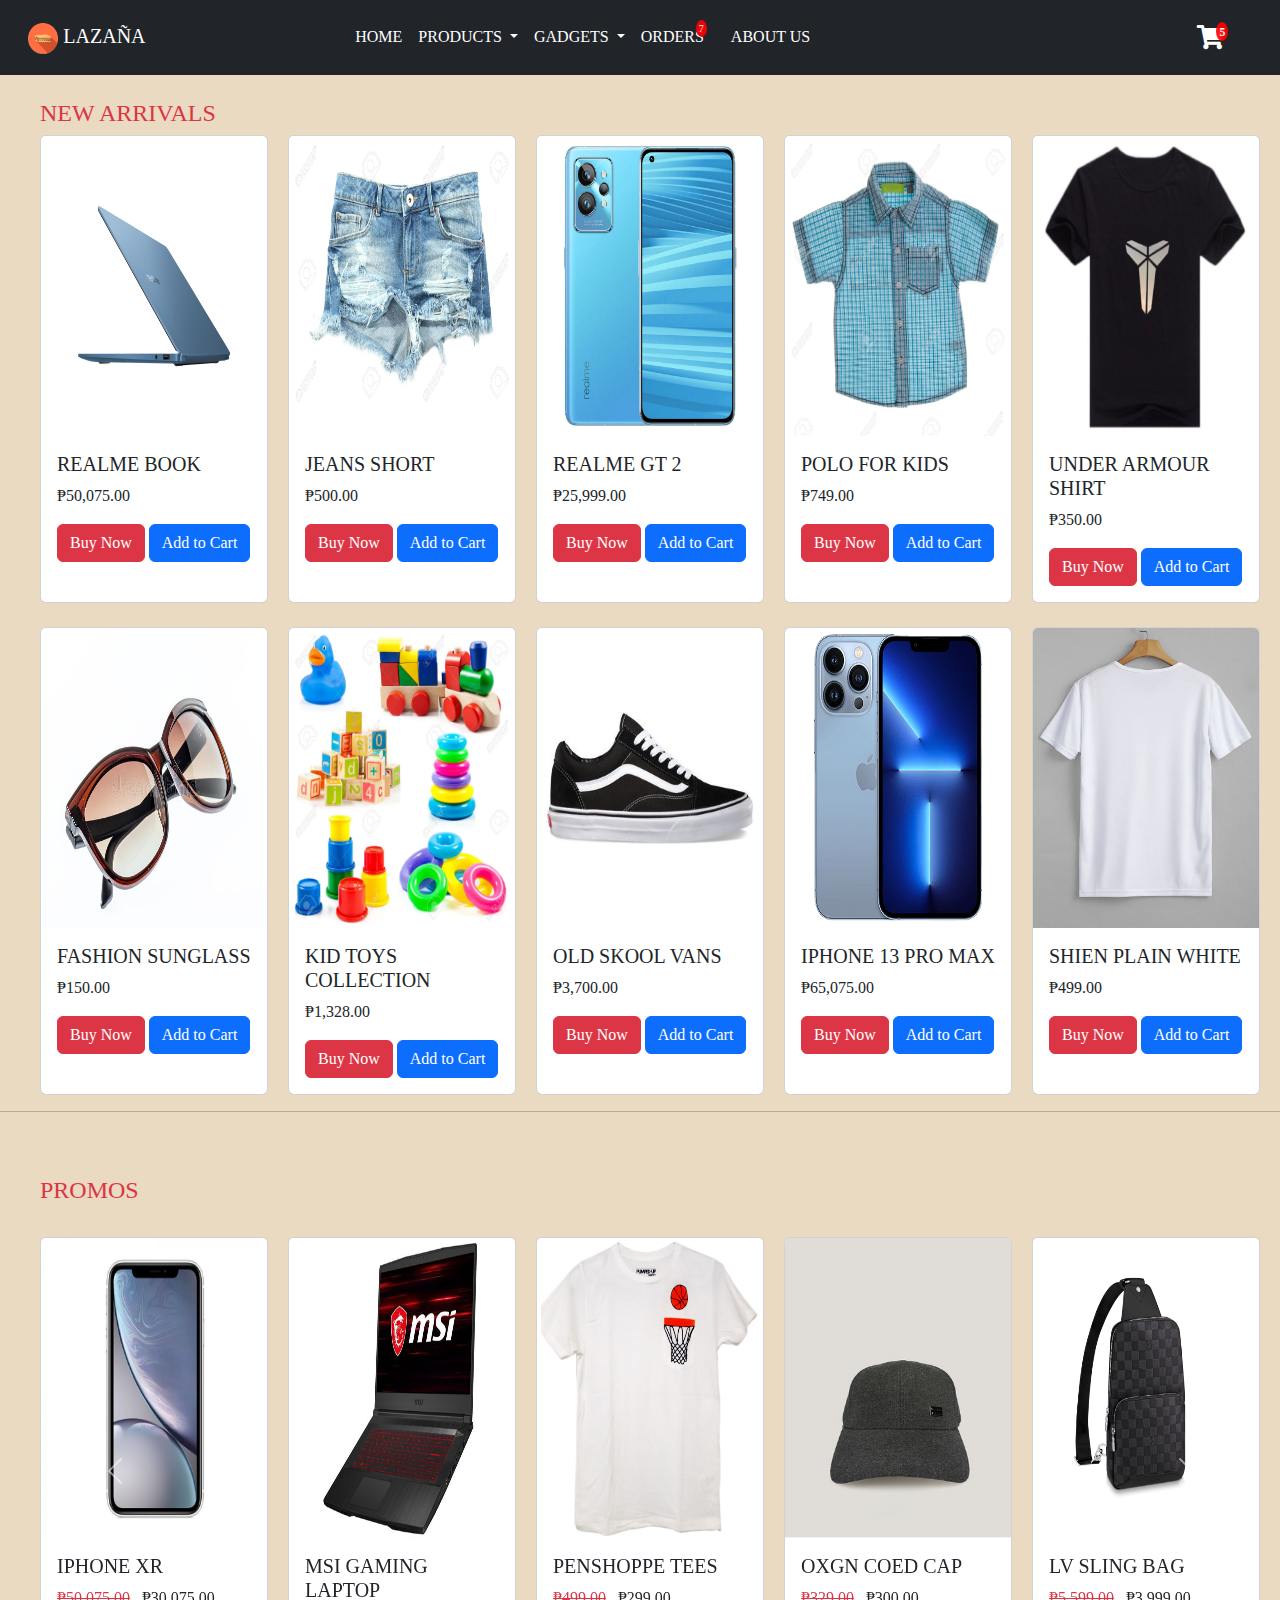
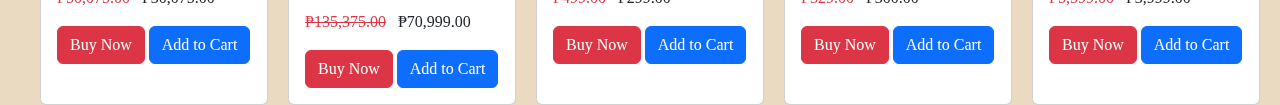
<file: index.html>
<!DOCTYPE html>
<html lang="en" dir="ltr">

<head>
  <meta charset="utf-8">
  <link rel="stylesheet" href="style.css">
  <link rel="stylesheet" href="bootstrap/bootstrap.min.css">
  <link rel="stylesheet" href="fontawesome/css/all.min.css">
  <link rel="shortcut icon" href="images/lazana-modified.png" type="image/x-icon">
  <title>LAZAÑA</title>
  <style>
    .nav-item:hover{
      background-color: #F15412;
    }
  </style>
</head>

<body style="font-family: 'Uchen', serif; background-color: #E9DAC1;">
  <nav class="navbar navbar-expand-lg bg-dark p-3">
    <div class="container-fluid">
      <a class="navbar-brand text-white"> <img src="images/lazana-modified.png" width="10%"> LAZAÑA</a>
      <button class="navbar-toggler" type="button" data-bs-toggle="collapse" data-bs-target="#navbarSupportedContent"
        aria-controls="navbarSupportedContent" aria-expanded="false" aria-label="Toggle navigation">
        <span class="navbar-toggler-icon"></span>
      </button>
      <div class="collapse navbar-collapse" id="navbarSupportedContent">
        <ul class="navbar-nav me-auto mb-2 mb-lg-0">
          <li class="nav-item">
            <a class="nav-link active text-white" aria-current="page" href="index.html">HOME</a>
          </li>

          <li class="nav-item dropdown">
            <a class="nav-link dropdown-toggle text-white" href="#" role="button" data-bs-toggle="dropdown"
              aria-expanded="false">
              PRODUCTS
            </a>
            <ul class="dropdown-menu">
              <li><a class="dropdown-item" href="Products/men.html">Men</a></li>
              <li><a class="dropdown-item" href="Products/women.html">Women</a></li>

              <li><a class="dropdown-item" href="Products/kids.html">Kids</a></li>
            </ul>
          </li>
          <li class="nav-item dropdown">
            <a class="nav-link dropdown-toggle text-white" href="#" role="button" data-bs-toggle="dropdown"
              aria-expanded="false">
              GADGETS
            </a>
            <ul class="dropdown-menu">
              <li><a class="dropdown-item" href="Gadgets/laptops.html">Laptops</a></li>
              <li><a class="dropdown-item" href="Gadgets/mobile.html">Mobile</a></li>
            </ul>
          </li>
          <li class="nav-item">
            <a class="nav-link active text-white badge1" aria-current="page" href="orders.html" value=7>ORDERS</a>
          </li>
          <li class="nav-item">
            <a class="nav-link active text-white" aria-current="page" href="aboutus.html">ABOUT US</a>
          </li>
        </ul>
        <div class="d-flex">
          
          <a class="nav-link active text-white" aria-current="page" href="cart.html">
            <i class="fa badge" style="font-size:24px" value=5>&#xf07a;</i></a>
           
        </div>

      </div>
    </div>
  </nav><br>

  <section>

    <h4 class="text-danger" style="margin-left: 40px;">NEW ARRIVALS</h4>
    <div class="d-flex ">


      <div class="card" style="width: 18rem; margin:0 20px 0 40px;">
        <img src="images/laptops/2.jpg" class="card-img-top" width="100%" height="300">
        <div class="card-body">
          <h5 class="card-title">REALME BOOK</h5>
          <p class="card-text">₱50,075.00</p>
          <a href="#" class="btn btn-danger" onclick="buyNowClick()">Buy Now</a>
          <a href="#" class="btn btn-primary " data-bs-toggle="modal" data-bs-target="#First">Add to Cart</a>
        </div>
      </div>



      <div class="card" style="width: 18rem; margin-right: 20px;">
        <img src="images/women/13.webp" class="card-img-top" width="100%" height="300">
        <div class="card-body">
          <h5 class="card-title">JEANS SHORT</h5>
          <p class="card-text">₱500.00</p>
          <a href="#" class="btn btn-danger" onclick="buyNowClick()">Buy Now</a>
          <a href="#" class="btn btn-primary" data-bs-toggle="modal" data-bs-target="#Second">Add to Cart</a>
        </div>
      </div>



      <div class="card" style="width: 18rem; margin-right: 20px;">
        <img src="images/mobile/3.webp" class="card-img-top" width="100%" height="300">
        <div class="card-body">
          <h5 class="card-title">REALME GT 2</h5>
          <p class="card-text">₱25,999.00</p>
          <a href="#" class="btn btn-danger" onclick="buyNowClick()">Buy Now</a>
          <a href="#" class="btn btn-primary" data-bs-toggle="modal" data-bs-target="#Third">Add to Cart</a>
        </div>
      </div>

      <div class="card" style="width: 18rem; margin-right: 20px;">
        <img src="images/kids/3.webp" class="card-img-top" width="100%" height="300">
        <div class="card-body">
          <h5 class="card-title">POLO FOR KIDS</h5>
          <p class="card-text">₱749.00</p>
          <a href="#" class="btn btn-danger" onclick="buyNowClick()">Buy Now</a>
          <a href="#" class="btn btn-primary" data-bs-toggle="modal" data-bs-target="#Fourth">Add to Cart</a>
        </div>
      </div>

      <div class="card" style="width: 18rem; margin-right: 20px;">
        <img src="images/men/2.jpg" class="card-img-top" width="100%" height="300">
        <div class="card-body">
          <h5 class="card-title">UNDER ARMOUR SHIRT</h5>
          <p class="card-text">₱350.00</p>
          <a href="#" class="btn btn-danger" onclick="buyNowClick()">Buy Now</a>
          <a href="#" class="btn btn-primary" data-bs-toggle="modal" data-bs-target="#Fifth">Add to Cart</a>
        </div>
      </div>



    </div><br>

  </section>

  <!-- 2nd Section -->
  <section>
    <div class="d-flex ">


      <div class="card" style="width: 18rem; margin:0 20px 0 40px;">
        <img src="images/women/17.jpg" class="card-img-top" width="100%" height="300">
        <div class="card-body">
          <h5 class="card-title">FASHION SUNGLASS</h5>
          <p class="card-text">₱150.00</p>
          <a href="#" class="btn btn-danger" onclick="buyNowClick()">Buy Now</a>
          <a href="#" class="btn btn-primary" data-bs-toggle="modal" data-bs-target="#Six">Add to Cart</a>
        </div>
      </div>



      <div class="card" style="width: 18rem; margin-right: 20px;">
        <img src="images/kids/1.webp" class="card-img-top" width="100%" height="300">
        <div class="card-body">
          <h5 class="card-title">KID TOYS COLLECTION</h5>
          <p class="card-text">₱1,328.00</p>
          <a href="#" class="btn btn-danger" onclick="buyNowClick()">Buy Now</a>
          <a href="#" class="btn btn-primary" data-bs-toggle="modal" data-bs-target="#seven">Add to Cart</a>
        </div>
      </div>



      <div class="card" style="width: 18rem; margin-right: 20px;">
        <img src="images/men/12.jpg" class="card-img-top" width="100%" height="300">
        <div class="card-body">
          <h5 class="card-title">OLD SKOOL VANS</h5>
          <p class="card-text">₱3,700.00</p>
          <a href="#" class="btn btn-danger" onclick="buyNowClick()">Buy Now</a>
          <a href="#" class="btn btn-primary" data-bs-toggle="modal" data-bs-target="#eight">Add to Cart</a>
        </div>
      </div>

      <div class="card" style="width: 18rem; margin-right: 20px;">
        <img src="images/mobile/2.png" class="card-img-top" width="100%" height="300">
        <div class="card-body">
          <h5 class="card-title">IPHONE 13 PRO MAX</h5>
          <p class="card-text">₱65,075.00</p>
          <a href="#" class="btn btn-danger" onclick="buyNowClick()">Buy Now</a>
          <a href="#" class="btn btn-primary" data-bs-toggle="modal" data-bs-target="#nine">Add to Cart</a>
        </div>
      </div>

      <div class="card" style="width: 18rem; margin-right: 20px;">
        <img src="images/women/13.jpg" class="card-img-top" width="100%" height="300">
        <div class="card-body">
          <h5 class="card-title">SHIEN PLAIN WHITE</h5>
          <p class="card-text">₱499.00</p>
          <a href="#" class="btn btn-danger" onclick="buyNowClick()">Buy Now</a>
          <a href="#" class="btn btn-primary" data-bs-toggle="modal" data-bs-target="#ten">Add to Cart</a>
        </div>
      </div>



    </div>

  </section><hr><br><br>



  <section>
    <h4 class="text-danger" style="margin-left: 40px;">PROMOS</h4>
   
    </div><br>



    <div id="carouselExampleInterval" class="carousel slide" data-bs-ride="carousel" style="margin-left: 20px;">
      <div class="carousel-inner">
        <div class="carousel-item active" data-bs-interval="5000">
          <div class="d-flex ">
            <div class="card" style="width: 18rem; margin:0 20px 0 20px;">
              <img src="images/promos/1.jpg" class="card-img-top" width="100%" height="300">
              <div class="card-body">
                <h5 class="card-title">IPHONE XR</h5>
                <div class="d-flex">
                  <p class="card-text text-danger" style="text-decoration: line-through;">₱50,075.00</p> &nbsp;&nbsp;&nbsp;
                  <p class="card-text">₱30,075.00</p>
                </div>
                <a href="#" class="btn btn-danger" onclick="buyNowClick()">Buy Now</a>
                <a href="#" class="btn btn-primary" data-bs-toggle="modal" data-bs-target="#eleven">Add to Cart</a>
              </div>
            </div>
            <div class="card" style="width: 18rem; margin-right: 20px;">
              <img src="images/promos/2.jpg" class="card-img-top" width="100%" height="300">
              <div class="card-body">
                <h5 class="card-title">MSI GAMING LAPTOP</h5>
                <div class="d-flex">
                  <p class="card-text text-danger" style="text-decoration: line-through;">₱135,375.00</p> &nbsp;&nbsp;&nbsp;
                  <p class="card-text">₱70,999.00</p>
                </div>
                <a href="#" class="btn btn-danger" onclick="buyNowClick()">Buy Now</a>
                <a href="#" class="btn btn-primary" data-bs-toggle="modal" data-bs-target="#twelve">Add to Cart</a>
              </div>
            </div>
            <div class="card" style="width: 18rem; margin-right: 20px;">
              <img src="images/promos/3.jpg" class="card-img-top" width="100%" height="300">
              <div class="card-body">
                <h5 class="card-title">PENSHOPPE TEES</h5>
                <div class="d-flex">
                  <p class="card-text text-danger" style="text-decoration: line-through;">₱499.00</p> &nbsp;&nbsp;&nbsp;
                  <p class="card-text">₱299.00</p>
                </div>
                <a href="#" class="btn btn-danger" onclick="buyNowClick()">Buy Now</a>
                <a href="#" class="btn btn-primary" data-bs-toggle="modal" data-bs-target="#thirteen">Add to Cart</a>
              </div>
            </div>
            <div class="card" style="width: 18rem; margin-right: 20px;">
              <img src="images/promos/4.jpg" class="card-img-top" width="100%" height="300">
              <div class="card-body">
                <h5 class="card-title">OXGN COED CAP</h5>
                <div class="d-flex">
                  <p class="card-text text-danger" style="text-decoration: line-through;">₱329.00</p> &nbsp;&nbsp;&nbsp;
                  <p class="card-text">₱300.00</p>
                </div>
                <a href="#" class="btn btn-danger" onclick="buyNowClick()">Buy Now</a>
                <a href="#" class="btn btn-primary" data-bs-toggle="modal" data-bs-target="#fourteen">Add to Cart</a>
              </div>
            </div>
      
            <div class="card" style="width: 18rem; margin-right: 20px;">
              <img src="images/promos/5.webp" class="card-img-top" width="100%" height="300">
              <div class="card-body">
                <h5 class="card-title">LV SLING BAG</h5>
                <div class="d-flex">
                  <p class="card-text text-danger" style="text-decoration: line-through;">₱5,599.00</p> &nbsp;&nbsp;&nbsp;
                  <p class="card-text">₱3,999.00</p>
                </div>
                <a href="#" class="btn btn-danger" onclick="buyNowClick()">Buy Now</a>
                <a href="#" class="btn btn-primary" data-bs-toggle="modal" data-bs-target="#fifteen">Add to Cart</a>
              </div>
            </div>
        </div>
        </div>
        <div class="carousel-item" data-bs-interval="5000">
          <div class="d-flex ">
            <div class="card" style="width: 18rem; margin:0 20px 0 20px;">
              <img src="images/men/16.avif" class="card-img-top" width="100%" height="300">
              <div class="card-body">
                <h5 class="card-title">CROCS GRAY</h5>
                <div class="d-flex">
                  <p class="card-text text-danger" style="text-decoration: line-through;">₱3,299.00</p> &nbsp;&nbsp;&nbsp;
                  <p class="card-text">₱2,215.00</p>
                </div>
               
                <a href="#" class="btn btn-danger" onclick="buyNowClick()">Buy Now</a>
                <a href="#" class="btn btn-primary" data-bs-toggle="modal" data-bs-target="#sixteen">Add to Cart</a>
              </div>
            </div>
            <div class="card" style="width: 18rem; margin-right: 20px;">
              <img src="images/laptops/6.png" class="card-img-top" width="100%" height="300">
              <div class="card-body">
                <h5 class="card-title">ZenBook S UX393</h5>
                <div class="d-flex">
                  <p class="card-text text-danger" style="text-decoration: line-through;">₱99,889.00</p> &nbsp;&nbsp;&nbsp;
                  <p class="card-text">₱89,889.00</p>
                </div>
                <a href="#" class="btn btn-danger" onclick="buyNowClick()">Buy Now</a>
                <a href="#" class="btn btn-primary" data-bs-toggle="modal" data-bs-target="#seventeen">Add to Cart</a>
              </div>
            </div>
            <div class="card" style="width: 18rem; margin-right: 20px;">
              <img src="images/women/16.webp" class="card-img-top" width="100%" height="300">
              <div class="card-body">
                <h5 class="card-title">GREEN BAG</h5>
                <div class="d-flex">
                  <p class="card-text text-danger" style="text-decoration: line-through;">₱1,999.00</p> &nbsp;&nbsp;&nbsp;
                  <p class="card-text">₱999.00</p>
                </div>
                <a href="#" class="btn btn-danger" onclick="buyNowClick()">Buy Now</a>
                <a href="#" class="btn btn-primary" data-bs-toggle="modal" data-bs-target="#eighteen">Add to Cart</a>
              </div>
            </div>
            <div class="card" style="width: 18rem; margin-right: 20px;">
              <img src="images/women/12.jpg" class="card-img-top" width="100%" height="300">
              <div class="card-body">
                <h5 class="card-title">JEAN SHORT</h5>
                <div class="d-flex">
                  <p class="card-text text-danger" style="text-decoration: line-through;">₱370.00</p> &nbsp;&nbsp;&nbsp;
                  <p class="card-text">₱270.00</p>
                </div>
                <a href="#" class="btn btn-danger" onclick="buyNowClick()">Buy Now</a>
                <a href="#" class="btn btn-primary" data-bs-toggle="modal" data-bs-target="#nineteen">Add to Cart</a>
              </div>
            </div>
            <div class="card" style="width: 18rem; margin-right: 20px;">
              <img src="images/mobile/5.jpg" class="card-img-top" width="100%" height="300">
              <div class="card-body">
                <h5 class="card-title">VIVO Y11</h5>
                <div class="d-flex">
                  <p class="card-text text-danger" style="text-decoration: line-through;">₱5,999.00</p> &nbsp;&nbsp;&nbsp;
                  <p class="card-text">₱4,999.00</p>
                </div>
                <a href="#" class="btn btn-danger" onclick="buyNowClick()">Buy Now</a>
                <a href="#" class="btn btn-primary" data-bs-toggle="modal" data-bs-target="#twenty">Add to Cart</a>
              </div>
            </div>
          </div>
        </div>
        
      </div>
      <button class="carousel-control-prev" type="button" data-bs-target="#carouselExampleInterval" data-bs-slide="prev">
        <span class="carousel-control-prev-icon" aria-hidden="true"></span>
        <span class="visually-hidden">Previous</span>
      </button>
      <button class="carousel-control-next" type="button" data-bs-target="#carouselExampleInterval" data-bs-slide="next">
        <span class="carousel-control-next-icon" aria-hidden="true"></span>
        <span class="visually-hidden">Next</span>
      </button>
    </div>
  </section>




  <script src="js/jquery-3.6.0.min.js"></script>
  <script src="js/sweetalert.min.js"></script>
  <script src="bootstrap/bootstrap.bundle.min.js" charset="utf-8"></script>
</body>

</html>



<!--------------------------------- FIRST PRODUCT MODAL------------------------------------------>
<!-- Button trigger modal -->

<div class="modal fade" id="First" tabindex="-1" aria-labelledby="exampleModalLabel" aria-hidden="true">
  <div class="modal-dialog">
    <div class="modal-content">
      <div class="modal-header">
        <h5 class="modal-title" id="exampleModalLabel">REALME BOOK</h5>
        <button type="button" class="btn-close" data-bs-dismiss="modal" aria-label="Close"></button>
      </div>
      <div class="modal-body">
        <img src="images/laptops/2.jpg" alt="" width="100%" height="390px;"><br>
        <span>QUANTITY:</span>
        <input type="number" class="form-control">
      </div>
      <div class="modal-footer">
        <button type="button" class="btn btn-secondary" data-bs-dismiss="modal">Close</button>
        <button type="button" class="btn btn-primary" onclick="buttonClick()">Add to Cart</button>
      </div>
    </div>
  </div>
</div>
<!--------------------------------- SECOND PRODUCT MODAL------------------------------------------>
<!-- Button trigger modal -->

<div class="modal fade" id="Second" tabindex="-1" aria-labelledby="exampleModalLabel" aria-hidden="true">
  <div class="modal-dialog">
    <div class="modal-content">
      <div class="modal-header">
        <h5 class="modal-title" id="exampleModalLabel">JEANS SHORT</h5>
        <button type="button" class="btn-close" data-bs-dismiss="modal" aria-label="Close"></button>
      </div>
      <div class="modal-body">
        <img src="images/women/13.webp" alt="" width="100%" height="390px;"><br>
        <span>QUANTITY:</span>
        <input type="number" class="form-control">
      </div>
      <div class="modal-footer">
        <button type="button" class="btn btn-secondary" data-bs-dismiss="modal">Close</button>
        <button type="button" class="btn btn-primary" onclick="buttonClick2()">Add to Cart</button>
      </div>
    </div>
  </div>
</div>

<!--------------------------------- THIRD PRODUCT MODAL------------------------------------------>
<!-- Button trigger modal -->

<div class="modal fade" id="Third" tabindex="-1" aria-labelledby="exampleModalLabel" aria-hidden="true">
  <div class="modal-dialog">
    <div class="modal-content">
      <div class="modal-header">
        <h5 class="modal-title" id="exampleModalLabel">REALME GT 2</h5>
        <button type="button" class="btn-close" data-bs-dismiss="modal" aria-label="Close"></button>
      </div>
      <div class="modal-body">
        <img src="images/mobile/3.webp" alt="" width="100%" height="390px;"><br>
        <span>QUANTITY:</span>
        <input type="number" class="form-control">
      </div>
      <div class="modal-footer">
        <button type="button" class="btn btn-secondary" data-bs-dismiss="modal">Close</button>
        <button type="button" class="btn btn-primary" onclick="buttonClick3()">Add to Cart</button>
      </div>
    </div>
  </div>
</div>
<!--------------------------------- FOURTH PRODUCT MODAL------------------------------------------>
<!-- Button trigger modal -->

<div class="modal fade" id="Fourth" tabindex="-1" aria-labelledby="exampleModalLabel" aria-hidden="true">
  <div class="modal-dialog">
    <div class="modal-content">
      <div class="modal-header">
        <h5 class="modal-title" id="exampleModalLabel">POLO FOR KIDS</h5>
        <button type="button" class="btn-close" data-bs-dismiss="modal" aria-label="Close"></button>
      </div>
      <div class="modal-body">
        <img src="images/kids/3.webp" alt="" width="100%" height="390px;"><br>
        <span>QUANTITY:</span>
        <input type="number" class="form-control">
      </div>
      <div class="modal-footer">
        <button type="button" class="btn btn-secondary" data-bs-dismiss="modal">Close</button>
        <button type="button" class="btn btn-primary" onclick="buttonClick4()">Add to Cart</button>
      </div>
    </div>
  </div>
</div>
<!--------------------------------- FIFTH PRODUCT MODAL------------------------------------------>
<!-- Button trigger modal -->

<div class="modal fade" id="Fifth" tabindex="-1" aria-labelledby="exampleModalLabel" aria-hidden="true">
  <div class="modal-dialog">
    <div class="modal-content">
      <div class="modal-header">
        <h5 class="modal-title" id="exampleModalLabel">UNDER ARMOUR SHIRT</h5>
        <button type="button" class="btn-close" data-bs-dismiss="modal" aria-label="Close"></button>
      </div>
      <div class="modal-body">
        <img src="images/men/2.jpg" alt="" width="100%" height="390px;"><br>
        <span>QUANTITY:</span>
        <input type="number" class="form-control">
      </div>
      <div class="modal-footer">
        <button type="button" class="btn btn-secondary" data-bs-dismiss="modal">Close</button>
        <button type="button" class="btn btn-primary" onclick="buttonClick5()">Add to Cart</button>
      </div>
    </div>
  </div>
</div>
<!--------------------------------- SIX PRODUCT MODAL------------------------------------------>
<!-- Button trigger modal -->

<div class="modal fade" id="Six" tabindex="-1" aria-labelledby="exampleModalLabel" aria-hidden="true">
  <div class="modal-dialog">
    <div class="modal-content">
      <div class="modal-header">
        <h5 class="modal-title" id="exampleModalLabel">FASHION SUNGLASS</h5>
        <button type="button" class="btn-close" data-bs-dismiss="modal" aria-label="Close"></button>
      </div>
      <div class="modal-body">
        <img src="images/women/17.jpg" alt="" width="100%" height="390px;"><br>
        <span>QUANTITY:</span>
        <input type="number" class="form-control">
      </div>
      <div class="modal-footer">
        <button type="button" class="btn btn-secondary" data-bs-dismiss="modal">Close</button>
        <button type="button" class="btn btn-primary" onclick="buttonClick6()">Add to Cart</button>
      </div>
    </div>
  </div>
</div>

<!--------------------------------- SEVEN PRODUCT MODAL------------------------------------------>
<div class="modal fade" id="seven" tabindex="-1" aria-labelledby="exampleModalLabel" aria-hidden="true">
  <div class="modal-dialog">
    <div class="modal-content">
      <div class="modal-header">
        <h5 class="modal-title" id="exampleModalLabel">KID TOYS COLLECTION</h5>
        <button type="button" class="btn-close" data-bs-dismiss="modal" aria-label="Close"></button>
      </div>
      <div class="modal-body">
        <img src="images/kids/1.webp" alt="" width="100%" height="390px;"><br>
        <span>QUANTITY:</span>
        <input type="number" class="form-control">
      </div>
      <div class="modal-footer">
        <button type="button" class="btn btn-secondary" data-bs-dismiss="modal">Close</button>
        <button type="button" class="btn btn-primary" onclick="buttonClick7()">Add to Cart</button>
      </div>
    </div>
  </div>
</div>

<!--------------------------------- EIGHT PRODUCT MODAL------------------------------------------>
<div class="modal fade" id="eight" tabindex="-1" aria-labelledby="exampleModalLabel" aria-hidden="true">
  <div class="modal-dialog">
    <div class="modal-content">
      <div class="modal-header">
        <h5 class="modal-title" id="exampleModalLabel">OLD SKOOL VANS</h5>
        <button type="button" class="btn-close" data-bs-dismiss="modal" aria-label="Close"></button>
      </div>
      <div class="modal-body">
        <img src="images/men/12.jpg" alt="" width="100%" height="390px;"><br>
        <span>QUANTITY:</span>
        <input type="number" class="form-control">
      </div>
      <div class="modal-footer">
        <button type="button" class="btn btn-secondary" data-bs-dismiss="modal">Close</button>
        <button type="button" class="btn btn-primary" onclick="buttonClick8()">Add to Cart</button>
      </div>
    </div>
  </div>
</div>

<!--------------------------------- Nine PRODUCT MODAL------------------------------------------>
<div class="modal fade" id="nine" tabindex="-1" aria-labelledby="exampleModalLabel" aria-hidden="true">
  <div class="modal-dialog">
    <div class="modal-content">
      <div class="modal-header">
        <h5 class="modal-title" id="exampleModalLabel">IPHONE 13 PRO MAX</h5>
        <button type="button" class="btn-close" data-bs-dismiss="modal" aria-label="Close"></button>
      </div>
      <div class="modal-body">
        <img src="images/mobile/2.png" alt="" width="100%" height="390px;"><br>
        <span>QUANTITY:</span>
        <input type="number" class="form-control">
      </div>
      <div class="modal-footer">
        <button type="button" class="btn btn-secondary" data-bs-dismiss="modal">Close</button>
        <button type="button" class="btn btn-primary" onclick="buttonClick9()">Add to Cart</button>
      </div>
    </div>
  </div>

</div>
<!--------------------------------- TEN PRODUCT MODAL------------------------------------------>
<div class="modal fade" id="ten" tabindex="-1" aria-labelledby="exampleModalLabel" aria-hidden="true">
  <div class="modal-dialog">
    <div class="modal-content">
      <div class="modal-header">
        <h5 class="modal-title" id="exampleModalLabel">SHIEN PLAIN WHITE</h5>
        <button type="button" class="btn-close" data-bs-dismiss="modal" aria-label="Close"></button>
      </div>
      <div class="modal-body">
        <img src="images/women/13.jpg" alt="" width="100%" height="390px;"><br>
        <span>QUANTITY:</span>
        <input type="number" class="form-control">
      </div>
      <div class="modal-footer">
        <button type="button" class="btn btn-secondary" data-bs-dismiss="modal">Close</button>
        <button type="button" class="btn btn-primary" onclick="buttonClick10()">Add to Cart</button>
      </div>
    </div>
  </div>
</div>
<!--------------------------------- ELEVEN PRODUCT MODAL------------------------------------------>
<div class="modal fade" id="eleven" tabindex="-1" aria-labelledby="exampleModalLabel" aria-hidden="true">
  <div class="modal-dialog">
    <div class="modal-content">
      <div class="modal-header">
        <h5 class="modal-title" id="exampleModalLabel">IPHONE XR/h5>
        <button type="button" class="btn-close" data-bs-dismiss="modal" aria-label="Close"></button>
      </div>
      <div class="modal-body">
        <img src="images/promos/1.jpg" alt="" width="100%" height="390px;"><br>
        <span>QUANTITY:</span>
        <input type="number" class="form-control">
      </div>
      <div class="modal-footer">
        <button type="button" class="btn btn-secondary" data-bs-dismiss="modal">Close</button>
        <button type="button" class="btn btn-primary" onclick="buttonClick11()">Add to Cart</button>
      </div>
    </div>
  </div>
</div>

<!--------------------------------- twelve PRODUCT MODAL------------------------------------------>
<div class="modal fade" id="twelve" tabindex="-1" aria-labelledby="exampleModalLabel" aria-hidden="true">
  <div class="modal-dialog">
    <div class="modal-content">
      <div class="modal-header">
        <h5 class="modal-title" id="exampleModalLabel">MSI GAMING LAPTOP</h5>
        <button type="button" class="btn-close" data-bs-dismiss="modal" aria-label="Close"></button>
      </div>
      <div class="modal-body">
        <img src="images/promos/2.jpg" alt="" width="100%" height="390px;"><br>
        <span>QUANTITY:</span>
        <input type="number" class="form-control">
      </div>
      <div class="modal-footer">
        <button type="button" class="btn btn-secondary" data-bs-dismiss="modal">Close</button>
        <button type="button" class="btn btn-primary" onclick="buttonClick12()">Add to Cart</button>
      </div>
    </div>
  </div>
</div>
<!--------------------------------- Thirteen PRODUCT MODAL------------------------------------------>
<div class="modal fade" id="thirteen" tabindex="-1" aria-labelledby="exampleModalLabel" aria-hidden="true">
  <div class="modal-dialog">
    <div class="modal-content">
      <div class="modal-header">
        <h5 class="modal-title" id="exampleModalLabel">PENSHOPPE TEES</h5>
        <button type="button" class="btn-close" data-bs-dismiss="modal" aria-label="Close"></button>
      </div>
      <div class="modal-body">
        <img src="images/promos/3.jpg" alt="" width="100%" height="390px;"><br>
        <span>QUANTITY:</span>
        <input type="number" class="form-control">
      </div>
      <div class="modal-footer">
        <button type="button" class="btn btn-secondary" data-bs-dismiss="modal">Close</button>
        <button type="button" class="btn btn-primary" onclick="buttonClick13()">Add to Cart</button>
      </div>
    </div>
  </div>
</div>

<!--------------------------------- Fourteen PRODUCT MODAL------------------------------------------>
<div class="modal fade" id="fourteen" tabindex="-1" aria-labelledby="exampleModalLabel" aria-hidden="true">
  <div class="modal-dialog">
    <div class="modal-content">
      <div class="modal-header">
        <h5 class="modal-title" id="exampleModalLabel">OXGN COED CAP</h5>
        <button type="button" class="btn-close" data-bs-dismiss="modal" aria-label="Close"></button>
      </div>
      <div class="modal-body">
        <img src="images/promos/4.jpg" alt="" width="100%" height="390px;"><br>
        <span>QUANTITY:</span>
        <input type="number" class="form-control">
      </div>
      <div class="modal-footer">
        <button type="button" class="btn btn-secondary" data-bs-dismiss="modal">Close</button>
        <button type="button" class="btn btn-primary" onclick="buttonClick14()">Add to Cart</button>
      </div>
    </div>
  </div>
</div>

<!--------------------------------- Fifteen PRODUCT MODAL------------------------------------------>
<div class="modal fade" id="fifteen" tabindex="-1" aria-labelledby="exampleModalLabel" aria-hidden="true">
  <div class="modal-dialog">
    <div class="modal-content">
      <div class="modal-header">
        <h5 class="modal-title" id="exampleModalLabel">LV SLING BAG</h5>
        <button type="button" class="btn-close" data-bs-dismiss="modal" aria-label="Close"></button>
      </div>
      <div class="modal-body">
        <img src="images/promos/5.webp" alt="" width="100%" height="390px;"><br>
        <span>QUANTITY:</span>
        <input type="number" class="form-control">
      </div>
      <div class="modal-footer">
        <button type="button" class="btn btn-secondary" data-bs-dismiss="modal">Close</button>
        <button type="button" class="btn btn-primary" onclick="buttonClick15()">Add to Cart</button>
      </div>
    </div>
  </div>
</div>
<!--------------------------------- sixteeen PRODUCT MODAL------------------------------------------>
<div class="modal fade" id="sixteen" tabindex="-1" aria-labelledby="exampleModalLabel" aria-hidden="true">
  <div class="modal-dialog">
    <div class="modal-content">
      <div class="modal-header">
        <h5 class="modal-title" id="exampleModalLabel">CROCS GRAY</h5>
        <button type="button" class="btn-close" data-bs-dismiss="modal" aria-label="Close"></button>
      </div>
      <div class="modal-body">
        <img src="images/men/16.avif" alt="" width="100%" height="390px;"><br>
        <span>QUANTITY:</span>
        <input type="number" class="form-control">
      </div>
      <div class="modal-footer">
        <button type="button" class="btn btn-secondary" data-bs-dismiss="modal">Close</button>
        <button type="button" class="btn btn-primary" onclick="buttonClick16()">Add to Cart</button>
      </div>
    </div>
  </div>
</div>
<!--------------------------------- seventeen PRODUCT MODAL------------------------------------------>
<div class="modal fade" id="seventeen" tabindex="-1" aria-labelledby="exampleModalLabel" aria-hidden="true">
  <div class="modal-dialog">
    <div class="modal-content">
      <div class="modal-header">
        <h5 class="modal-title" id="exampleModalLabel">ZenBook S UX393</h5>
        <button type="button" class="btn-close" data-bs-dismiss="modal" aria-label="Close"></button>
      </div>
      <div class="modal-body">
        <img src="images/laptops/6.png" alt="" width="100%" height="390px;"><br>
        <span>QUANTITY:</span>
        <input type="number" class="form-control">
      </div>
      <div class="modal-footer">
        <button type="button" class="btn btn-secondary" data-bs-dismiss="modal">Close</button>
        <button type="button" class="btn btn-primary" onclick="buttonClick17()">Add to Cart</button>
      </div>
    </div>
  </div>
</div>
<!--------------------------------- eighteenPRODUCT MODAL------------------------------------------>
<div class="modal fade" id="eighteen" tabindex="-1" aria-labelledby="exampleModalLabel" aria-hidden="true">
  <div class="modal-dialog">
    <div class="modal-content">
      <div class="modal-header">
        <h5 class="modal-title" id="exampleModalLabel">GREEN BAG</h5>
        <button type="button" class="btn-close" data-bs-dismiss="modal" aria-label="Close"></button>
      </div>
      <div class="modal-body">
        <img src="images/women/16.webp" alt="" width="100%" height="390px;"><br>
        <span>QUANTITY:</span>
        <input type="number" class="form-control">
      </div>
      <div class="modal-footer">
        <button type="button" class="btn btn-secondary" data-bs-dismiss="modal">Close</button>
        <button type="button" class="btn btn-primary" onclick="buttonClick18()">Add to Cart</button>
      </div>
    </div>
  </div>
</div>
<!--------------------------------- nineteen PRODUCT MODAL------------------------------------------>
<div class="modal fade" id="nineteen" tabindex="-1" aria-labelledby="exampleModalLabel" aria-hidden="true">
  <div class="modal-dialog">
    <div class="modal-content">
      <div class="modal-header">
        <h5 class="modal-title" id="exampleModalLabel">JEAN SHORT</h5>
        <button type="button" class="btn-close" data-bs-dismiss="modal" aria-label="Close"></button>
      </div>
      <div class="modal-body">
        <img src="images/women/12.jpg" alt="" width="100%" height="390px;"><br>
        <span>QUANTITY:</span>
        <input type="number" class="form-control">
      </div>
      <div class="modal-footer">
        <button type="button" class="btn btn-secondary" data-bs-dismiss="modal">Close</button>
        <button type="button" class="btn btn-primary" onclick="buttonClick19()">Add to Cart</button>
      </div>
    </div>
  </div>
</div>

<!--------------------------------- twenty PRODUCT MODAL------------------------------------------>
<div class="modal fade" id="twenty" tabindex="-1" aria-labelledby="exampleModalLabel" aria-hidden="true">
  <div class="modal-dialog">
    <div class="modal-content">
      <div class="modal-header">
        <h5 class="modal-title" id="exampleModalLabel">VIVO Y11</h5>
        <button type="button" class="btn-close" data-bs-dismiss="modal" aria-label="Close"></button>
      </div>
      <div class="modal-body">
        <img src="images/mobile/5.jpg" alt="" width="100%" height="390px;"><br>
        <span>QUANTITY:</span>
        <input type="number" class="form-control">
      </div>
      <div class="modal-footer">
        <button type="button" class="btn btn-secondary" data-bs-dismiss="modal">Close</button>
        <button type="button" class="btn btn-primary" onclick="buttonClick20()">Add to Cart</button>
      </div>
    </div>
  </div>
</div>

<!-- BUY MODAL -->

<div class="modal fade" id="buyModal" tabindex="-1" aria-labelledby="exampleModalLabel" aria-hidden="true">
  <div class="modal-dialog">
    <div class="modal-content">
      <div class="modal-header">
        <button type="button" class="btn-close" data-bs-dismiss="modal" aria-label="Close"></button>
      </div>
      <div class="modal-body">
        <span class="text-center">QUANTITY:</span>
        <div class="wrapper1 text-center">
          <span class="minus">-</span>
          <span class="num">01</span>
          <span class="plus">+</span>
        </div>
      </div>
      <div class="modal-footer">
        <button type="button" class="btn btn-secondary" data-bs-dismiss="modal">Close</button>
        <button type="button" class="btn btn-primary" onclick="buyInfo()">Buy Now</button>
      </div>
    </div>
  </div>
</div>

<!-- BUY NOW MODAL INFO -->
<div class="modal fade" id="buyInfo">
  <div class="modal-dialog">
    <div class="modal-content">

      <!-- username, lname, fname, gender, phone, user_type_id -->

      <div class="modal-header text-center">
        <h3 class="modal-title w-100 dark-grey-text font-weight-bold">Shipping Address</h3>
        <button type="button" class="close" data-bs-dismiss="modal" aria-lable="close">&times;</button>
      </div>
      <form id="form1">
        <div class="modal-body mx-4">
          <div class="md-form">
            <label data-error="wrong" data-success="right">Name</label>
            <span class="text-danger">*</span></label>
            <input type="text" class="form-control validate" id="cp_username" required>
          </div>
          <div class="md-form">
            <label data-error="wrong" data-success="right">Number</label>
            <span class="text-danger">*</span></label>
            <input type="number" class="form-control validate"  required><br>
          </div>
                    <h3 class="text-center">Address Information</h3>
          <div class="md-form">
            <label data-error="wrong" data-success="right">Region</label>
            <span class="text-danger">*</span></label>
            <input type="text" class="form-control validate" id="cp_re_new_password" required>
          </div>
          <div class="md-form">
            <div class="md-form">
              <label data-error="wrong" data-success="right">City</label>
              <span class="text-danger">*</span></label>
              <input type="text" class="form-control validate"  required>
            </div>
            <div class="md-form">
            <label data-error="wrong" data-success="right">Address</label>
            <span class="text-danger">*</span></label>
            <input type="text" class="form-control validate"  required>
          </div>
          <h3 class="text-center">Payment Method</h3>
          <div class="md-form">
            <select class='form-control' name='gender' id="pay1"  required>
              <option value="" disabled selected hidden>--Payment Method--</option>
              <option value="1">Cash On Delivery</option>
              <option value="2">Gcash</option>
              <option value="3">Debit/Credit Card</option>
              <option value="4">Paymaya</option>
            </select>
          </div>
          <div class="text-center mt-3">
            <button type="submit" class="btn btn-primary btn-block z-depth-1a">SUBMIT</button>
          </div>
        </div>
    </div>
  </form>
  </div>
</div>
</div>

      <!----------- DEBIT CREDIT MODAL ---------------->
<div class="modal fade" id="debitModal">
  <div class="modal-dialog">
    <div class="modal-content">

      <!-- username, lname, fname, gender, phone, user_type_id -->

      <div class="modal-header text-center">
        <h3 class="modal-title w-100 dark-grey-text font-weight-bold">CARD INFORMATION</h3>
        <button type="button" class="close" data-bs-dismiss="modal" aria-lable="close">&times;</button>
      </div>
     
        <div class="modal-body mx-4">
          <div class="md-form">
            <label data-error="wrong" data-success="right">Card Number</label>
            <span class="text-danger">*</span></label>
            <input type="text" class="form-control validate" placeholder="1234 3213 2313 3213" required><br>
          </div>
          <div class="md-form">
            <span class="text-danger">*</span></label>
            <input type="text" class="form-control validate" id="cp_re_new_password" placeholder="Expiration Date(MM/YY)" required>
          </div>
          <div class="md-form">
            <div class="md-form">
           
              <span class="text-danger">*</span></label>
              <input type="text" class="form-control validate" placeholder="CVV/CVC" required>
            </div>
            <div class="md-form">
           
            <span class="text-danger">*</span></label>
            <input type="text" class="form-control validate" placeholder="Full Name" required>
          </div>
      
          <div class="text-center mt-3">
            <button type="submit" class="btn btn-primary btn-block z-depth-1a" onclick="buySubmit1()">SUBMIT</button>
          </div>
        </div>
    </div>
 
  </div>
</div>



<script>

  $('#form1').submit(function(e){
        e.preventDefault()
        let pay = $('#pay1').val()

      if(pay == "3"){
        $('#buyInfo').modal('hide');
       $('#debitModal').modal('show');
     
     
      }
      else{

      swal('Order Placed', '', 'success');
          $("#buyModal").modal('hide')
          $("#buyInfo").modal('hide')
          
          setTimeout("location.href = 'index.html';", 2500);
      }


  })



  // buy information button
  function buyInfo() {
    $('#buyInfo').modal('show')
    $('#buyModal').modal('hide') 
  }

  //click button buy now
  function buyNowClick() {
    $('#buyModal').modal('show') 
  }

  //submit buy now
  function buySubmit1(){
    swal('Order Placed', '', 'success');
    $("#buyModal").modal('hide')
    $("#buyInfo").modal('hide')
    $('#debitModal').modal('hide');
    
    setTimeout("location.href = 'index.html';", 2500);
  
}
  function buttonClick() {
    swal('Added to Cart', '', 'success');
    $("#First").modal('hide');
  }
  function buttonClick2() {
    swal('Added to Cart', '', 'success');
    $("#Second").modal('hide');
  }
  function buttonClick3() {
    swal('Added to Cart', '', 'success');
    $("#Third").modal('hide');
  }
  function buttonClick4() {
    swal('Added to Cart', '', 'success');
    $("#Fourth").modal('hide');
  }
  function buttonClick5() {
    swal('Added to Cart', '', 'success');
    $("#Fifth").modal('hide');
  }
  function buttonClick6() {
    swal('Added to Cart', '', 'success');
    $("#Six").modal('hide');
  }
  function buttonClick7(){
     swal('Added to Cart', '', 'success');
     $("#seven").modal('hide');
  }
  function buttonClick8(){
     swal('Added to Cart', '', 'success');
     $("#eight").modal('hide');
  }
  function buttonClick9(){
     swal('Added to Cart', '', 'success');
     $("#nine").modal('hide');
  }
  function buttonClick10(){
     swal('Added to Cart', '', 'success');
     $("#ten").modal('hide');
  }
  function buttonClick11(){
     swal('Added to Cart', '', 'success');
     $("#eleven").modal('hide');
  }
  function buttonClick12(){
     swal('Added to Cart', '', 'success');
     $("#twelve").modal('hide');
  }
  function buttonClick13(){
     swal('Added to Cart', '', 'success');
     $("#thirteen").modal('hide');
  }
  function buttonClick14(){
     swal('Added to Cart', '', 'success');
     $("#fourteen").modal('hide');
  }
  function buttonClick15(){
     swal('Added to Cart', '', 'success');
     $("#fifteen").modal('hide');
  }
  function buttonClick16(){
     swal('Added to Cart', '', 'success');
     $("#sixteen").modal('hide');
  }
  function buttonClick17(){
     swal('Added to Cart', '', 'success');
     $("#seventeen").modal('hide');
  }
  function buttonClick18(){
     swal('Added to Cart', '', 'success');
     $("#eighteen").modal('hide');
  }
  function buttonClick19(){
     swal('Added to Cart', '', 'success');
     $("#nineteen").modal('hide');
  }
  function buttonClick20(){
     swal('Added to Cart', '', 'success');
     $("#twenty").modal('hide');
  }
  function buttonClick21(){
     swal('Added to Cart', '', 'success');
     $("#twentyone").modal('hide');
  }

  const plus = document.querySelector(".plus"),
    minus = document.querySelector(".minus"),
    num = document.querySelector(".num");
  let a = 1;
  plus.addEventListener("click", () => {
    a++;
    a = (a < 10) ? "0" + a : a;
    num.innerText = a;
  });

  minus.addEventListener("click", () => {
    if (a > 1) {
      a--;
      a = (a < 10) ? "0" + a : a;
      num.innerText = a;
    }
  });
</script>
</file>
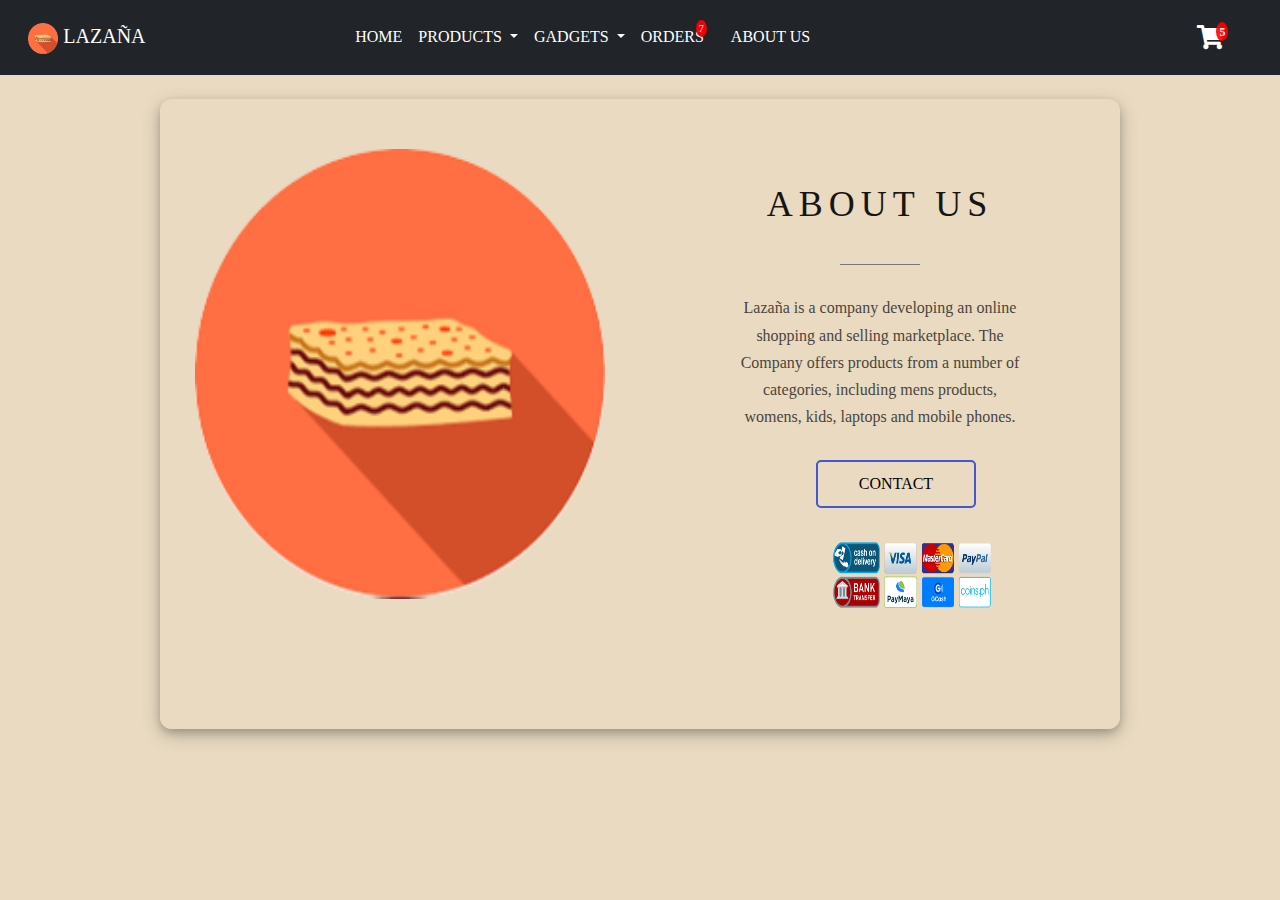
<file: aboutus.html>
<!DOCTYPE html>
<html lang="en" dir="ltr">

<head>
    <meta charset="utf-8">
    <link rel="stylesheet" href="style.css">
    <link rel="stylesheet" href="bootstrap/bootstrap.min.css">
    <link rel="stylesheet" href="fontawesome/css/all.min.css">
    <link rel="shortcut icon" href="images/lazana-modified.png" type="image/x-icon">
    <link rel="stylesheet" href="style1.css">
    <title>LAZAÑA</title>
    <style>
        .nav-item:hover {
            background-color: #F15412;
        }
    </style>
</head>

<body style="font-family: 'Uchen', serif; background-color: #E9DAC1;">
    <nav class="navbar navbar-expand-lg bg-dark p-3">
        <div class="container-fluid">
            <a class="navbar-brand text-white"> <img src="images/lazana-modified.png" width="10%"> LAZAÑA</a>
            <button class="navbar-toggler" type="button" data-bs-toggle="collapse"
                data-bs-target="#navbarSupportedContent" aria-controls="navbarSupportedContent" aria-expanded="false"
                aria-label="Toggle navigation">
                <span class="navbar-toggler-icon"></span>
            </button>
            <div class="collapse navbar-collapse" id="navbarSupportedContent">
                <ul class="navbar-nav me-auto mb-2 mb-lg-0">
                    <li class="nav-item">
                        <a class="nav-link active text-white" aria-current="page" href="index.html">HOME</a>
                    </li>

                    <li class="nav-item dropdown">
                        <a class="nav-link dropdown-toggle text-white" href="#" role="button" data-bs-toggle="dropdown"
                            aria-expanded="false">
                            PRODUCTS
                        </a>
                        <ul class="dropdown-menu">
                            <li><a class="dropdown-item" href="Products/men.html">Men</a></li>
                            <li><a class="dropdown-item" href="Products/women.html">Women</a></li>

                            <li><a class="dropdown-item" href="Products/kids.html">Kids</a></li>
                        </ul>
                    </li>
                    <li class="nav-item dropdown">
                        <a class="nav-link dropdown-toggle text-white" href="#" role="button" data-bs-toggle="dropdown"
                            aria-expanded="false">
                            GADGETS
                        </a>
                        <ul class="dropdown-menu">
                            <li><a class="dropdown-item" href="Gadgets/laptops.html">Laptops</a></li>
                            <li><a class="dropdown-item" href="Gadgets/mobile.html">Mobile</a></li>
                        </ul>
                    </li>
                    <li class="nav-item">
                        <a class="nav-link active text-white badge1" aria-current="page" href="orders.html"
                            value=7>ORDERS</a>
                    </li>
                    <li class="nav-item">
                        <a class="nav-link active text-white" aria-current="page" href="aboutus.html">ABOUT US</a>
                    </li>
                </ul>
                <div class="d-flex">

                    <a class="nav-link active text-white" aria-current="page" href="cart.html">
                        <i class="fa badge" style="font-size:24px" value=5>&#xf07a;</i></a>

                </div>

            </div>
        </div>
    </nav><br>


    <section>
   
        <div class = "image container">
           
         <img src="images/lazana-modified.png" alt="" width="90%">
         
        </div>
        

        <div class = "content">
            <h2>About Us</h2>
            <span><!-- line here --></span>

          
            <p>Lazaña is a company developing an online shopping and selling marketplace. The Company offers products from a number of categories, including mens products, womens, kids, laptops and mobile phones.</p>
            <ul class = "links">
                <li><a href = "#" onclick="contact1()">contact</a></li>
            </ul>
            <ul class = "icons">
                <li>
                    <i class = "fa fa-twitter"></i>
                </li>
                <li>
                    <i class = "fa fa-facebook"></i>
                </li>
                <li>
                    <i class = "fa fa-github"></i>
                </li>
                <li>
                    <i class = "fa fa-pinterest"></i>
                </li>
                <img src="images/payment.png" alt="" width="50%" style="margin-left: 10%;">
            </ul>
         
        </div>

    </section><br><br>

  
    <script src="js/jquery-3.6.0.min.js"></script>
    <script src="js/sweetalert.min.js"></script>
    <script src="bootstrap/bootstrap.bundle.min.js" charset="utf-8"></script>
</body>

</html>

<script>
    function contact1(){
        swal('Lazaña@gmail.com', 'Contact Us', 'info');
    }
</script>
</file>
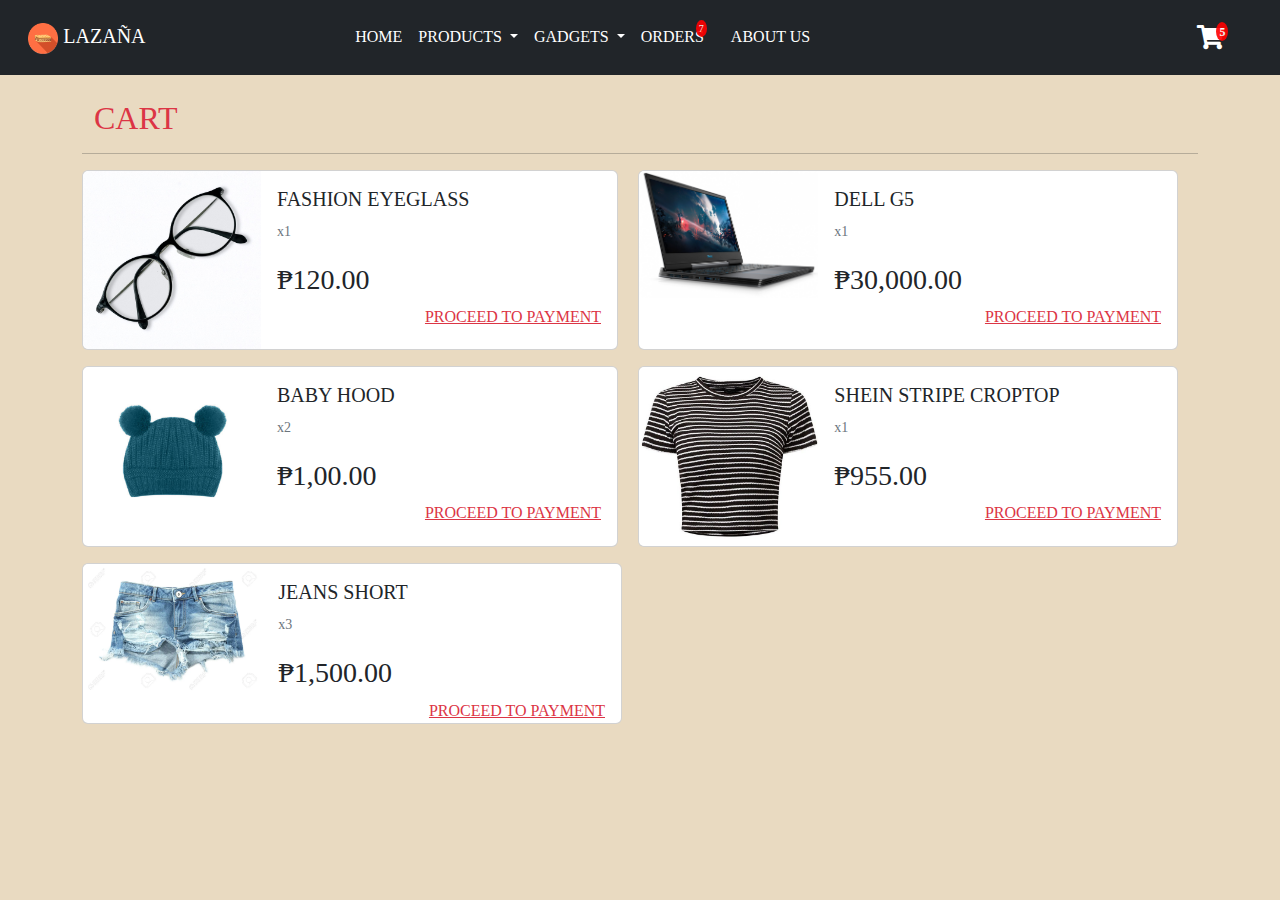
<file: cart.html>
<!DOCTYPE html>
<html lang="en" dir="ltr">

<head>
    <meta charset="utf-8">
    <link rel="stylesheet" href="style.css">
    <link rel="stylesheet" href="bootstrap/bootstrap.min.css">
    <link rel="stylesheet" href="fontawesome/css/all.min.css">
    <link rel="shortcut icon" href="images/lazana-modified.png" type="image/x-icon">
    <title>LAZAÑA</title>
    <style>
        .nav-item:hover {
            background-color: #F15412;
        }
    </style>
</head>

<body style="font-family: 'Uchen', serif; background-color: #E9DAC1;">
    <nav class="navbar navbar-expand-lg bg-dark p-3">
        <div class="container-fluid">
            <a class="navbar-brand text-white"> <img src="images/lazana-modified.png" width="10%"> LAZAÑA</a>
            <button class="navbar-toggler" type="button" data-bs-toggle="collapse"
                data-bs-target="#navbarSupportedContent" aria-controls="navbarSupportedContent" aria-expanded="false"
                aria-label="Toggle navigation">
                <span class="navbar-toggler-icon"></span>
            </button>
            <div class="collapse navbar-collapse" id="navbarSupportedContent">
                <ul class="navbar-nav me-auto mb-2 mb-lg-0">
                    <li class="nav-item">
                        <a class="nav-link active text-white" aria-current="page" href="index.html">HOME</a>
                    </li>

                    <li class="nav-item dropdown">
                        <a class="nav-link dropdown-toggle text-white" href="#" role="button" data-bs-toggle="dropdown"
                            aria-expanded="false">
                            PRODUCTS
                        </a>
                        <ul class="dropdown-menu">
                            <li><a class="dropdown-item" href="Products/men.html">Men</a></li>
                            <li><a class="dropdown-item" href="Products/women.html">Women</a></li>

                            <li><a class="dropdown-item" href="Products/kids.html">Kids</a></li>
                        </ul>
                    </li>
                    <li class="nav-item dropdown">
                        <a class="nav-link dropdown-toggle text-white" href="#" role="button" data-bs-toggle="dropdown"
                            aria-expanded="false">
                            GADGETS
                        </a>
                        <ul class="dropdown-menu">
                            <li><a class="dropdown-item" href="Gadgets/laptops.html">Laptops</a></li>
                            <li><a class="dropdown-item" href="Gadgets/mobile.html">Mobile</a></li>
                        </ul>
                    </li>
                    <li class="nav-item">
                        <a class="nav-link active text-white badge1" aria-current="page" href="orders.html"
                            value=7>ORDERS</a>
                    </li>
                    <li class="nav-item">
                        <a class="nav-link active text-white" aria-current="page" href="aboutus.html">ABOUT US</a>
                    </li>
                </ul>
                <div class="d-flex">

                    <a class="nav-link active text-white" aria-current="page" href="cart.html">
                        <i class="fa badge" style="font-size:24px" value=5>&#xf07a;</i></a>

                </div>

            </div>
        </div>
    </nav><br>


      




    <div class="container">
        <h2 class="container-fluid text-danger">CART</h2>
        <hr>
    <div class="d-flex">
        <div class="card mb-3" style="max-width: 540px; margin-right: 20px;">
            <div class="row g-0">
                <div class="col-md-4">
                    <img src="images/men/18.jpg" class="img-fluid rounded-start" alt="...">
                </div>
                <div class="col-md-8">
                    <div class="card-body">
                        <h5 class="card-title">FASHION EYEGLASS</h5>
                        <p class="card-text"><small class="text-muted">x1</small></p>
                        <h2 class="card-text"><small class="text-dark">₱120.00</small></h2>
                       <a href="" class="text-danger" style="float: right;"
                       data-bs-toggle="modal" data-bs-target="#paymentModal">PROCEED TO PAYMENT</a>
                    </div>
                </div>
            </div>
        </div>

        <div class="card mb-3" style="max-width: 540px; margin-right: 20px;">
            <div class="row g-0">
                <div class="col-md-4">
                    <img src="images/laptops/17.jpg" class="img-fluid rounded-start" alt="...">
                </div>
                <div class="col-md-8">
                    <div class="card-body">
                        <h5 class="card-title">DELL G5</h5>
                        <p class="card-text"><small class="text-muted">x1</small></p>
                        <h2 class="card-text"><small class="text-dark">₱30,000.00</small></h2>
                       <a href="" class="text-danger" style="float: right;" 
                       data-bs-toggle="modal" data-bs-target="#paymentModal2">PROCEED TO PAYMENT</a>
                    </div>
                </div>
            </div>
        </div>

    </div>

    <div class="d-flex">
        <div class="card mb-3" style="max-width: 540px; margin-right: 20px;">
            <div class="row g-0">
                <div class="col-md-4">
                    <img src="images/kids/21.jpg" class="img-fluid rounded-start" alt="...">
                </div>
                <div class="col-md-8">
                    <div class="card-body">
                        <h5 class="card-title">BABY HOOD</h5>
                        <p class="card-text"><small class="text-muted">x2</small></p>
                        <h2 class="card-text"><small class="text-dark">₱1,00.00</small></h2>
                       <a href="" class="text-danger" style="float: right;"
                       data-bs-toggle="modal" data-bs-target="#paymentModal3">PROCEED TO PAYMENT</a>
                    </div>
                </div>
            </div>
        </div>

        <div class="card mb-3" style="max-width: 540px; margin-right: 20px;">
            <div class="row g-0">
                <div class="col-md-4">
                    <img src="images/women/18.jpg" class="img-fluid rounded-start" alt="...">
                </div>
                <div class="col-md-8">
                    <div class="card-body">
                        <h5 class="card-title">SHEIN STRIPE CROPTOP</h5>
                        <p class="card-text"><small class="text-muted">x1</small></p>
                        <h2 class="card-text"><small class="text-dark">₱955.00</small></h2>
                       <a href="" class="text-danger" style="float: right;" 
                       data-bs-toggle="modal" data-bs-target="#paymentModal4">PROCEED TO PAYMENT</a>
                    </div>
                </div>
            </div>
        </div>

    </div>

    
    <div class="d-flex">
        <div class="card mb-3" style="max-width: 540px; margin-right: 20px;">
            <div class="row g-0">
                <div class="col-md-4">
                    <img src="images/women/13.webp" class="img-fluid rounded-start" alt="...">
                </div>
                <div class="col-md-8">
                    <div class="card-body">
                        <h5 class="card-title">JEANS SHORT</h5>
                        <p class="card-text"><small class="text-muted">x3</small></p>
                        <h2 class="card-text"><small class="text-dark">₱1,500.00</small></h2>
                       <a href="" class="text-danger" style="float: right;"
                       data-bs-toggle="modal" data-bs-target="#paymentModal5">PROCEED TO PAYMENT</a>
                    </div>
                </div>
            </div>
        </div>
       
    </div>
    </div>
    




    <script src="js/jquery-3.6.0.min.js"></script>
    <script src="js/sweetalert.min.js"></script>
    <script src="bootstrap/bootstrap.bundle.min.js" charset="utf-8"></script>
</body>

</html>

<!-- PAYMENT MODAL 1 -->
<div class="modal fade" id="paymentModal">
    <div class="modal-dialog">
      <div class="modal-content">
  
        <!-- username, lname, fname, gender, phone, user_type_id -->
  
        <div class="modal-header text-center">
          <h3 class="modal-title w-100 dark-grey-text font-weight-bold">FASHION EYEGLASS</h3>
          <button type="button" class="close" data-bs-dismiss="modal" aria-lable="close">&times;</button>
        </div>
        <form id="form1">
          <div class="modal-body mx-4">
            
            <img src="images/men/18.jpg" class="img-fluid rounded-start" alt="...">
            <h3 class="text-center">Payment Method</h3>
            <div class="md-form">
              <select class='form-control' name='payment' id="pay1"  required>
                <option value="" disabled selected hidden>--Payment Method--</option>
                <option value="1">Cash On Delivery</option>
                <option value="2">Gcash</option>
                <option value="3">Debit/Credit Card</option>
                <option value="4">Paymaya</option>
              </select>
            </div>
            <div class="text-center mt-3">
              <button type="submit" class="btn btn-primary btn-block z-depth-1a">SUBMIT</button>
            </div>
          </div>
      </div>
    </form>
    </div>
  </div>
  </div>

  <!-- PAYMENT MODAL 2 -->
<div class="modal fade" id="paymentModal2">
    <div class="modal-dialog">
      <div class="modal-content">
  
        <!-- username, lname, fname, gender, phone, user_type_id -->
  
        <div class="modal-header text-center">
          <h3 class="modal-title w-100 dark-grey-text font-weight-bold">DELL G5</h3>
          <button type="button" class="close" data-bs-dismiss="modal" aria-lable="close">&times;</button>
        </div>
        <form id="form2">
          <div class="modal-body mx-4">
            
            <img src="images/laptops/17.jpg" class="img-fluid rounded-start" alt="...">
            <h3 class="text-center">Payment Method</h3>
            <div class="md-form">
              <select class='form-control' name='gender' id="pay2"  required>
                <option value="" disabled selected hidden>--Payment Method--</option>
                <option value="1">Cash On Delivery</option>
                <option value="2">Gcash</option>
                <option value="3">Debit/Credit Card</option>
                <option value="4">Paymaya</option>
              </select>
            </div>
            <div class="text-center mt-3">
              <button type="submit" class="btn btn-primary btn-block z-depth-1a">SUBMIT</button>
            </div>
          </div>
      </div>
    </form>
    </div>
  </div>
  </div>

  <!-- PAYMENT MODAL 3 -->
<div class="modal fade" id="paymentModal3">
    <div class="modal-dialog">
      <div class="modal-content">
  
        <!-- username, lname, fname, gender, phone, user_type_id -->
  
        <div class="modal-header text-center">
          <h3 class="modal-title w-100 dark-grey-text font-weight-bold">
            BABY HOOD
            </h3>
          <button type="button" class="close" data-bs-dismiss="modal" aria-lable="close">&times;</button>
        </div>
        <form id="form3">
          <div class="modal-body mx-4">
            
            <img src="images/kids/21.jpg" class="img-fluid rounded-start" alt="...">
            <h3 class="text-center">Payment Method</h3>
            <div class="md-form">
              <select class='form-control' name='gender' id="pay3"  required>
                <option value="" disabled selected hidden>--Payment Method--</option>
                <option value="1">Cash On Delivery</option>
                <option value="2">Gcash</option>
                <option value="3">Debit/Credit Card</option>
                <option value="4">Paymaya</option>
              </select>
            </div>
            <div class="text-center mt-3">
              <button type="submit" class="btn btn-primary btn-block z-depth-1a">SUBMIT</button>
            </div>
          </div>
      </div>
    </form>
    </div>
  </div>
  </div>

   <!-- PAYMENT MODAL 4 -->
<div class="modal fade" id="paymentModal4">
    <div class="modal-dialog">
      <div class="modal-content">
  
        <!-- username, lname, fname, gender, phone, user_type_id -->
  
        <div class="modal-header text-center">
          <h3 class="modal-title w-100 dark-grey-text font-weight-bold">
            SHEIN STRIPE CROPTOP</h3>
          <button type="button" class="close" data-bs-dismiss="modal" aria-lable="close">&times;</button>
        </div>
        <form id="form4">
          <div class="modal-body mx-4">
            
            <img src="images/women/18.jpg" class="img-fluid rounded-start" alt="...">
            <h3 class="text-center">Payment Method</h3>
            <div class="md-form">
              <select class='form-control' name='gender' id="pay4"  required>
                <option value="" disabled selected hidden>--Payment Method--</option>
                <option value="1">Cash On Delivery</option>
                <option value="2">Gcash</option>
                <option value="3">Debit/Credit Card</option>
                <option value="4">Paymaya</option>
              </select>
            </div>
            <div class="text-center mt-3">
              <button type="submit" class="btn btn-primary btn-block z-depth-1a">SUBMIT</button>
            </div>
          </div>
      </div>
    </form>
    </div>
  </div>
  </div>

  <!-- PAYMENT MODAL 5 -->
<div class="modal fade" id="paymentModal5">
    <div class="modal-dialog">
      <div class="modal-content">
  
        <!-- username, lname, fname, gender, phone, user_type_id -->
  
        <div class="modal-header text-center">
          <h3 class="modal-title w-100 dark-grey-text font-weight-bold">JEANS SHORT</h3>
          <button type="button" class="close" data-bs-dismiss="modal" aria-lable="close">&times;</button>
        </div>
        <form id="form5">
          <div class="modal-body mx-4">
            
            <img src="images/women/13.webp" class="img-fluid rounded-start" alt="...">
            <h3 class="text-center">Payment Method</h3>
            <div class="md-form">
              <select class='form-control' name='gender' id="pay5"  required>
                <option value="" disabled selected hidden>--Payment Method--</option>
                <option value="1">Cash On Delivery</option>
                <option value="2">Gcash</option>
                <option value="3">Debit/Credit Card</option>
                <option value="4">Paymaya</option>
              </select>
            </div>
            <div class="text-center mt-3">
              <button type="submit" class="btn btn-primary btn-block z-depth-1a">SUBMIT</button>
            </div>
          </div>
      </div>
    </form>
    </div>
  </div>
  </div>






  
        <!----------- DEBIT CREDIT MODAL ---------------->
  <div class="modal fade" id="debitModal">
    <div class="modal-dialog">
      <div class="modal-content">
  
        <!-- username, lname, fname, gender, phone, user_type_id -->
  
        <div class="modal-header text-center">
          <h3 class="modal-title w-100 dark-grey-text font-weight-bold">CARD INFORMATION</h3>
          <button type="button" class="close" data-bs-dismiss="modal" aria-lable="close">&times;</button>
        </div>
       
          <div class="modal-body mx-4">
            <div class="md-form">
              <label data-error="wrong" data-success="right">Card Number</label>
              <span class="text-danger">*</span></label>
              <input type="text" class="form-control validate" placeholder="1234 3213 2313 3213" required><br>
            </div>
            <div class="md-form">
              <span class="text-danger">*</span></label>
              <input type="text" class="form-control validate" id="cp_re_new_password" placeholder="Expiration Date(MM/YY)" required>
            </div>
            <div class="md-form">
              <div class="md-form">
             
                <span class="text-danger">*</span></label>
                <input type="text" class="form-control validate" placeholder="CVV/CVC" required>
              </div>
              <div class="md-form">
             
              <span class="text-danger">*</span></label>
              <input type="text" class="form-control validate" placeholder="Full Name" required>
            </div>
        
            <div class="text-center mt-3">
              <button type="submit" class="btn btn-primary btn-block z-depth-1a" onclick="buySubmit1()">SUBMIT</button>
            </div>
          </div>
      </div>
   
    </div>
  </div>
  

  <script>

$('#form1').submit(function(e){
        e.preventDefault()
        let pay = $('#pay1').val()

      if(pay == "3"){
        $('#paymentModal').modal('hide');
       $('#debitModal').modal('show');
     
     
      }
      else{

      swal('Order Placed', '', 'success');
      $('#paymentModal').modal('hide');
          setTimeout("location.href = 'index.html';", 2500);
      }


  })

  function buySubmit1(){
    swal('Order Placed', '', 'success');
      $('#paymentModal').modal('hide');
          setTimeout("location.href = 'index.html';", 2500);
  }

  //form 2
  $('#form2').submit(function(e){
        e.preventDefault()
        let pay = $('#pay2').val()

      if(pay == "3"){
        $('#paymentModal2').modal('hide');
       $('#debitModal').modal('show');
     
      }
      else{

      swal('Order Placed', '', 'success');
      $('#paymentModal2').modal('hide');
          setTimeout("location.href = 'index.html';", 2500);
      }


  })

  function buySubmit1(){
    swal('Order Placed', '', 'success');
      $('#paymentModal2').modal('hide');
          setTimeout("location.href = 'index.html';", 2500);
  }


//form3
  $('#form3').submit(function(e){
        e.preventDefault()
        let pay = $('#pay3').val()

      if(pay == "3"){
        $('#paymentModal3').modal('hide');
       $('#debitModal').modal('show');
     
     
      }
      else{

      swal('Order Placed', '', 'success');
      $('#paymentModal3').modal('hide');
          setTimeout("location.href = 'index.html';", 2500);
      }


  })

  function buySubmit1(){
    swal('Order Placed', '', 'success');
      $('#paymentModal3').modal('hide');
          setTimeout("location.href = 'index.html';", 2500);
  }

//form4
  $('#form4').submit(function(e){
        e.preventDefault()
        let pay = $('#pay4').val()

      if(pay == "3"){
        $('#paymentModal4').modal('hide');
       $('#debitModal').modal('show');
     
     
      }
      else{

      swal('Order Placed', '', 'success');
      $('#paymentModal4').modal('hide');
          setTimeout("location.href = 'index.html';", 2500);
      }


  })

  function buySubmit1(){
    swal('Order Placed', '', 'success');
      $('#paymentModal4').modal('hide');
          setTimeout("location.href = 'index.html';", 2500);
  }

//form5
  $('#form5').submit(function(e){
        e.preventDefault()
        let pay = $('#pay5').val()

      if(pay == "3"){
        $('#paymentModal5').modal('hide');
       $('#debitModal').modal('show');
     
     
      }
      else{

      swal('Order Placed', '', 'success');
      $('#paymentModal5').modal('hide');
          setTimeout("location.href = 'index.html';", 2500);
      }


  })

  function buySubmit1(){
    swal('Order Placed', '', 'success');
      $('#paymentModal5').modal('hide');
          setTimeout("location.href = 'index.html';", 2500);
  }

  </script>
</file>
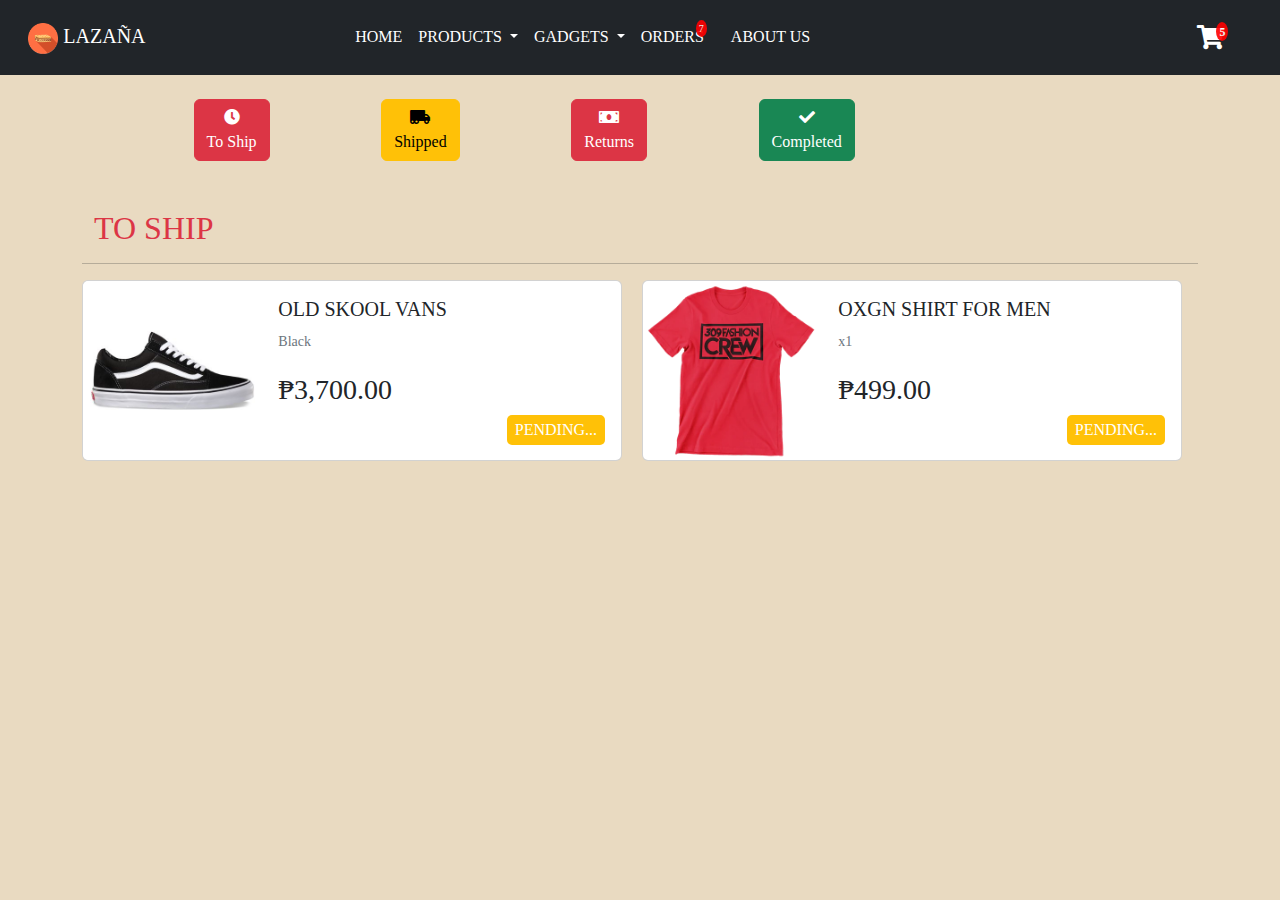
<file: orders.html>
<!DOCTYPE html>
<html lang="en" dir="ltr">

<head>
    <meta charset="utf-8">
    <link rel="stylesheet" href="style.css">
    <link rel="stylesheet" href="bootstrap/bootstrap.min.css">
    <link rel="stylesheet" href="fontawesome/css/all.min.css">
    <link rel="shortcut icon" href="images/lazana-modified.png" type="image/x-icon">
    <title>LAZAÑA</title>
    <style>
        .nav-item:hover {
            background-color: #F15412;
        }
    </style>
</head>

<body style="font-family: 'Uchen', serif; background-color: #E9DAC1;">
    <nav class="navbar navbar-expand-lg bg-dark p-3">
        <div class="container-fluid">
            <a class="navbar-brand text-white"> <img src="images/lazana-modified.png" width="10%"> LAZAÑA</a>
            <button class="navbar-toggler" type="button" data-bs-toggle="collapse"
                data-bs-target="#navbarSupportedContent" aria-controls="navbarSupportedContent" aria-expanded="false"
                aria-label="Toggle navigation">
                <span class="navbar-toggler-icon"></span>
            </button>
            <div class="collapse navbar-collapse" id="navbarSupportedContent">
                <ul class="navbar-nav me-auto mb-2 mb-lg-0">
                    <li class="nav-item">
                        <a class="nav-link active text-white" aria-current="page" href="index.html">HOME</a>
                    </li>

                    <li class="nav-item dropdown">
                        <a class="nav-link dropdown-toggle text-white" href="#" role="button" data-bs-toggle="dropdown"
                            aria-expanded="false">
                            PRODUCTS
                        </a>
                        <ul class="dropdown-menu">
                            <li><a class="dropdown-item" href="Products/men.html">Men</a></li>
                            <li><a class="dropdown-item" href="Products/women.html">Women</a></li>

                            <li><a class="dropdown-item" href="Products/kids.html">Kids</a></li>
                        </ul>
                    </li>
                    <li class="nav-item dropdown">
                        <a class="nav-link dropdown-toggle text-white" href="#" role="button" data-bs-toggle="dropdown"
                            aria-expanded="false">
                            GADGETS
                        </a>
                        <ul class="dropdown-menu">
                            <li><a class="dropdown-item" href="Gadgets/laptops.html">Laptops</a></li>
                            <li><a class="dropdown-item" href="Gadgets/mobile.html">Mobile</a></li>
                        </ul>
                    </li>
                    <li class="nav-item">
                        <a class="nav-link active text-white badge1" aria-current="page" href="orders.html"
                            value=7>ORDERS</a>
                    </li>
                    <li class="nav-item">
                        <a class="nav-link active text-white" aria-current="page" href="aboutus.html">ABOUT US</a>
                    </li>
                </ul>
                <div class="d-flex">

                    <a class="nav-link active text-white" aria-current="page" href="cart.html">
                        <i class="fa badge" style="font-size:24px" value=5>&#xf07a;</i></a>

                </div>

            </div>
        </div>
    </nav><br>


            <div class="d-flex container">
              

                <a href="orders.html" class="text-center btn btn-danger" style="margin-left: 10%;"><i class="fas fa-clock"></i><br>To Ship</a>

                <a href="orders/ship.html" class="text-center btn btn-warning" style="margin-left: 10%;"><i class="fas fa-truck-moving"></i><br>Shipped</a>
                
                <a href="orders/returns.html" class="text-center btn btn-danger" style="margin-left: 10%;"><i class="fas fa-money-bill"></i><br>Returns</a>

                <a href="orders/completed.html" class="text-center btn btn-success" style="margin-left: 10%;"><i class="fas fa-check"></i><br>Completed</a>

            </div><br><br>




    <div class="container">
        <h2 class="container-fluid text-danger">TO SHIP</h2>
        <hr>
    <div class="d-flex">
        <div class="card mb-3" style="max-width: 540px; margin-right: 20px;">
            <div class="row g-0">
                <div class="col-md-4">
                    <img src="images/men/12.jpg" class="img-fluid rounded-start" alt="...">
                </div>
                <div class="col-md-8">
                    <div class="card-body">
                        <h5 class="card-title">OLD SKOOL VANS</h5>
                        <p class="card-text"><small class="text-muted">Black</small></p>
                        <h2 class="card-text"><small class="text-dark">₱3,700.00</small></h2>
                        <span class="bg-warning text-white"
                            style="padding: 3px 8px; border-radius: 5px; float: right;">PENDING...</span>
                    </div>
                </div>
            </div>
        </div>

        <div class="card mb-3" style="max-width: 540px;">
            <div class="row g-0">
                <div class="col-md-4">
                    <img src="images/men/14.webp" class="img-fluid rounded-start" alt="...">
                </div>
                <div class="col-md-8">
                    <div class="card-body">
                        <h5 class="card-title">OXGN SHIRT FOR MEN</h5>
                        <p class="card-text"><small class="text-muted">x1</small></p>
                        <h2 class="card-text"><small class="text-dark">₱499.00</small></h2>
                        
                        <span class="bg-warning text-white"
                            style="padding: 3px 8px; border-radius: 5px; float: right;">PENDING...</span>
                    </div>
                </div>
            </div>
        </div>

    </div>

   

      

  

    </div>




    <script src="js/jquery-3.6.0.min.js"></script>
    <script src="js/sweetalert.min.js"></script>
    <script src="bootstrap/bootstrap.bundle.min.js" charset="utf-8"></script>
</body>

</html>
</file>
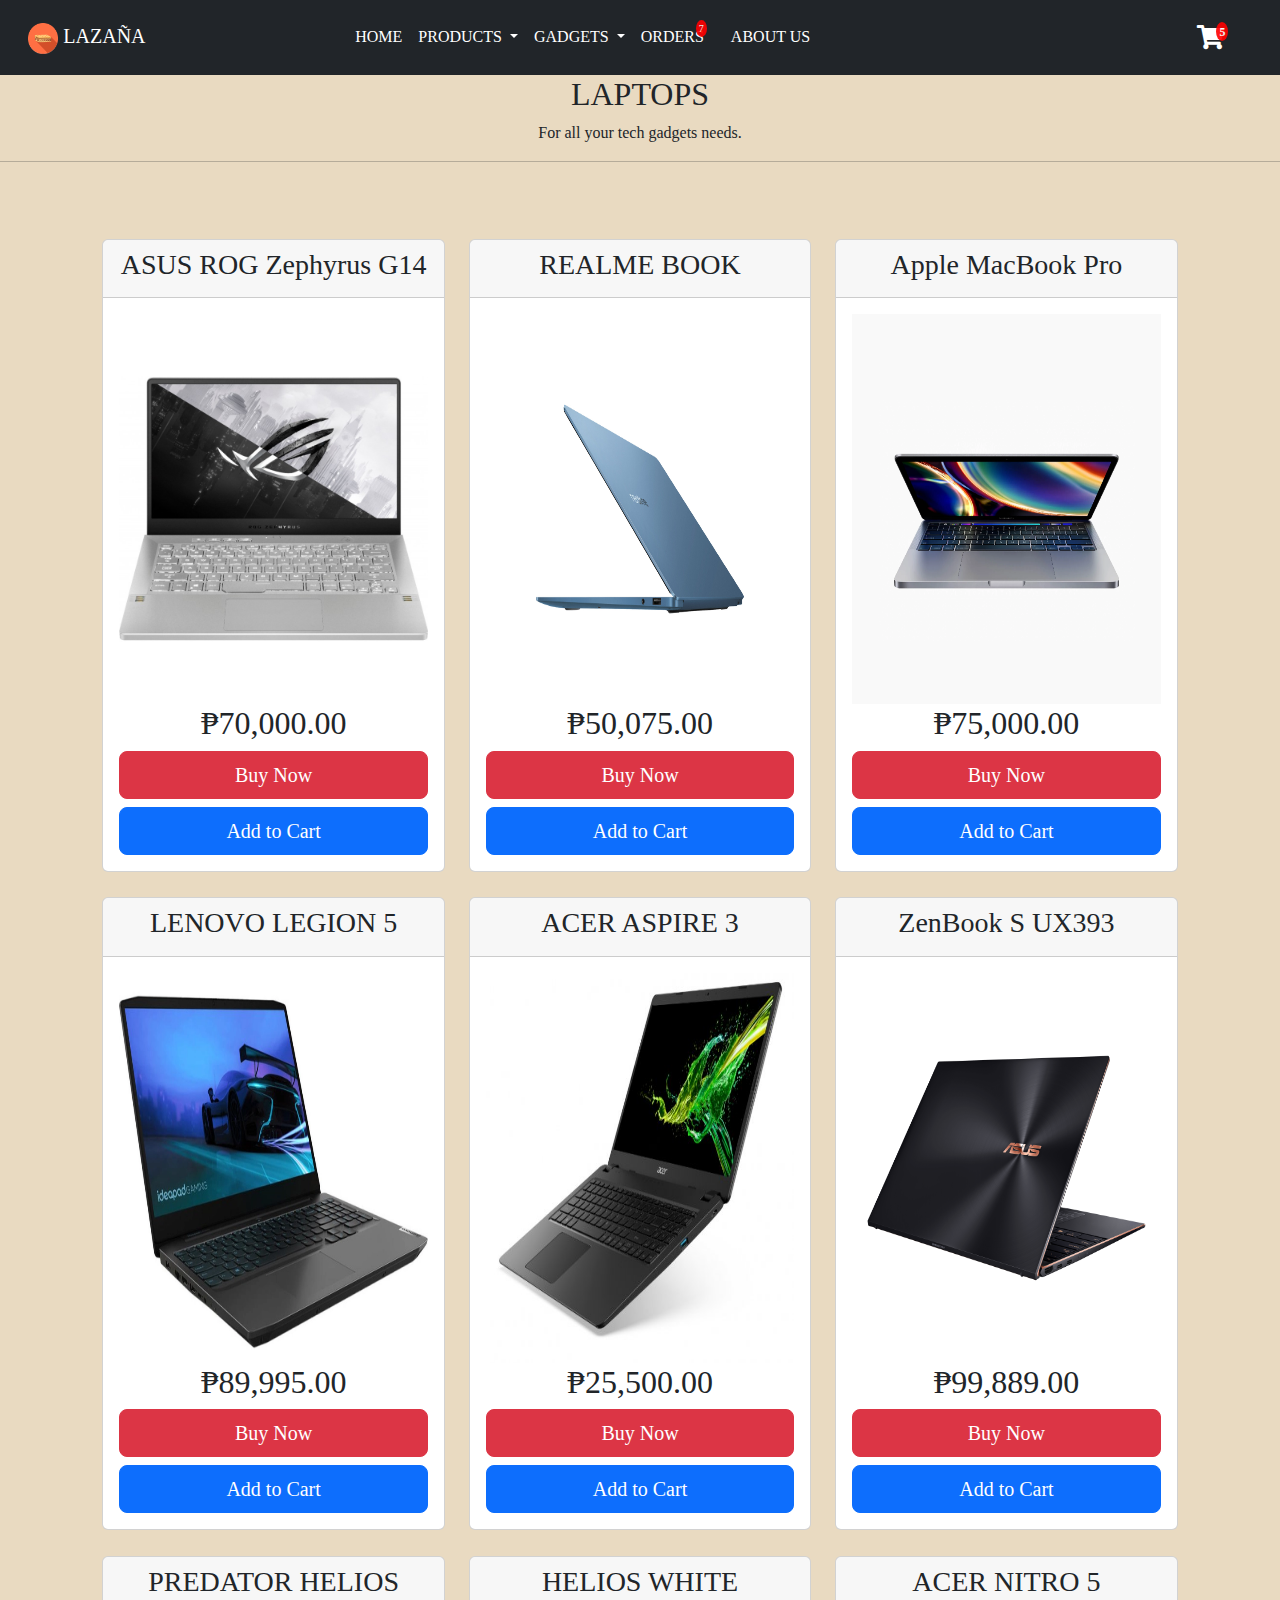
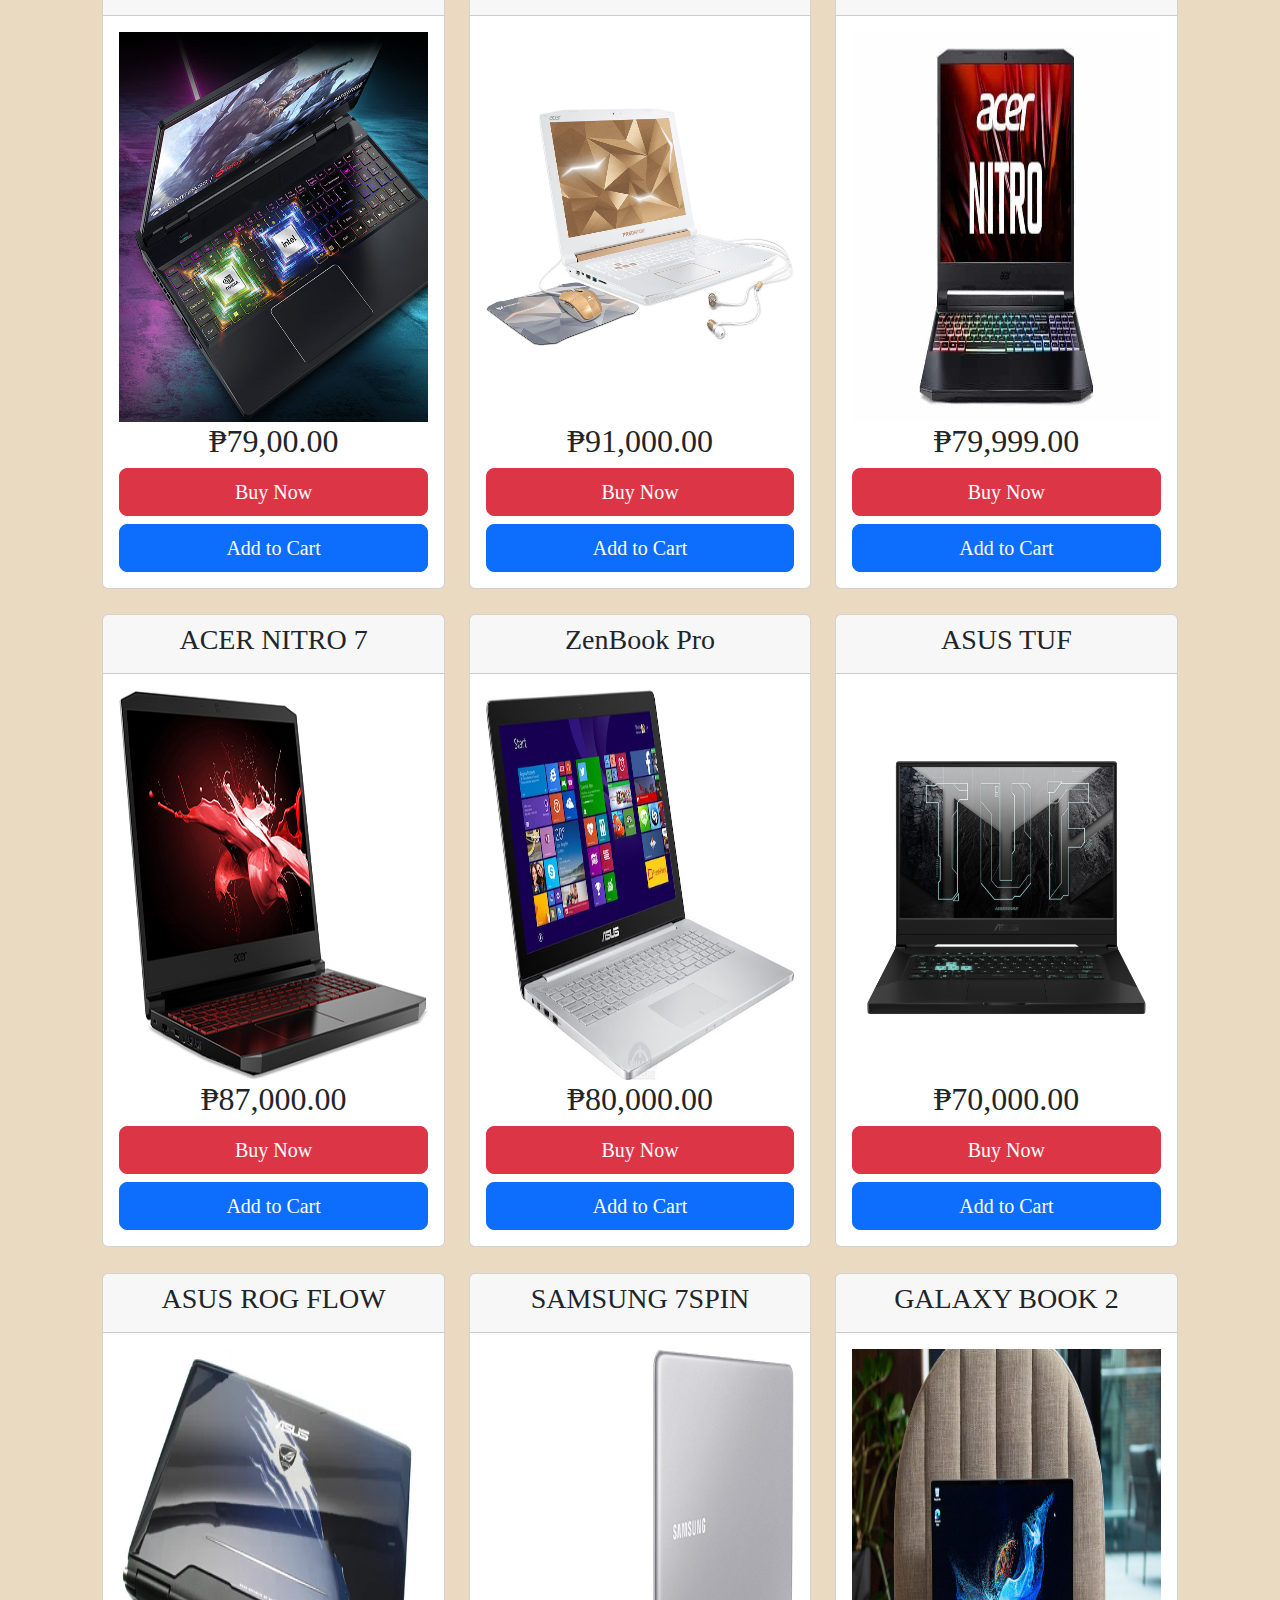
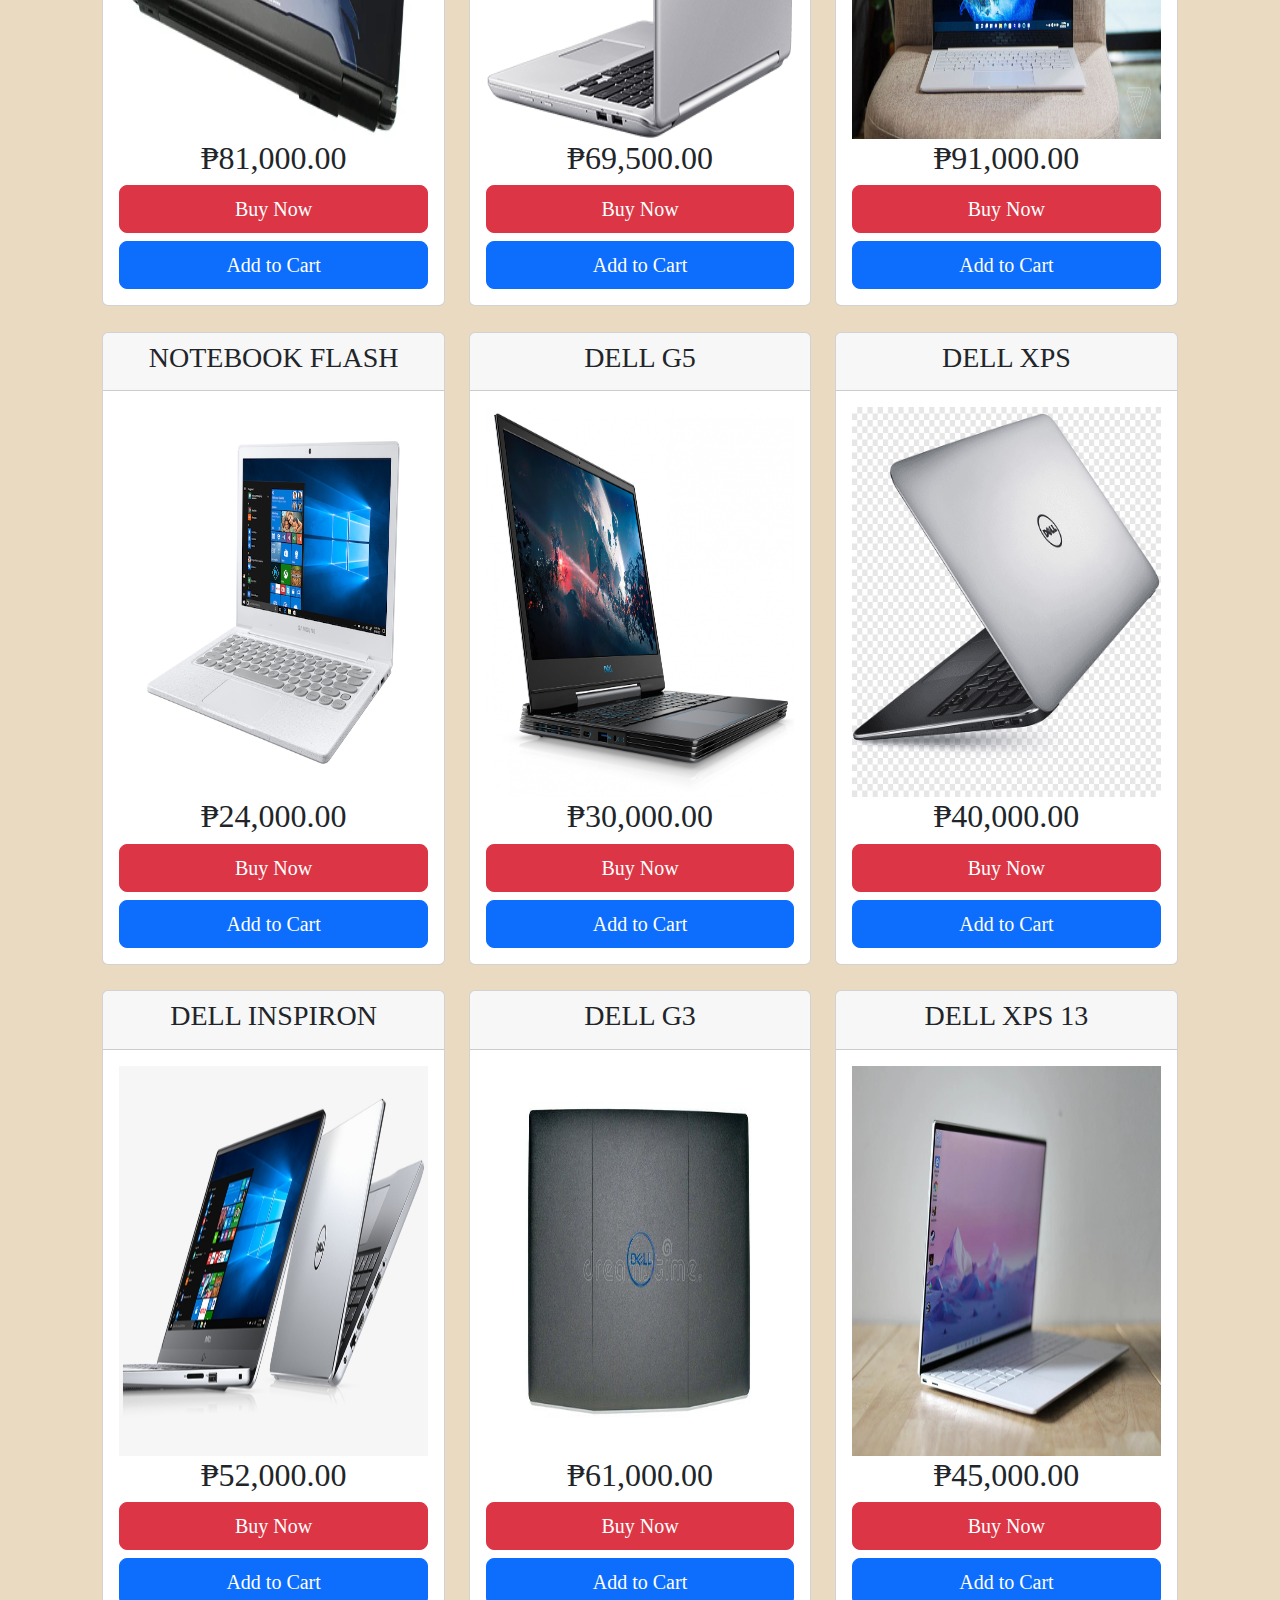
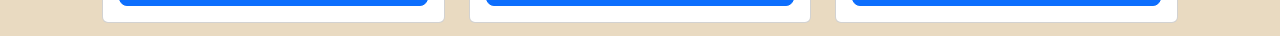
<file: Gadgets/laptops.html>
<!DOCTYPE html>
<html lang="en" dir="ltr">

<head>
  <meta charset="utf-8">
  <link rel="stylesheet" href="../style.css">
  <link rel="stylesheet" href="../bootstrap/bootstrap.min.css">
  <link rel="stylesheet" href="../fontawesome/css/all.min.css">
  <link rel="shortcut icon" href="../images/lazana-modified.png" type="image/x-icon">
  <title>LAZAÑA</title>
  <style>
    .nav-item:hover{
      background-color: #F15412;
    }
  </style>
</head>

<body style="font-family: 'Uchen', serif; background-color: #E9DAC1;">
  <nav class="navbar navbar-expand-lg bg-dark p-3">
    <div class="container-fluid">
      <a class="navbar-brand text-white"> <img src="../images/lazana-modified.png" width="10%"> LAZAÑA</a>
      <button class="navbar-toggler" type="button" data-bs-toggle="collapse" data-bs-target="#navbarSupportedContent"
        aria-controls="navbarSupportedContent" aria-expanded="false" aria-label="Toggle navigation">
        <span class="navbar-toggler-icon"></span>
      </button>
      <div class="collapse navbar-collapse" id="navbarSupportedContent">
        <ul class="navbar-nav me-auto mb-2 mb-lg-0">
          <li class="nav-item">
            <a class="nav-link active text-white" aria-current="page" href="../index.html">HOME</a>
          </li>

          <li class="nav-item dropdown">
            <a class="nav-link dropdown-toggle text-white" href="#" role="button" data-bs-toggle="dropdown"
              aria-expanded="false">
              PRODUCTS
            </a>
            <ul class="dropdown-menu">
              <li><a class="dropdown-item" href="../Products/men.html">Men</a></li>
              <li><a class="dropdown-item" href="../Products/women.html">Women</a></li>

              <li><a class="dropdown-item" href="../Products/kids.html">Kids</a></li>
            </ul>
          </li>
          <li class="nav-item dropdown">
            <a class="nav-link dropdown-toggle text-white" href="#" role="button" data-bs-toggle="dropdown"
              aria-expanded="false">
              GADGETS
            </a>
            <ul class="dropdown-menu">
              <li><a class="dropdown-item" href="laptops.html">Laptops</a></li>
              <li><a class="dropdown-item" href="mobile.html">Mobile</a></li>
            </ul>
          </li>
          <li class="nav-item">
            <a class="nav-link active text-white badge1" aria-current="page" href="../orders.html" value=7>ORDERS</a>
          </li>
          <li class="nav-item">
            <a class="nav-link active text-white" aria-current="page" href="../aboutus.html">ABOUT US</a>
          </li>
        </ul>
        <div class="d-flex">
          <style media="screen">
            .badge:after {
              content: attr(value);
              font-size: 12px;
              background: red;
              border-radius: 50%;
              padding: 3px;
              position: relative;
              left: -8px;
              top: -10px;
              opacity: 0.9;
            }
          </style>
          <a class="nav-link active text-white" aria-current="page" href="../cart.html">
            <i class="fa badge" style="font-size:24px" value=5>&#xf07a;</i></a>
        </div>

      </div>
    </div>
  </nav>


<!--------------------------- SECTION STARTS ------------------------------>
  <section>

    <div class="text-center pb-5">

      <h2>LAPTOPS</h2>
        <p class="p-pricing">For all your tech gadgets needs.</p>

      <hr>
    </div>


    <div class="row text-center d-flex " style="padding: 1% 8%;">

      <div class="col-lg-4">
        <div class="card">
          <div class="card-header">
            <h3>ASUS ROG Zephyrus G14</h3>
          </div>
          <div class="card-body">
          <img src="../images/laptops/1.jpg" alt="" width="100%" height="390px;"><br>
              <h2>₱70,000.00</h2>
            <div class="d-grid gap-2 ">
              <button class="btn btn-danger btn-lg" onclick="buyNowClick()">Buy Now</button>
              <button type="button" class="btn btn-primary btn-lg"
               data-bs-toggle="modal" data-bs-target="#First">Add to Cart</button>
            </div>
          </div>
        </div>
      </div>



      <div class="col-lg-4">
        <div class="card">
          <div class="card-header">
            <h3>REALME BOOK</h3>
          </div>
          <div class="card-body">
          <img src="../images/laptops/2.jpg" alt="" width="100%" height="390px;"><br>
            <h2>₱50,075.00</h2>
            <div class="d-grid gap-2 ">
              <button class="btn btn-danger btn-lg" onclick="buyNowClick()">Buy Now</button>
              <button type="button" class="btn btn-primary btn-lg"
               data-bs-toggle="modal" data-bs-target="#Second">Add to Cart</button>
            </div>
          </div>
        </div>
      </div>

      <div class="col-lg-4">
        <div class="card">
          <div class="card-header">
            <h3>Apple MacBook Pro</h3>
          </div>
          <div class="card-body">
          <img src="../images/laptops/3.webp" alt="" width="100%" height="390px;"><br>
          <h2>₱75,000.00</h2>
            <div class="d-grid gap-2 ">
              <button class="btn btn-danger btn-lg" onclick="buyNowClick()">Buy Now</button>
              <button type="button" class="btn btn-primary btn-lg "
               data-bs-toggle="modal" data-bs-target="#Third">Add to Cart</button>
            </div>
          </div>
        </div>
      </div>



  </section>

  <section>


    <div class="row text-center d-flex " style="padding: 1% 8%;">

      <div class="col-lg-4">
        <div class="card">
          <div class="card-header">
            <h3>LENOVO LEGION 5</h3>
          </div>
          <div class="card-body">
          <img src="../images/laptops/4.webp" alt="" width="100%" height="390px"><br>
          <h2>₱89,995.00</h2>
            <div class="d-grid gap-2 ">
              <button class="btn btn-danger btn-lg" onclick="buyNowClick()">Buy Now</button>
              <button type="button" class="btn btn-primary btn-lg "
               data-bs-toggle="modal" data-bs-target="#Fourth">Add to Cart</button>
            </div>
          </div>
        </div>
      </div>


      <div class="col-lg-4">
        <div class="card">
          <div class="card-header">
            <h3>ACER ASPIRE 3</h3>
          </div>
          <div class="card-body">
          <img src="../images/laptops/5.jpg" alt="" width="100%" height="390px"><br>
          <h2>₱25,500.00</h2>
            <div class="d-grid gap-2 ">
              <button class="btn btn-danger btn-lg" onclick="buyNowClick()">Buy Now</button>
              <button type="button" class="btn btn-primary btn-lg "
              data-bs-toggle="modal" data-bs-target="#Fifth">Add to Cart</button>
            </div>
          </div>
        </div>
      </div>

      <div class="col-lg-4">
        <div class="card">
          <div class="card-header">
            <h3>ZenBook S UX393</h3>
          </div>
          <div class="card-body">
          <img src="../images/laptops/6.png" alt="" width="100%" height="390px"><br>
          <h2>₱99,889.00</h2>
            <div class="d-grid gap-2 ">
              <button class="btn btn-danger btn-lg" onclick="buyNowClick()">Buy Now</button>
              <button type="button" class="btn btn-primary btn-lg "
              data-bs-toggle="modal" data-bs-target="#Six">Add to Cart</button>
            </div>
          </div>
        </div>
      </div>
    </section>
      <!----------------------- 3RD SECTION ----------------------->
 <section>


  <div class="row text-center d-flex " style="padding: 1% 8%;">

    <div class="col-lg-4">
      <div class="card">
        <div class="card-header">
          <h3>PREDATOR HELIOS</h3>
        </div>
        <div class="card-body">
          <img src="../images/laptops/7.jpg" alt="" width="100%" height="390px"><br>
          <h2>₱79,00.00</h2>
          <div class="d-grid gap-2 ">
            <button class="btn btn-danger btn-lg" onclick="buyNowClick()">Buy Now</button>
            <button type="button" class="btn btn-primary btn-lg " data-bs-toggle="modal" data-bs-target="#seven">Add
              to Cart</button>
          </div>
        </div>
      </div>
    </div>


    <div class="col-lg-4">
      <div class="card">
        <div class="card-header">
          <h3>HELIOS WHITE</h3>
        </div>
        <div class="card-body">
          <img src="../images/laptops/8.jpg" alt="" width="100%" height="390px"><br>
          <h2>₱91,000.00</h2>
          <div class="d-grid gap-2 ">
            <button class="btn btn-danger btn-lg" onclick="buyNowClick()">Buy Now</button>
            <button type="button" class="btn btn-primary btn-lg " data-bs-toggle="modal" data-bs-target="#eight">Add
              to Cart</button>
          </div>
        </div>
      </div>
    </div>

    <div class="col-lg-4">
      <div class="card">
        <div class="card-header">
          <h3>ACER NITRO 5	</h3>
        </div>
        <div class="card-body">
          <img src="../images/laptops/9.jpg" alt="" width="100%" height="390px"><br>
          <h2>₱79,999.00</h2>
          <div class="d-grid gap-2 ">
            <button class="btn btn-danger btn-lg" onclick="buyNowClick()">Buy Now</button>
            <button type="button" class="btn btn-primary btn-lg " data-bs-toggle="modal" data-bs-target="#nine">Add to
              Cart</button>
          </div>
        </div>
      </div>
    </div>
  </section>

    <!-- 4th -->
<section>
  <div class="row text-center d-flex " style="padding: 1% 8%;">

    <div class="col-lg-4">
      <div class="card">
        <div class="card-header">
          <h3>ACER NITRO 7</h3>
        </div>
        <div class="card-body">
        <img src="../images/laptops/10.png" alt="" width="100%" height="390px"><br>
        <h2>₱87,000.00</h2>
          <div class="d-grid gap-2 ">
            <button class="btn btn-danger btn-lg" onclick="buyNowClick()">Buy Now</button>
            <button type="button" class="btn btn-primary btn-lg "
             data-bs-toggle="modal" data-bs-target="#ten">Add to Cart</button>
          </div>
        </div>
      </div>
    </div>


    <div class="col-lg-4">
      <div class="card">
        <div class="card-header">
          <h3>ZenBook Pro</h3>
        </div>
        <div class="card-body">
        <img src="../images/laptops/11.jpg" alt="" width="100%" height="390px"><br>
        <h2>₱80,000.00</h2>
          <div class="d-grid gap-2 ">
            <button class="btn btn-danger btn-lg" onclick="buyNowClick()">Buy Now</button>
            <button type="button" class="btn btn-primary btn-lg "
            data-bs-toggle="modal" data-bs-target="#eleven">Add to Cart</button>
          </div>
        </div>
      </div>
    </div>

    <div class="col-lg-4">
      <div class="card">
        <div class="card-header">
          <h3>ASUS TUF</h3>
        </div>
        <div class="card-body">
        <img src="../images/laptops/12.png" alt="" width="100%" height="390px"><br>
        <h2>₱70,000.00</h2>
          <div class="d-grid gap-2 ">
            <button class="btn btn-danger btn-lg" onclick="buyNowClick()">Buy Now</button>
            <button type="button" class="btn btn-primary btn-lg "
            data-bs-toggle="modal" data-bs-target="#twelve">Add to Cart</button>
          </div>
        </div>
      </div>
    </div>
</section>
<!-- 5ht -->
<section>
  <div class="row text-center d-flex " style="padding: 1% 8%;">

    <div class="col-lg-4">
      <div class="card">
        <div class="card-header">
          <h3>ASUS ROG FLOW</h3>
        </div>
        <div class="card-body">
        <img src="../images/laptops/13.webp" alt="" width="100%" height="390px"><br>
        <h2>₱81,000.00</h2>
          <div class="d-grid gap-2 ">
            <button class="btn btn-danger btn-lg" onclick="buyNowClick()">Buy Now</button>
            <button type="button" class="btn btn-primary btn-lg "
             data-bs-toggle="modal" data-bs-target="#thirteen">Add to Cart</button>
          </div>
        </div>
      </div>
    </div>


    <div class="col-lg-4">
      <div class="card">
        <div class="card-header">
          <h3>SAMSUNG 7SPIN</h3>
        </div>
        <div class="card-body">
        <img src="../images/laptops/14.png" alt="" width="100%" height="390px"><br>
        <h2>₱69,500.00</h2>
          <div class="d-grid gap-2 ">
            <button class="btn btn-danger btn-lg" onclick="buyNowClick()">Buy Now</button>
            <button type="button" class="btn btn-primary btn-lg "
            data-bs-toggle="modal" data-bs-target="#fourteen">Add to Cart</button>
          </div>
        </div>
      </div>
    </div>

    <div class="col-lg-4">
      <div class="card">
        <div class="card-header">
          <h3>GALAXY BOOK 2</h3>
        </div>
        <div class="card-body">
        <img src="../images/laptops/15.jpg" alt="" width="100%" height="390px"><br>
        <h2>₱91,000.00</h2>
          <div class="d-grid gap-2 ">
            <button class="btn btn-danger btn-lg" onclick="buyNowClick()">Buy Now</button>
            <button type="button" class="btn btn-primary btn-lg "
            data-bs-toggle="modal" data-bs-target="#fifteen">Add to Cart</button>
          </div>
        </div>
      </div>
    </div>
</section>
<!-- 6th -->
<section>
  <div class="row text-center d-flex " style="padding: 1% 8%;">

    <div class="col-lg-4">
      <div class="card">
        <div class="card-header">
          <h3>NOTEBOOK FLASH</h3>
        </div>
        <div class="card-body">
        <img src="../images/laptops/16.webp" alt="" width="100%" height="390px"><br>
        <h2>₱24,000.00</h2>
          <div class="d-grid gap-2 ">
            <button class="btn btn-danger btn-lg" onclick="buyNowClick()">Buy Now</button>
            <button type="button" class="btn btn-primary btn-lg "
             data-bs-toggle="modal" data-bs-target="#sixteen">Add to Cart</button>
          </div>
        </div>
      </div>
    </div>


    <div class="col-lg-4">
      <div class="card">
        <div class="card-header">
          <h3>DELL G5</h3>
        </div>
        <div class="card-body">
        <img src="../images/laptops/17.jpg" alt="" width="100%" height="390px"><br>
        <h2>₱30,000.00</h2>
          <div class="d-grid gap-2 ">
            <button class="btn btn-danger btn-lg" onclick="buyNowClick()">Buy Now</button>
            <button type="button" class="btn btn-primary btn-lg "
            data-bs-toggle="modal" data-bs-target="#seventeen">Add to Cart</button>
          </div>
        </div>
      </div>
    </div>

    <div class="col-lg-4">
      <div class="card">
        <div class="card-header">
          <h3>DELL XPS</h3>
        </div>
        <div class="card-body">
        <img src="../images/laptops/18.png" alt="" width="100%" height="390px"><br>
        <h2>₱40,000.00</h2>
          <div class="d-grid gap-2 ">
            <button class="btn btn-danger btn-lg" onclick="buyNowClick()">Buy Now</button>
            <button type="button" class="btn btn-primary btn-lg "
            data-bs-toggle="modal" data-bs-target="#eighteen">Add to Cart</button>
          </div>
        </div>
      </div>
    </div>
</section>
<!-- 7th -->
<section>
  <div class="row text-center d-flex " style="padding: 1% 8%;">

    <div class="col-lg-4">
      <div class="card">
        <div class="card-header">
          <h3>DELL INSPIRON</h3>
        </div>
        <div class="card-body">
        <img src="../images/laptops/19.png" alt="" width="100%" height="390px"><br>
        <h2>₱52,000.00</h2>
          <div class="d-grid gap-2 ">
            <button class="btn btn-danger btn-lg" onclick="buyNowClick()">Buy Now</button>
            <button type="button" class="btn btn-primary btn-lg "
             data-bs-toggle="modal" data-bs-target="#nineteen">Add to Cart</button>
          </div>
        </div>
      </div>
    </div>


    <div class="col-lg-4">
      <div class="card">
        <div class="card-header">
          <h3>DELL G3</h3>
        </div>
        <div class="card-body">
        <img src="../images/laptops/20.jpg" alt="" width="100%" height="390px"><br>
        <h2>₱61,000.00</h2>
          <div class="d-grid gap-2 ">
            <button class="btn btn-danger btn-lg" onclick="buyNowClick()">Buy Now</button>
            <button type="button" class="btn btn-primary btn-lg "
            data-bs-toggle="modal" data-bs-target="#twenty">Add to Cart</button>
          </div>
        </div>
      </div>
    </div>

    <div class="col-lg-4">
      <div class="card">
        <div class="card-header">
          <h3>DELL XPS 13</h3>
        </div>
        <div class="card-body">
        <img src="../images/laptops/21.webp" alt="" width="100%" height="390px"><br>
        <h2>₱45,000.00</h2>
          <div class="d-grid gap-2 ">
            <button class="btn btn-danger btn-lg" onclick="buyNowClick()">Buy Now</button>
            <button type="button" class="btn btn-primary btn-lg "
            data-bs-toggle="modal" data-bs-target="#twentyone">Add to Cart</button>
          </div>
        </div>
      </div>
    </div>


</section>



 

<script src="../bootstrap/bootstrap.bundle.min.js" charset="utf-8"></script>
<script src="../js/jquery-3.6.0.min.js"></script>
<script src="../js/sweetalert.min.js" charset="utf-8"></script>
  </body>
</html>

<!--------------------------------- FIRST PRODUCT MODAL------------------------------------------>
<!-- Button trigger modal -->

<div class="modal fade" id="First" tabindex="-1" aria-labelledby="exampleModalLabel" aria-hidden="true">
  <div class="modal-dialog">
    <div class="modal-content">
      <div class="modal-header">
        <h5 class="modal-title" id="exampleModalLabel">ASUS ROG Zephyrus G14</h5>
        <button type="button" class="btn-close" data-bs-dismiss="modal" aria-label="Close"></button>
      </div>
      <div class="modal-body">
        <img src="../images/laptops/1.jpg" alt="" width="100%" height="390px;"><br>
        <span>QUANTITY:</span>
        <input type="number" class="form-control">
      </div>
      <div class="modal-footer">
        <button type="button" class="btn btn-secondary" data-bs-dismiss="modal">Close</button>
        <button type="button" class="btn btn-primary" onclick="buttonClick()">Add to Cart</button>
      </div>
    </div>
  </div>
</div>
<!--------------------------------- SECOND PRODUCT MODAL------------------------------------------>
<!-- Button trigger modal -->

<div class="modal fade" id="Second" tabindex="-1" aria-labelledby="exampleModalLabel" aria-hidden="true">
  <div class="modal-dialog">
    <div class="modal-content">
      <div class="modal-header">
        <h5 class="modal-title" id="exampleModalLabel">REALME BOOK</h5>
        <button type="button" class="btn-close" data-bs-dismiss="modal" aria-label="Close"></button>
      </div>
      <div class="modal-body">
        <img src="../images/laptops/2.jpg" alt="" width="100%" height="390px;"><br>
        <span>QUANTITY:</span>
        <input type="number" class="form-control">
      </div>
      <div class="modal-footer">
        <button type="button" class="btn btn-secondary" data-bs-dismiss="modal">Close</button>
        <button type="button" class="btn btn-primary" onclick="buttonClick2()">Add to Cart</button>
      </div>
    </div>
  </div>
</div>

<!--------------------------------- THIRD PRODUCT MODAL------------------------------------------>
<!-- Button trigger modal -->

<div class="modal fade" id="Third" tabindex="-1" aria-labelledby="exampleModalLabel" aria-hidden="true">
  <div class="modal-dialog">
    <div class="modal-content">
      <div class="modal-header">
        <h5 class="modal-title" id="exampleModalLabel">Apple MacBook Pro</h5>
        <button type="button" class="btn-close" data-bs-dismiss="modal" aria-label="Close"></button>
      </div>
      <div class="modal-body">
        <img src="../images/laptops/3.webp" alt="" width="100%" height="390px;"><br>
        <span>QUANTITY:</span>
        <input type="number" class="form-control">
      </div>
      <div class="modal-footer">
        <button type="button" class="btn btn-secondary" data-bs-dismiss="modal">Close</button>
        <button type="button" class="btn btn-primary" onclick="buttonClick3()">Add to Cart</button>
      </div>
    </div>
  </div>
</div>
<!--------------------------------- FOURTH PRODUCT MODAL------------------------------------------>
<!-- Button trigger modal -->

<div class="modal fade" id="Fourth" tabindex="-1" aria-labelledby="exampleModalLabel" aria-hidden="true">
  <div class="modal-dialog">
    <div class="modal-content">
      <div class="modal-header">
        <h5 class="modal-title" id="exampleModalLabel">LENOVO LEGION 5</h5>
        <button type="button" class="btn-close" data-bs-dismiss="modal" aria-label="Close"></button>
      </div>
      <div class="modal-body">
        <img src="../images/laptops/4.webp" alt="" width="100%" height="390px;"><br>
        <span>QUANTITY:</span>
        <input type="number" class="form-control">
      </div>
      <div class="modal-footer">
        <button type="button" class="btn btn-secondary" data-bs-dismiss="modal">Close</button>
        <button type="button" class="btn btn-primary" onclick="buttonClick4()">Add to Cart</button>
      </div>
    </div>
  </div>
</div>
<!--------------------------------- FIFTH PRODUCT MODAL------------------------------------------>
<!-- Button trigger modal -->

<div class="modal fade" id="Fifth" tabindex="-1" aria-labelledby="exampleModalLabel" aria-hidden="true">
  <div class="modal-dialog">
    <div class="modal-content">
      <div class="modal-header">
        <h5 class="modal-title" id="exampleModalLabel">ACER ASPIRE 3</h5>
        <button type="button" class="btn-close" data-bs-dismiss="modal" aria-label="Close"></button>
      </div>
      <div class="modal-body">
        <img src="../images/laptops/5.jpg" alt="" width="100%" height="390px;"><br>
        <span>QUANTITY:</span>
        <input type="number" class="form-control">
      </div>
      <div class="modal-footer">
        <button type="button" class="btn btn-secondary" data-bs-dismiss="modal">Close</button>
        <button type="button" class="btn btn-primary" onclick="buttonClick5()">Add to Cart</button>
      </div>
    </div>
  </div>
</div>
<!--------------------------------- SIX PRODUCT MODAL------------------------------------------>
<!-- Button trigger modal -->

<div class="modal fade" id="Six" tabindex="-1" aria-labelledby="exampleModalLabel" aria-hidden="true">
  <div class="modal-dialog">
    <div class="modal-content">
      <div class="modal-header">
        <h5 class="modal-title" id="exampleModalLabel">ZenBook S UX393</h5>
        <button type="button" class="btn-close" data-bs-dismiss="modal" aria-label="Close"></button>
      </div>
      <div class="modal-body">
        <img src="../images/laptops/6.png" alt="" width="100%" height="390px;"><br>
        <span>QUANTITY:</span>
        <input type="number" class="form-control">
      </div>
      <div class="modal-footer">
        <button type="button" class="btn btn-secondary" data-bs-dismiss="modal">Close</button>
        <button type="button" class="btn btn-primary" onclick="buttonClick6()">Add to Cart</button>
      </div>
    </div>
  </div>
</div>

 

<!--------------------------------- SEVEN PRODUCT MODAL------------------------------------------>
<div class="modal fade" id="seven" tabindex="-1" aria-labelledby="exampleModalLabel" aria-hidden="true">
<div class="modal-dialog">
  <div class="modal-content">
    <div class="modal-header">
      <h5 class="modal-title" id="exampleModalLabel">PREDATOR HELIOS </h5>
      <button type="button" class="btn-close" data-bs-dismiss="modal" aria-label="Close"></button>
    </div>
    <div class="modal-body">
      <img src="../images/laptops/7.jpg" alt="" width="100%" height="390px;"><br>
      <span>QUANTITY:</span>
      <input type="number" class="form-control">
    </div>
    <div class="modal-footer">
      <button type="button" class="btn btn-secondary" data-bs-dismiss="modal">Close</button>
      <button type="button" class="btn btn-primary" onclick="buttonClick7()">Add to Cart</button>
    </div>
  </div>
</div>
</div>

<!--------------------------------- EIGHT PRODUCT MODAL------------------------------------------>
<div class="modal fade" id="eight" tabindex="-1" aria-labelledby="exampleModalLabel" aria-hidden="true">
<div class="modal-dialog">
  <div class="modal-content">
    <div class="modal-header">
      <h5 class="modal-title" id="exampleModalLabel">HELIOS WHITE</h5>
      <button type="button" class="btn-close" data-bs-dismiss="modal" aria-label="Close"></button>
    </div>
    <div class="modal-body">
      <img src="../images/laptops/8.jpg" alt="" width="100%" height="390px;"><br>
      <span>QUANTITY:</span>
      <input type="number" class="form-control">
    </div>
    <div class="modal-footer">
      <button type="button" class="btn btn-secondary" data-bs-dismiss="modal">Close</button>
      <button type="button" class="btn btn-primary" onclick="buttonClick8()">Add to Cart</button>
    </div>
  </div>
</div>
</div>

<!--------------------------------- Nine PRODUCT MODAL------------------------------------------>
<div class="modal fade" id="nine" tabindex="-1" aria-labelledby="exampleModalLabel" aria-hidden="true">
<div class="modal-dialog">
  <div class="modal-content">
    <div class="modal-header">
      <h5 class="modal-title" id="exampleModalLabel">ACER NITRO 5</h5>
      <button type="button" class="btn-close" data-bs-dismiss="modal" aria-label="Close"></button>
    </div>
    <div class="modal-body">
      <img src="../images/laptops/9.jpg" alt="" width="100%" height="390px;"><br>
      <span>QUANTITY:</span>
      <input type="number" class="form-control">
    </div>
    <div class="modal-footer">
      <button type="button" class="btn btn-secondary" data-bs-dismiss="modal">Close</button>
      <button type="button" class="btn btn-primary" onclick="buttonClick9()">Add to Cart</button>
    </div>
  </div>
</div>

</div>
<!--------------------------------- TEN PRODUCT MODAL------------------------------------------>
<div class="modal fade" id="ten" tabindex="-1" aria-labelledby="exampleModalLabel" aria-hidden="true">
<div class="modal-dialog">
  <div class="modal-content">
    <div class="modal-header">
      <h5 class="modal-title" id="exampleModalLabel">ACER NITRO 7</h5>
      <button type="button" class="btn-close" data-bs-dismiss="modal" aria-label="Close"></button>
    </div>
    <div class="modal-body">
      <img src="../images/laptops/10.png" alt="" width="100%" height="390px;"><br>
      <span>QUANTITY:</span>
      <input type="number" class="form-control">
    </div>
    <div class="modal-footer">
      <button type="button" class="btn btn-secondary" data-bs-dismiss="modal">Close</button>
      <button type="button" class="btn btn-primary" onclick="buttonClick10()">Add to Cart</button>
    </div>
  </div>
</div>
</div>
<!--------------------------------- ELEVEN PRODUCT MODAL------------------------------------------>
<div class="modal fade" id="eleven" tabindex="-1" aria-labelledby="exampleModalLabel" aria-hidden="true">
<div class="modal-dialog">
  <div class="modal-content">
    <div class="modal-header">
      <h5 class="modal-title" id="exampleModalLabel">ZenBook Pro</h5>
      <button type="button" class="btn-close" data-bs-dismiss="modal" aria-label="Close"></button>
    </div>
    <div class="modal-body">
      <img src="../images/laptops/11.jpg" alt="" width="100%" height="390px;"><br>
      <span>QUANTITY:</span>
      <input type="number" class="form-control">
    </div>
    <div class="modal-footer">
      <button type="button" class="btn btn-secondary" data-bs-dismiss="modal">Close</button>
      <button type="button" class="btn btn-primary" onclick="buttonClick11()">Add to Cart</button>
    </div>
  </div>
</div>
</div>

<!--------------------------------- twelve PRODUCT MODAL------------------------------------------>
<div class="modal fade" id="twelve" tabindex="-1" aria-labelledby="exampleModalLabel" aria-hidden="true">
<div class="modal-dialog">
  <div class="modal-content">
    <div class="modal-header">
      <h5 class="modal-title" id="exampleModalLabel">ASUS TUF</h5>
      <button type="button" class="btn-close" data-bs-dismiss="modal" aria-label="Close"></button>
    </div>
    <div class="modal-body">
      <img src="../images/laptops/12.png" alt="" width="100%" height="390px;"><br>
      <span>QUANTITY:</span>
      <input type="number" class="form-control">
    </div>
    <div class="modal-footer">
      <button type="button" class="btn btn-secondary" data-bs-dismiss="modal">Close</button>
      <button type="button" class="btn btn-primary" onclick="buttonClick12()">Add to Cart</button>
    </div>
  </div>
</div>
</div>
<!--------------------------------- Thirteen PRODUCT MODAL------------------------------------------>
<div class="modal fade" id="thirteen" tabindex="-1" aria-labelledby="exampleModalLabel" aria-hidden="true">
<div class="modal-dialog">
  <div class="modal-content">
    <div class="modal-header">
      <h5 class="modal-title" id="exampleModalLabel">ASUS ROG FLOW</h5>
      <button type="button" class="btn-close" data-bs-dismiss="modal" aria-label="Close"></button>
    </div>
    <div class="modal-body">
      <img src="../images/laptops/13.webp" alt="" width="100%" height="390px;"><br>
      <span>QUANTITY:</span>
      <input type="number" class="form-control">
    </div>
    <div class="modal-footer">
      <button type="button" class="btn btn-secondary" data-bs-dismiss="modal">Close</button>
      <button type="button" class="btn btn-primary" onclick="buttonClick13()">Add to Cart</button>
    </div>
  </div>
</div>
</div>

<!--------------------------------- Fourteen PRODUCT MODAL------------------------------------------>
<div class="modal fade" id="fourteen" tabindex="-1" aria-labelledby="exampleModalLabel" aria-hidden="true">
<div class="modal-dialog">
  <div class="modal-content">
    <div class="modal-header">
      <h5 class="modal-title" id="exampleModalLabel">SAMSUNG 7SPIN</h5>
      <button type="button" class="btn-close" data-bs-dismiss="modal" aria-label="Close"></button>
    </div>
    <div class="modal-body">
      <img src="../images/laptops/14.png" alt="" width="100%" height="390px;"><br>
      <span>QUANTITY:</span>
      <input type="number" class="form-control">
    </div>
    <div class="modal-footer">
      <button type="button" class="btn btn-secondary" data-bs-dismiss="modal">Close</button>
      <button type="button" class="btn btn-primary" onclick="buttonClick14()">Add to Cart</button>
    </div>
  </div>
</div>
</div>

<!--------------------------------- Fifteen PRODUCT MODAL------------------------------------------>
<div class="modal fade" id="fifteen" tabindex="-1" aria-labelledby="exampleModalLabel" aria-hidden="true">
<div class="modal-dialog">
  <div class="modal-content">
    <div class="modal-header">
      <h5 class="modal-title" id="exampleModalLabel">GALAXY BOOK 2</h5>
      <button type="button" class="btn-close" data-bs-dismiss="modal" aria-label="Close"></button>
    </div>
    <div class="modal-body">
      <img src="../images/laptops/15.jpg" alt="" width="100%" height="390px;"><br>
      <span>QUANTITY:</span>
      <input type="number" class="form-control">
    </div>
    <div class="modal-footer">
      <button type="button" class="btn btn-secondary" data-bs-dismiss="modal">Close</button>
      <button type="button" class="btn btn-primary" onclick="buttonClick15()">Add to Cart</button>
    </div>
  </div>
</div>
</div>
<!--------------------------------- sixteeen PRODUCT MODAL------------------------------------------>
<div class="modal fade" id="sixteen" tabindex="-1" aria-labelledby="exampleModalLabel" aria-hidden="true">
<div class="modal-dialog">
  <div class="modal-content">
    <div class="modal-header">
      <h5 class="modal-title" id="exampleModalLabel">NOTEBOOK FLASH</h5>
      <button type="button" class="btn-close" data-bs-dismiss="modal" aria-label="Close"></button>
    </div>
    <div class="modal-body">
      <img src="../images/laptops/16.webp" alt="" width="100%" height="390px;"><br>
      <span>QUANTITY:</span>
      <input type="number" class="form-control">
    </div>
    <div class="modal-footer">
      <button type="button" class="btn btn-secondary" data-bs-dismiss="modal">Close</button>
      <button type="button" class="btn btn-primary" onclick="buttonClick16()">Add to Cart</button>
    </div>
  </div>
</div>
</div>
<!--------------------------------- seventeen PRODUCT MODAL------------------------------------------>
<div class="modal fade" id="seventeen" tabindex="-1" aria-labelledby="exampleModalLabel" aria-hidden="true">
<div class="modal-dialog">
  <div class="modal-content">
    <div class="modal-header">
      <h5 class="modal-title" id="exampleModalLabel">DELL G5</h5>
      <button type="button" class="btn-close" data-bs-dismiss="modal" aria-label="Close"></button>
    </div>
    <div class="modal-body">
      <img src="../images/laptops/17.jpg" alt="" width="100%" height="390px;"><br>
      <span>QUANTITY:</span>
      <input type="number" class="form-control">
    </div>
    <div class="modal-footer">
      <button type="button" class="btn btn-secondary" data-bs-dismiss="modal">Close</button>
      <button type="button" class="btn btn-primary" onclick="buttonClick17()">Add to Cart</button>
    </div>
  </div>
</div>
</div>
<!--------------------------------- eighteenPRODUCT MODAL------------------------------------------>
<div class="modal fade" id="eighteen" tabindex="-1" aria-labelledby="exampleModalLabel" aria-hidden="true">
<div class="modal-dialog">
  <div class="modal-content">
    <div class="modal-header">
      <h5 class="modal-title" id="exampleModalLabel">DELL XPS</h5>
      <button type="button" class="btn-close" data-bs-dismiss="modal" aria-label="Close"></button>
    </div>
    <div class="modal-body">
      <img src="../images/laptops/18.png" alt="" width="100%" height="390px;"><br>
      <span>QUANTITY:</span>
      <input type="number" class="form-control">
    </div>
    <div class="modal-footer">
      <button type="button" class="btn btn-secondary" data-bs-dismiss="modal">Close</button>
      <button type="button" class="btn btn-primary" onclick="buttonClick18()">Add to Cart</button>
    </div>
  </div>
</div>
</div>
<!--------------------------------- nineteen PRODUCT MODAL------------------------------------------>
<div class="modal fade" id="nineteen" tabindex="-1" aria-labelledby="exampleModalLabel" aria-hidden="true">
<div class="modal-dialog">
  <div class="modal-content">
    <div class="modal-header">
      <h5 class="modal-title" id="exampleModalLabel">DELL INSPIRON</h5>
      <button type="button" class="btn-close" data-bs-dismiss="modal" aria-label="Close"></button>
    </div>
    <div class="modal-body">
      <img src="../images/laptops/19.png" alt="" width="100%" height="390px;"><br>
      <span>QUANTITY:</span>
      <input type="number" class="form-control">
    </div>
    <div class="modal-footer">
      <button type="button" class="btn btn-secondary" data-bs-dismiss="modal">Close</button>
      <button type="button" class="btn btn-primary" onclick="buttonClick19()">Add to Cart</button>
    </div>
  </div>
</div>
</div>

<!--------------------------------- twenty PRODUCT MODAL------------------------------------------>
<div class="modal fade" id="twenty" tabindex="-1" aria-labelledby="exampleModalLabel" aria-hidden="true">
<div class="modal-dialog">
  <div class="modal-content">
    <div class="modal-header">
      <h5 class="modal-title" id="exampleModalLabel">DELL G3</h5>
      <button type="button" class="btn-close" data-bs-dismiss="modal" aria-label="Close"></button>
    </div>
    <div class="modal-body">
      <img src="../images/laptops/20.jpg" alt="" width="100%" height="390px;"><br>
      <span>QUANTITY:</span>
      <input type="number" class="form-control">
    </div>
    <div class="modal-footer">
      <button type="button" class="btn btn-secondary" data-bs-dismiss="modal">Close</button>
      <button type="button" class="btn btn-primary" onclick="buttonClick20()">Add to Cart</button>
    </div>
  </div>
</div>
</div>
<!--------------------------------- twentyone PRODUCT MODAL------------------------------------------>
<div class="modal fade" id="twentyone" tabindex="-1" aria-labelledby="exampleModalLabel" aria-hidden="true">
<div class="modal-dialog">
  <div class="modal-content">
    <div class="modal-header">
      <h5 class="modal-title" id="exampleModalLabel">DELL XPS 13</h5>
      <button type="button" class="btn-close" data-bs-dismiss="modal" aria-label="Close"></button>
    </div>
    <div class="modal-body">
      <img src="../images/laptops/21.webp" alt="" width="100%" height="390px;"><br>
      <span>QUANTITY:</span>
      <input type="number" class="form-control">
    </div>
    <div class="modal-footer">
      <button type="button" class="btn btn-secondary" data-bs-dismiss="modal">Close</button>
      <button type="button" class="btn btn-primary" onclick="buttonClick21()">Add to Cart</button>
    </div>
  </div>
</div>
</div>

<!-- BUY MODAL -->

<div class="modal fade" id="buyModal" tabindex="-1" aria-labelledby="exampleModalLabel" aria-hidden="true">
  <div class="modal-dialog">
    <div class="modal-content">
      <div class="modal-header">
        <button type="button" class="btn-close" data-bs-dismiss="modal" aria-label="Close"></button>
      </div>
      <div class="modal-body">
        <span class="text-center">QUANTITY:</span>
        <div class="wrapper1 text-center">
          <span class="minus">-</span>
          <span class="num">01</span>
          <span class="plus">+</span>
        </div>
      </div>
      <div class="modal-footer">
        <button type="button" class="btn btn-secondary" data-bs-dismiss="modal">Close</button>
        <button type="button" class="btn btn-primary" onclick="buyInfo()">Buy Now</button>
      </div>
    </div>
  </div>
</div>

<!-- BUY NOW MODAL INFO -->
<div class="modal fade" id="buyInfo">
  <div class="modal-dialog">
    <div class="modal-content">

      <!-- username, lname, fname, gender, phone, user_type_id -->

      <div class="modal-header text-center">
        <h3 class="modal-title w-100 dark-grey-text font-weight-bold">Shipping Address</h3>
        <button type="button" class="close" data-bs-dismiss="modal" aria-lable="close">&times;</button>
      </div>
      <form id="form1">
        <div class="modal-body mx-4">
          <div class="md-form">
            <label data-error="wrong" data-success="right">Name</label>
            <span class="text-danger">*</span></label>
            <input type="text" class="form-control validate" id="cp_username" required>
          </div>
          <div class="md-form">
            <label data-error="wrong" data-success="right">Number</label>
            <span class="text-danger">*</span></label>
            <input type="number" class="form-control validate"  required><br>
          </div>
                    <h3 class="text-center">Address Information</h3>
          <div class="md-form">
            <label data-error="wrong" data-success="right">Region</label>
            <span class="text-danger">*</span></label>
            <input type="text" class="form-control validate" id="cp_re_new_password" required>
          </div>
          <div class="md-form">
            <div class="md-form">
              <label data-error="wrong" data-success="right">City</label>
              <span class="text-danger">*</span></label>
              <input type="text" class="form-control validate"  required>
            </div>
            <div class="md-form">
            <label data-error="wrong" data-success="right">Address</label>
            <span class="text-danger">*</span></label>
            <input type="text" class="form-control validate"  required>
          </div>
          <h3 class="text-center">Payment Method</h3>
          <div class="md-form">
            <select class='form-control' name='gender' id="pay1"  required>
              <option value="" disabled selected hidden>--Payment Method--</option>
              <option value="1">Cash On Delivery</option>
              <option value="2">Gcash</option>
              <option value="3">Debit/Credit Card</option>
              <option value="4">Paymaya</option>
            </select>
          </div>
          <div class="text-center mt-3">
            <button type="submit" class="btn btn-primary btn-block z-depth-1a">SUBMIT</button>
          </div>
        </div>
    </div>
  </form>
  </div>
</div>
</div>

 <!----------- DEBIT CREDIT MODAL ---------------->
 <div class="modal fade" id="debitModal">
  <div class="modal-dialog">
    <div class="modal-content">

      <!-- username, lname, fname, gender, phone, user_type_id -->

      <div class="modal-header text-center">
        <h3 class="modal-title w-100 dark-grey-text font-weight-bold">CARD INFORMATION</h3>
        <button type="button" class="close" data-bs-dismiss="modal" aria-lable="close">&times;</button>
      </div>
     
        <div class="modal-body mx-4">
          <div class="md-form">
            <label data-error="wrong" data-success="right">Card Number</label>
            <span class="text-danger">*</span></label>
            <input type="text" class="form-control validate" placeholder="1234 3213 2313 3213" required><br>
          </div>
          <div class="md-form">
            <span class="text-danger">*</span></label>
            <input type="text" class="form-control validate" id="cp_re_new_password" placeholder="Expiration Date(MM/YY)" required>
          </div>
          <div class="md-form">
            <div class="md-form">
           
              <span class="text-danger">*</span></label>
              <input type="text" class="form-control validate" placeholder="CVV/CVC" required>
            </div>
            <div class="md-form">
           
            <span class="text-danger">*</span></label>
            <input type="text" class="form-control validate" placeholder="Full Name" required>
          </div>
      
          <div class="text-center mt-3">
            <button type="submit" class="btn btn-primary btn-block z-depth-1a" onclick="buySubmit1()">SUBMIT</button>
          </div>
        </div>
    </div>
 
  </div>
</div>


<script>
    $('#form1').submit(function(e){
        e.preventDefault()
        let pay = $('#pay1').val()

      if(pay == "3"){
        $('#buyInfo').modal('hide');
       $('#debitModal').modal('show');
      }
      else{

      swal('Order Placed', '', 'success');
          $("#buyModal").modal('hide')
          $("#buyInfo").modal('hide')
          
          setTimeout("location.href = '../index.html';", 2500);
      }
  })

  // buy information button
  function buyInfo() {
    $('#buyInfo').modal('show')
    $('#buyModal').modal('hide') 
  }

  //click button buy now
  function buyNowClick() {
    $('#buyModal').modal('show') 
  }

  //submit buy now
  function buySubmit1(){
    swal('Order Placed', '', 'success');
    $("#buyModal").modal('hide')
    $("#buyInfo").modal('hide')
    $('#debitModal').modal('hide');
    
    setTimeout("location.href = '../index.html';", 2500);
  
}

  function buttonClick(){
     swal('Added to Cart', '', 'success');
     $("#First").modal('hide');
  }
  function buttonClick2(){
     swal('Added to Cart', '', 'success');
     $("#Second").modal('hide');
  }
  function buttonClick3(){
     swal('Added to Cart', '', 'success');
     $("#Third").modal('hide');
  }
  function buttonClick4(){
     swal('Added to Cart', '', 'success');
     $("#Fourth").modal('hide');
  }
  function buttonClick5(){
     swal('Added to Cart', '', 'success');
     $("#Fifth").modal('hide');
  }
  function buttonClick6(){
     swal('Added to Cart', '', 'success');
     $("#Six").modal('hide');
  }
  function buttonClick7(){
     swal('Added to Cart', '', 'success');
     $("#seven").modal('hide');
  }
  function buttonClick8(){
     swal('Added to Cart', '', 'success');
     $("#eight").modal('hide');
  }
  function buttonClick9(){
     swal('Added to Cart', '', 'success');
     $("#nine").modal('hide');
  }
  function buttonClick10(){
     swal('Added to Cart', '', 'success');
     $("#ten").modal('hide');
  }
  function buttonClick11(){
     swal('Added to Cart', '', 'success');
     $("#eleven").modal('hide');
  }
  function buttonClick12(){
     swal('Added to Cart', '', 'success');
     $("#twelve").modal('hide');
  }
  function buttonClick13(){
     swal('Added to Cart', '', 'success');
     $("#thirteen").modal('hide');
  }
  function buttonClick14(){
     swal('Added to Cart', '', 'success');
     $("#fourteen").modal('hide');
  }
  function buttonClick15(){
     swal('Added to Cart', '', 'success');
     $("#fifteen").modal('hide');
  }
  function buttonClick16(){
     swal('Added to Cart', '', 'success');
     $("#sixteen").modal('hide');
  }
  function buttonClick17(){
     swal('Added to Cart', '', 'success');
     $("#seventeen").modal('hide');
  }
  function buttonClick18(){
     swal('Added to Cart', '', 'success');
     $("#eighteen").modal('hide');
  }
  function buttonClick19(){
     swal('Added to Cart', '', 'success');
     $("#nineteen").modal('hide');
  }
  function buttonClick20(){
     swal('Added to Cart', '', 'success');
     $("#twenty").modal('hide');
  }
  function buttonClick21(){
     swal('Added to Cart', '', 'success');
     $("#twentyone").modal('hide');
  }


  const plus = document.querySelector(".plus"),
    minus = document.querySelector(".minus"),
    num = document.querySelector(".num");
  let a = 1;
  plus.addEventListener("click", () => {
    a++;
    a = (a < 10) ? "0" + a : a;
    num.innerText = a;
  });

  minus.addEventListener("click", () => {
    if (a > 1) {
      a--;
      a = (a < 10) ? "0" + a : a;
      num.innerText = a;
    }
  });

</script>
</file>
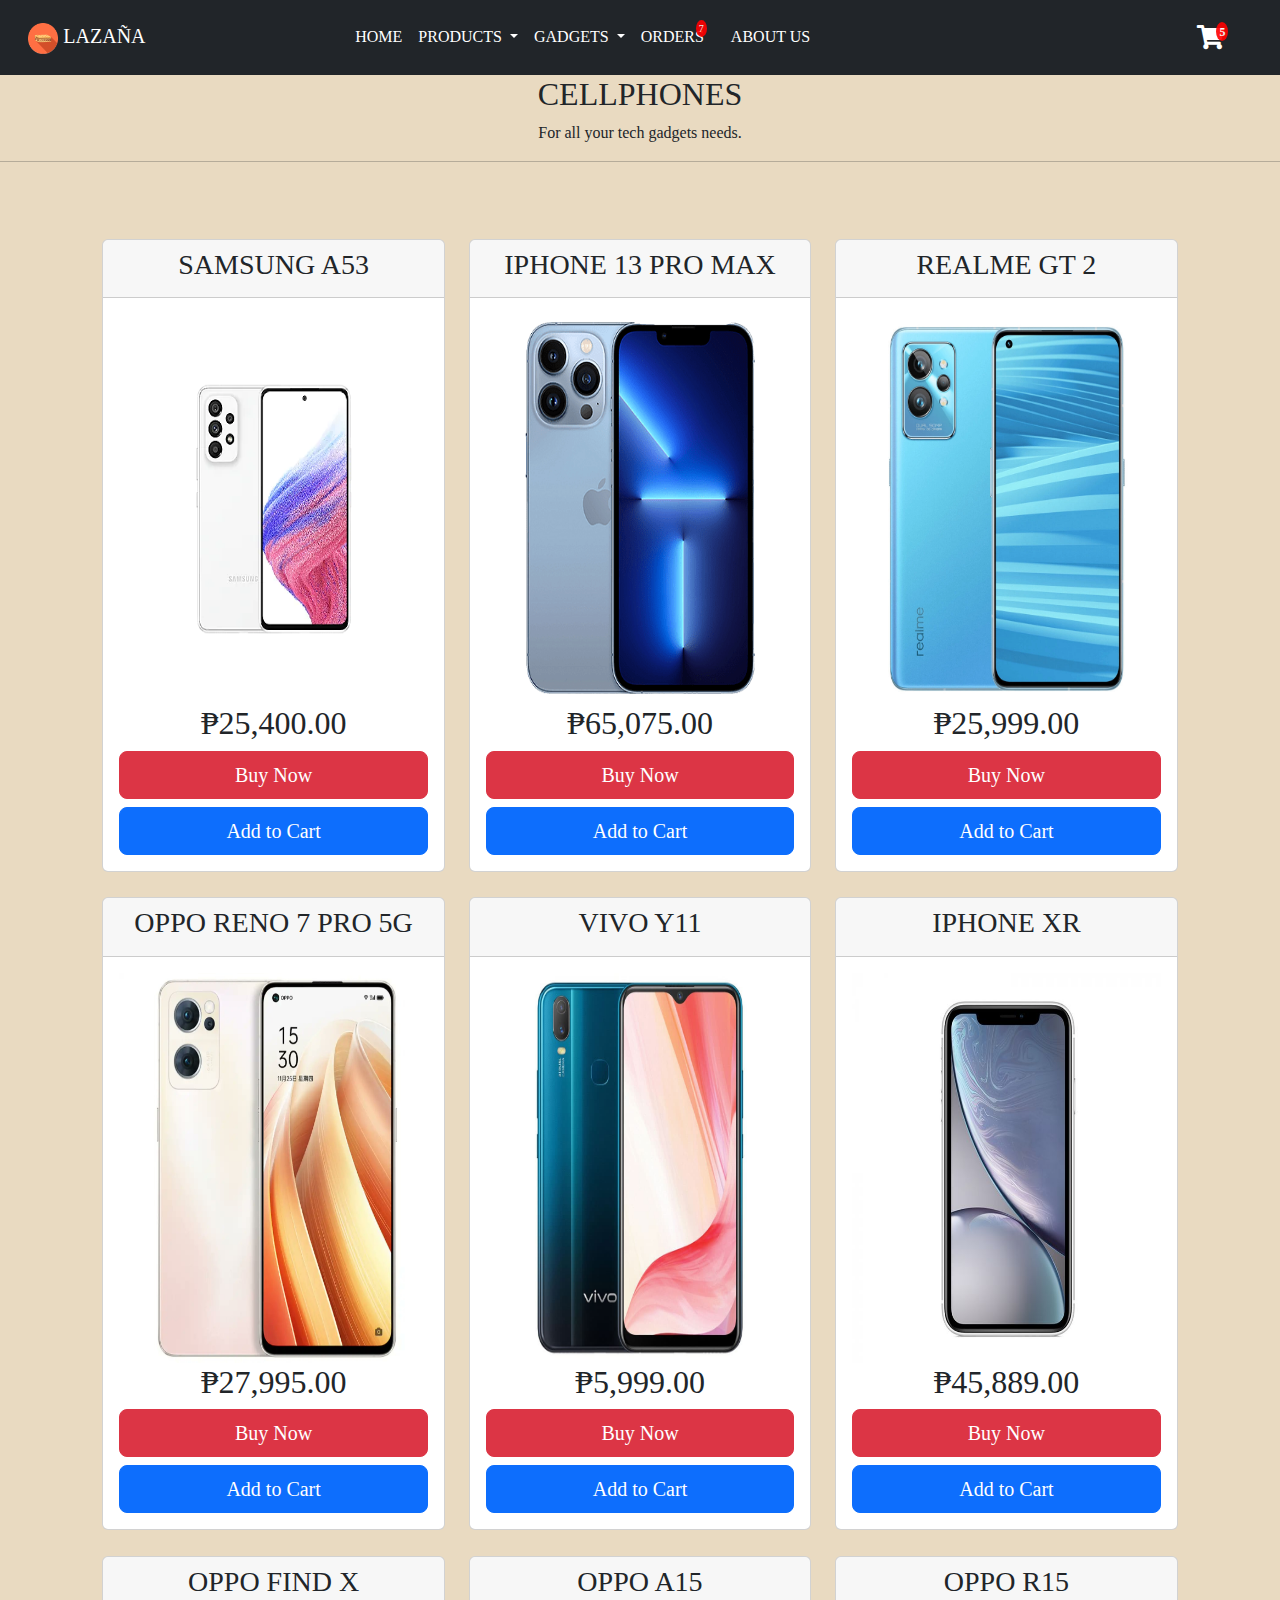
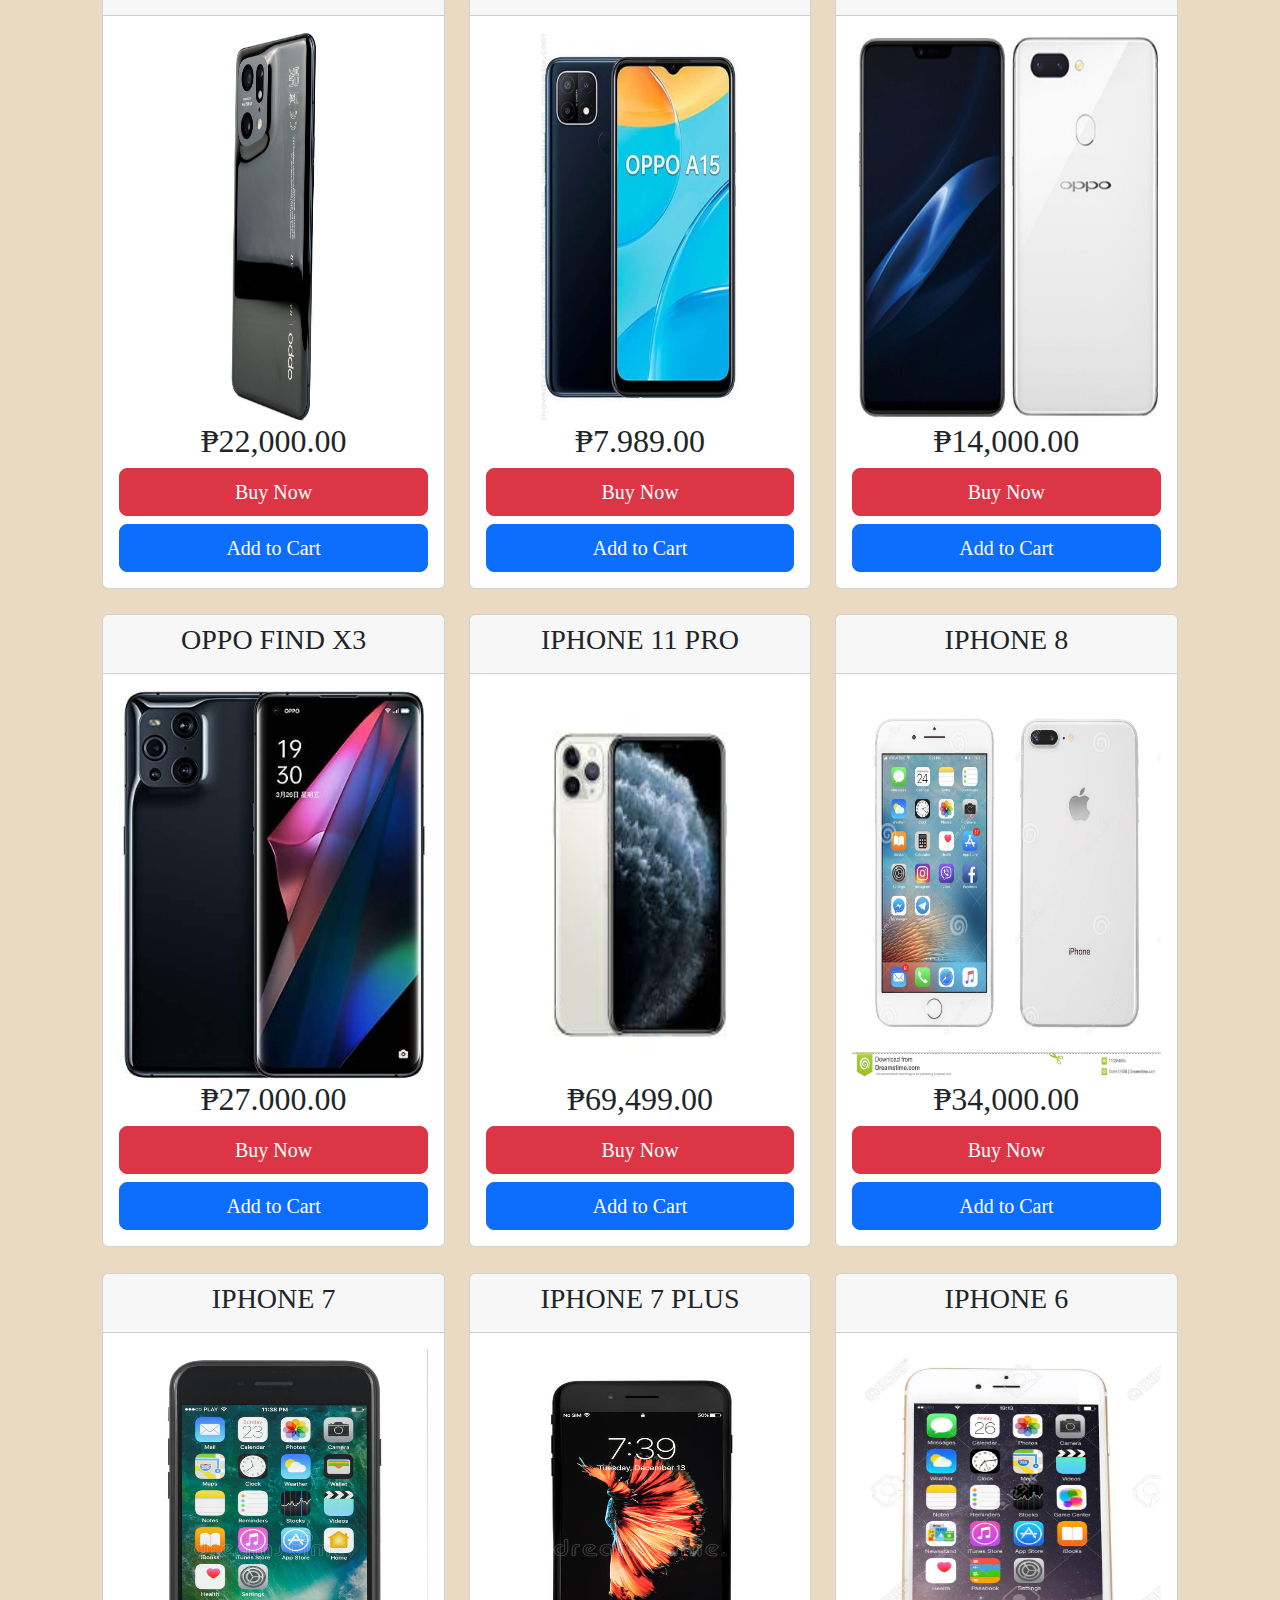
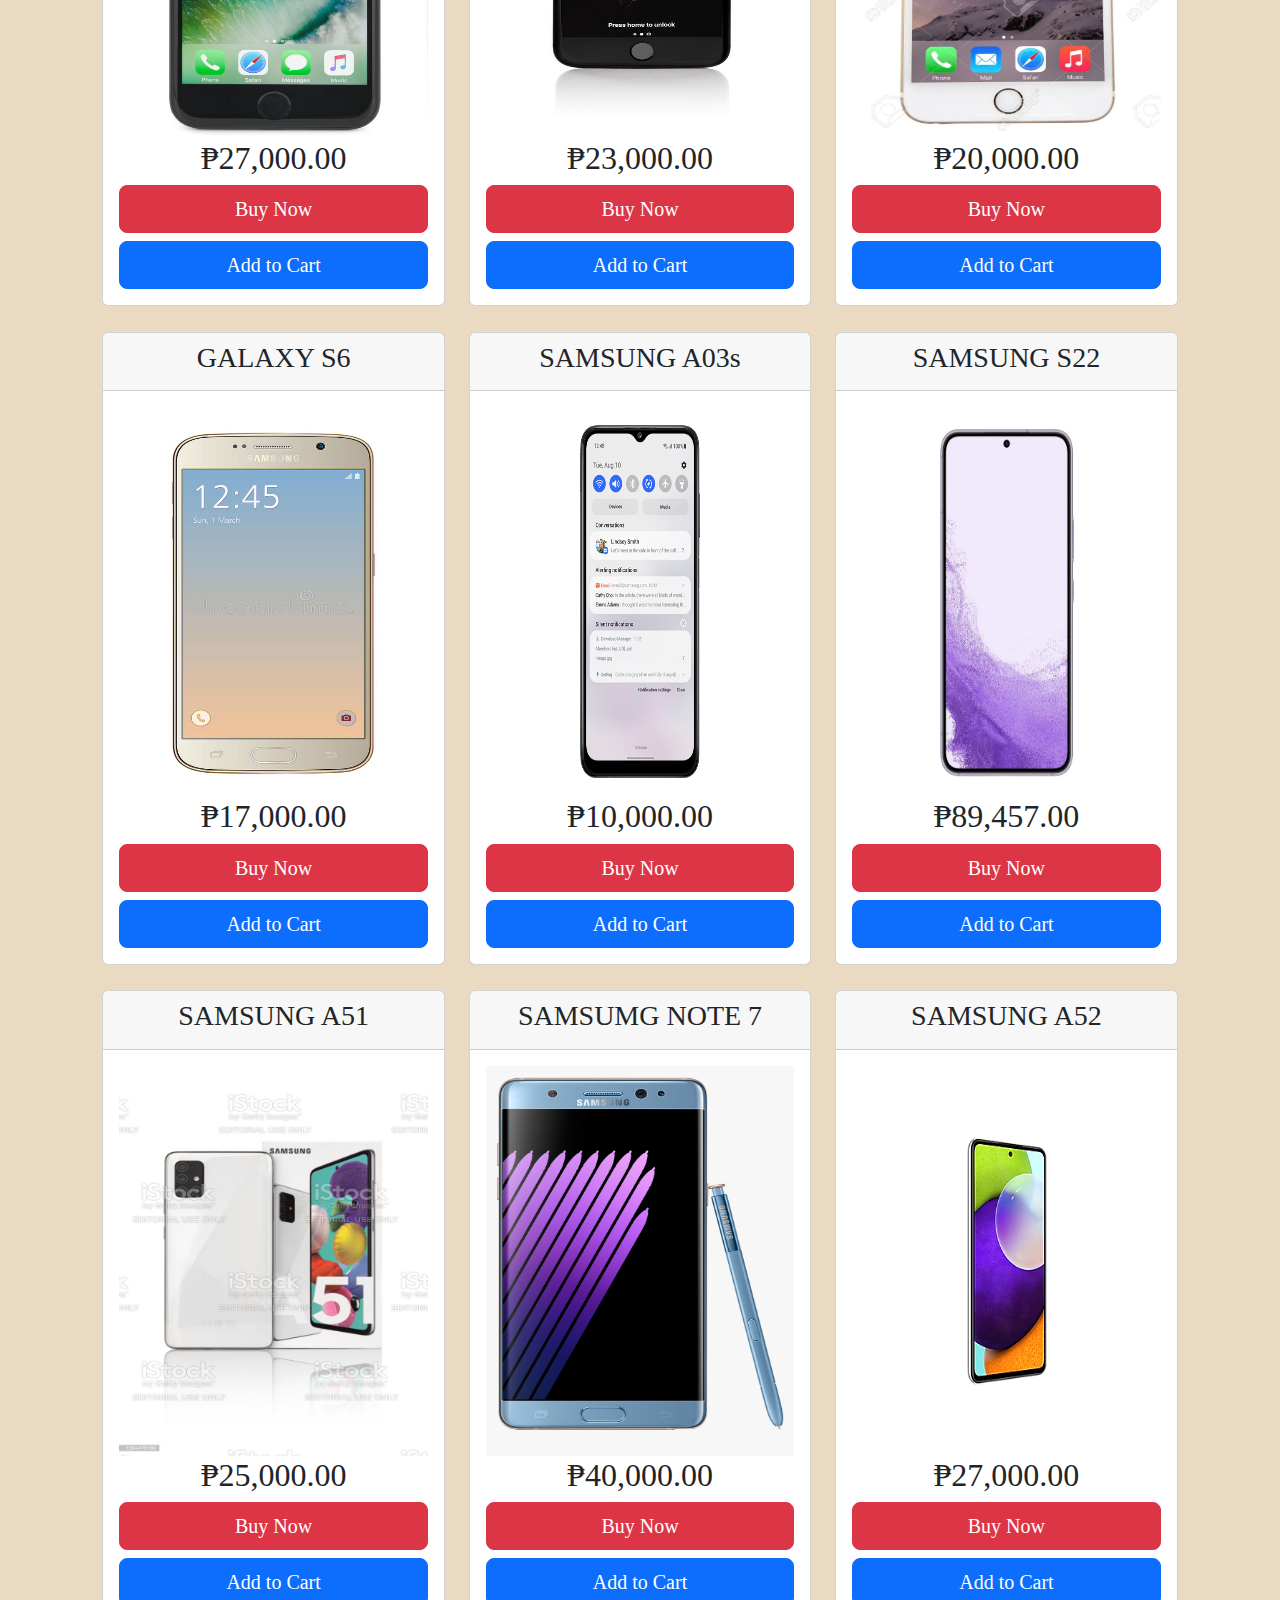
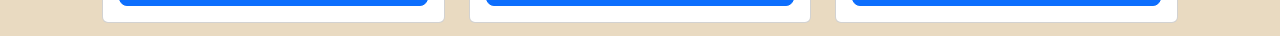
<file: Gadgets/mobile.html>
<!DOCTYPE html>
<html lang="en" dir="ltr">

<head>
  <meta charset="utf-8">
  <link rel="stylesheet" href="../style.css">
  <link rel="stylesheet" href="../bootstrap/bootstrap.min.css">
  <link rel="stylesheet" href="../fontawesome/css/all.min.css">
  <link rel="shortcut icon" href="../images/lazana-modified.png" type="image/x-icon">
  <title>LAZAÑA</title>
  <style>
    .nav-item:hover {
      background-color: #F15412;
    }
  </style>
</head>

<body style="font-family: 'Uchen', serif; background-color: #E9DAC1;">
  <nav class="navbar navbar-expand-lg bg-dark p-3">
    <div class="container-fluid">
      <a class="navbar-brand text-white"> <img src="../images/lazana-modified.png" width="10%"> LAZAÑA</a>
      <button class="navbar-toggler" type="button" data-bs-toggle="collapse" data-bs-target="#navbarSupportedContent"
        aria-controls="navbarSupportedContent" aria-expanded="false" aria-label="Toggle navigation">
        <span class="navbar-toggler-icon"></span>
      </button>
      <div class="collapse navbar-collapse" id="navbarSupportedContent">
        <ul class="navbar-nav me-auto mb-2 mb-lg-0">
          <li class="nav-item">
            <a class="nav-link active text-white" aria-current="page" href="../index.html">HOME</a>
          </li>

          <li class="nav-item dropdown">
            <a class="nav-link dropdown-toggle text-white" href="#" role="button" data-bs-toggle="dropdown"
              aria-expanded="false">
              PRODUCTS
            </a>
            <ul class="dropdown-menu">
              <li><a class="dropdown-item" href="../Products/men.html">Men</a></li>
              <li><a class="dropdown-item" href="../Products/women.html">Women</a></li>

              <li><a class="dropdown-item" href="../Products/kids.html">Kids</a></li>
            </ul>
          </li>
          <li class="nav-item dropdown">
            <a class="nav-link dropdown-toggle text-white" href="#" role="button" data-bs-toggle="dropdown"
              aria-expanded="false">
              GADGETS
            </a>
            <ul class="dropdown-menu">
              <li><a class="dropdown-item" href="laptops.html">Laptops</a></li>
              <li><a class="dropdown-item" href="mobile.html">Mobile</a></li>
            </ul>
          </li>
          <li class="nav-item">
            <a class="nav-link active text-white badge1" aria-current="page" href="../orders.html" value=7>ORDERS</a>
          </li>
          <li class="nav-item">
            <a class="nav-link active text-white" aria-current="page" href="../aboutus.html">ABOUT US</a>
          </li>
        </ul>
        <div class="d-flex">
          <style media="screen">
            .badge:after {
              content: attr(value);
              font-size: 12px;
              background: red;
              border-radius: 50%;
              padding: 3px;
              position: relative;
              left: -8px;
              top: -10px;
              opacity: 0.9;
            }
          </style>
          <a class="nav-link active text-white" aria-current="page" href="../cart.html">
            <i class="fa badge" style="font-size:24px" value=5>&#xf07a;</i></a>
        </div>

      </div>
    </div>
  </nav>


  <!--------------------------- SECTION STARTS ------------------------------>
  <section>

    <div class="text-center pb-5">

      <h2>CELLPHONES</h2>
      <p class="p-pricing">For all your tech gadgets needs.</p>

      <hr>
    </div>


    <div class="row text-center d-flex " style="padding: 1% 8%;">

      <div class="col-lg-4">
        <div class="card">
          <div class="card-header">
            <h3>SAMSUNG A53</h3>
          </div>
          <div class="card-body">
            <img src="../images/mobile/1.webp" alt="" width="100%" height="390px;"><br>
            <h2>₱25,400.00</h2>
            <div class="d-grid gap-2 ">
              <button class="btn btn-danger btn-lg" onclick="buyNowClick()">Buy Now</button>
              <button type="button" class="btn btn-primary btn-lg" data-bs-toggle="modal" data-bs-target="#First">Add to
                Cart</button>
            </div>
          </div>
        </div>
      </div>



      <div class="col-lg-4">
        <div class="card">
          <div class="card-header">
            <h3>IPHONE 13 PRO MAX</h3>
          </div>
          <div class="card-body">
            <img src="../images/mobile/2.png" alt="" width="100%" height="390px;"><br>
            <h2>₱65,075.00</h2>
            <div class="d-grid gap-2 ">
              <button class="btn btn-danger btn-lg" onclick="buyNowClick()">Buy Now</button>
              <button type="button" class="btn btn-primary btn-lg" data-bs-toggle="modal" data-bs-target="#Second">Add
                to Cart</button>
            </div>
          </div>
        </div>
      </div>

      <div class="col-lg-4">
        <div class="card">
          <div class="card-header">
            <h3>REALME GT 2</h3>
          </div>
          <div class="card-body">
            <img src="../images/mobile/3.webp" alt="" width="100%" height="390px;"><br>
            <h2>₱25,999.00</h2>
            <div class="d-grid gap-2 ">
              <button class="btn btn-danger btn-lg" onclick="buyNowClick()">Buy Now</button>
              <button type="button" class="btn btn-primary btn-lg " data-bs-toggle="modal" data-bs-target="#Third">Add
                to Cart</button>
            </div>
          </div>
        </div>
      </div>



  </section>


    <!----------------------- 2ND SECTION ----------------------->
  <section>


    <div class="row text-center d-flex " style="padding: 1% 8%;">

      <div class="col-lg-4">
        <div class="card">
          <div class="card-header">
            <h3>OPPO RENO 7 PRO 5G</h3>
          </div>
          <div class="card-body">
            <img src="../images/mobile/4.jpg" alt="" width="100%" height="390px"><br>
            <h2>₱27,995.00</h2>
            <div class="d-grid gap-2 ">
              <button class="btn btn-danger btn-lg" onclick="buyNowClick()">Buy Now</button>
              <button type="button" class="btn btn-primary btn-lg " data-bs-toggle="modal" data-bs-target="#Fourth">Add
                to Cart</button>
            </div>
          </div>
        </div>
      </div>


      <div class="col-lg-4">
        <div class="card">
          <div class="card-header">
            <h3>VIVO Y11</h3>
          </div>
          <div class="card-body">
            <img src="../images/mobile/5.jpg" alt="" width="100%" height="390px"><br>
            <h2>₱5,999.00</h2>
            <div class="d-grid gap-2 ">
              <button class="btn btn-danger btn-lg" onclick="buyNowClick()">Buy Now</button>
              <button type="button" class="btn btn-primary btn-lg " data-bs-toggle="modal" data-bs-target="#Fifth">Add
                to Cart</button>
            </div>
          </div>
        </div>
      </div>

      <div class="col-lg-4">
        <div class="card">
          <div class="card-header">
            <h3>IPHONE XR</h3>
          </div>
          <div class="card-body">
            <img src="../images/mobile/6.jpg" alt="" width="100%" height="390px"><br>
            <h2>₱45,889.00</h2>
            <div class="d-grid gap-2 ">
              <button class="btn btn-danger btn-lg" onclick="buyNowClick()">Buy Now</button>
              <button type="button" class="btn btn-primary btn-lg " data-bs-toggle="modal" data-bs-target="#Six">Add to
                Cart</button>
            </div>
          </div>
        </div>
      </div>



  </section>
            <!----------------------- 3RD SECTION ----------------------->
  <section>


    <div class="row text-center d-flex " style="padding: 1% 8%;">

      <div class="col-lg-4">
        <div class="card">
          <div class="card-header">
            <h3>OPPO FIND X</h3>
          </div>
          <div class="card-body">
            <img src="../images/mobile/7.jpg" alt="" width="100%" height="390px"><br>
            <h2>₱22,000.00</h2>
            <div class="d-grid gap-2 ">
              <button class="btn btn-danger btn-lg" onclick="buyNowClick()">Buy Now</button>
              <button type="button" class="btn btn-primary btn-lg " data-bs-toggle="modal" data-bs-target="#seven">Add
                to Cart</button>
            </div>
          </div>
        </div>
      </div>


      <div class="col-lg-4">
        <div class="card">
          <div class="card-header">
            <h3>OPPO A15</h3>
          </div>
          <div class="card-body">
            <img src="../images/mobile/8.jpg" alt="" width="100%" height="390px"><br>
            <h2>₱7.989.00</h2>
            <div class="d-grid gap-2 ">
              <button class="btn btn-danger btn-lg" onclick="buyNowClick()">Buy Now</button>
              <button type="button" class="btn btn-primary btn-lg " data-bs-toggle="modal" data-bs-target="#eight">Add
                to Cart</button>
            </div>
          </div>
        </div>
      </div>

      <div class="col-lg-4">
        <div class="card">
          <div class="card-header">
            <h3>OPPO R15</h3>
          </div>
          <div class="card-body">
            <img src="../images/mobile/9.jpg" alt="" width="100%" height="390px"><br>
            <h2>₱14,000.00</h2>
            <div class="d-grid gap-2 ">
              <button class="btn btn-danger btn-lg" onclick="buyNowClick()">Buy Now</button>
              <button type="button" class="btn btn-primary btn-lg " data-bs-toggle="modal" data-bs-target="#nine">Add to
                Cart</button>
            </div>
          </div>
        </div>
      </div>
    </section>

      <!-- 4th -->
  <section>
    <div class="row text-center d-flex " style="padding: 1% 8%;">

      <div class="col-lg-4">
        <div class="card">
          <div class="card-header">
            <h3>OPPO FIND X3</h3>
          </div>
          <div class="card-body">
          <img src="../images/mobile/10.jpg" alt="" width="100%" height="390px"><br>
          <h2>₱27.000.00</h2>
            <div class="d-grid gap-2 ">
              <button class="btn btn-danger btn-lg" onclick="buyNowClick()">Buy Now</button>
              <button type="button" class="btn btn-primary btn-lg "
               data-bs-toggle="modal" data-bs-target="#ten">Add to Cart</button>
            </div>
          </div>
        </div>
      </div>


      <div class="col-lg-4">
        <div class="card">
          <div class="card-header">
            <h3>IPHONE 11 PRO	</h3>
          </div>
          <div class="card-body">
          <img src="../images/mobile/11.jpg" alt="" width="100%" height="390px"><br>
          <h2>₱69,499.00</h2>
            <div class="d-grid gap-2 ">
              <button class="btn btn-danger btn-lg" onclick="buyNowClick()">Buy Now</button>
              <button type="button" class="btn btn-primary btn-lg "
              data-bs-toggle="modal" data-bs-target="#eleven">Add to Cart</button>
            </div>
          </div>
        </div>
      </div>

      <div class="col-lg-4">
        <div class="card">
          <div class="card-header">
            <h3>IPHONE 8</h3>
          </div>
          <div class="card-body">
          <img src="../images/mobile/12.jpg" alt="" width="100%" height="390px"><br>
          <h2>₱34,000.00</h2>
            <div class="d-grid gap-2 ">
              <button class="btn btn-danger btn-lg" onclick="buyNowClick()">Buy Now</button>
              <button type="button" class="btn btn-primary btn-lg "
              data-bs-toggle="modal" data-bs-target="#twelve">Add to Cart</button>
            </div>
          </div>
        </div>
      </div>
  </section>
  <!-- 5ht -->
  <section>
    <div class="row text-center d-flex " style="padding: 1% 8%;">

      <div class="col-lg-4">
        <div class="card">
          <div class="card-header">
            <h3>IPHONE 7</h3>
          </div>
          <div class="card-body">
          <img src="../images/mobile/13.jpg" alt="" width="100%" height="390px"><br>
          <h2>₱27,000.00</h2>
            <div class="d-grid gap-2 ">
              <button class="btn btn-danger btn-lg" onclick="buyNowClick()">Buy Now</button>
              <button type="button" class="btn btn-primary btn-lg "
               data-bs-toggle="modal" data-bs-target="#thirteen">Add to Cart</button>
            </div>
          </div>
        </div>
      </div>


      <div class="col-lg-4">
        <div class="card">
          <div class="card-header">
            <h3>IPHONE 7 PLUS	</h3>
          </div>
          <div class="card-body">
          <img src="../images/mobile/14.jpg" alt="" width="100%" height="390px"><br>
          <h2>₱23,000.00</h2>
            <div class="d-grid gap-2 ">
              <button class="btn btn-danger btn-lg" onclick="buyNowClick()">Buy Now</button>
              <button type="button" class="btn btn-primary btn-lg "
              data-bs-toggle="modal" data-bs-target="#fourteen">Add to Cart</button>
            </div>
          </div>
        </div>
      </div>

      <div class="col-lg-4">
        <div class="card">
          <div class="card-header">
            <h3>IPHONE 6</h3>
          </div>
          <div class="card-body">
          <img src="../images/mobile/15.webp" alt="" width="100%" height="390px"><br>
          <h2>₱20,000.00</h2>
            <div class="d-grid gap-2 ">
              <button class="btn btn-danger btn-lg" onclick="buyNowClick()">Buy Now</button>
              <button type="button" class="btn btn-primary btn-lg "
              data-bs-toggle="modal" data-bs-target="#fifteen">Add to Cart</button>
            </div>
          </div>
        </div>
      </div>
  </section>
  <!-- 6th -->
  <section>
    <div class="row text-center d-flex " style="padding: 1% 8%;">

      <div class="col-lg-4">
        <div class="card">
          <div class="card-header">
            <h3>GALAXY S6</h3>
          </div>
          <div class="card-body">
          <img src="../images/mobile/16.jpg" alt="" width="100%" height="390px"><br>
          <h2>₱17,000.00</h2>
            <div class="d-grid gap-2 ">
              <button class="btn btn-danger btn-lg" onclick="buyNowClick()">Buy Now</button>
              <button type="button" class="btn btn-primary btn-lg "
               data-bs-toggle="modal" data-bs-target="#sixteen">Add to Cart</button>
            </div>
          </div>
        </div>
      </div>


      <div class="col-lg-4">
        <div class="card">
          <div class="card-header">
            <h3>SAMSUNG A03s</h3>
          </div>
          <div class="card-body">
          <img src="../images/mobile/17.webp" alt="" width="100%" height="390px"><br>
          <h2>₱10,000.00</h2>
            <div class="d-grid gap-2 ">
              <button class="btn btn-danger btn-lg" onclick="buyNowClick()">Buy Now</button>
              <button type="button" class="btn btn-primary btn-lg "
              data-bs-toggle="modal" data-bs-target="#seventeen">Add to Cart</button>
            </div>
          </div>
        </div>
      </div>

      <div class="col-lg-4">
        <div class="card">
          <div class="card-header">
            <h3>SAMSUNG S22</h3>
          </div>
          <div class="card-body">
          <img src="../images/mobile/18.webp" alt="" width="100%" height="390px"><br>
          <h2>₱89,457.00</h2>
            <div class="d-grid gap-2 ">
              <button class="btn btn-danger btn-lg" onclick="buyNowClick()">Buy Now</button>
              <button type="button" class="btn btn-primary btn-lg "
              data-bs-toggle="modal" data-bs-target="#eighteen">Add to Cart</button>
            </div>
          </div>
        </div>
      </div>
  </section>
  <!-- 7th -->
  <section>
    <div class="row text-center d-flex " style="padding: 1% 8%;">

      <div class="col-lg-4">
        <div class="card">
          <div class="card-header">
            <h3>SAMSUNG A51</h3>
          </div>
          <div class="card-body">
          <img src="../images/mobile/19.jpg" alt="" width="100%" height="390px"><br>
          <h2>₱25,000.00</h2>
            <div class="d-grid gap-2 ">
              <button class="btn btn-danger btn-lg" onclick="buyNowClick()">Buy Now</button>
              <button type="button" class="btn btn-primary btn-lg "
               data-bs-toggle="modal" data-bs-target="#nineteen">Add to Cart</button>
            </div>
          </div>
        </div>
      </div>


      <div class="col-lg-4">
        <div class="card">
          <div class="card-header">
            <h3>SAMSUMG NOTE 7</h3>
          </div>
          <div class="card-body">
          <img src="../images/mobile/20.png" alt="" width="100%" height="390px"><br>
          <h2>₱40,000.00</h2>
            <div class="d-grid gap-2 ">
              <button class="btn btn-danger btn-lg" onclick="buyNowClick()">Buy Now</button>
              <button type="button" class="btn btn-primary btn-lg "
              data-bs-toggle="modal" data-bs-target="#twenty">Add to Cart</button>
            </div>
          </div>
        </div>
      </div>

      <div class="col-lg-4">
        <div class="card">
          <div class="card-header">
            <h3>SAMSUNG A52</h3>
          </div>
          <div class="card-body">
          <img src="../images/mobile/21.webp" alt="" width="100%" height="390px"><br>
          <h2>₱27,000.00</h2>
            <div class="d-grid gap-2 ">
              <button class="btn btn-danger btn-lg" onclick="buyNowClick()">Buy Now</button>
              <button type="button" class="btn btn-primary btn-lg "
              data-bs-toggle="modal" data-bs-target="#twentyone">Add to Cart</button>
            </div>
          </div>
        </div>
      </div>


  </section>

  <script src="../bootstrap/bootstrap.bundle.min.js" charset="utf-8"></script>
  <script src="../js/jquery-3.6.0.min.js"></script>
  <script src="../js/sweetalert.min.js" charset="utf-8"></script>
</body>

</html>

<!--------------------------------- FIRST PRODUCT MODAL------------------------------------------>
<!-- Button trigger modal -->

<div class="modal fade" id="First" tabindex="-1" aria-labelledby="exampleModalLabel" aria-hidden="true">
  <div class="modal-dialog">
    <div class="modal-content">
      <div class="modal-header">
        <h5 class="modal-title" id="exampleModalLabel">SAMSUNG A53</h5>
        <button type="button" class="btn-close" data-bs-dismiss="modal" aria-label="Close"></button>
      </div>
      <div class="modal-body">
        <img src="../images/mobile/1.webp" alt="" width="100%" height="390px;"><br>
        <span>QUANTITY:</span>
        <input type="number" class="form-control">
      </div>
      <div class="modal-footer">
        <button type="button" class="btn btn-secondary" data-bs-dismiss="modal">Close</button>
        <button type="button" class="btn btn-primary" onclick="buttonClick()">Add to Cart</button>
      </div>
    </div>
  </div>
</div>
<!--------------------------------- SECOND PRODUCT MODAL------------------------------------------>
<!-- Button trigger modal -->

<div class="modal fade" id="Second" tabindex="-1" aria-labelledby="exampleModalLabel" aria-hidden="true">
  <div class="modal-dialog">
    <div class="modal-content">
      <div class="modal-header">
        <h5 class="modal-title" id="exampleModalLabel">IPHONE 13 PRO MAX</h5>
        <button type="button" class="btn-close" data-bs-dismiss="modal" aria-label="Close"></button>
      </div>
      <div class="modal-body">
        <img src="../images/mobile/2.png" alt="" width="100%" height="390px;"><br>
        <span>QUANTITY:</span>
        <input type="number" class="form-control">
      </div>
      <div class="modal-footer">
        <button type="button" class="btn btn-secondary" data-bs-dismiss="modal">Close</button>
        <button type="button" class="btn btn-primary" onclick="buttonClick2()">Add to Cart</button>
      </div>
    </div>
  </div>
</div>

<!--------------------------------- THIRD PRODUCT MODAL------------------------------------------>
<!-- Button trigger modal -->

<div class="modal fade" id="Third" tabindex="-1" aria-labelledby="exampleModalLabel" aria-hidden="true">
  <div class="modal-dialog">
    <div class="modal-content">
      <div class="modal-header">
        <h5 class="modal-title" id="exampleModalLabel">REALME GT 2</h5>
        <button type="button" class="btn-close" data-bs-dismiss="modal" aria-label="Close"></button>
      </div>
      <div class="modal-body">
        <img src="../images/mobile/3.webp" alt="" width="100%" height="390px;"><br>
        <span>QUANTITY:</span>
        <input type="number" class="form-control">
      </div>
      <div class="modal-footer">
        <button type="button" class="btn btn-secondary" data-bs-dismiss="modal">Close</button>
        <button type="button" class="btn btn-primary" onclick="buttonClick3()">Add to Cart</button>
      </div>
    </div>
  </div>
</div>
<!--------------------------------- FOURTH PRODUCT MODAL------------------------------------------>
<!-- Button trigger modal -->

<div class="modal fade" id="Fourth" tabindex="-1" aria-labelledby="exampleModalLabel" aria-hidden="true">
  <div class="modal-dialog">
    <div class="modal-content">
      <div class="modal-header">
        <h5 class="modal-title" id="exampleModalLabel">OPPO RENO 7 PRO 5G</h5>
        <button type="button" class="btn-close" data-bs-dismiss="modal" aria-label="Close"></button>
      </div>
      <div class="modal-body">
        <img src="../images/mobile/4.jpg" alt="" width="100%" height="390px;"><br>
        <span>QUANTITY:</span>
        <input type="number" class="form-control">
      </div>
      <div class="modal-footer">
        <button type="button" class="btn btn-secondary" data-bs-dismiss="modal">Close</button>
        <button type="button" class="btn btn-primary" onclick="buttonClick4()">Add to Cart</button>
      </div>
    </div>
  </div>
</div>
<!--------------------------------- FIFTH PRODUCT MODAL------------------------------------------>
<!-- Button trigger modal -->

<div class="modal fade" id="Fifth" tabindex="-1" aria-labelledby="exampleModalLabel" aria-hidden="true">
  <div class="modal-dialog">
    <div class="modal-content">
      <div class="modal-header">
        <h5 class="modal-title" id="exampleModalLabel">VIVO Y11</h5>
        <button type="button" class="btn-close" data-bs-dismiss="modal" aria-label="Close"></button>
      </div>
      <div class="modal-body">
        <img src="../images/mobile/5.jpg" alt="" width="100%" height="390px;"><br>
        <span>QUANTITY:</span>
        <input type="number" class="form-control">
      </div>
      <div class="modal-footer">
        <button type="button" class="btn btn-secondary" data-bs-dismiss="modal">Close</button>
        <button type="button" class="btn btn-primary" onclick="buttonClick5()">Add to Cart</button>
      </div>
    </div>
  </div>
</div>
<!--------------------------------- SIX PRODUCT MODAL------------------------------------------>
<!-- Button trigger modal -->

<div class="modal fade" id="Six" tabindex="-1" aria-labelledby="exampleModalLabel" aria-hidden="true">
  <div class="modal-dialog">
    <div class="modal-content">
      <div class="modal-header">
        <h5 class="modal-title" id="exampleModalLabel">IPHONE XR</h5>
        <button type="button" class="btn-close" data-bs-dismiss="modal" aria-label="Close"></button>
      </div>
      <div class="modal-body">
        <img src="../images/mobile/6.jpg" alt="" width="100%" height="390px;"><br>
        <span>QUANTITY:</span>
        <input type="number" class="form-control">
      </div>
      <div class="modal-footer">
        <button type="button" class="btn btn-secondary" data-bs-dismiss="modal">Close</button>
        <button type="button" class="btn btn-primary" onclick="buttonClick6()">Add to Cart</button>
      </div>
    </div>
  </div>
</div>

<!--------------------------------- SEVEN PRODUCT MODAL------------------------------------------>
<div class="modal fade" id="seven" tabindex="-1" aria-labelledby="exampleModalLabel" aria-hidden="true">
  <div class="modal-dialog">
    <div class="modal-content">
      <div class="modal-header">
        <h5 class="modal-title" id="exampleModalLabel">OPPO FIND X</h5>
        <button type="button" class="btn-close" data-bs-dismiss="modal" aria-label="Close"></button>
      </div>
      <div class="modal-body">
        <img src="../images/mobile/7.jpg" alt="" width="100%" height="390px;"><br>
        <span>QUANTITY:</span>
        <input type="number" class="form-control">
      </div>
      <div class="modal-footer">
        <button type="button" class="btn btn-secondary" data-bs-dismiss="modal">Close</button>
        <button type="button" class="btn btn-primary" onclick="buttonClick7()">Add to Cart</button>
      </div>
    </div>
  </div>
</div>

<!--------------------------------- EIGHT PRODUCT MODAL------------------------------------------>
<div class="modal fade" id="eight" tabindex="-1" aria-labelledby="exampleModalLabel" aria-hidden="true">
  <div class="modal-dialog">
    <div class="modal-content">
      <div class="modal-header">
        <h5 class="modal-title" id="exampleModalLabel">OPPO A15</h5>
        <button type="button" class="btn-close" data-bs-dismiss="modal" aria-label="Close"></button>
      </div>
      <div class="modal-body">
        <img src="../images/mobile/8.jpg" alt="" width="100%" height="390px;"><br>
        <span>QUANTITY:</span>
        <input type="number" class="form-control">
      </div>
      <div class="modal-footer">
        <button type="button" class="btn btn-secondary" data-bs-dismiss="modal">Close</button>
        <button type="button" class="btn btn-primary" onclick="buttonClick8()">Add to Cart</button>
      </div>
    </div>
  </div>
</div>

<!--------------------------------- Nine PRODUCT MODAL------------------------------------------>
<div class="modal fade" id="nine" tabindex="-1" aria-labelledby="exampleModalLabel" aria-hidden="true">
  <div class="modal-dialog">
    <div class="modal-content">
      <div class="modal-header">
        <h5 class="modal-title" id="exampleModalLabel">OPPO R15</h5>
        <button type="button" class="btn-close" data-bs-dismiss="modal" aria-label="Close"></button>
      </div>
      <div class="modal-body">
        <img src="../images/mobile/9.jpg" alt="" width="100%" height="390px;"><br>
        <span>QUANTITY:</span>
        <input type="number" class="form-control">
      </div>
      <div class="modal-footer">
        <button type="button" class="btn btn-secondary" data-bs-dismiss="modal">Close</button>
        <button type="button" class="btn btn-primary" onclick="buttonClick9()">Add to Cart</button>
      </div>
    </div>
  </div>

</div>
<!--------------------------------- TEN PRODUCT MODAL------------------------------------------>
<div class="modal fade" id="ten" tabindex="-1" aria-labelledby="exampleModalLabel" aria-hidden="true">
  <div class="modal-dialog">
    <div class="modal-content">
      <div class="modal-header">
        <h5 class="modal-title" id="exampleModalLabel">OPPO FIND X3	</h5>
        <button type="button" class="btn-close" data-bs-dismiss="modal" aria-label="Close"></button>
      </div>
      <div class="modal-body">
        <img src="../images/mobile/10.jpg" alt="" width="100%" height="390px;"><br>
        <span>QUANTITY:</span>
        <input type="number" class="form-control">
      </div>
      <div class="modal-footer">
        <button type="button" class="btn btn-secondary" data-bs-dismiss="modal">Close</button>
        <button type="button" class="btn btn-primary" onclick="buttonClick10()">Add to Cart</button>
      </div>
    </div>
  </div>
</div>
<!--------------------------------- ELEVEN PRODUCT MODAL------------------------------------------>
<div class="modal fade" id="eleven" tabindex="-1" aria-labelledby="exampleModalLabel" aria-hidden="true">
  <div class="modal-dialog">
    <div class="modal-content">
      <div class="modal-header">
        <h5 class="modal-title" id="exampleModalLabel">IPHONE 11 PRO	</h5>
        <button type="button" class="btn-close" data-bs-dismiss="modal" aria-label="Close"></button>
      </div>
      <div class="modal-body">
        <img src="../images/mobile/11.jpg" alt="" width="100%" height="390px;"><br>
        <span>QUANTITY:</span>
        <input type="number" class="form-control">
      </div>
      <div class="modal-footer">
        <button type="button" class="btn btn-secondary" data-bs-dismiss="modal">Close</button>
        <button type="button" class="btn btn-primary" onclick="buttonClick11()">Add to Cart</button>
      </div>
    </div>
  </div>
</div>

<!--------------------------------- twelve PRODUCT MODAL------------------------------------------>
<div class="modal fade" id="twelve" tabindex="-1" aria-labelledby="exampleModalLabel" aria-hidden="true">
  <div class="modal-dialog">
    <div class="modal-content">
      <div class="modal-header">
        <h5 class="modal-title" id="exampleModalLabel">IPHONE 8</h5>
        <button type="button" class="btn-close" data-bs-dismiss="modal" aria-label="Close"></button>
      </div>
      <div class="modal-body">
        <img src="../images/mobile/12.jpg" alt="" width="100%" height="390px;"><br>
        <span>QUANTITY:</span>
        <input type="number" class="form-control">
      </div>
      <div class="modal-footer">
        <button type="button" class="btn btn-secondary" data-bs-dismiss="modal">Close</button>
        <button type="button" class="btn btn-primary" onclick="buttonClick12()">Add to Cart</button>
      </div>
    </div>
  </div>
</div>
<!--------------------------------- Thirteen PRODUCT MODAL------------------------------------------>
<div class="modal fade" id="thirteen" tabindex="-1" aria-labelledby="exampleModalLabel" aria-hidden="true">
  <div class="modal-dialog">
    <div class="modal-content">
      <div class="modal-header">
        <h5 class="modal-title" id="exampleModalLabel">IPHONE 7</h5>
        <button type="button" class="btn-close" data-bs-dismiss="modal" aria-label="Close"></button>
      </div>
      <div class="modal-body">
        <img src="../images/mobile/13.jpg" alt="" width="100%" height="390px;"><br>
        <span>QUANTITY:</span>
        <input type="number" class="form-control">
      </div>
      <div class="modal-footer">
        <button type="button" class="btn btn-secondary" data-bs-dismiss="modal">Close</button>
        <button type="button" class="btn btn-primary" onclick="buttonClick13()">Add to Cart</button>
      </div>
    </div>
  </div>
</div>

<!--------------------------------- Fourteen PRODUCT MODAL------------------------------------------>
<div class="modal fade" id="fourteen" tabindex="-1" aria-labelledby="exampleModalLabel" aria-hidden="true">
  <div class="modal-dialog">
    <div class="modal-content">
      <div class="modal-header">
        <h5 class="modal-title" id="exampleModalLabel">IPHONE 7 PLUS</h5>
        <button type="button" class="btn-close" data-bs-dismiss="modal" aria-label="Close"></button>
      </div>
      <div class="modal-body">
        <img src="../images/mobile/14.jpg" alt="" width="100%" height="390px;"><br>
        <span>QUANTITY:</span>
        <input type="number" class="form-control">
      </div>
      <div class="modal-footer">
        <button type="button" class="btn btn-secondary" data-bs-dismiss="modal">Close</button>
        <button type="button" class="btn btn-primary" onclick="buttonClick14()">Add to Cart</button>
      </div>
    </div>
  </div>
</div>

<!--------------------------------- Fifteen PRODUCT MODAL------------------------------------------>
<div class="modal fade" id="fifteen" tabindex="-1" aria-labelledby="exampleModalLabel" aria-hidden="true">
  <div class="modal-dialog">
    <div class="modal-content">
      <div class="modal-header">
        <h5 class="modal-title" id="exampleModalLabel">IPHONE 6</h5>
        <button type="button" class="btn-close" data-bs-dismiss="modal" aria-label="Close"></button>
      </div>
      <div class="modal-body">
        <img src="../images/mobile/15.webp" alt="" width="100%" height="390px;"><br>
        <span>QUANTITY:</span>
        <input type="number" class="form-control">
      </div>
      <div class="modal-footer">
        <button type="button" class="btn btn-secondary" data-bs-dismiss="modal">Close</button>
        <button type="button" class="btn btn-primary" onclick="buttonClick15()">Add to Cart</button>
      </div>
    </div>
  </div>
</div>
<!--------------------------------- sixteeen PRODUCT MODAL------------------------------------------>
<div class="modal fade" id="sixteen" tabindex="-1" aria-labelledby="exampleModalLabel" aria-hidden="true">
  <div class="modal-dialog">
    <div class="modal-content">
      <div class="modal-header">
        <h5 class="modal-title" id="exampleModalLabel">GALAXY S6</h5>
        <button type="button" class="btn-close" data-bs-dismiss="modal" aria-label="Close"></button>
      </div>
      <div class="modal-body">
        <img src="../images/mobile/16.jpg" alt="" width="100%" height="390px;"><br>
        <span>QUANTITY:</span>
        <input type="number" class="form-control">
      </div>
      <div class="modal-footer">
        <button type="button" class="btn btn-secondary" data-bs-dismiss="modal">Close</button>
        <button type="button" class="btn btn-primary" onclick="buttonClick16()">Add to Cart</button>
      </div>
    </div>
  </div>
</div>
<!--------------------------------- seventeen PRODUCT MODAL------------------------------------------>
<div class="modal fade" id="seventeen" tabindex="-1" aria-labelledby="exampleModalLabel" aria-hidden="true">
  <div class="modal-dialog">
    <div class="modal-content">
      <div class="modal-header">
        <h5 class="modal-title" id="exampleModalLabel">SAMSUNG A03s</h5>
        <button type="button" class="btn-close" data-bs-dismiss="modal" aria-label="Close"></button>
      </div>
      <div class="modal-body">
        <img src="../images/mobile/17.webp" alt="" width="100%" height="390px;"><br>
        <span>QUANTITY:</span>
        <input type="number" class="form-control">
      </div>
      <div class="modal-footer">
        <button type="button" class="btn btn-secondary" data-bs-dismiss="modal">Close</button>
        <button type="button" class="btn btn-primary" onclick="buttonClick17()">Add to Cart</button>
      </div>
    </div>
  </div>
</div>
<!--------------------------------- eighteenPRODUCT MODAL------------------------------------------>
<div class="modal fade" id="eighteen" tabindex="-1" aria-labelledby="exampleModalLabel" aria-hidden="true">
  <div class="modal-dialog">
    <div class="modal-content">
      <div class="modal-header">
        <h5 class="modal-title" id="exampleModalLabel">SAMSUNG S22</h5>
        <button type="button" class="btn-close" data-bs-dismiss="modal" aria-label="Close"></button>
      </div>
      <div class="modal-body">
        <img src="../images/mobile/18.webp" alt="" width="100%" height="390px;"><br>
        <span>QUANTITY:</span>
        <input type="number" class="form-control">
      </div>
      <div class="modal-footer">
        <button type="button" class="btn btn-secondary" data-bs-dismiss="modal">Close</button>
        <button type="button" class="btn btn-primary" onclick="buttonClick18()">Add to Cart</button>
      </div>
    </div>
  </div>
</div>
<!--------------------------------- nineteen PRODUCT MODAL------------------------------------------>
<div class="modal fade" id="nineteen" tabindex="-1" aria-labelledby="exampleModalLabel" aria-hidden="true">
  <div class="modal-dialog">
    <div class="modal-content">
      <div class="modal-header">
        <h5 class="modal-title" id="exampleModalLabel">SAMSUNG A51</h5>
        <button type="button" class="btn-close" data-bs-dismiss="modal" aria-label="Close"></button>
      </div>
      <div class="modal-body">
        <img src="../images/mobile/19.jpg" alt="" width="100%" height="390px;"><br>
        <span>QUANTITY:</span>
        <input type="number" class="form-control">
      </div>
      <div class="modal-footer">
        <button type="button" class="btn btn-secondary" data-bs-dismiss="modal">Close</button>
        <button type="button" class="btn btn-primary" onclick="buttonClick19()">Add to Cart</button>
      </div>
    </div>
  </div>
</div>

<!--------------------------------- twenty PRODUCT MODAL------------------------------------------>
<div class="modal fade" id="twenty" tabindex="-1" aria-labelledby="exampleModalLabel" aria-hidden="true">
  <div class="modal-dialog">
    <div class="modal-content">
      <div class="modal-header">
        <h5 class="modal-title" id="exampleModalLabel">SAMSUMG NOTE 7</h5>
        <button type="button" class="btn-close" data-bs-dismiss="modal" aria-label="Close"></button>
      </div>
      <div class="modal-body">
        <img src="../images/mobile/20.png" alt="" width="100%" height="390px;"><br>
        <span>QUANTITY:</span>
        <input type="number" class="form-control">
      </div>
      <div class="modal-footer">
        <button type="button" class="btn btn-secondary" data-bs-dismiss="modal">Close</button>
        <button type="button" class="btn btn-primary" onclick="buttonClick20()">Add to Cart</button>
      </div>
    </div>
  </div>
</div>
<!--------------------------------- twentyone PRODUCT MODAL------------------------------------------>
<div class="modal fade" id="twentyone" tabindex="-1" aria-labelledby="exampleModalLabel" aria-hidden="true">
  <div class="modal-dialog">
    <div class="modal-content">
      <div class="modal-header">
        <h5 class="modal-title" id="exampleModalLabel">SAMSUNG A52</h5>
        <button type="button" class="btn-close" data-bs-dismiss="modal" aria-label="Close"></button>
      </div>
      <div class="modal-body">
        <img src="../images/mobile/21.webp" alt="" width="100%" height="390px;"><br>
        <span>QUANTITY:</span>
        <input type="number" class="form-control">
      </div>
      <div class="modal-footer">
        <button type="button" class="btn btn-secondary" data-bs-dismiss="modal">Close</button>
        <button type="button" class="btn btn-primary" onclick="buttonClick21()">Add to Cart</button>
      </div>
    </div>
  </div>
</div>
<!-- BUY MODAL -->

<div class="modal fade" id="buyModal" tabindex="-1" aria-labelledby="exampleModalLabel" aria-hidden="true">
  <div class="modal-dialog">
    <div class="modal-content">
      <div class="modal-header">
        <button type="button" class="btn-close" data-bs-dismiss="modal" aria-label="Close"></button>
      </div>
      <div class="modal-body">
        <span class="text-center">QUANTITY:</span>
        <div class="wrapper1 text-center">
          <span class="minus">-</span>
          <span class="num">01</span>
          <span class="plus">+</span>
        </div>
      </div>
      <div class="modal-footer">
        <button type="button" class="btn btn-secondary" data-bs-dismiss="modal">Close</button>
        <button type="button" class="btn btn-primary" onclick="buyInfo()">Buy Now</button>
      </div>
    </div>
  </div>
</div>

<!-- BUY NOW MODAL INFO -->
<div class="modal fade" id="buyInfo">
  <div class="modal-dialog">
    <div class="modal-content">

      <!-- username, lname, fname, gender, phone, user_type_id -->

      <div class="modal-header text-center">
        <h3 class="modal-title w-100 dark-grey-text font-weight-bold">Shipping Address</h3>
        <button type="button" class="close" data-bs-dismiss="modal" aria-lable="close">&times;</button>
      </div>
      <form id="form1">
        <div class="modal-body mx-4">
          <div class="md-form">
            <label data-error="wrong" data-success="right">Name</label>
            <span class="text-danger">*</span></label>
            <input type="text" class="form-control validate" id="cp_username" required>
          </div>
          <div class="md-form">
            <label data-error="wrong" data-success="right">Number</label>
            <span class="text-danger">*</span></label>
            <input type="number" class="form-control validate"  required><br>
          </div>
                    <h3 class="text-center">Address Information</h3>
          <div class="md-form">
            <label data-error="wrong" data-success="right">Region</label>
            <span class="text-danger">*</span></label>
            <input type="text" class="form-control validate" id="cp_re_new_password" required>
          </div>
          <div class="md-form">
            <div class="md-form">
              <label data-error="wrong" data-success="right">City</label>
              <span class="text-danger">*</span></label>
              <input type="text" class="form-control validate"  required>
            </div>
            <div class="md-form">
            <label data-error="wrong" data-success="right">Address</label>
            <span class="text-danger">*</span></label>
            <input type="text" class="form-control validate"  required>
          </div>
          <h3 class="text-center">Payment Method</h3>
          <div class="md-form">
            <select class='form-control' name='gender' id="pay1"  required>
              <option value="" disabled selected hidden>--Payment Method--</option>
              <option value="1">Cash On Delivery</option>
              <option value="2">Gcash</option>
              <option value="3">Debit/Credit Card</option>
              <option value="4">Paymaya</option>
            </select>
          </div>
          <div class="text-center mt-3">
            <button type="submit" class="btn btn-primary btn-block z-depth-1a">SUBMIT</button>
          </div>
        </div>
    </div>
  </form>
  </div>
</div>
</div>

 <!----------- DEBIT CREDIT MODAL ---------------->
 <div class="modal fade" id="debitModal">
  <div class="modal-dialog">
    <div class="modal-content">

      <!-- username, lname, fname, gender, phone, user_type_id -->

      <div class="modal-header text-center">
        <h3 class="modal-title w-100 dark-grey-text font-weight-bold">CARD INFORMATION</h3>
        <button type="button" class="close" data-bs-dismiss="modal" aria-lable="close">&times;</button>
      </div>
     
        <div class="modal-body mx-4">
          <div class="md-form">
            <label data-error="wrong" data-success="right">Card Number</label>
            <span class="text-danger">*</span></label>
            <input type="text" class="form-control validate" placeholder="1234 3213 2313 3213" required><br>
          </div>
          <div class="md-form">
            <span class="text-danger">*</span></label>
            <input type="text" class="form-control validate" id="cp_re_new_password" placeholder="Expiration Date(MM/YY)" required>
          </div>
          <div class="md-form">
            <div class="md-form">
           
              <span class="text-danger">*</span></label>
              <input type="text" class="form-control validate" placeholder="CVV/CVC" required>
            </div>
            <div class="md-form">
           
            <span class="text-danger">*</span></label>
            <input type="text" class="form-control validate" placeholder="Full Name" required>
          </div>
      
          <div class="text-center mt-3">
            <button type="submit" class="btn btn-primary btn-block z-depth-1a" onclick="buySubmit1()">SUBMIT</button>
          </div>
        </div>
    </div>
 
  </div>
</div>


<script>

$('#form1').submit(function(e){
        e.preventDefault()
        let pay = $('#pay1').val()

      if(pay == "3"){
        $('#buyInfo').modal('hide');
       $('#debitModal').modal('show');
      }
      else{

      swal('Order Placed', '', 'success');
          $("#buyModal").modal('hide')
          $("#buyInfo").modal('hide')
          
          setTimeout("location.href = '../index.html';", 2500);
      }
  })

  // buy information button
  function buyInfo() {
    $('#buyInfo').modal('show')
    $('#buyModal').modal('hide') 
  }

  //click button buy now
  function buyNowClick() {
    $('#buyModal').modal('show') 
  }

  //submit buy now
  function buySubmit1(){
    swal('Order Placed', '', 'success');
    $("#buyModal").modal('hide')
    $("#buyInfo").modal('hide')
    $('#debitModal').modal('hide');
    
    setTimeout("location.href = '../index.html';", 2500);
  
}

  function buttonClick() {
    swal('Added to Cart', '', 'success');
    $("#First").modal('hide');
  }
  function buttonClick2() {
    swal('Added to Cart', '', 'success');
    $("#Second").modal('hide');
  }
  function buttonClick3() {
    swal('Added to Cart', '', 'success');
    $("#Third").modal('hide');
  }
  function buttonClick4() {
    swal('Added to Cart', '', 'success');
    $("#Fourth").modal('hide');
  }
  function buttonClick5() {
    swal('Added to Cart', '', 'success');
    $("#Fifth").modal('hide');
  }
  function buttonClick6() {
    swal('Added to Cart', '', 'success');
    $("#Six").modal('hide');
  }
  function buttonClick7(){
     swal('Added to Cart', '', 'success');
     $("#seven").modal('hide');
  }
  function buttonClick8(){
     swal('Added to Cart', '', 'success');
     $("#eight").modal('hide');
  }
  function buttonClick9(){
     swal('Added to Cart', '', 'success');
     $("#nine").modal('hide');
  }
  function buttonClick10(){
     swal('Added to Cart', '', 'success');
     $("#ten").modal('hide');
  }
  function buttonClick11(){
     swal('Added to Cart', '', 'success');
     $("#eleven").modal('hide');
  }
  function buttonClick12(){
     swal('Added to Cart', '', 'success');
     $("#twelve").modal('hide');
  }
  function buttonClick13(){
     swal('Added to Cart', '', 'success');
     $("#thirteen").modal('hide');
  }
  function buttonClick14(){
     swal('Added to Cart', '', 'success');
     $("#fourteen").modal('hide');
  }
  function buttonClick15(){
     swal('Added to Cart', '', 'success');
     $("#fifteen").modal('hide');
  }
  function buttonClick16(){
     swal('Added to Cart', '', 'success');
     $("#sixteen").modal('hide');
  }
  function buttonClick17(){
     swal('Added to Cart', '', 'success');
     $("#seventeen").modal('hide');
  }
  function buttonClick18(){
     swal('Added to Cart', '', 'success');
     $("#eighteen").modal('hide');
  }
  function buttonClick19(){
     swal('Added to Cart', '', 'success');
     $("#nineteen").modal('hide');
  }
  function buttonClick20(){
     swal('Added to Cart', '', 'success');
     $("#twenty").modal('hide');
  }
  function buttonClick21(){
     swal('Added to Cart', '', 'success');
     $("#twentyone").modal('hide');
  }

  const plus = document.querySelector(".plus"),
    minus = document.querySelector(".minus"),
    num = document.querySelector(".num");
  let a = 1;
  plus.addEventListener("click", () => {
    a++;
    a = (a < 10) ? "0" + a : a;
    num.innerText = a;
  });

  minus.addEventListener("click", () => {
    if (a > 1) {
      a--;
      a = (a < 10) ? "0" + a : a;
      num.innerText = a;
    }
  });

</script>
</file>
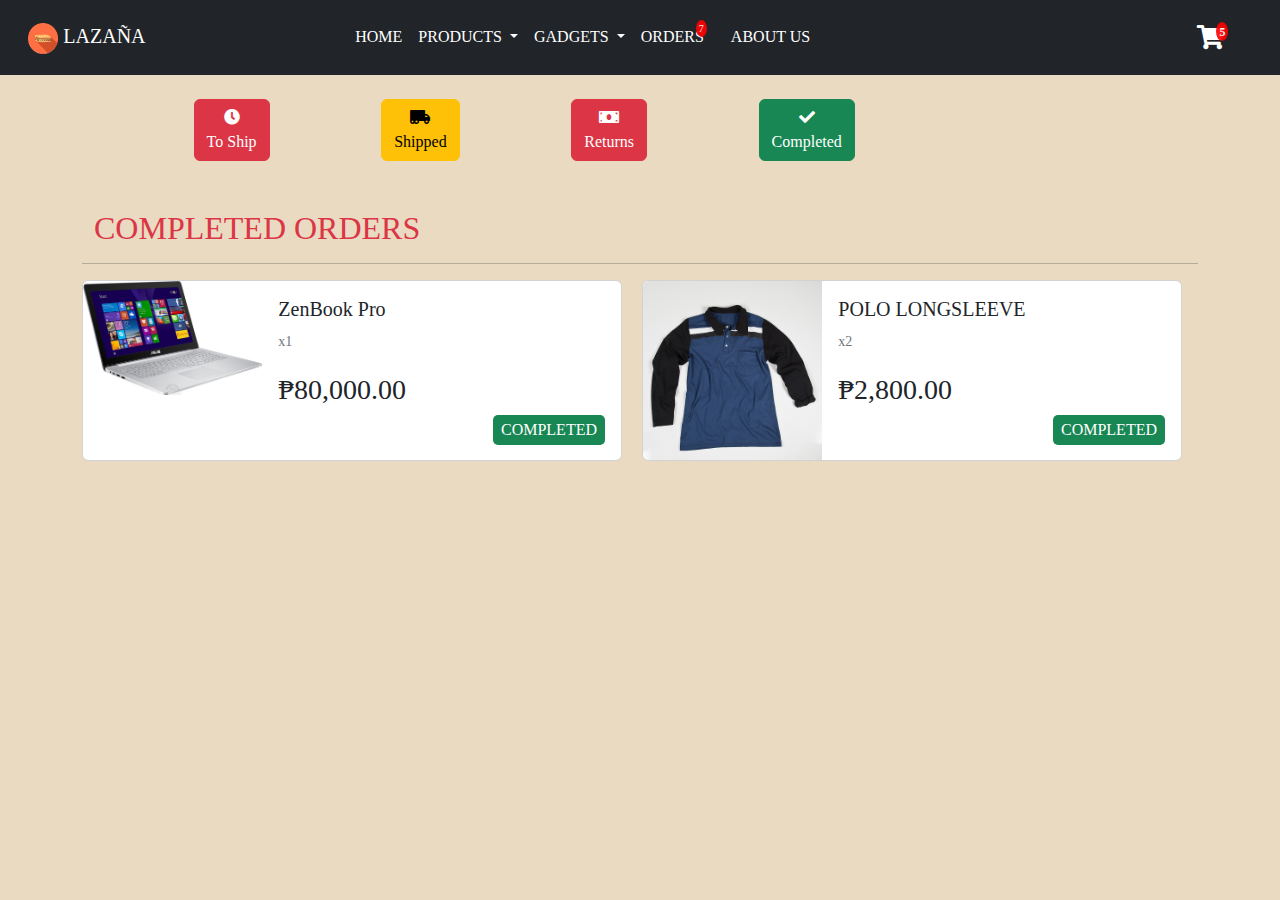
<file: orders/completed.html>
<!DOCTYPE html>
<html lang="en" dir="ltr">

<head>
    <meta charset="utf-8">
    <link rel="stylesheet" href="../style.css">
    <link rel="stylesheet" href="../bootstrap/bootstrap.min.css">
    <link rel="stylesheet" href="../fontawesome/css/all.min.css">
    <link rel="shortcut icon" href="../images/lazana-modified.png" type="image/x-icon">
    <title>LAZAÑA</title>
    <style>
        .nav-item:hover {
            background-color: #F15412;
        }
    </style>
</head>

<body style="font-family: 'Uchen', serif; background-color: #E9DAC1;">
    <nav class="navbar navbar-expand-lg bg-dark p-3">
        <div class="container-fluid">
            <a class="navbar-brand text-white"> <img src="../images/lazana-modified.png" width="10%"> LAZAÑA</a>
            <button class="navbar-toggler" type="button" data-bs-toggle="collapse"
                data-bs-target="#navbarSupportedContent" aria-controls="navbarSupportedContent" aria-expanded="false"
                aria-label="Toggle navigation">
                <span class="navbar-toggler-icon"></span>
            </button>
            <div class="collapse navbar-collapse" id="navbarSupportedContent">
                <ul class="navbar-nav me-auto mb-2 mb-lg-0">
                    <li class="nav-item">
                        <a class="nav-link active text-white" aria-current="page" href="../index.html">HOME</a>
                    </li>

                    <li class="nav-item dropdown">
                        <a class="nav-link dropdown-toggle text-white" href="#" role="button" data-bs-toggle="dropdown"
                            aria-expanded="false">
                            PRODUCTS
                        </a>
                        <ul class="dropdown-menu">
                            <li><a class="dropdown-item" href="../Products/men.html">Men</a></li>
                            <li><a class="dropdown-item" href="../Products/women.html">Women</a></li>

                            <li><a class="dropdown-item" href="../Products/kids.html">Kids</a></li>
                        </ul>
                    </li>
                    <li class="nav-item dropdown">
                        <a class="nav-link dropdown-toggle text-white" href="#" role="button" data-bs-toggle="dropdown"
                            aria-expanded="false">
                            GADGETS
                        </a>
                        <ul class="dropdown-menu">
                            <li><a class="dropdown-item" href="../Gadgets/laptops.html">Laptops</a></li>
                            <li><a class="dropdown-item" href="../Gadgets/mobile.html">Mobile</a></li>
                        </ul>
                    </li>
                    <li class="nav-item">
                        <a class="nav-link active text-white badge1" aria-current="page" href="../orders.html"
                            value=7>ORDERS</a>
                    </li>
                    <li class="nav-item">
                        <a class="nav-link active text-white" aria-current="page" href="../aboutus.html">ABOUT US</a>
                    </li>
                </ul>
                <div class="d-flex">

                    <a class="nav-link active text-white" aria-current="page" href="../cart.html">
                        <i class="fa badge" style="font-size:24px" value=5>&#xf07a;</i></a>

                </div>

            </div>
        </div>
    </nav><br>


            <div class="d-flex container">
              

                <a href="../orders.html" class="text-center btn btn-danger" style="margin-left: 10%;"><i class="fas fa-clock"></i><br>To Ship</a>

                <a href="ship.html" class="text-center btn btn-warning" style="margin-left: 10%;"><i class="fas fa-truck-moving"></i><br>Shipped</a>
                
                <a href="returns.html" class="text-center btn btn-danger" style="margin-left: 10%;"><i class="fas fa-money-bill"></i><br>Returns</a>

                <a href="completed.html" class="text-center btn btn-success" style="margin-left: 10%;"><i class="fas fa-check"></i><br>Completed</a>

            </div><br><br>




    <div class="container">
        <h2 class="container-fluid text-danger">COMPLETED ORDERS</h2>
        <hr>
    

    <div class="d-flex">
        <div class="card mb-3" style="max-width: 540px; margin-right: 20px;">
            <div class="row g-0">
                <div class="col-md-4">
                    <img src="../images/laptops/11.jpg" class="img-fluid rounded-start" alt="...">
                </div>
                <div class="col-md-8">
                    <div class="card-body">
                        <h5 class="card-title">ZenBook Pro</h5>
                        <p class="card-text"><small class="text-muted">x1</small></p>
                        <h2 class="card-text"><small class="text-dark">₱80,000.00</small></h2>
                        <span class="bg-success text-white"
                            style="padding: 3px 8px; border-radius: 5px; float: right;">COMPLETED</span>
                    </div>
                </div>
            </div>
        </div>

        <div class="card mb-3" style="max-width: 540px;">
            <div class="row g-0">
                <div class="col-md-4">
                    <img src="../images/kids/20.jpg" class="img-fluid rounded-start" alt="...">
                </div>
                <div class="col-md-8">
                    <div class="card-body">
                        <h5 class="card-title">POLO LONGSLEEVE</h5>
                        <p class="card-text"><small class="text-muted">x2</small></p>
                        <h2 class="card-text"><small class="text-dark">₱2,800.00</small></h2>
                        
                        <span class="bg-success text-white"
                            style="padding: 3px 8px; border-radius: 5px; float: right;">COMPLETED</span>
                    </div>
                </div>
            </div>
        </div>

    </div>

    
    </div>




    <script src="../js/jquery-3.6.0.min.js"></script>
    <script src="../js/sweetalert.min.js"></script>
    <script src="../bootstrap/bootstrap.bundle.min.js" charset="utf-8"></script>
</body>

</html>
</file>
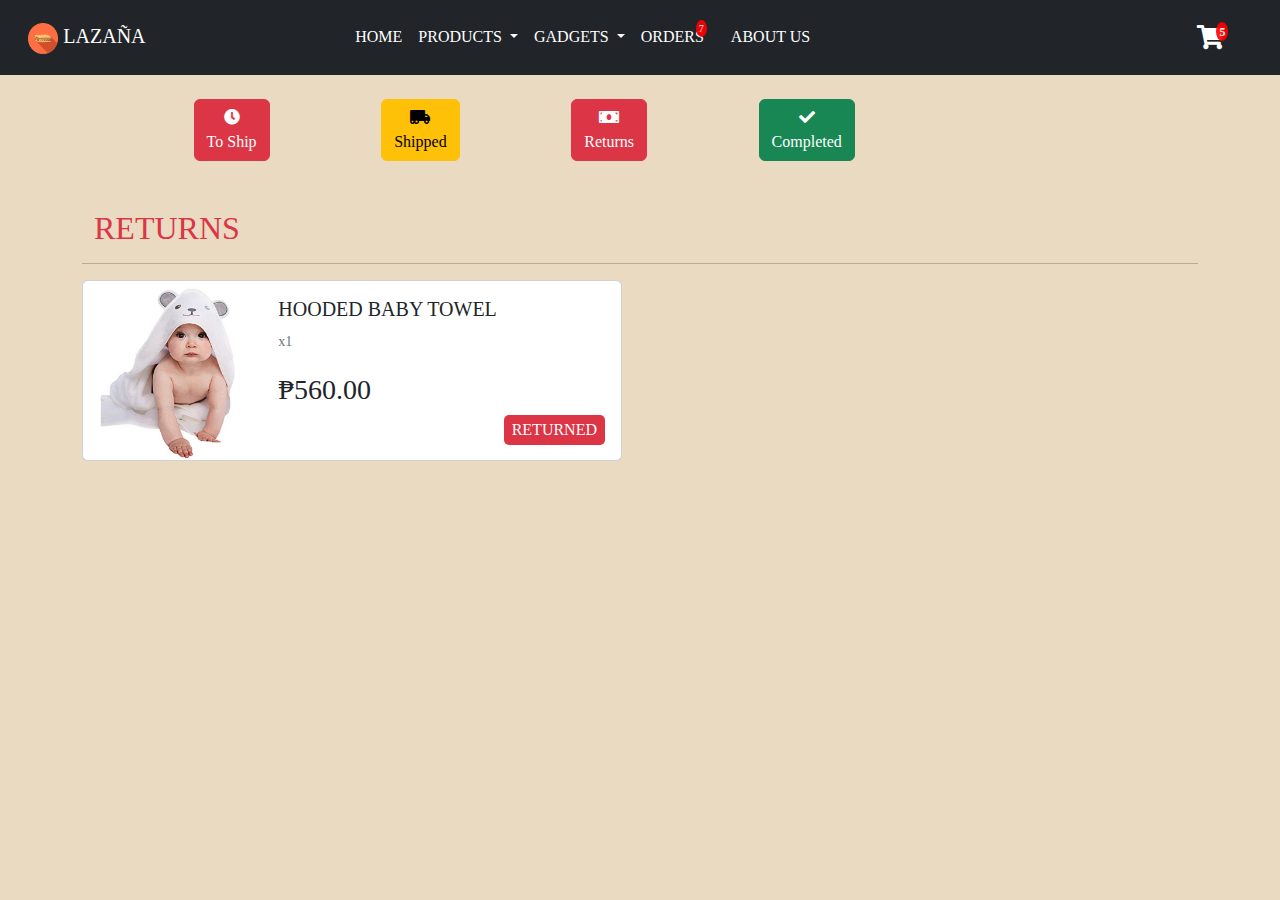
<file: orders/returns.html>
<!DOCTYPE html>
<html lang="en" dir="ltr">

<head>
    <meta charset="utf-8">
    <link rel="stylesheet" href="../style.css">
    <link rel="stylesheet" href="../bootstrap/bootstrap.min.css">
    <link rel="stylesheet" href="../fontawesome/css/all.min.css">
    <link rel="shortcut icon" href="../images/lazana-modified.png" type="image/x-icon">
    <title>LAZAÑA</title>
    <style>
        .nav-item:hover {
            background-color: #F15412;
        }
    </style>
</head>

<body style="font-family: 'Uchen', serif; background-color: #E9DAC1;">
    <nav class="navbar navbar-expand-lg bg-dark p-3">
        <div class="container-fluid">
            <a class="navbar-brand text-white"> <img src="../images/lazana-modified.png" width="10%"> LAZAÑA</a>
            <button class="navbar-toggler" type="button" data-bs-toggle="collapse"
                data-bs-target="#navbarSupportedContent" aria-controls="navbarSupportedContent" aria-expanded="false"
                aria-label="Toggle navigation">
                <span class="navbar-toggler-icon"></span>
            </button>
            <div class="collapse navbar-collapse" id="navbarSupportedContent">
                <ul class="navbar-nav me-auto mb-2 mb-lg-0">
                    <li class="nav-item">
                        <a class="nav-link active text-white" aria-current="page" href="../index.html">HOME</a>
                    </li>

                    <li class="nav-item dropdown">
                        <a class="nav-link dropdown-toggle text-white" href="#" role="button" data-bs-toggle="dropdown"
                            aria-expanded="false">
                            PRODUCTS
                        </a>
                        <ul class="dropdown-menu">
                            <li><a class="dropdown-item" href="../Products/men.html">Men</a></li>
                            <li><a class="dropdown-item" href="../Products/women.html">Women</a></li>

                            <li><a class="dropdown-item" href="../Products/kids.html">Kids</a></li>
                        </ul>
                    </li>
                    <li class="nav-item dropdown">
                        <a class="nav-link dropdown-toggle text-white" href="#" role="button" data-bs-toggle="dropdown"
                            aria-expanded="false">
                            GADGETS
                        </a>
                        <ul class="dropdown-menu">
                            <li><a class="dropdown-item" href="../Gadgets/laptops.html">Laptops</a></li>
                            <li><a class="dropdown-item" href="../Gadgets/mobile.html">Mobile</a></li>
                        </ul>
                    </li>
                    <li class="nav-item">
                        <a class="nav-link active text-white badge1" aria-current="page" href="../orders.html"
                            value=7>ORDERS</a>
                    </li>
                    <li class="nav-item">
                        <a class="nav-link active text-white" aria-current="page" href="../aboutus.html">ABOUT US</a>
                    </li>
                </ul>
                <div class="d-flex">

                    <a class="nav-link active text-white" aria-current="page" href="../cart.html">
                        <i class="fa badge" style="font-size:24px" value=5>&#xf07a;</i></a>

                </div>

            </div>
        </div>
    </nav><br>


            <div class="d-flex container">
              

                <a href="../orders.html" class="text-center btn btn-danger" style="margin-left: 10%;"><i class="fas fa-clock"></i><br>To Ship</a>

                <a href="ship.html" class="text-center btn btn-warning" style="margin-left: 10%;"><i class="fas fa-truck-moving"></i><br>Shipped</a>
                
                <a href="returns.html" class="text-center btn btn-danger" style="margin-left: 10%;"><i class="fas fa-money-bill"></i><br>Returns</a>

                <a href="completed.html" class="text-center btn btn-success" style="margin-left: 10%;"><i class="fas fa-check"></i><br>Completed</a>

            </div><br><br>




    <div class="container">
        <h2 class="container-fluid text-danger">RETURNS</h2>
        <hr>
    

    <div class="d-flex">
        <div class="card mb-3" style="max-width: 540px; margin-right: 20px;">
            <div class="row g-0">
                <div class="col-md-4">
                    <img src="../images/kids/2.jpeg" class="img-fluid rounded-start" alt="...">
                </div>
                <div class="col-md-8">
                    <div class="card-body">
                        <h5 class="card-title">HOODED BABY TOWEL</h5>
                        <p class="card-text"><small class="text-muted">x1</small></p>
                        <h2 class="card-text"><small class="text-dark">₱560.00</small></h2>
                        <span class="bg-danger text-white"
                            style="padding: 3px 8px; border-radius: 5px; float: right;">RETURNED</span>
                    </div>
                </div>
            </div>
        </div>

        

    </div>

    
    </div>




    <script src="../js/jquery-3.6.0.min.js"></script>
    <script src="../js/sweetalert.min.js"></script>
    <script src="../bootstrap/bootstrap.bundle.min.js" charset="utf-8"></script>
</body>

</html>
</file>
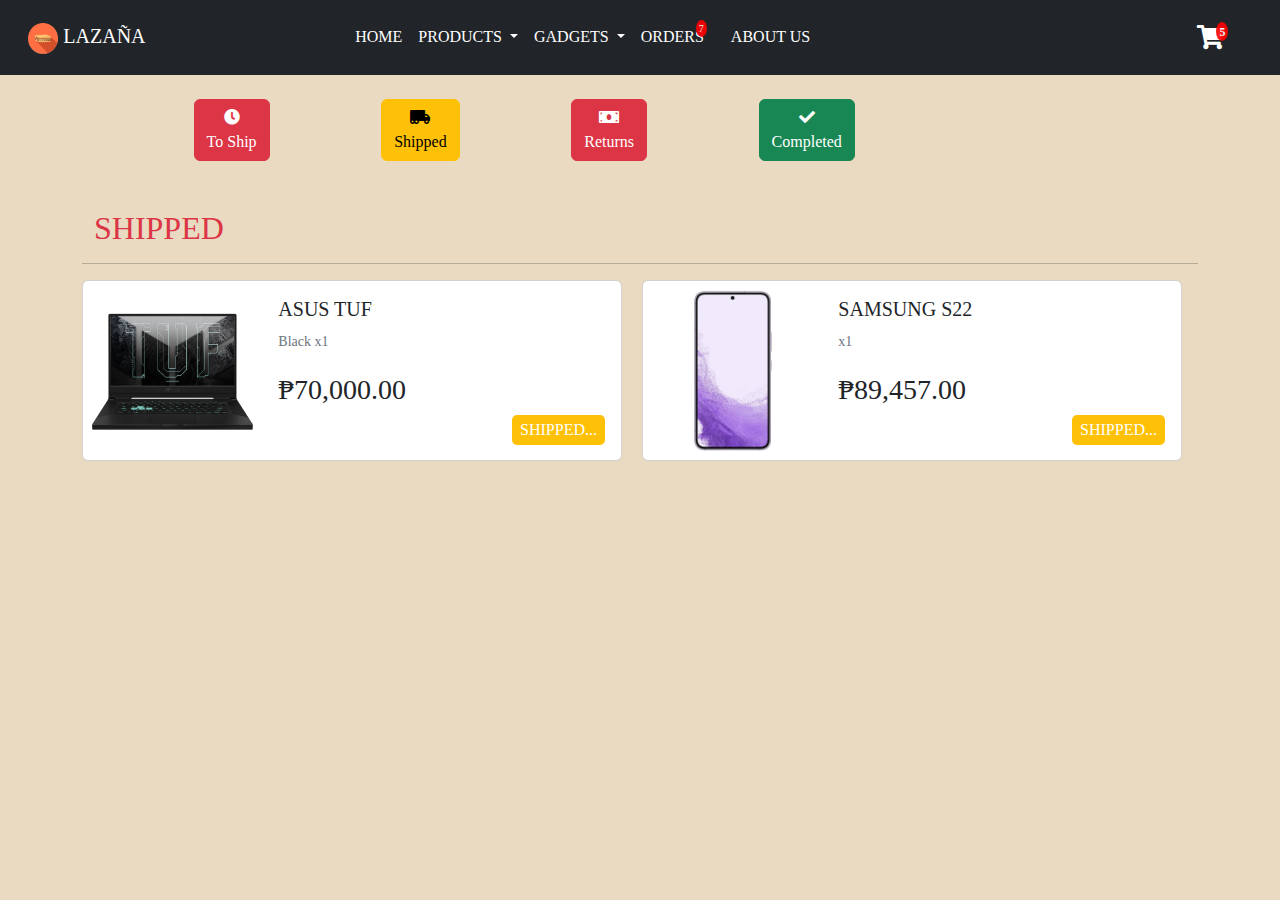
<file: orders/ship.html>
<!DOCTYPE html>
<html lang="en" dir="ltr">

<head>
    <meta charset="utf-8">
    <link rel="stylesheet" href="../style.css">
    <link rel="stylesheet" href="../bootstrap/bootstrap.min.css">
    <link rel="stylesheet" href="../fontawesome/css/all.min.css">
    <link rel="shortcut icon" href="../images/lazana-modified.png" type="image/x-icon">
    <title>LAZAÑA</title>
    <style>
        .nav-item:hover {
            background-color: #F15412;
        }
    </style>
</head>

<body style="font-family: 'Uchen', serif; background-color: #E9DAC1;">
    <nav class="navbar navbar-expand-lg bg-dark p-3">
        <div class="container-fluid">
            <a class="navbar-brand text-white"> <img src="../images/lazana-modified.png" width="10%"> LAZAÑA</a>
            <button class="navbar-toggler" type="button" data-bs-toggle="collapse"
                data-bs-target="#navbarSupportedContent" aria-controls="navbarSupportedContent" aria-expanded="false"
                aria-label="Toggle navigation">
                <span class="navbar-toggler-icon"></span>
            </button>
            <div class="collapse navbar-collapse" id="navbarSupportedContent">
                <ul class="navbar-nav me-auto mb-2 mb-lg-0">
                    <li class="nav-item">
                        <a class="nav-link active text-white" aria-current="page" href="../index.html">HOME</a>
                    </li>

                    <li class="nav-item dropdown">
                        <a class="nav-link dropdown-toggle text-white" href="#" role="button" data-bs-toggle="dropdown"
                            aria-expanded="false">
                            PRODUCTS
                        </a>
                        <ul class="dropdown-menu">
                            <li><a class="dropdown-item" href="../Products/men.html">Men</a></li>
                            <li><a class="dropdown-item" href="../Products/women.html">Women</a></li>

                            <li><a class="dropdown-item" href="../Products/kids.html">Kids</a></li>
                        </ul>
                    </li>
                    <li class="nav-item dropdown">
                        <a class="nav-link dropdown-toggle text-white" href="#" role="button" data-bs-toggle="dropdown"
                            aria-expanded="false">
                            GADGETS
                        </a>
                        <ul class="dropdown-menu">
                            <li><a class="dropdown-item" href="../Gadgets/laptops.html">Laptops</a></li>
                            <li><a class="dropdown-item" href="../Gadgets/mobile.html">Mobile</a></li>
                        </ul>
                    </li>
                    <li class="nav-item">
                        <a class="nav-link active text-white badge1" aria-current="page" href="../orders.html"
                            value=7>ORDERS</a>
                    </li>
                    <li class="nav-item">
                        <a class="nav-link active text-white" aria-current="page" href="../aboutus.html">ABOUT US</a>
                    </li>
                </ul>
                <div class="d-flex">

                    <a class="nav-link active text-white" aria-current="page" href="../cart.html">
                        <i class="fa badge" style="font-size:24px" value=5>&#xf07a;</i></a>

                </div>

            </div>
        </div>
    </nav><br>


            <div class="d-flex container">
              

                <a href="../orders.html" class="text-center btn btn-danger" style="margin-left: 10%;"><i class="fas fa-clock"></i><br>To Ship</a>

                <a href="ship.html" class="text-center btn btn-warning" style="margin-left: 10%;"><i class="fas fa-truck-moving"></i><br>Shipped</a>
                
                <a href="returns.html" class="text-center btn btn-danger" style="margin-left: 10%;"><i class="fas fa-money-bill"></i><br>Returns</a>

                <a href="completed.html" class="text-center btn btn-success" style="margin-left: 10%;"><i class="fas fa-check"></i><br>Completed</a>

            </div><br><br>




    <div class="container">
        <h2 class="container-fluid text-danger">SHIPPED</h2>
        <hr>
    

    <div class="d-flex">
        <div class="card mb-3" style="max-width: 540px; margin-right: 20px;">
            <div class="row g-0">
                <div class="col-md-4">
                    <img src="../images/laptops/12.png" class="img-fluid rounded-start" alt="...">
                </div>
                <div class="col-md-8">
                    <div class="card-body">
                        <h5 class="card-title">ASUS TUF</h5>
                        <p class="card-text"><small class="text-muted">Black x1</small></p>
                        <h2 class="card-text"><small class="text-dark">₱70,000.00</small></h2>
                        <span class="bg-warning text-white"
                            style="padding: 3px 8px; border-radius: 5px; float: right;">SHIPPED...</span>
                    </div>
                </div>
            </div>
        </div>

        <div class="card mb-3" style="max-width: 540px;">
            <div class="row g-0">
                <div class="col-md-4">
                    <img src="../images/mobile/18.webp" class="img-fluid rounded-start" alt="...">
                </div>
                <div class="col-md-8">
                    <div class="card-body">
                        <h5 class="card-title">SAMSUNG S22</h5>
                        <p class="card-text"><small class="text-muted">x1</small></p>
                        <h2 class="card-text"><small class="text-dark">₱89,457.00</small></h2>
                        
                        <span class="bg-warning text-white"
                            style="padding: 3px 8px; border-radius: 5px; float: right;">SHIPPED...</span>
                    </div>
                </div>
            </div>
        </div>

    </div>

    
    </div>




    <script src="../js/jquery-3.6.0.min.js"></script>
    <script src="../js/sweetalert.min.js"></script>
    <script src="../bootstrap/bootstrap.bundle.min.js" charset="utf-8"></script>
</body>

</html>
</file>
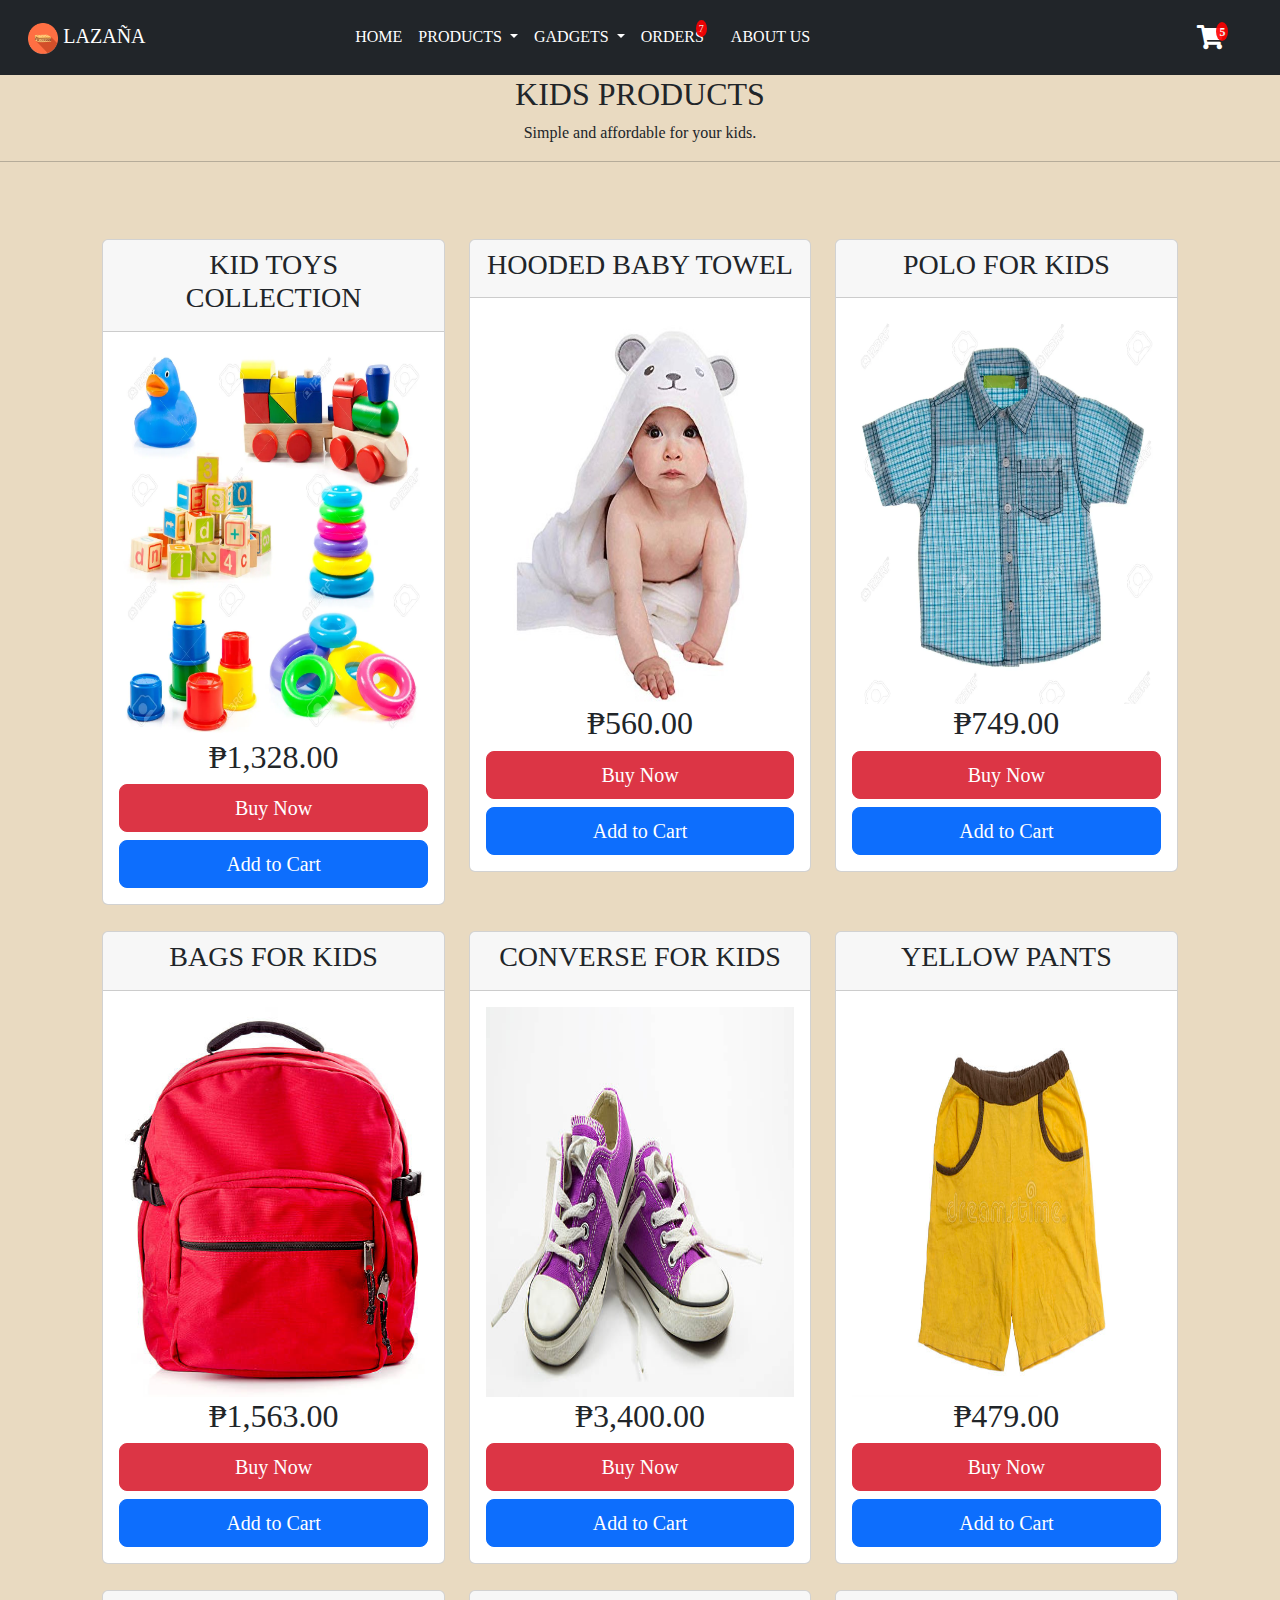
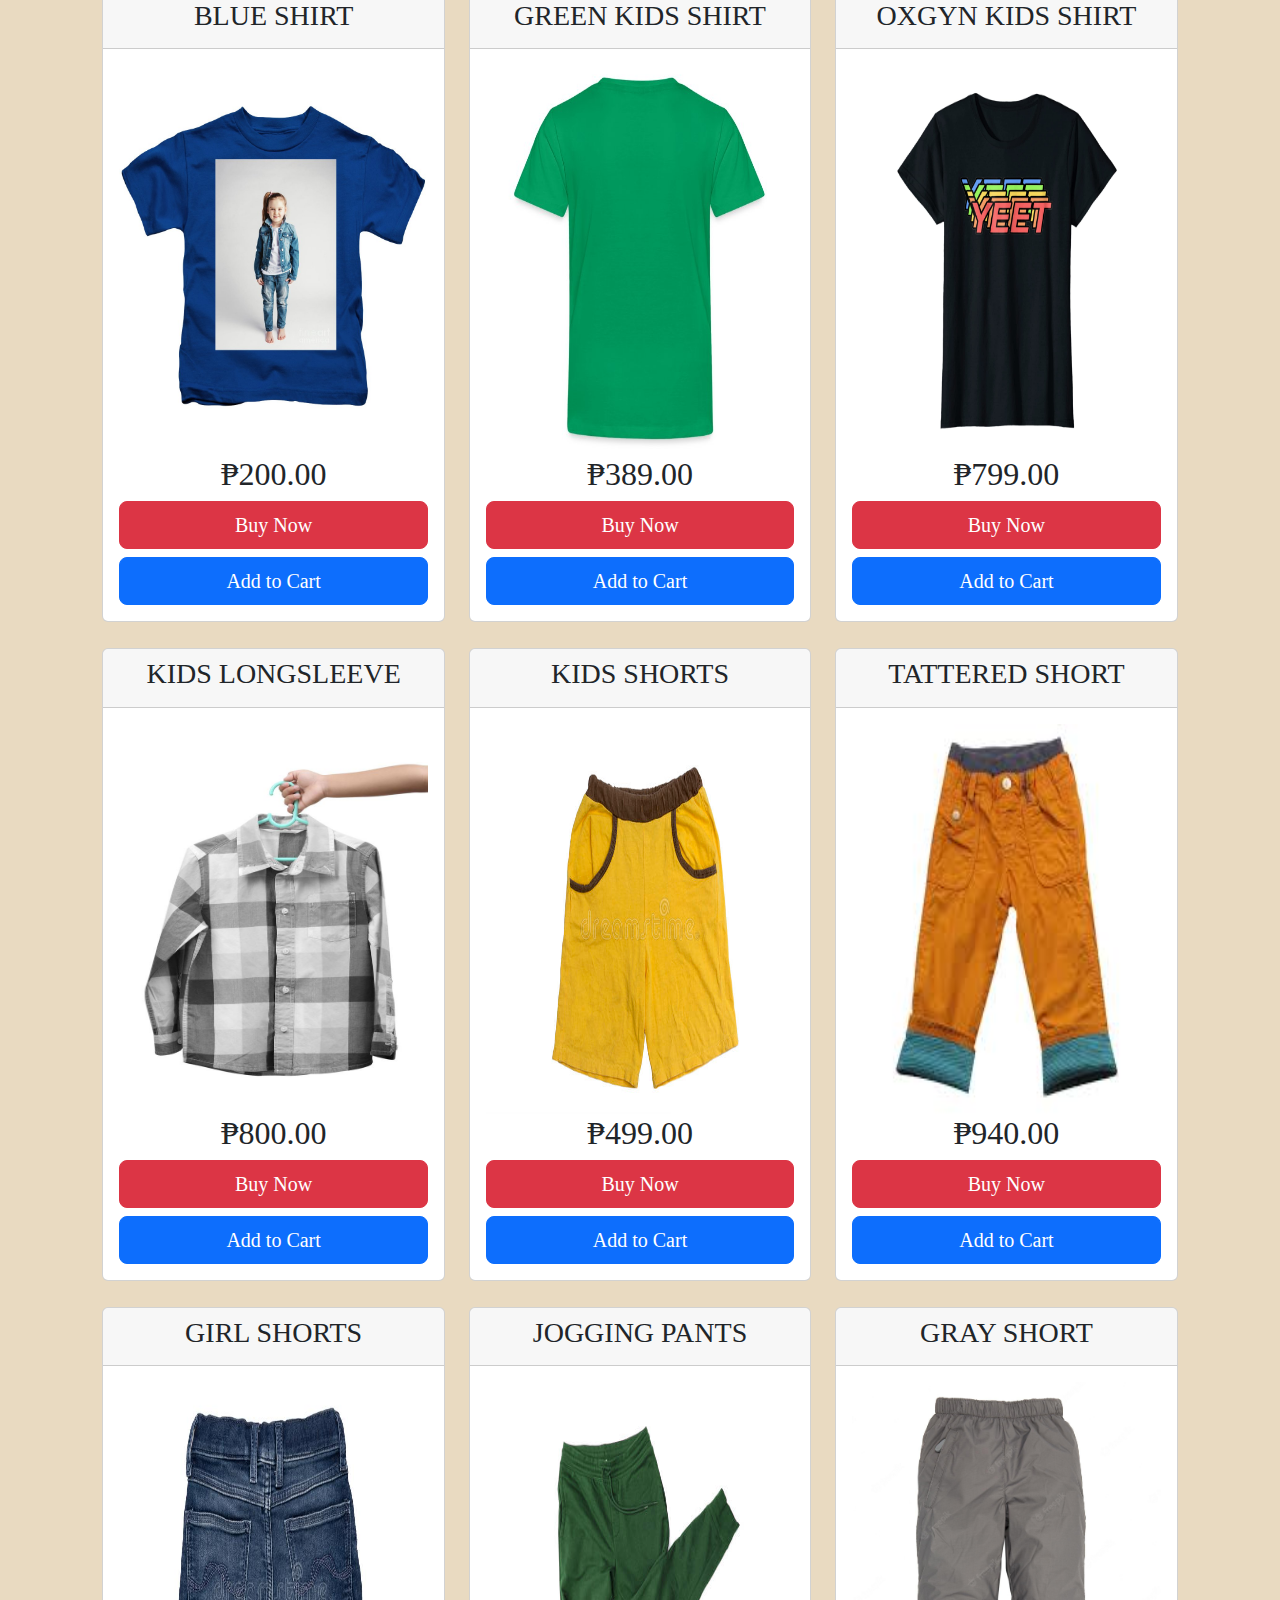
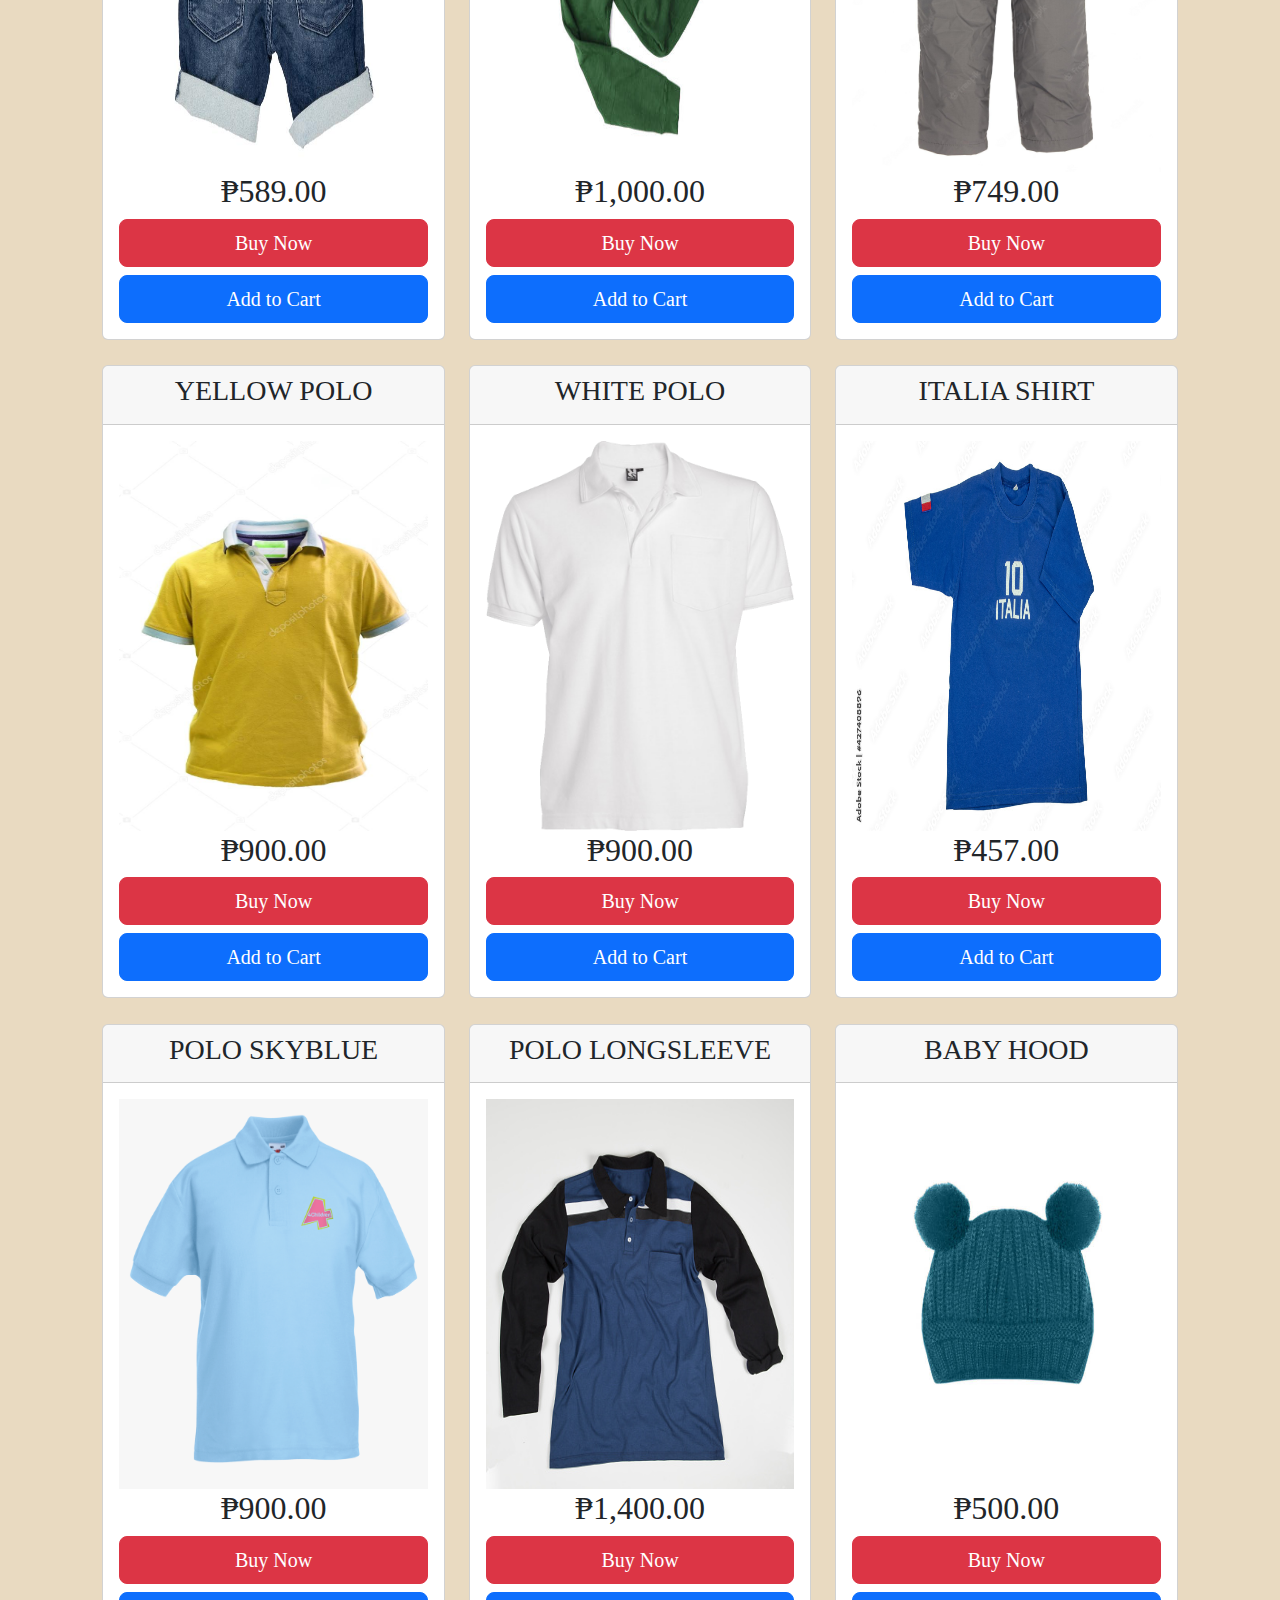
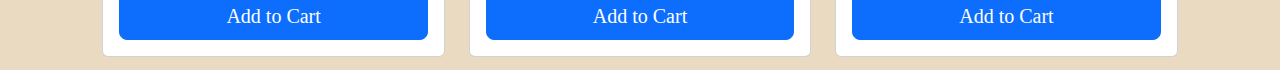
<file: Products/kids.html>
<!DOCTYPE html>
<html lang="en" dir="ltr">

<head>
  <meta charset="utf-8">
  <link rel="stylesheet" href="../style.css">
  <link rel="stylesheet" href="../bootstrap/bootstrap.min.css">
  <link rel="stylesheet" href="../fontawesome/css/all.min.css">
  <link rel="shortcut icon" href="../images/lazana-modified.png" type="image/x-icon">
  <title>LAZAÑA</title>
  <style>
    .nav-item:hover{
      background-color: #F15412;
    }
  </style>
</head>

<body style="font-family: 'Uchen', serif; background-color: #E9DAC1;">
  <nav class="navbar navbar-expand-lg bg-dark p-3">
    <div class="container-fluid">
      <a class="navbar-brand text-white"> <img src="../images/lazana-modified.png" width="10%"> LAZAÑA</a>
      <button class="navbar-toggler" type="button" data-bs-toggle="collapse" data-bs-target="#navbarSupportedContent"
        aria-controls="navbarSupportedContent" aria-expanded="false" aria-label="Toggle navigation">
        <span class="navbar-toggler-icon"></span>
      </button>
      <div class="collapse navbar-collapse" id="navbarSupportedContent">
        <ul class="navbar-nav me-auto mb-2 mb-lg-0">
          <li class="nav-item">
            <a class="nav-link active text-white" aria-current="page" href="../index.html">HOME</a>
          </li>

          <li class="nav-item dropdown">
            <a class="nav-link dropdown-toggle text-white" href="#" role="button" data-bs-toggle="dropdown"
              aria-expanded="false">
              PRODUCTS
            </a>
            <ul class="dropdown-menu">
              <li><a class="dropdown-item" href="men.html">Men</a></li>
              <li><a class="dropdown-item" href="women.html">Women</a></li>

              <li><a class="dropdown-item" href="kids.html">Kids</a></li>
            </ul>
          </li>
          <li class="nav-item dropdown">
            <a class="nav-link dropdown-toggle text-white" href="#" role="button" data-bs-toggle="dropdown"
              aria-expanded="false">
              GADGETS
            </a>
            <ul class="dropdown-menu">
              <li><a class="dropdown-item" href="../Gadgets/laptops.html">Laptops</a></li>
              <li><a class="dropdown-item" href="../Gadgets/mobile.html">Mobile</a></li>
            </ul>
          </li>
          <li class="nav-item">
            <a class="nav-link active text-white badge1" aria-current="page" href="../orders.html" value=7>ORDERS</a>
          </li>
          <li class="nav-item">
            <a class="nav-link active text-white" aria-current="page" href="../aboutus.html">ABOUT US</a>
          </li>
        </ul>
        <div class="d-flex">
          <style media="screen">
            .badge:after {
              content: attr(value);
              font-size: 12px;
              background: red;
              border-radius: 50%;
              padding: 3px;
              position: relative;
              left: -8px;
              top: -10px;
              opacity: 0.9;
            }
          </style>
          <a class="nav-link active text-white" aria-current="page" href="../cart.html">
            <i class="fa badge" style="font-size:24px" value=5>&#xf07a;</i></a>
        </div>

      </div>
    </div>
  </nav>


<!--------------------------- SECTION STARTS ------------------------------>
  <section>

    <div class="text-center pb-5">

      <h2>KIDS PRODUCTS</h2>
      <p class="p-pricing">Simple and affordable for your kids.</p>

      <hr>

    </div>


    <div class="row text-center d-flex " style="padding: 1% 8%;">

      <div class="col-lg-4">
        <div class="card">
          <div class="card-header">
            <h3>KID TOYS COLLECTION</h3>
          </div>
          <div class="card-body">
          <img src="../images/kids/1.webp" alt="" width="100%" height="390px;"><br>
              <h2>₱1,328.00</h2>
            <div class="d-grid gap-2 ">
              <button class="btn btn-danger btn-lg" onclick="buyNowClick()">Buy Now</button>
              <button type="button" class="btn btn-primary btn-lg"
               data-bs-toggle="modal" data-bs-target="#First">Add to Cart</button>
            </div>
          </div>
        </div>
      </div>



      <div class="col-lg-4">
        <div class="card">
          <div class="card-header">
            <h3>HOODED BABY TOWEL</h3>
          </div>
          <div class="card-body">
          <img src="../images/kids/2.jpeg" alt="" width="100%" height="390px;"><br>
            <h2>₱560.00</h2>
            <div class="d-grid gap-2 ">
              <button class="btn btn-danger btn-lg" onclick="buyNowClick()">Buy Now</button>
              <button type="button" class="btn btn-primary btn-lg"
               data-bs-toggle="modal" data-bs-target="#Second">Add to Cart</button>
            </div>
          </div>
        </div>
      </div>

      <div class="col-lg-4">
        <div class="card">
          <div class="card-header">
            <h3>POLO FOR KIDS</h3>
          </div>
          <div class="card-body">
          <img src="../images/kids/3.webp" alt="" width="100%" height="390px;"><br>
          <h2>₱749.00</h2>
            <div class="d-grid gap-2 ">
              <button class="btn btn-danger btn-lg" onclick="buyNowClick()">Buy Now</button>
              <button type="button" class="btn btn-primary btn-lg "
               data-bs-toggle="modal" data-bs-target="#Third">Add to Cart</button>
            </div>
          </div>
        </div>
      </div>



  </section>

  <section>


    <div class="row text-center d-flex " style="padding: 1% 8%;">

      <div class="col-lg-4">
        <div class="card">
          <div class="card-header">
            <h3>BAGS FOR KIDS</h3>
          </div>
          <div class="card-body">
          <img src="../images/kids/4.jpg" alt="" width="100%" height="390px"><br>
          <h2>₱1,563.00</h2>
            <div class="d-grid gap-2 ">
              <button class="btn btn-danger btn-lg" onclick="buyNowClick()">Buy Now</button>
              <button type="button" class="btn btn-primary btn-lg "
               data-bs-toggle="modal" data-bs-target="#Fourth">Add to Cart</button>
            </div>
          </div>
        </div>
      </div>


      <div class="col-lg-4">
        <div class="card">
          <div class="card-header">
            <h3>CONVERSE FOR KIDS</h3>
          </div>
          <div class="card-body">
          <img src="../images/kids/5.jpg" alt="" width="100%" height="390px"><br>
          <h2>₱3,400.00</h2>
            <div class="d-grid gap-2 ">
              <button class="btn btn-danger btn-lg" onclick="buyNowClick()">Buy Now</button>
              <button type="button" class="btn btn-primary btn-lg "
              data-bs-toggle="modal" data-bs-target="#Fifth">Add to Cart</button>
            </div>
          </div>
        </div>
      </div>

      <div class="col-lg-4">
        <div class="card">
          <div class="card-header">
            <h3>YELLOW PANTS</h3>
          </div>
          <div class="card-body">
          <img src="../images/kids/6.jpg" alt="" width="100%" height="390px"><br>
          <h2>₱479.00</h2>
            <div class="d-grid gap-2 ">
              <button class="btn btn-danger btn-lg" onclick="buyNowClick()">Buy Now</button>
              <button type="button" class="btn btn-primary btn-lg "
              data-bs-toggle="modal" data-bs-target="#Six">Add to Cart</button>
            </div>
          </div>
        </div>
      </div>



  </section>

    <!----------------------- 3RD SECTION ----------------------->
    <section>


      <div class="row text-center d-flex " style="padding: 1% 8%;">
  
        <div class="col-lg-4">
          <div class="card">
            <div class="card-header">
              <h3>BLUE SHIRT</h3>
            </div>
            <div class="card-body">
              <img src="../images/kids/7.jpg" alt="" width="100%" height="390px"><br>
              <h2>₱200.00</h2>
              <div class="d-grid gap-2 ">
                <button class="btn btn-danger btn-lg" onclick="buyNowClick()">Buy Now</button>
                <button type="button" class="btn btn-primary btn-lg " data-bs-toggle="modal" data-bs-target="#seven">Add
                  to Cart</button>
              </div>
            </div>
          </div>
        </div>
  
  
        <div class="col-lg-4">
          <div class="card">
            <div class="card-header">
              <h3>GREEN KIDS SHIRT</h3>
            </div>
            <div class="card-body">
              <img src="../images/kids/8.jpg" alt="" width="100%" height="390px"><br>
              <h2>₱389.00</h2>
              <div class="d-grid gap-2 ">
                <button class="btn btn-danger btn-lg" onclick="buyNowClick()">Buy Now</button>
                <button type="button" class="btn btn-primary btn-lg " data-bs-toggle="modal" data-bs-target="#eight">Add
                  to Cart</button>
              </div>
            </div>
          </div>
        </div>
  
        <div class="col-lg-4">
          <div class="card">
            <div class="card-header">
              <h3>OXGYN KIDS SHIRT</h3>
            </div>
            <div class="card-body">
              <img src="../images/kids/9.jpg" alt="" width="100%" height="390px"><br>
              <h2>₱799.00</h2>
              <div class="d-grid gap-2 ">
                <button class="btn btn-danger btn-lg" onclick="buyNowClick()">Buy Now</button>
                <button type="button" class="btn btn-primary btn-lg " data-bs-toggle="modal" data-bs-target="#nine">Add to
                  Cart</button>
              </div>
            </div>
          </div>
        </div>
      </section>
  
        <!-- 4th -->
    <section>
      <div class="row text-center d-flex " style="padding: 1% 8%;">
  
        <div class="col-lg-4">
          <div class="card">
            <div class="card-header">
              <h3>KIDS LONGSLEEVE</h3>
            </div>
            <div class="card-body">
            <img src="../images/kids/10.jpg" alt="" width="100%" height="390px"><br>
            <h2>₱800.00</h2>
              <div class="d-grid gap-2 ">
                <button class="btn btn-danger btn-lg" onclick="buyNowClick()">Buy Now</button>
                <button type="button" class="btn btn-primary btn-lg "
                 data-bs-toggle="modal" data-bs-target="#ten">Add to Cart</button>
              </div>
            </div>
          </div>
        </div>
  
  
        <div class="col-lg-4">
          <div class="card">
            <div class="card-header">
              <h3>KIDS SHORTS</h3>
            </div>
            <div class="card-body">
            <img src="../images/kids/11.jpg" alt="" width="100%" height="390px"><br>
            <h2>₱499.00</h2>
              <div class="d-grid gap-2 ">
                <button class="btn btn-danger btn-lg" onclick="buyNowClick()">Buy Now</button>
                <button type="button" class="btn btn-primary btn-lg "
                data-bs-toggle="modal" data-bs-target="#eleven">Add to Cart</button>
              </div>
            </div>
          </div>
        </div>
  
        <div class="col-lg-4">
          <div class="card">
            <div class="card-header">
              <h3>TATTERED SHORT</h3>
            </div>
            <div class="card-body">
            <img src="../images/kids/12.jpg" alt="" width="100%" height="390px"><br>
            <h2>₱940.00</h2>
              <div class="d-grid gap-2 ">
                <button class="btn btn-danger btn-lg" onclick="buyNowClick()">Buy Now</button>
                <button type="button" class="btn btn-primary btn-lg "
                data-bs-toggle="modal" data-bs-target="#twelve">Add to Cart</button>
              </div>
            </div>
          </div>
        </div>
    </section>
    <!-- 5ht -->
    <section>
      <div class="row text-center d-flex " style="padding: 1% 8%;">
  
        <div class="col-lg-4">
          <div class="card">
            <div class="card-header">
              <h3>GIRL SHORTS</h3>
            </div>
            <div class="card-body">
            <img src="../images/kids/13.jpg" alt="" width="100%" height="390px"><br>
            <h2>₱589.00</h2>
              <div class="d-grid gap-2 ">
                <button class="btn btn-danger btn-lg" onclick="buyNowClick()">Buy Now</button>
                <button type="button" class="btn btn-primary btn-lg "
                 data-bs-toggle="modal" data-bs-target="#thirteen">Add to Cart</button>
              </div>
            </div>
          </div>
        </div>
  
  
        <div class="col-lg-4">
          <div class="card">
            <div class="card-header">
              <h3>JOGGING PANTS</h3>
            </div>
            <div class="card-body">
            <img src="../images/kids/14.jpg" alt="" width="100%" height="390px"><br>
            <h2>₱1,000.00</h2>
              <div class="d-grid gap-2 ">
                <button class="btn btn-danger btn-lg" onclick="buyNowClick()">Buy Now</button>
                <button type="button" class="btn btn-primary btn-lg "
                data-bs-toggle="modal" data-bs-target="#fourteen">Add to Cart</button>
              </div>
            </div>
          </div>
        </div>
  
        <div class="col-lg-4">
          <div class="card">
            <div class="card-header">
              <h3>GRAY SHORT</h3>
            </div>
            <div class="card-body">
            <img src="../images/kids/15.jpg" alt="" width="100%" height="390px"><br>
            <h2>₱749.00</h2>
              <div class="d-grid gap-2 ">
                <button class="btn btn-danger btn-lg" onclick="buyNowClick()">Buy Now</button>
                <button type="button" class="btn btn-primary btn-lg "
                data-bs-toggle="modal" data-bs-target="#fifteen">Add to Cart</button>
              </div>
            </div>
          </div>
        </div>
    </section>
    <!-- 6th -->
    <section>
      <div class="row text-center d-flex " style="padding: 1% 8%;">
  
        <div class="col-lg-4">
          <div class="card">
            <div class="card-header">
              <h3>YELLOW POLO</h3>
            </div>
            <div class="card-body">
            <img src="../images/kids/16.jpg" alt="" width="100%" height="390px"><br>
            <h2>₱900.00</h2>
              <div class="d-grid gap-2 ">
                <button class="btn btn-danger btn-lg" onclick="buyNowClick()">Buy Now</button>
                <button type="button" class="btn btn-primary btn-lg "
                 data-bs-toggle="modal" data-bs-target="#sixteen">Add to Cart</button>
              </div>
            </div>
          </div>
        </div>
  
  
        <div class="col-lg-4">
          <div class="card">
            <div class="card-header">
              <h3>WHITE POLO</h3>
            </div>
            <div class="card-body">
            <img src="../images/kids/17.png" alt="" width="100%" height="390px"><br>
            <h2>₱900.00</h2>
              <div class="d-grid gap-2 ">
                <button class="btn btn-danger btn-lg" onclick="buyNowClick()">Buy Now</button>
                <button type="button" class="btn btn-primary btn-lg "
                data-bs-toggle="modal" data-bs-target="#seventeen">Add to Cart</button>
              </div>
            </div>
          </div>
        </div>
  
        <div class="col-lg-4">
          <div class="card">
            <div class="card-header">
              <h3>ITALIA SHIRT</h3>
            </div>
            <div class="card-body">
            <img src="../images/kids/18.jpg" alt="" width="100%" height="390px"><br>
            <h2>₱457.00</h2>
              <div class="d-grid gap-2 ">
                <button class="btn btn-danger btn-lg" onclick="buyNowClick()">Buy Now</button>
                <button type="button" class="btn btn-primary btn-lg "
                data-bs-toggle="modal" data-bs-target="#eighteen">Add to Cart</button>
              </div>
            </div>
          </div>
        </div>
    </section>
    <!-- 7th -->
    <section>
      <div class="row text-center d-flex " style="padding: 1% 8%;">
  
        <div class="col-lg-4">
          <div class="card">
            <div class="card-header">
              <h3>POLO SKYBLUE</h3>
            </div>
            <div class="card-body">
            <img src="../images/kids/19.png" alt="" width="100%" height="390px"><br>
            <h2>₱900.00</h2>
              <div class="d-grid gap-2 ">
                <button class="btn btn-danger btn-lg" onclick="buyNowClick()">Buy Now</button>
                <button type="button" class="btn btn-primary btn-lg "
                 data-bs-toggle="modal" data-bs-target="#nineteen">Add to Cart</button>
              </div>
            </div>
          </div>
        </div>
  
  
        <div class="col-lg-4">
          <div class="card">
            <div class="card-header">
              <h3>POLO LONGSLEEVE</h3>
            </div>
            <div class="card-body">
            <img src="../images/kids/20.jpg" alt="" width="100%" height="390px"><br>
            <h2>₱1,400.00</h2>
              <div class="d-grid gap-2 ">
                <button class="btn btn-danger btn-lg" onclick="buyNowClick()">Buy Now</button>
                <button type="button" class="btn btn-primary btn-lg "
                data-bs-toggle="modal" data-bs-target="#twenty">Add to Cart</button>
              </div>
            </div>
          </div>
        </div>
  
        <div class="col-lg-4">
          <div class="card">
            <div class="card-header">
              <h3>BABY HOOD</h3>
            </div>
            <div class="card-body">
            <img src="../images/kids/21.jpg" alt="" width="100%" height="390px"><br>
            <h2>₱500.00</h2>
              <div class="d-grid gap-2 ">
                <button class="btn btn-danger btn-lg" onclick="buyNowClick()">Buy Now</button>
                <button type="button" class="btn btn-primary btn-lg "
                data-bs-toggle="modal" data-bs-target="#twentyone">Add to Cart</button>
              </div>
            </div>
          </div>
        </div>
  
  
    </section>

<script src="../bootstrap/bootstrap.bundle.min.js" charset="utf-8"></script>
<script src="../js/jquery-3.6.0.min.js"></script>
<script src="../js/sweetalert.min.js" charset="utf-8"></script>
  </body>
</html>

<!--------------------------------- FIRST PRODUCT MODAL------------------------------------------>
<!-- Button trigger modal -->

<div class="modal fade" id="First" tabindex="-1" aria-labelledby="exampleModalLabel" aria-hidden="true">
  <div class="modal-dialog">
    <div class="modal-content">
      <div class="modal-header">
        <h5 class="modal-title" id="exampleModalLabel">KID TOYS COLLECTION</h5>
        <button type="button" class="btn-close" data-bs-dismiss="modal" aria-label="Close"></button>
      </div>
      <div class="modal-body">
        <img src="../images/kids/1.webp" alt="" width="100%" height="390px;"><br>
        <span>QUANTITY:</span>
        <input type="number" class="form-control">
      </div>
      <div class="modal-footer">
        <button type="button" class="btn btn-secondary" data-bs-dismiss="modal">Close</button>
        <button type="button" class="btn btn-primary" onclick="buttonClick()">Add to Cart</button>
      </div>
    </div>
  </div>
</div>
<!--------------------------------- SECOND PRODUCT MODAL------------------------------------------>
<!-- Button trigger modal -->

<div class="modal fade" id="Second" tabindex="-1" aria-labelledby="exampleModalLabel" aria-hidden="true">
  <div class="modal-dialog">
    <div class="modal-content">
      <div class="modal-header">
        <h5 class="modal-title" id="exampleModalLabel">HOODED BABY TOWEL</h5>
        <button type="button" class="btn-close" data-bs-dismiss="modal" aria-label="Close"></button>
      </div>
      <div class="modal-body">
        <img src="../images/kids/2.jpeg" alt="" width="100%" height="390px;"><br>
        <span>QUANTITY:</span>
        <input type="number" class="form-control">
      </div>
      <div class="modal-footer">
        <button type="button" class="btn btn-secondary" data-bs-dismiss="modal">Close</button>
        <button type="button" class="btn btn-primary" onclick="buttonClick2()">Add to Cart</button>
      </div>
    </div>
  </div>
</div>

<!--------------------------------- THIRD PRODUCT MODAL------------------------------------------>
<!-- Button trigger modal -->

<div class="modal fade" id="Third" tabindex="-1" aria-labelledby="exampleModalLabel" aria-hidden="true">
  <div class="modal-dialog">
    <div class="modal-content">
      <div class="modal-header">
        <h5 class="modal-title" id="exampleModalLabel">POLO FOR KIDS</h5>
        <button type="button" class="btn-close" data-bs-dismiss="modal" aria-label="Close"></button>
      </div>
      <div class="modal-body">
        <img src="../images/kids/3.webp" alt="" width="100%" height="390px;"><br>
        <span>QUANTITY:</span>
        <input type="number" class="form-control">
      </div>
      <div class="modal-footer">
        <button type="button" class="btn btn-secondary" data-bs-dismiss="modal">Close</button>
        <button type="button" class="btn btn-primary" onclick="buttonClick3()">Add to Cart</button>
      </div>
    </div>
  </div>
</div>
<!--------------------------------- FOURTH PRODUCT MODAL------------------------------------------>
<!-- Button trigger modal -->

<div class="modal fade" id="Fourth" tabindex="-1" aria-labelledby="exampleModalLabel" aria-hidden="true">
  <div class="modal-dialog">
    <div class="modal-content">
      <div class="modal-header">
        <h5 class="modal-title" id="exampleModalLabel">BAGS FOR KIDS</h5>
        <button type="button" class="btn-close" data-bs-dismiss="modal" aria-label="Close"></button>
      </div>
      <div class="modal-body">
        <img src="../images/kids/4.jpg" alt="" width="100%" height="390px;"><br>
        <span>QUANTITY:</span>
        <input type="number" class="form-control">
      </div>
      <div class="modal-footer">
        <button type="button" class="btn btn-secondary" data-bs-dismiss="modal">Close</button>
        <button type="button" class="btn btn-primary" onclick="buttonClick4()">Add to Cart</button>
      </div>
    </div>
  </div>
</div>
<!--------------------------------- FIFTH PRODUCT MODAL------------------------------------------>
<!-- Button trigger modal -->

<div class="modal fade" id="Fifth" tabindex="-1" aria-labelledby="exampleModalLabel" aria-hidden="true">
  <div class="modal-dialog">
    <div class="modal-content">
      <div class="modal-header">
        <h5 class="modal-title" id="exampleModalLabel">CONVERSE FOR KIDS</h5>
        <button type="button" class="btn-close" data-bs-dismiss="modal" aria-label="Close"></button>
      </div>
      <div class="modal-body">
        <img src="../images/kids/5.jpg" alt="" width="100%" height="390px;"><br>
        <span>QUANTITY:</span>
        <input type="number" class="form-control">
      </div>
      <div class="modal-footer">
        <button type="button" class="btn btn-secondary" data-bs-dismiss="modal">Close</button>
        <button type="button" class="btn btn-primary" onclick="buttonClick5()">Add to Cart</button>
      </div>
    </div>
  </div>
</div>
<!--------------------------------- SIX PRODUCT MODAL------------------------------------------>
<!-- Button trigger modal -->

<div class="modal fade" id="Six" tabindex="-1" aria-labelledby="exampleModalLabel" aria-hidden="true">
  <div class="modal-dialog">
    <div class="modal-content">
      <div class="modal-header">
        <h5 class="modal-title" id="exampleModalLabel">YELLOW PANTS</h5>
        <button type="button" class="btn-close" data-bs-dismiss="modal" aria-label="Close"></button>
      </div>
      <div class="modal-body">
        <img src="../images/kids/6.jpg" alt="" width="100%" height="390px;"><br>
        <span>QUANTITY:</span>
        <input type="number" class="form-control">
      </div>
      <div class="modal-footer">
        <button type="button" class="btn btn-secondary" data-bs-dismiss="modal">Close</button>
        <button type="button" class="btn btn-primary" onclick="buttonClick6()">Add to Cart</button>
      </div>
    </div>
  </div>
</div>

<!--------------------------------- SEVEN PRODUCT MODAL------------------------------------------>
<div class="modal fade" id="seven" tabindex="-1" aria-labelledby="exampleModalLabel" aria-hidden="true">
  <div class="modal-dialog">
    <div class="modal-content">
      <div class="modal-header">
        <h5 class="modal-title" id="exampleModalLabel">OPPO FIND X</h5>
        <button type="button" class="btn-close" data-bs-dismiss="modal" aria-label="Close"></button>
      </div>
      <div class="modal-body">
        <img src="../images/kids/7.jpg" alt="" width="100%" height="390px;"><br>
        <span>QUANTITY:</span>
        <input type="number" class="form-control">
      </div>
      <div class="modal-footer">
        <button type="button" class="btn btn-secondary" data-bs-dismiss="modal">Close</button>
        <button type="button" class="btn btn-primary" onclick="buttonClick7()">Add to Cart</button>
      </div>
    </div>
  </div>
</div>

<!--------------------------------- EIGHT PRODUCT MODAL------------------------------------------>
<div class="modal fade" id="eight" tabindex="-1" aria-labelledby="exampleModalLabel" aria-hidden="true">
  <div class="modal-dialog">
    <div class="modal-content">
      <div class="modal-header">
        <h5 class="modal-title" id="exampleModalLabel">OPPO A15</h5>
        <button type="button" class="btn-close" data-bs-dismiss="modal" aria-label="Close"></button>
      </div>
      <div class="modal-body">
        <img src="../images/kids/8.jpg" alt="" width="100%" height="390px;"><br>
        <span>QUANTITY:</span>
        <input type="number" class="form-control">
      </div>
      <div class="modal-footer">
        <button type="button" class="btn btn-secondary" data-bs-dismiss="modal">Close</button>
        <button type="button" class="btn btn-primary" onclick="buttonClick8()">Add to Cart</button>
      </div>
    </div>
  </div>
</div>

<!--------------------------------- Nine PRODUCT MODAL------------------------------------------>
<div class="modal fade" id="nine" tabindex="-1" aria-labelledby="exampleModalLabel" aria-hidden="true">
  <div class="modal-dialog">
    <div class="modal-content">
      <div class="modal-header">
        <h5 class="modal-title" id="exampleModalLabel">OPPO R15</h5>
        <button type="button" class="btn-close" data-bs-dismiss="modal" aria-label="Close"></button>
      </div>
      <div class="modal-body">
        <img src="../images/kids/9.jpg" alt="" width="100%" height="390px;"><br>
        <span>QUANTITY:</span>
        <input type="number" class="form-control">
      </div>
      <div class="modal-footer">
        <button type="button" class="btn btn-secondary" data-bs-dismiss="modal">Close</button>
        <button type="button" class="btn btn-primary" onclick="buttonClick9()">Add to Cart</button>
      </div>
    </div>
  </div>

</div>
<!--------------------------------- TEN PRODUCT MODAL------------------------------------------>
<div class="modal fade" id="ten" tabindex="-1" aria-labelledby="exampleModalLabel" aria-hidden="true">
  <div class="modal-dialog">
    <div class="modal-content">
      <div class="modal-header">
        <h5 class="modal-title" id="exampleModalLabel">OPPO FIND X3	</h5>
        <button type="button" class="btn-close" data-bs-dismiss="modal" aria-label="Close"></button>
      </div>
      <div class="modal-body">
        <img src="../images/kids/10.jpg" alt="" width="100%" height="390px;"><br>
        <span>QUANTITY:</span>
        <input type="number" class="form-control">
      </div>
      <div class="modal-footer">
        <button type="button" class="btn btn-secondary" data-bs-dismiss="modal">Close</button>
        <button type="button" class="btn btn-primary" onclick="buttonClick10()">Add to Cart</button>
      </div>
    </div>
  </div>
</div>
<!--------------------------------- ELEVEN PRODUCT MODAL------------------------------------------>
<div class="modal fade" id="eleven" tabindex="-1" aria-labelledby="exampleModalLabel" aria-hidden="true">
  <div class="modal-dialog">
    <div class="modal-content">
      <div class="modal-header">
        <h5 class="modal-title" id="exampleModalLabel">IPHONE 11 PRO	</h5>
        <button type="button" class="btn-close" data-bs-dismiss="modal" aria-label="Close"></button>
      </div>
      <div class="modal-body">
        <img src="../images/kids/11.jpg" alt="" width="100%" height="390px;"><br>
        <span>QUANTITY:</span>
        <input type="number" class="form-control">
      </div>
      <div class="modal-footer">
        <button type="button" class="btn btn-secondary" data-bs-dismiss="modal">Close</button>
        <button type="button" class="btn btn-primary" onclick="buttonClick11()">Add to Cart</button>
      </div>
    </div>
  </div>
</div>

<!--------------------------------- twelve PRODUCT MODAL------------------------------------------>
<div class="modal fade" id="twelve" tabindex="-1" aria-labelledby="exampleModalLabel" aria-hidden="true">
  <div class="modal-dialog">
    <div class="modal-content">
      <div class="modal-header">
        <h5 class="modal-title" id="exampleModalLabel">IPHONE 8</h5>
        <button type="button" class="btn-close" data-bs-dismiss="modal" aria-label="Close"></button>
      </div>
      <div class="modal-body">
        <img src="../images/kids/12.jpg" alt="" width="100%" height="390px;"><br>
        <span>QUANTITY:</span>
        <input type="number" class="form-control">
      </div>
      <div class="modal-footer">
        <button type="button" class="btn btn-secondary" data-bs-dismiss="modal">Close</button>
        <button type="button" class="btn btn-primary" onclick="buttonClick12()">Add to Cart</button>
      </div>
    </div>
  </div>
</div>
<!--------------------------------- Thirteen PRODUCT MODAL------------------------------------------>
<div class="modal fade" id="thirteen" tabindex="-1" aria-labelledby="exampleModalLabel" aria-hidden="true">
  <div class="modal-dialog">
    <div class="modal-content">
      <div class="modal-header">
        <h5 class="modal-title" id="exampleModalLabel">IPHONE 7</h5>
        <button type="button" class="btn-close" data-bs-dismiss="modal" aria-label="Close"></button>
      </div>
      <div class="modal-body">
        <img src="../images/kids/13.jpg" alt="" width="100%" height="390px;"><br>
        <span>QUANTITY:</span>
        <input type="number" class="form-control">
      </div>
      <div class="modal-footer">
        <button type="button" class="btn btn-secondary" data-bs-dismiss="modal">Close</button>
        <button type="button" class="btn btn-primary" onclick="buttonClick13()">Add to Cart</button>
      </div>
    </div>
  </div>
</div>

<!--------------------------------- Fourteen PRODUCT MODAL------------------------------------------>
<div class="modal fade" id="fourteen" tabindex="-1" aria-labelledby="exampleModalLabel" aria-hidden="true">
  <div class="modal-dialog">
    <div class="modal-content">
      <div class="modal-header">
        <h5 class="modal-title" id="exampleModalLabel">IPHONE 7 PLUS</h5>
        <button type="button" class="btn-close" data-bs-dismiss="modal" aria-label="Close"></button>
      </div>
      <div class="modal-body">
        <img src="../images/kids/14.jpg" alt="" width="100%" height="390px;"><br>
        <span>QUANTITY:</span>
        <input type="number" class="form-control">
      </div>
      <div class="modal-footer">
        <button type="button" class="btn btn-secondary" data-bs-dismiss="modal">Close</button>
        <button type="button" class="btn btn-primary" onclick="buttonClick14()">Add to Cart</button>
      </div>
    </div>
  </div>
</div>

<!--------------------------------- Fifteen PRODUCT MODAL------------------------------------------>
<div class="modal fade" id="fifteen" tabindex="-1" aria-labelledby="exampleModalLabel" aria-hidden="true">
  <div class="modal-dialog">
    <div class="modal-content">
      <div class="modal-header">
        <h5 class="modal-title" id="exampleModalLabel">IPHONE 6</h5>
        <button type="button" class="btn-close" data-bs-dismiss="modal" aria-label="Close"></button>
      </div>
      <div class="modal-body">
        <img src="../images/kids/15.jpg" alt="" width="100%" height="390px;"><br>
        <span>QUANTITY:</span>
        <input type="number" class="form-control">
      </div>
      <div class="modal-footer">
        <button type="button" class="btn btn-secondary" data-bs-dismiss="modal">Close</button>
        <button type="button" class="btn btn-primary" onclick="buttonClick15()">Add to Cart</button>
      </div>
    </div>
  </div>
</div>
<!--------------------------------- sixteeen PRODUCT MODAL------------------------------------------>
<div class="modal fade" id="sixteen" tabindex="-1" aria-labelledby="exampleModalLabel" aria-hidden="true">
  <div class="modal-dialog">
    <div class="modal-content">
      <div class="modal-header">
        <h5 class="modal-title" id="exampleModalLabel">GALAXY S6</h5>
        <button type="button" class="btn-close" data-bs-dismiss="modal" aria-label="Close"></button>
      </div>
      <div class="modal-body">
        <img src="../images/kids/16.jpg" alt="" width="100%" height="390px;"><br>
        <span>QUANTITY:</span>
        <input type="number" class="form-control">
      </div>
      <div class="modal-footer">
        <button type="button" class="btn btn-secondary" data-bs-dismiss="modal">Close</button>
        <button type="button" class="btn btn-primary" onclick="buttonClick16()">Add to Cart</button>
      </div>
    </div>
  </div>
</div>
<!--------------------------------- seventeen PRODUCT MODAL------------------------------------------>
<div class="modal fade" id="seventeen" tabindex="-1" aria-labelledby="exampleModalLabel" aria-hidden="true">
  <div class="modal-dialog">
    <div class="modal-content">
      <div class="modal-header">
        <h5 class="modal-title" id="exampleModalLabel">SAMSUNG A03s</h5>
        <button type="button" class="btn-close" data-bs-dismiss="modal" aria-label="Close"></button>
      </div>
      <div class="modal-body">
        <img src="../images/kids/17.png" alt="" width="100%" height="390px;"><br>
        <span>QUANTITY:</span>
        <input type="number" class="form-control">
      </div>
      <div class="modal-footer">
        <button type="button" class="btn btn-secondary" data-bs-dismiss="modal">Close</button>
        <button type="button" class="btn btn-primary" onclick="buttonClick17()">Add to Cart</button>
      </div>
    </div>
  </div>
</div>
<!--------------------------------- eighteenPRODUCT MODAL------------------------------------------>
<div class="modal fade" id="eighteen" tabindex="-1" aria-labelledby="exampleModalLabel" aria-hidden="true">
  <div class="modal-dialog">
    <div class="modal-content">
      <div class="modal-header">
        <h5 class="modal-title" id="exampleModalLabel">SAMSUNG S22</h5>
        <button type="button" class="btn-close" data-bs-dismiss="modal" aria-label="Close"></button>
      </div>
      <div class="modal-body">
        <img src="../images/kids/18.jpg" alt="" width="100%" height="390px;"><br>
        <span>QUANTITY:</span>
        <input type="number" class="form-control">
      </div>
      <div class="modal-footer">
        <button type="button" class="btn btn-secondary" data-bs-dismiss="modal">Close</button>
        <button type="button" class="btn btn-primary" onclick="buttonClick18()">Add to Cart</button>
      </div>
    </div>
  </div>
</div>
<!--------------------------------- nineteen PRODUCT MODAL------------------------------------------>
<div class="modal fade" id="nineteen" tabindex="-1" aria-labelledby="exampleModalLabel" aria-hidden="true">
  <div class="modal-dialog">
    <div class="modal-content">
      <div class="modal-header">
        <h5 class="modal-title" id="exampleModalLabel">SAMSUNG A51</h5>
        <button type="button" class="btn-close" data-bs-dismiss="modal" aria-label="Close"></button>
      </div>
      <div class="modal-body">
        <img src="../images/kids/19.png" alt="" width="100%" height="390px;"><br>
        <span>QUANTITY:</span>
        <input type="number" class="form-control">
      </div>
      <div class="modal-footer">
        <button type="button" class="btn btn-secondary" data-bs-dismiss="modal">Close</button>
        <button type="button" class="btn btn-primary" onclick="buttonClick19()">Add to Cart</button>
      </div>
    </div>
  </div>
</div>

<!--------------------------------- twenty PRODUCT MODAL------------------------------------------>
<div class="modal fade" id="twenty" tabindex="-1" aria-labelledby="exampleModalLabel" aria-hidden="true">
  <div class="modal-dialog">
    <div class="modal-content">
      <div class="modal-header">
        <h5 class="modal-title" id="exampleModalLabel">SAMSUMG NOTE 7</h5>
        <button type="button" class="btn-close" data-bs-dismiss="modal" aria-label="Close"></button>
      </div>
      <div class="modal-body">
        <img src="../images/kids/20.jpg" alt="" width="100%" height="390px;"><br>
        <span>QUANTITY:</span>
        <input type="number" class="form-control">
      </div>
      <div class="modal-footer">
        <button type="button" class="btn btn-secondary" data-bs-dismiss="modal">Close</button>
        <button type="button" class="btn btn-primary" onclick="buttonClick20()">Add to Cart</button>
      </div>
    </div>
  </div>
</div>
<!--------------------------------- twentyone PRODUCT MODAL------------------------------------------>
<div class="modal fade" id="twentyone" tabindex="-1" aria-labelledby="exampleModalLabel" aria-hidden="true">
  <div class="modal-dialog">
    <div class="modal-content">
      <div class="modal-header">
        <h5 class="modal-title" id="exampleModalLabel">SAMSUNG A52</h5>
        <button type="button" class="btn-close" data-bs-dismiss="modal" aria-label="Close"></button>
      </div>
      <div class="modal-body">
        <img src="../images/kids/21.jpg" alt="" width="100%" height="390px;"><br>
        <span>QUANTITY:</span>
        <input type="number" class="form-control">
      </div>
      <div class="modal-footer">
        <button type="button" class="btn btn-secondary" data-bs-dismiss="modal">Close</button>
        <button type="button" class="btn btn-primary" onclick="buttonClick21()">Add to Cart</button>
      </div>
    </div>
  </div>
</div>

<!-- BUY MODAL -->

<div class="modal fade" id="buyModal" tabindex="-1" aria-labelledby="exampleModalLabel" aria-hidden="true">
  <div class="modal-dialog">
    <div class="modal-content">
      <div class="modal-header">
        <button type="button" class="btn-close" data-bs-dismiss="modal" aria-label="Close"></button>
      </div>
      <div class="modal-body">
        <span class="text-center">QUANTITY:</span>
        <div class="wrapper1 text-center">
          <span class="minus">-</span>
          <span class="num">01</span>
          <span class="plus">+</span>
        </div>
      </div>
      <div class="modal-footer">
        <button type="button" class="btn btn-secondary" data-bs-dismiss="modal">Close</button>
        <button type="button" class="btn btn-primary" onclick="buyInfo()">Buy Now</button>
      </div>
    </div>
  </div>
</div>

<!-- BUY NOW MODAL INFO -->
<div class="modal fade" id="buyInfo">
  <div class="modal-dialog">
    <div class="modal-content">

      <!-- username, lname, fname, gender, phone, user_type_id -->

      <div class="modal-header text-center">
        <h3 class="modal-title w-100 dark-grey-text font-weight-bold">Shipping Address</h3>
        <button type="button" class="close" data-bs-dismiss="modal" aria-lable="close">&times;</button>
      </div>
      <form id="form1">
        <div class="modal-body mx-4">
          <div class="md-form">
            <label data-error="wrong" data-success="right">Name</label>
            <span class="text-danger">*</span></label>
            <input type="text" class="form-control validate" id="cp_username" required>
          </div>
          <div class="md-form">
            <label data-error="wrong" data-success="right">Number</label>
            <span class="text-danger">*</span></label>
            <input type="number" class="form-control validate"  required><br>
          </div>
                    <h3 class="text-center">Address Information</h3>
          <div class="md-form">
            <label data-error="wrong" data-success="right">Region</label>
            <span class="text-danger">*</span></label>
            <input type="text" class="form-control validate" id="cp_re_new_password" required>
          </div>
          <div class="md-form">
            <div class="md-form">
              <label data-error="wrong" data-success="right">City</label>
              <span class="text-danger">*</span></label>
              <input type="text" class="form-control validate"  required>
            </div>
            <div class="md-form">
            <label data-error="wrong" data-success="right">Address</label>
            <span class="text-danger">*</span></label>
            <input type="text" class="form-control validate"  required>
          </div>
          <h3 class="text-center">Payment Method</h3>
          <div class="md-form">
            <select class='form-control' name='gender' id="pay1"  required>
              <option value="" disabled selected hidden>--Payment Method--</option>
              <option value="1">Cash On Delivery</option>
              <option value="2">Gcash</option>
              <option value="3">Debit/Credit Card</option>
              <option value="4">Paymaya</option>
            </select>
          </div>
          <div class="text-center mt-3">
            <button type="submit" class="btn btn-primary btn-block z-depth-1a">SUBMIT</button>
          </div>
        </div>
    </div>
  </form>
  </div>
</div>
</div>

 <!----------- DEBIT CREDIT MODAL ---------------->
 <div class="modal fade" id="debitModal">
  <div class="modal-dialog">
    <div class="modal-content">

      <!-- username, lname, fname, gender, phone, user_type_id -->

      <div class="modal-header text-center">
        <h3 class="modal-title w-100 dark-grey-text font-weight-bold">CARD INFORMATION</h3>
        <button type="button" class="close" data-bs-dismiss="modal" aria-lable="close">&times;</button>
      </div>
     
        <div class="modal-body mx-4">
          <div class="md-form">
            <label data-error="wrong" data-success="right">Card Number</label>
            <span class="text-danger">*</span></label>
            <input type="text" class="form-control validate" placeholder="1234 3213 2313 3213" required><br>
          </div>
          <div class="md-form">
            <span class="text-danger">*</span></label>
            <input type="text" class="form-control validate" id="cp_re_new_password" placeholder="Expiration Date(MM/YY)" required>
          </div>
          <div class="md-form">
            <div class="md-form">
           
              <span class="text-danger">*</span></label>
              <input type="text" class="form-control validate" placeholder="CVV/CVC" required>
            </div>
            <div class="md-form">
           
            <span class="text-danger">*</span></label>
            <input type="text" class="form-control validate" placeholder="Full Name" required>
          </div>
      
          <div class="text-center mt-3">
            <button type="submit" class="btn btn-primary btn-block z-depth-1a" onclick="buySubmit1()">SUBMIT</button>
          </div>
        </div>
    </div>
 
  </div>
</div>




<script>

$('#form1').submit(function(e){
        e.preventDefault()
        let pay = $('#pay1').val()

      if(pay == "3"){
        $('#buyInfo').modal('hide');
       $('#debitModal').modal('show');
      }
      else{

      swal('Order Placed', '', 'success');
          $("#buyModal").modal('hide')
          $("#buyInfo").modal('hide')
          
          setTimeout("location.href = '../index.html';", 2500);
      }
  })

  // buy information button
  function buyInfo() {
    $('#buyInfo').modal('show')
    $('#buyModal').modal('hide') 
  }

  //click button buy now
  function buyNowClick() {
    $('#buyModal').modal('show') 
  }

  //submit buy now
  function buySubmit1(){
    swal('Order Placed', '', 'success');
    $("#buyModal").modal('hide')
    $("#buyInfo").modal('hide')
    $('#debitModal').modal('hide');
    
    setTimeout("location.href = 'index.html';", 2500);
  
}
  function buttonClick(){
     swal('Added to Cart', '', 'success');
     $("#First").modal('hide');
  }
  function buttonClick2(){
     swal('Added to Cart', '', 'success');
     $("#Second").modal('hide');
  }
  function buttonClick3(){
     swal('Added to Cart', '', 'success');
     $("#Third").modal('hide');
  }
  function buttonClick4(){
     swal('Added to Cart', '', 'success');
     $("#Fourth").modal('hide');
  }
  function buttonClick5(){
     swal('Added to Cart', '', 'success');
     $("#Fifth").modal('hide');
  }
  function buttonClick6(){
     swal('Added to Cart', '', 'success');
     $("#Six").modal('hide');
  }

  const plus = document.querySelector(".plus"),
    minus = document.querySelector(".minus"),
    num = document.querySelector(".num");
  let a = 1;
  plus.addEventListener("click", () => {
    a++;
    a = (a < 10) ? "0" + a : a;
    num.innerText = a;
  });

  minus.addEventListener("click", () => {
    if (a > 1) {
      a--;
      a = (a < 10) ? "0" + a : a;
      num.innerText = a;
    }
  });

</script>
</file>
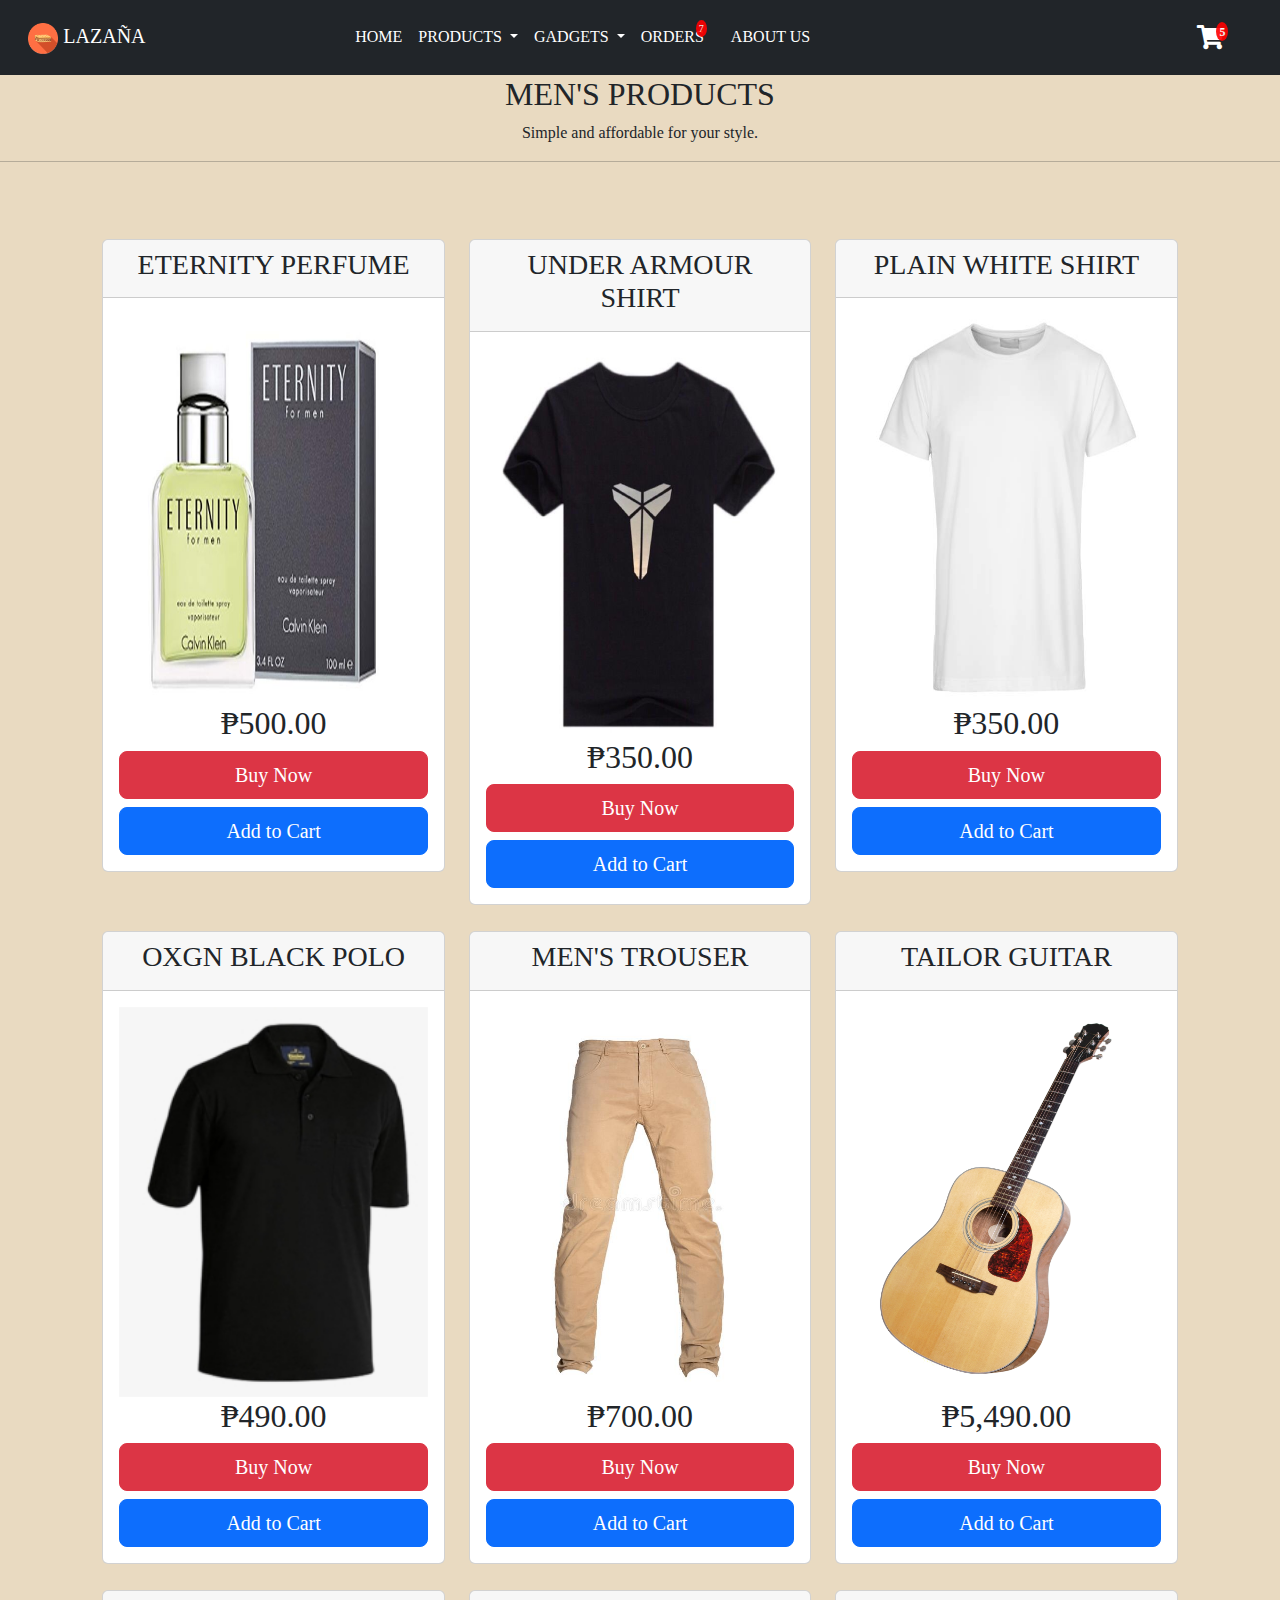
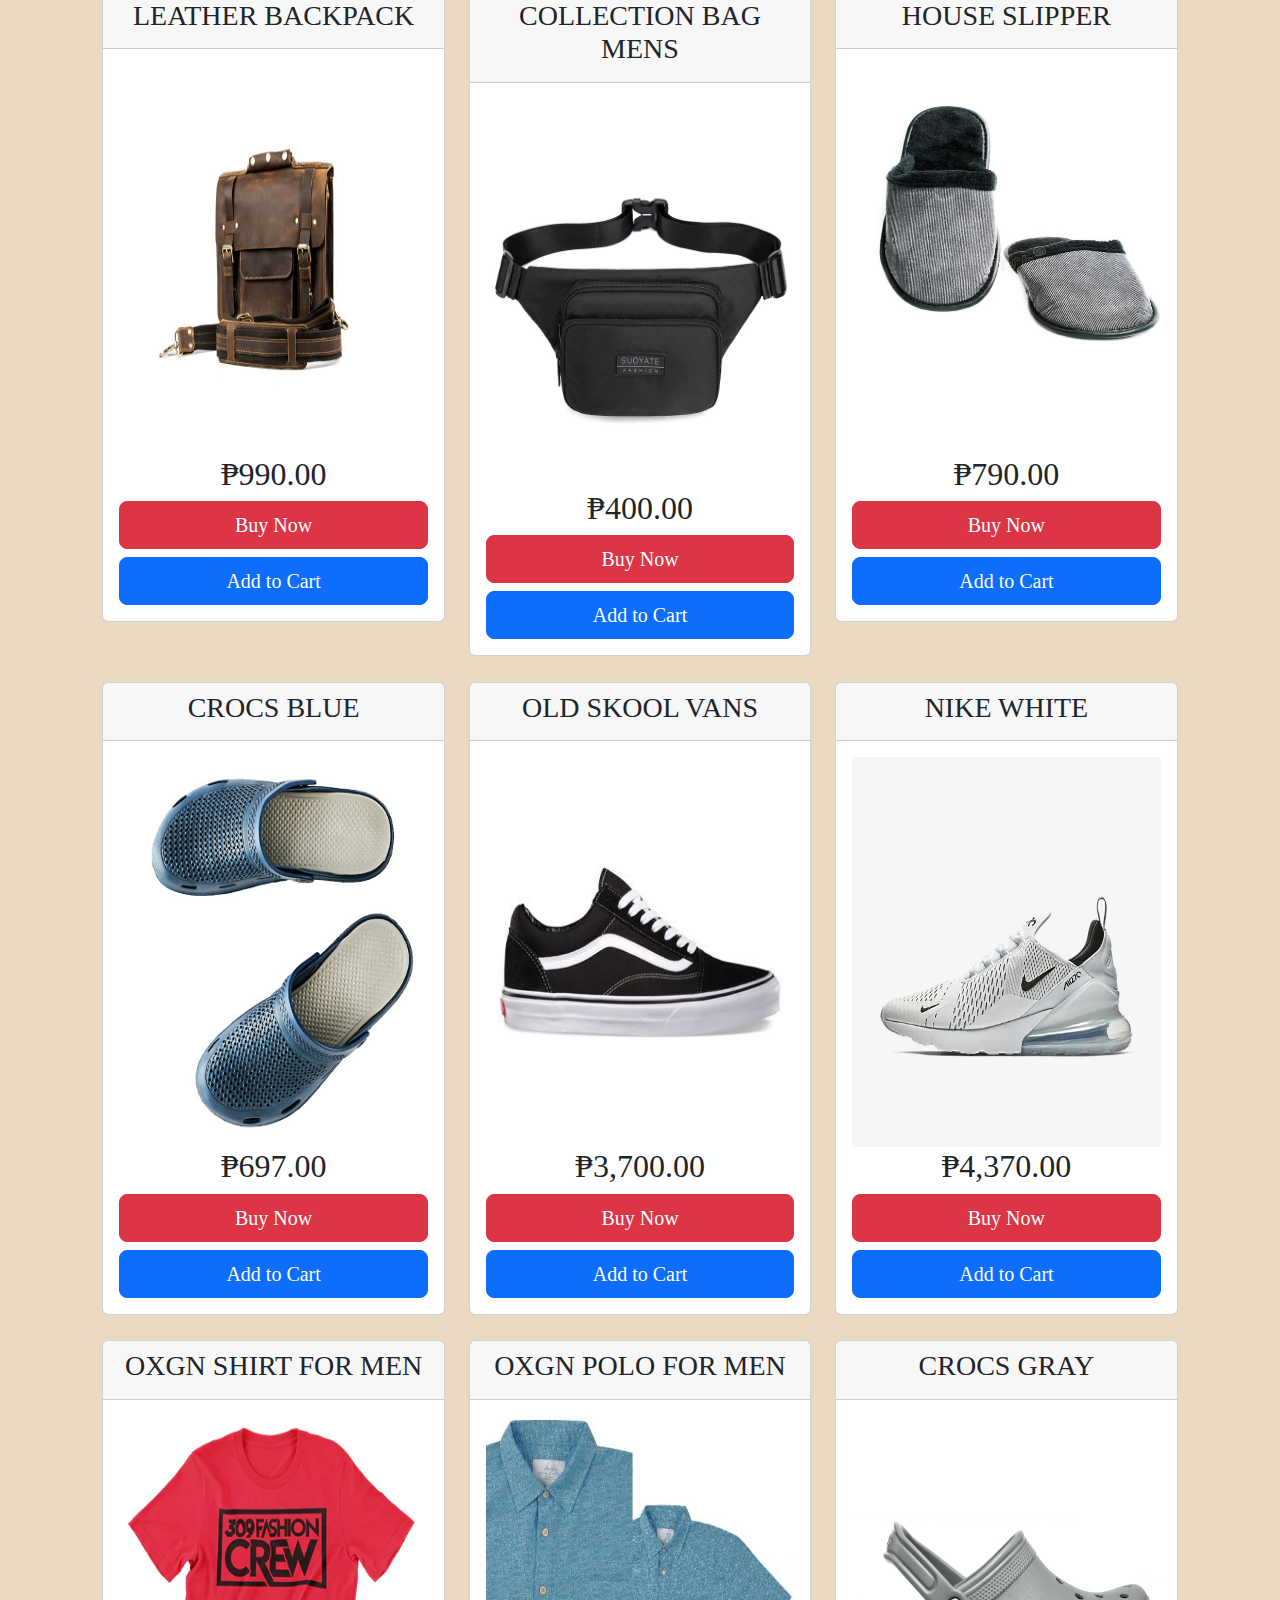
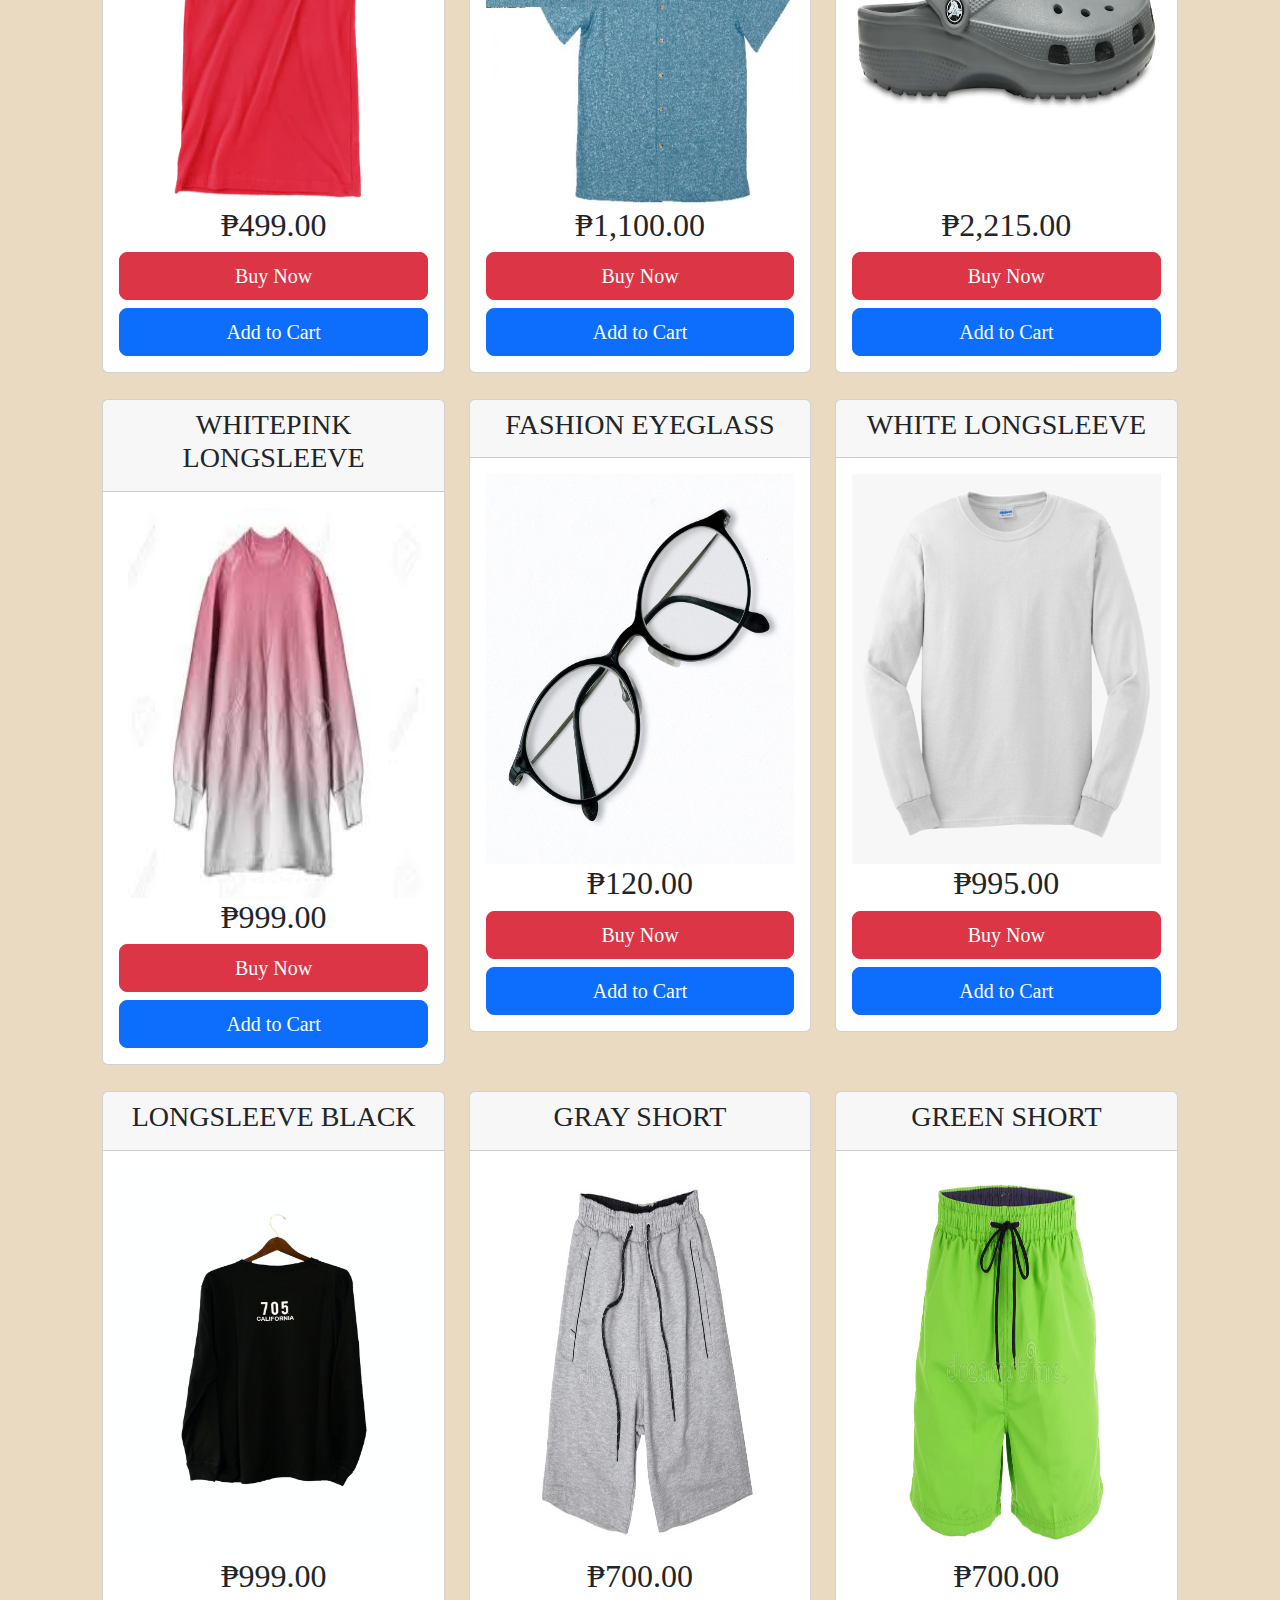
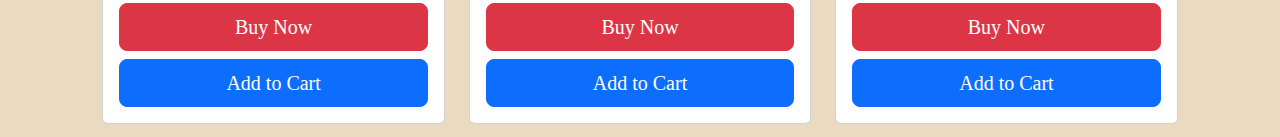
<file: Products/men.html>
<!DOCTYPE html>
<html lang="en" dir="ltr">

<head>
  <meta charset="utf-8">
  <link rel="stylesheet" href="../style.css">
  <link rel="stylesheet" href="../bootstrap/bootstrap.min.css">
  <link rel="stylesheet" href="../fontawesome/css/all.min.css">
  <link rel="shortcut icon" href="../images/lazana-modified.png" type="image/x-icon">
  <title>LAZAÑA</title>
  <style>
    .nav-item:hover {
      background-color: #F15412;
    }
  </style>
</head>

<body style="font-family: 'Uchen', serif; background-color: #E9DAC1;">
  <nav class="navbar navbar-expand-lg bg-dark p-3">
    <div class="container-fluid">
      <a class="navbar-brand text-white"> <img src="../images/lazana-modified.png" width="10%"> LAZAÑA</a>
      <button class="navbar-toggler" type="button" data-bs-toggle="collapse" data-bs-target="#navbarSupportedContent"
        aria-controls="navbarSupportedContent" aria-expanded="false" aria-label="Toggle navigation">
        <span class="navbar-toggler-icon"></span>
      </button>
      <div class="collapse navbar-collapse" id="navbarSupportedContent">
        <ul class="navbar-nav me-auto mb-2 mb-lg-0">
          <li class="nav-item">
            <a class="nav-link active text-white" aria-current="page" href="../index.html">HOME</a>
          </li>

          <li class="nav-item dropdown">
            <a class="nav-link dropdown-toggle text-white" href="#" role="button" data-bs-toggle="dropdown"
              aria-expanded="false">
              PRODUCTS
            </a>
            <ul class="dropdown-menu">
              <li><a class="dropdown-item" href="men.html">Men</a></li>
              <li><a class="dropdown-item" href="women.html">Women</a></li>

              <li><a class="dropdown-item" href="kids.html">Kids</a></li>
            </ul>
          </li>
          <li class="nav-item dropdown">
            <a class="nav-link dropdown-toggle text-white" href="#" role="button" data-bs-toggle="dropdown"
              aria-expanded="false">
              GADGETS
            </a>
            <ul class="dropdown-menu">
              <li><a class="dropdown-item" href="../Gadgets/laptops.html">Laptops</a></li>
              <li><a class="dropdown-item" href="../Gadgets/mobile.html">Mobile</a></li>
            </ul>
          </li>
          <li class="nav-item">
            <a class="nav-link active text-white badge1" aria-current="page" href="../orders.html" value=7>ORDERS</a>
          </li>
          <li class="nav-item">
            <a class="nav-link active text-white" aria-current="page" href="../aboutus.html">ABOUT US</a>
          </li>
        </ul>
        <div class="d-flex">
          <style media="screen">
            .badge:after {
              content: attr(value);
              font-size: 12px;
              background: red;
              border-radius: 50%;
              padding: 3px;
              position: relative;
              left: -8px;
              top: -10px;
              opacity: 0.9;
            }
          </style>
          <a class="nav-link active text-white" aria-current="page" href="../cart.html">
            <i class="fa badge" style="font-size:24px" value=5>&#xf07a;</i></a>
        </div>

      </div>
    </div>
  </nav>


  <!--------------------------- SECTION STARTS ------------------------------>
  <!-- 1st three -->
  <section>

    <div class="text-center pb-5">

      <h2>MEN'S PRODUCTS</h2>
      <p class="p-pricing">Simple and affordable for your style.</p>
      <hr>
    </div>


    <div class="row text-center d-flex " style="padding: 1% 8%;">

      <div class="col-lg-4">
        <div class="card">
          <div class="card-header">
            <h3>ETERNITY PERFUME</h3>
          </div>
          <div class="card-body">
            <img src="../images/men/3.jpg" alt="" width="100%" height="390px;"><br>
            <h2>₱500.00</h2>
            <div class="d-grid gap-2 ">
              <button class="btn btn-danger btn-lg" onclick="buyNowClick()">Buy Now</button>
              <button type="button" class="btn btn-primary btn-lg" data-bs-toggle="modal" data-bs-target="#First">Add to
                Cart</button>
            </div>
          </div>
        </div>
      </div>


      <div class="col-lg-4">
        <div class="card">
          <div class="card-header">
            <h3>UNDER ARMOUR SHIRT</h3>
          </div>
          <div class="card-body">
            <img src="../images/men/2.jpg" alt="" width="100%" height="390px;"><br>
            <h2>₱350.00</h2>
            <div class="d-grid gap-2 ">
              <button class="btn btn-danger btn-lg" onclick="buyNowClick()">Buy Now</button>
              <button type="button" class="btn btn-primary btn-lg" data-bs-toggle="modal" data-bs-target="#Second">Add
                to Cart</button>
            </div>
          </div>
        </div>
      </div>

      <div class="col-lg-4">
        <div class="card">
          <div class="card-header">
            <h3>PLAIN WHITE SHIRT</h3>
          </div>
          <div class="card-body">
            <img src="../images/men/4.jpg" alt="" width="100%" height="390px;"><br>
            <h2>₱350.00</h2>
            <div class="d-grid gap-2 ">
              <button class="btn btn-danger btn-lg" onclick="buyNowClick()">Buy Now</button>
              <button type="button" class="btn btn-primary btn-lg " data-bs-toggle="modal" data-bs-target="#Third">Add
                to Cart</button>
            </div>
          </div>
        </div>
      </div>



  </section>

  <!-- 2nd -->
  <section>


    <div class="row text-center d-flex " style="padding: 1% 8%;">

      <div class="col-lg-4">
        <div class="card">
          <div class="card-header">
            <h3>OXGN BLACK POLO</h3>
          </div>
          <div class="card-body">
            <img src="../images/men/5.png" alt="" width="100%" height="390px"><br>
            <h2>₱490.00</h2>
            <div class="d-grid gap-2 ">
              <button class="btn btn-danger btn-lg" onclick="buyNowClick()">Buy Now</button>
              <button type="button" class="btn btn-primary btn-lg " data-bs-toggle="modal" data-bs-target="#Fourth">Add
                to Cart</button>
            </div>
          </div>
        </div>
      </div>


      <div class="col-lg-4">
        <div class="card">
          <div class="card-header">
            <h3>MEN'S TROUSER</h3>
          </div>
          <div class="card-body">
            <img src="../images/men/6.jpg" alt="" width="100%" height="390px"><br>
            <h2>₱700.00</h2>
            <div class="d-grid gap-2 ">
              <button class="btn btn-danger btn-lg" onclick="buyNowClick()">Buy Now</button>
              <button type="button" class="btn btn-primary btn-lg " data-bs-toggle="modal" data-bs-target="#Fifth">Add
                to Cart</button>
            </div>
          </div>
        </div>
      </div>

      <div class="col-lg-4">
        <div class="card">
          <div class="card-header">
            <h3>TAILOR GUITAR</h3>
          </div>
          <div class="card-body">
            <img src="../images/men/7.jpg" alt="" width="100%" height="390px"><br>
            <h2>₱5,490.00</h2>
            <div class="d-grid gap-2 ">
              <button class="btn btn-danger btn-lg" onclick="buyNowClick()">Buy Now</button>
              <button type="button" class="btn btn-primary btn-lg " data-bs-toggle="modal" data-bs-target="#Six">Add to
                Cart</button>
            </div>
          </div>
        </div>
      </div>
  </section>

  <!-- 3rd -->
  <section>
    <div class="row text-center d-flex " style="padding: 1% 8%;">

      <div class="col-lg-4">
        <div class="card">
          <div class="card-header">
            <h3>LEATHER BACKPACK</h3>
          </div>
          <div class="card-body">
            <img src="../images/men/8.jpg" alt="" width="100%" height="390px"><br>
            <h2>₱990.00</h2>
            <div class="d-grid gap-2 ">
              <button class="btn btn-danger btn-lg" onclick="buyNowClick()">Buy Now</button>
              <button type="button" class="btn btn-primary btn-lg " data-bs-toggle="modal" data-bs-target="#seven">Add
                to Cart</button>
            </div>
          </div>
        </div>
      </div>


      <div class="col-lg-4">
        <div class="card">
          <div class="card-header">
            <h3>COLLECTION BAG MENS</h3>
          </div>
          <div class="card-body">
            <img src="../images/men/9.jpeg" alt="" width="100%" height="390px"><br>
            <h2>₱400.00</h2>
            <div class="d-grid gap-2 ">
              <button class="btn btn-danger btn-lg" onclick="buyNowClick()">Buy Now</button>
              <button type="button" class="btn btn-primary btn-lg " data-bs-toggle="modal" data-bs-target="#eight">Add
                to Cart</button>
            </div>
          </div>
        </div>
      </div>

      <div class="col-lg-4">
        <div class="card">
          <div class="card-header">
            <h3>HOUSE SLIPPER</h3>
          </div>
          <div class="card-body">
            <img src="../images/men/10.jpg" alt="" width="100%" height="390px"><br>
            <h2>₱790.00</h2>
            <div class="d-grid gap-2 ">
              <button class="btn btn-danger btn-lg" onclick="buyNowClick()">Buy Now</button>
              <button type="button" class="btn btn-primary btn-lg " data-bs-toggle="modal" data-bs-target="#nine">Add to
                Cart</button>
            </div>
          </div>
        </div>
      </div>
  </section>
  <!-- 4th -->
  <section>
    <div class="row text-center d-flex " style="padding: 1% 8%;">

      <div class="col-lg-4">
        <div class="card">
          <div class="card-header">
            <h3>CROCS BLUE</h3>
          </div>
          <div class="card-body">
            <img src="../images/men/11.jpg" alt="" width="100%" height="390px"><br>
            <h2>₱697.00</h2>
            <div class="d-grid gap-2 ">
              <button class="btn btn-danger btn-lg" onclick="buyNowClick()">Buy Now</button>
              <button type="button" class="btn btn-primary btn-lg " data-bs-toggle="modal" data-bs-target="#ten">Add to
                Cart</button>
            </div>
          </div>
        </div>
      </div>


      <div class="col-lg-4">
        <div class="card">
          <div class="card-header">
            <h3>OLD SKOOL VANS</h3>
          </div>
          <div class="card-body">
            <img src="../images/men/12.jpg" alt="" width="100%" height="390px"><br>
            <h2>₱3,700.00</h2>
            <div class="d-grid gap-2 ">
              <button class="btn btn-danger btn-lg" onclick="buyNowClick()">Buy Now</button>
              <button type="button" class="btn btn-primary btn-lg " data-bs-toggle="modal" data-bs-target="#eleven">Add
                to Cart</button>
            </div>
          </div>
        </div>
      </div>

      <div class="col-lg-4">
        <div class="card">
          <div class="card-header">
            <h3>NIKE WHITE</h3>
          </div>
          <div class="card-body">
            <img src="../images/men/13.webp" alt="" width="100%" height="390px"><br>
            <h2>₱4,370.00</h2>
            <div class="d-grid gap-2 ">
              <button class="btn btn-danger btn-lg" onclick="buyNowClick()">Buy Now</button>
              <button type="button" class="btn btn-primary btn-lg " data-bs-toggle="modal" data-bs-target="#twelve">Add
                to Cart</button>
            </div>
          </div>
        </div>
      </div>
  </section>
  <!-- 5ht -->
  <section>
    <div class="row text-center d-flex " style="padding: 1% 8%;">

      <div class="col-lg-4">
        <div class="card">
          <div class="card-header">
            <h3>OXGN SHIRT FOR MEN</h3>
          </div>
          <div class="card-body">
            <img src="../images/men/14.webp" alt="" width="100%" height="390px"><br>
            <h2>₱499.00</h2>
            <div class="d-grid gap-2 ">
              <button class="btn btn-danger btn-lg" onclick="buyNowClick()">Buy Now</button>
              <button type="button" class="btn btn-primary btn-lg " data-bs-toggle="modal"
                data-bs-target="#thirteen">Add to Cart</button>
            </div>
          </div>
        </div>
      </div>


      <div class="col-lg-4">
        <div class="card">
          <div class="card-header">
            <h3>OXGN POLO FOR MEN</h3>
          </div>
          <div class="card-body">
            <img src="../images/men/15.jpg" alt="" width="100%" height="390px"><br>
            <h2>₱1,100.00</h2>
            <div class="d-grid gap-2 ">
              <button class="btn btn-danger btn-lg" onclick="buyNowClick()">Buy Now</button>
              <button type="button" class="btn btn-primary btn-lg " data-bs-toggle="modal"
                data-bs-target="#fourteen">Add to Cart</button>
            </div>
          </div>
        </div>
      </div>

      <div class="col-lg-4">
        <div class="card">
          <div class="card-header">
            <h3>CROCS GRAY</h3>
          </div>
          <div class="card-body">
            <img src="../images/men/16.avif" alt="" width="100%" height="390px"><br>
            <h2>₱2,215.00</h2>
            <div class="d-grid gap-2 ">
              <button class="btn btn-danger btn-lg" onclick="buyNowClick()">Buy Now</button>
              <button type="button" class="btn btn-primary btn-lg " data-bs-toggle="modal" data-bs-target="#fifteen">Add
                to Cart</button>
            </div>
          </div>
        </div>
      </div>
  </section>
  <!-- 6th -->
  <section>
    <div class="row text-center d-flex " style="padding: 1% 8%;">

      <div class="col-lg-4">
        <div class="card">
          <div class="card-header">
            <h3>WHITEPINK LONGSLEEVE</h3>
          </div>
          <div class="card-body">
            <img src="../images/men/17.jpg" alt="" width="100%" height="390px"><br>
            <h2>₱999.00</h2>
            <div class="d-grid gap-2 ">
              <button class="btn btn-danger btn-lg" onclick="buyNowClick()">Buy Now</button>
              <button type="button" class="btn btn-primary btn-lg " data-bs-toggle="modal" data-bs-target="#sixteen">Add
                to Cart</button>
            </div>
          </div>
        </div>
      </div>


      <div class="col-lg-4">
        <div class="card">
          <div class="card-header">
            <h3>FASHION EYEGLASS</h3>
          </div>
          <div class="card-body">
            <img src="../images/men/18.jpg" alt="" width="100%" height="390px"><br>
            <h2>₱120.00</h2>
            <div class="d-grid gap-2 ">
              <button class="btn btn-danger btn-lg" onclick="buyNowClick()">Buy Now</button>
              <button type="button" class="btn btn-primary btn-lg " data-bs-toggle="modal"
                data-bs-target="#seventeen">Add to Cart</button>
            </div>
          </div>
        </div>
      </div>

      <div class="col-lg-4">
        <div class="card">
          <div class="card-header">
            <h3>WHITE LONGSLEEVE</h3>
          </div>
          <div class="card-body">
            <img src="../images/men/19.png" alt="" width="100%" height="390px"><br>
            <h2>₱995.00</h2>
            <div class="d-grid gap-2 ">
              <button class="btn btn-danger btn-lg" onclick="buyNowClick()">Buy Now</button>
              <button type="button" class="btn btn-primary btn-lg " data-bs-toggle="modal"
                data-bs-target="#eighteen">Add to Cart</button>
            </div>
          </div>
        </div>
      </div>
  </section>
  <!-- 7th -->
  <section>
    <div class="row text-center d-flex " style="padding: 1% 8%;">

      <div class="col-lg-4">
        <div class="card">
          <div class="card-header">
            <h3>LONGSLEEVE BLACK</h3>
          </div>
          <div class="card-body">
            <img src="../images/men/20.jpg" alt="" width="100%" height="390px"><br>
            <h2>₱999.00</h2>
            <div class="d-grid gap-2 ">
              <button class="btn btn-danger btn-lg" onclick="buyNowClick()">Buy Now</button>
              <button type="button" class="btn btn-primary btn-lg " data-bs-toggle="modal"
                data-bs-target="#nineteen">Add to Cart</button>
            </div>
          </div>
        </div>
      </div>


      <div class="col-lg-4">
        <div class="card">
          <div class="card-header">
            <h3>GRAY SHORT</h3>
          </div>
          <div class="card-body">
            <img src="../images/men/21.jpg" alt="" width="100%" height="390px"><br>
            <h2>₱700.00</h2>
            <div class="d-grid gap-2 ">
              <button class="btn btn-danger btn-lg" onclick="buyNowClick()">Buy Now</button>
              <button type="button" class="btn btn-primary btn-lg " data-bs-toggle="modal" data-bs-target="#twenty">Add
                to Cart</button>
            </div>
          </div>
        </div>
      </div>

      <div class="col-lg-4">
        <div class="card">
          <div class="card-header">
            <h3>GREEN SHORT</h3>
          </div>
          <div class="card-body">
            <img src="../images/men/22.jpg" alt="" width="100%" height="390px"><br>
            <h2>₱700.00</h2>
            <div class="d-grid gap-2 ">
              <button class="btn btn-danger btn-lg" onclick="buyNowClick()">Buy Now</button>
              <button type="button" class="btn btn-primary btn-lg " data-bs-toggle="modal"
                data-bs-target="#twentyone">Add to Cart</button>
            </div>
          </div>
        </div>
      </div>
  </section>

  <script src="../bootstrap/bootstrap.bundle.min.js" charset="utf-8"></script>
  <script src="../js/jquery-3.6.0.min.js"></script>
  <script src="../js/sweetalert.min.js" charset="utf-8"></script>
</body>

</html>

<!--------------------------------- FIRST PRODUCT MODAL------------------------------------------>
<!-- Button trigger modal -->

<div class="modal fade" id="First" tabindex="-1" aria-labelledby="exampleModalLabel" aria-hidden="true">
  <div class="modal-dialog">
    <div class="modal-content">
      <div class="modal-header">
        <h5 class="modal-title" id="exampleModalLabel">ETERNITY PERFUME</h5>
        <button type="button" class="btn-close" data-bs-dismiss="modal" aria-label="Close"></button>
      </div>
      <div class="modal-body">
        <img src="../images/men/3.jpg" alt="" width="100%" height="390px;"><br>
        <span>QUANTITY:</span>
        <input type="number" class="form-control">
      </div>
      <div class="modal-footer">
        <button type="button" class="btn btn-secondary" data-bs-dismiss="modal">Close</button>
        <button type="button" class="btn btn-primary" onclick="buttonClick()">Add to Cart</button>
      </div>
    </div>
  </div>
</div>
<!--------------------------------- SECOND PRODUCT MODAL------------------------------------------>
<!-- Button trigger modal -->

<div class="modal fade" id="Second" tabindex="-1" aria-labelledby="exampleModalLabel" aria-hidden="true">
  <div class="modal-dialog">
    <div class="modal-content">
      <div class="modal-header">
        <h5 class="modal-title" id="exampleModalLabel">UNDER ARMOUR SHIRT</h5>
        <button type="button" class="btn-close" data-bs-dismiss="modal" aria-label="Close"></button>
      </div>
      <div class="modal-body">
        <img src="../images/men/2.jpg" alt="" width="100%" height="390px;"><br>
        <span>QUANTITY:</span>
        <input type="number" class="form-control">
      </div>
      <div class="modal-footer">
        <button type="button" class="btn btn-secondary" data-bs-dismiss="modal">Close</button>
        <button type="button" class="btn btn-primary" onclick="buttonClick2()">Add to Cart</button>
      </div>
    </div>
  </div>
</div>

<!--------------------------------- THIRD PRODUCT MODAL------------------------------------------>
<!-- Button trigger modal -->

<div class="modal fade" id="Third" tabindex="-1" aria-labelledby="exampleModalLabel" aria-hidden="true">
  <div class="modal-dialog">
    <div class="modal-content">
      <div class="modal-header">
        <h5 class="modal-title" id="exampleModalLabel">PLAIN WHITE SHIRT</h5>
        <button type="button" class="btn-close" data-bs-dismiss="modal" aria-label="Close"></button>
      </div>
      <div class="modal-body">
        <img src="../images/men/3.jpg" alt="" width="100%" height="390px;"><br>
        <span>QUANTITY:</span>
        <input type="number" class="form-control">
      </div>
      <div class="modal-footer">
        <button type="button" class="btn btn-secondary" data-bs-dismiss="modal">Close</button>
        <button type="button" class="btn btn-primary" onclick="buttonClick3()">Add to Cart</button>
      </div>
    </div>
  </div>
</div>
<!--------------------------------- FOURTH PRODUCT MODAL------------------------------------------>
<!-- Button trigger modal -->

<div class="modal fade" id="Fourth" tabindex="-1" aria-labelledby="exampleModalLabel" aria-hidden="true">
  <div class="modal-dialog">
    <div class="modal-content">
      <div class="modal-header">
        <h5 class="modal-title" id="exampleModalLabel">OXGN BLACK POLO</h5>
        <button type="button" class="btn-close" data-bs-dismiss="modal" aria-label="Close"></button>
      </div>
      <div class="modal-body">
        <img src="../images/men/5.png" alt="" width="100%" height="390px;"><br>
        <span>QUANTITY:</span>
        <input type="number" class="form-control">
      </div>
      <div class="modal-footer">
        <button type="button" class="btn btn-secondary" data-bs-dismiss="modal">Close</button>
        <button type="button" class="btn btn-primary" onclick="buttonClick4()">Add to Cart</button>
      </div>
    </div>
  </div>
</div>
<!--------------------------------- FIFTH PRODUCT MODAL------------------------------------------>
<!-- Button trigger modal -->

<div class="modal fade" id="Fifth" tabindex="-1" aria-labelledby="exampleModalLabel" aria-hidden="true">
  <div class="modal-dialog">
    <div class="modal-content">
      <div class="modal-header">
        <h5 class="modal-title" id="exampleModalLabel">MEN'S TROUSER</h5>
        <button type="button" class="btn-close" data-bs-dismiss="modal" aria-label="Close"></button>
      </div>
      <div class="modal-body">
        <img src="../images/men/6.jpg" alt="" width="100%" height="390px;"><br>
        <span>QUANTITY:</span>
        <input type="number" class="form-control">
      </div>
      <div class="modal-footer">
        <button type="button" class="btn btn-secondary" data-bs-dismiss="modal">Close</button>
        <button type="button" class="btn btn-primary" onclick="buttonClick5()">Add to Cart</button>
      </div>
    </div>
  </div>
</div>
<!--------------------------------- SIX PRODUCT MODAL------------------------------------------>
<!-- Button trigger modal -->

<div class="modal fade" id="Six" tabindex="-1" aria-labelledby="exampleModalLabel" aria-hidden="true">
  <div class="modal-dialog">
    <div class="modal-content">
      <div class="modal-header">
        <h5 class="modal-title" id="exampleModalLabel">TAILOR'S GUITAR</h5>
        <button type="button" class="btn-close" data-bs-dismiss="modal" aria-label="Close"></button>
      </div>
      <div class="modal-body">
        <img src="../images/men/7.jpg" alt="" width="100%" height="390px;"><br>
        <span>QUANTITY:</span>
        <input type="number" class="form-control">
      </div>
      <div class="modal-footer">
        <button type="button" class="btn btn-secondary" data-bs-dismiss="modal">Close</button>
        <button type="button" class="btn btn-primary" onclick="buttonClick6()">Add to Cart</button>
      </div>
    </div>
  </div>
</div>

<!--------------------------------- SEVEN PRODUCT MODAL------------------------------------------>
<div class="modal fade" id="seven" tabindex="-1" aria-labelledby="exampleModalLabel" aria-hidden="true">
  <div class="modal-dialog">
    <div class="modal-content">
      <div class="modal-header">
        <h5 class="modal-title" id="exampleModalLabel">LEATHER BACKPACK</h5>
        <button type="button" class="btn-close" data-bs-dismiss="modal" aria-label="Close"></button>
      </div>
      <div class="modal-body">
        <img src="../images/men/8.jpg" alt="" width="100%" height="390px;"><br>
        <span>QUANTITY:</span>
        <input type="number" class="form-control">
      </div>
      <div class="modal-footer">
        <button type="button" class="btn btn-secondary" data-bs-dismiss="modal">Close</button>
        <button type="button" class="btn btn-primary" onclick="buttonClick7()">Add to Cart</button>
      </div>
    </div>
  </div>
</div>

<!--------------------------------- EIGHT PRODUCT MODAL------------------------------------------>
<div class="modal fade" id="eight" tabindex="-1" aria-labelledby="exampleModalLabel" aria-hidden="true">
  <div class="modal-dialog">
    <div class="modal-content">
      <div class="modal-header">
        <h5 class="modal-title" id="exampleModalLabel">COLLECTION BAG MENS</h5>
        <button type="button" class="btn-close" data-bs-dismiss="modal" aria-label="Close"></button>
      </div>
      <div class="modal-body">
        <img src="../images/men/9.jpeg" alt="" width="100%" height="390px;"><br>
        <span>QUANTITY:</span>
        <input type="number" class="form-control">
      </div>
      <div class="modal-footer">
        <button type="button" class="btn btn-secondary" data-bs-dismiss="modal">Close</button>
        <button type="button" class="btn btn-primary" onclick="buttonClick8()">Add to Cart</button>
      </div>
    </div>
  </div>
</div>

<!--------------------------------- Nine PRODUCT MODAL------------------------------------------>
<div class="modal fade" id="nine" tabindex="-1" aria-labelledby="exampleModalLabel" aria-hidden="true">
  <div class="modal-dialog">
    <div class="modal-content">
      <div class="modal-header">
        <h5 class="modal-title" id="exampleModalLabel">HOUSE SLIPPER</h5>
        <button type="button" class="btn-close" data-bs-dismiss="modal" aria-label="Close"></button>
      </div>
      <div class="modal-body">
        <img src="../images/men/10.jpg" alt="" width="100%" height="390px;"><br>
        <span>QUANTITY:</span>
        <input type="number" class="form-control">
      </div>
      <div class="modal-footer">
        <button type="button" class="btn btn-secondary" data-bs-dismiss="modal">Close</button>
        <button type="button" class="btn btn-primary" onclick="buttonClick9()">Add to Cart</button>
      </div>
    </div>
  </div>

</div>
<!--------------------------------- TEN PRODUCT MODAL------------------------------------------>
<div class="modal fade" id="ten" tabindex="-1" aria-labelledby="exampleModalLabel" aria-hidden="true">
  <div class="modal-dialog">
    <div class="modal-content">
      <div class="modal-header">
        <h5 class="modal-title" id="exampleModalLabel">CROCS BLUE</h5>
        <button type="button" class="btn-close" data-bs-dismiss="modal" aria-label="Close"></button>
      </div>
      <div class="modal-body">
        <img src="../images/men/11.jpg" alt="" width="100%" height="390px;"><br>
        <span>QUANTITY:</span>
        <input type="number" class="form-control">
      </div>
      <div class="modal-footer">
        <button type="button" class="btn btn-secondary" data-bs-dismiss="modal">Close</button>
        <button type="button" class="btn btn-primary" onclick="buttonClick10()">Add to Cart</button>
      </div>
    </div>
  </div>
</div>
<!--------------------------------- ELEVEN PRODUCT MODAL------------------------------------------>
<div class="modal fade" id="eleven" tabindex="-1" aria-labelledby="exampleModalLabel" aria-hidden="true">
  <div class="modal-dialog">
    <div class="modal-content">
      <div class="modal-header">
        <h5 class="modal-title" id="exampleModalLabel">OLD SKOOL VANS</h5>
        <button type="button" class="btn-close" data-bs-dismiss="modal" aria-label="Close"></button>
      </div>
      <div class="modal-body">
        <img src="../images/men/12.jpg" alt="" width="100%" height="390px;"><br>
        <span>QUANTITY:</span>
        <input type="number" class="form-control">
      </div>
      <div class="modal-footer">
        <button type="button" class="btn btn-secondary" data-bs-dismiss="modal">Close</button>
        <button type="button" class="btn btn-primary" onclick="buttonClick11()">Add to Cart</button>
      </div>
    </div>
  </div>
</div>

<!--------------------------------- twelve PRODUCT MODAL------------------------------------------>
<div class="modal fade" id="twelve" tabindex="-1" aria-labelledby="exampleModalLabel" aria-hidden="true">
  <div class="modal-dialog">
    <div class="modal-content">
      <div class="modal-header">
        <h5 class="modal-title" id="exampleModalLabel">NIKE WHITE</h5>
        <button type="button" class="btn-close" data-bs-dismiss="modal" aria-label="Close"></button>
      </div>
      <div class="modal-body">
        <img src="../images/men/13.webp" alt="" width="100%" height="390px;"><br>
        <span>QUANTITY:</span>
        <input type="number" class="form-control">
      </div>
      <div class="modal-footer">
        <button type="button" class="btn btn-secondary" data-bs-dismiss="modal">Close</button>
        <button type="button" class="btn btn-primary" onclick="buttonClick12()">Add to Cart</button>
      </div>
    </div>
  </div>
</div>
<!--------------------------------- Thirteen PRODUCT MODAL------------------------------------------>
<div class="modal fade" id="thirteen" tabindex="-1" aria-labelledby="exampleModalLabel" aria-hidden="true">
  <div class="modal-dialog">
    <div class="modal-content">
      <div class="modal-header">
        <h5 class="modal-title" id="exampleModalLabel">OXGN SHIRT FOR MEN</h5>
        <button type="button" class="btn-close" data-bs-dismiss="modal" aria-label="Close"></button>
      </div>
      <div class="modal-body">
        <img src="../images/men/14.webp" alt="" width="100%" height="390px;"><br>
        <span>QUANTITY:</span>
        <input type="number" class="form-control">
      </div>
      <div class="modal-footer">
        <button type="button" class="btn btn-secondary" data-bs-dismiss="modal">Close</button>
        <button type="button" class="btn btn-primary" onclick="buttonClick13()">Add to Cart</button>
      </div>
    </div>
  </div>
</div>

<!--------------------------------- Fourteen PRODUCT MODAL------------------------------------------>
<div class="modal fade" id="fourteen" tabindex="-1" aria-labelledby="exampleModalLabel" aria-hidden="true">
  <div class="modal-dialog">
    <div class="modal-content">
      <div class="modal-header">
        <h5 class="modal-title" id="exampleModalLabel">OXGN POLO FOR MEN</h5>
        <button type="button" class="btn-close" data-bs-dismiss="modal" aria-label="Close"></button>
      </div>
      <div class="modal-body">
        <img src="../images/men/15.jpg" alt="" width="100%" height="390px;"><br>
        <span>QUANTITY:</span>
        <input type="number" class="form-control">
      </div>
      <div class="modal-footer">
        <button type="button" class="btn btn-secondary" data-bs-dismiss="modal">Close</button>
        <button type="button" class="btn btn-primary" onclick="buttonClick14()">Add to Cart</button>
      </div>
    </div>
  </div>
</div>

<!--------------------------------- Fifteen PRODUCT MODAL------------------------------------------>
<div class="modal fade" id="fifteen" tabindex="-1" aria-labelledby="exampleModalLabel" aria-hidden="true">
  <div class="modal-dialog">
    <div class="modal-content">
      <div class="modal-header">
        <h5 class="modal-title" id="exampleModalLabel">CROCS GRAY</h5>
        <button type="button" class="btn-close" data-bs-dismiss="modal" aria-label="Close"></button>
      </div>
      <div class="modal-body">
        <img src="../images/men/16.avif" alt="" width="100%" height="390px;"><br>
        <span>QUANTITY:</span>
        <input type="number" class="form-control">
      </div>
      <div class="modal-footer">
        <button type="button" class="btn btn-secondary" data-bs-dismiss="modal">Close</button>
        <button type="button" class="btn btn-primary" onclick="buttonClick15()">Add to Cart</button>
      </div>
    </div>
  </div>
</div>
<!--------------------------------- sixteeen PRODUCT MODAL------------------------------------------>
<div class="modal fade" id="sixteen" tabindex="-1" aria-labelledby="exampleModalLabel" aria-hidden="true">
  <div class="modal-dialog">
    <div class="modal-content">
      <div class="modal-header">
        <h5 class="modal-title" id="exampleModalLabel">WHITEPINK LONGSLEEVE</h5>
        <button type="button" class="btn-close" data-bs-dismiss="modal" aria-label="Close"></button>
      </div>
      <div class="modal-body">
        <img src="../images/men/17.jpg" alt="" width="100%" height="390px;"><br>
        <span>QUANTITY:</span>
        <input type="number" class="form-control">
      </div>
      <div class="modal-footer">
        <button type="button" class="btn btn-secondary" data-bs-dismiss="modal">Close</button>
        <button type="button" class="btn btn-primary" onclick="buttonClick16()">Add to Cart</button>
      </div>
    </div>
  </div>
</div>
<!--------------------------------- seventeen PRODUCT MODAL------------------------------------------>
<div class="modal fade" id="seventeen" tabindex="-1" aria-labelledby="exampleModalLabel" aria-hidden="true">
  <div class="modal-dialog">
    <div class="modal-content">
      <div class="modal-header">
        <h5 class="modal-title" id="exampleModalLabel">FASHION EYEGLASS</h5>
        <button type="button" class="btn-close" data-bs-dismiss="modal" aria-label="Close"></button>
      </div>
      <div class="modal-body">
        <img src="../images/men/18.jpg" alt="" width="100%" height="390px;"><br>
        <span>QUANTITY:</span>
        <input type="number" class="form-control">
      </div>
      <div class="modal-footer">
        <button type="button" class="btn btn-secondary" data-bs-dismiss="modal">Close</button>
        <button type="button" class="btn btn-primary" onclick="buttonClick17()">Add to Cart</button>
      </div>
    </div>
  </div>
</div>
<!--------------------------------- eighteenPRODUCT MODAL------------------------------------------>
<div class="modal fade" id="eighteen" tabindex="-1" aria-labelledby="exampleModalLabel" aria-hidden="true">
  <div class="modal-dialog">
    <div class="modal-content">
      <div class="modal-header">
        <h5 class="modal-title" id="exampleModalLabel">WHITE LONGSLEEVE</h5>
        <button type="button" class="btn-close" data-bs-dismiss="modal" aria-label="Close"></button>
      </div>
      <div class="modal-body">
        <img src="../images/men/19.png" alt="" width="100%" height="390px;"><br>
        <span>QUANTITY:</span>
        <input type="number" class="form-control">
      </div>
      <div class="modal-footer">
        <button type="button" class="btn btn-secondary" data-bs-dismiss="modal">Close</button>
        <button type="button" class="btn btn-primary" onclick="buttonClick18()">Add to Cart</button>
      </div>
    </div>
  </div>
</div>
<!--------------------------------- nineteen PRODUCT MODAL------------------------------------------>
<div class="modal fade" id="nineteen" tabindex="-1" aria-labelledby="exampleModalLabel" aria-hidden="true">
  <div class="modal-dialog">
    <div class="modal-content">
      <div class="modal-header">
        <h5 class="modal-title" id="exampleModalLabel">LONGSLEEVE BLACK</h5>
        <button type="button" class="btn-close" data-bs-dismiss="modal" aria-label="Close"></button>
      </div>
      <div class="modal-body">
        <img src="../images/men/20.jpg" alt="" width="100%" height="390px;"><br>
        <span>QUANTITY:</span>
        <input type="number" class="form-control">
      </div>
      <div class="modal-footer">
        <button type="button" class="btn btn-secondary" data-bs-dismiss="modal">Close</button>
        <button type="button" class="btn btn-primary" onclick="buttonClick19()">Add to Cart</button>
      </div>
    </div>
  </div>
</div>

<!--------------------------------- twenty PRODUCT MODAL------------------------------------------>
<div class="modal fade" id="twenty" tabindex="-1" aria-labelledby="exampleModalLabel" aria-hidden="true">
  <div class="modal-dialog">
    <div class="modal-content">
      <div class="modal-header">
        <h5 class="modal-title" id="exampleModalLabel">GRAY SHORT</h5>
        <button type="button" class="btn-close" data-bs-dismiss="modal" aria-label="Close"></button>
      </div>
      <div class="modal-body">
        <img src="../images/men/21.jpg" alt="" width="100%" height="390px;"><br>
        <span>QUANTITY:</span>
        <input type="number" class="form-control">
      </div>
      <div class="modal-footer">
        <button type="button" class="btn btn-secondary" data-bs-dismiss="modal">Close</button>
        <button type="button" class="btn btn-primary" onclick="buttonClick20()">Add to Cart</button>
      </div>
    </div>
  </div>
</div>
<!--------------------------------- twentyone PRODUCT MODAL------------------------------------------>
<div class="modal fade" id="twentyone" tabindex="-1" aria-labelledby="exampleModalLabel" aria-hidden="true">
  <div class="modal-dialog">
    <div class="modal-content">
      <div class="modal-header">
        <h5 class="modal-title" id="exampleModalLabel">GREEN SHORT</h5>
        <button type="button" class="btn-close" data-bs-dismiss="modal" aria-label="Close"></button>
      </div>
      <div class="modal-body">
        <img src="../images/men/22.jpg" alt="" width="100%" height="390px;"><br>
        <span>QUANTITY:</span>
        <input type="number" class="form-control">
      </div>
      <div class="modal-footer">
        <button type="button" class="btn btn-secondary" data-bs-dismiss="modal">Close</button>
        <button type="button" class="btn btn-primary" onclick="buttonClick21()">Add to Cart</button>
      </div>
    </div>
  </div>
</div>


<!-- BUY MODAL -->

<div class="modal fade" id="buyModal" tabindex="-1" aria-labelledby="exampleModalLabel" aria-hidden="true">
  <div class="modal-dialog">
    <div class="modal-content">
      <div class="modal-header">
        <button type="button" class="btn-close" data-bs-dismiss="modal" aria-label="Close"></button>
      </div>
      <div class="modal-body">
        <span class="text-center">QUANTITY:</span>
        <div class="wrapper1 text-center">
          <span class="minus">-</span>
          <span class="num">01</span>
          <span class="plus">+</span>
        </div>
      </div>
      <div class="modal-footer">
        <button type="button" class="btn btn-secondary" data-bs-dismiss="modal">Close</button>
        <button type="button" class="btn btn-primary" onclick="buyInfo()">Buy Now</button>
      </div>
    </div>
  </div>
</div>

<!-- BUY NOW MODAL INFO -->
<div class="modal fade" id="buyInfo">
  <div class="modal-dialog">
    <div class="modal-content">

      <!-- username, lname, fname, gender, phone, user_type_id -->

      <div class="modal-header text-center">
        <h3 class="modal-title w-100 dark-grey-text font-weight-bold">Shipping Address</h3>
        <button type="button" class="close" data-bs-dismiss="modal" aria-lable="close">&times;</button>
      </div>
      <form id="form1">
        <div class="modal-body mx-4">
          <div class="md-form">
            <label data-error="wrong" data-success="right">Name</label>
            <span class="text-danger">*</span></label>
            <input type="text" class="form-control validate" id="cp_username" required>
          </div>
          <div class="md-form">
            <label data-error="wrong" data-success="right">Number</label>
            <span class="text-danger">*</span></label>
            <input type="number" class="form-control validate"  required><br>
          </div>
                    <h3 class="text-center">Address Information</h3>
          <div class="md-form">
            <label data-error="wrong" data-success="right">Region</label>
            <span class="text-danger">*</span></label>
            <input type="text" class="form-control validate" id="cp_re_new_password" required>
          </div>
          <div class="md-form">
            <div class="md-form">
              <label data-error="wrong" data-success="right">City</label>
              <span class="text-danger">*</span></label>
              <input type="text" class="form-control validate"  required>
            </div>
            <div class="md-form">
            <label data-error="wrong" data-success="right">Address</label>
            <span class="text-danger">*</span></label>
            <input type="text" class="form-control validate"  required>
          </div>
          <h3 class="text-center">Payment Method</h3>
          <div class="md-form">
            <select class='form-control' name='gender' id="pay1"  required>
              <option value="" disabled selected hidden>--Payment Method--</option>
              <option value="1">Cash On Delivery</option>
              <option value="2">Gcash</option>
              <option value="3">Debit/Credit Card</option>
              <option value="4">Paymaya</option>
            </select>
          </div>
          <div class="text-center mt-3">
            <button type="submit" class="btn btn-primary btn-block z-depth-1a">SUBMIT</button>
          </div>
        </div>
    </div>
  </form>
  </div>
</div>
</div>

 <!----------- DEBIT CREDIT MODAL ---------------->
 <div class="modal fade" id="debitModal">
  <div class="modal-dialog">
    <div class="modal-content">

      <!-- username, lname, fname, gender, phone, user_type_id -->

      <div class="modal-header text-center">
        <h3 class="modal-title w-100 dark-grey-text font-weight-bold">CARD INFORMATION</h3>
        <button type="button" class="close" data-bs-dismiss="modal" aria-lable="close">&times;</button>
      </div>
     
        <div class="modal-body mx-4">
          <div class="md-form">
            <label data-error="wrong" data-success="right">Card Number</label>
            <span class="text-danger">*</span></label>
            <input type="text" class="form-control validate" placeholder="1234 3213 2313 3213" required><br>
          </div>
          <div class="md-form">
            <span class="text-danger">*</span></label>
            <input type="text" class="form-control validate" id="cp_re_new_password" placeholder="Expiration Date(MM/YY)" required>
          </div>
          <div class="md-form">
            <div class="md-form">
           
              <span class="text-danger">*</span></label>
              <input type="text" class="form-control validate" placeholder="CVV/CVC" required>
            </div>
            <div class="md-form">
           
            <span class="text-danger">*</span></label>
            <input type="text" class="form-control validate" placeholder="Full Name" required>
          </div>
      
          <div class="text-center mt-3">
            <button type="submit" class="btn btn-primary btn-block z-depth-1a" onclick="buySubmit1()">SUBMIT</button>
          </div>
        </div>
    </div>
 
  </div>
</div>






<script>
  $('#form1').submit(function(e){
        e.preventDefault()
        let pay = $('#pay1').val()

      if(pay == "3"){
        $('#buyInfo').modal('hide');
       $('#debitModal').modal('show');
      }
      else{

      swal('Order Placed', '', 'success');
          $("#buyModal").modal('hide')
          $("#buyInfo").modal('hide')
          
          setTimeout("location.href = '../index.html';", 2500);
      }
  })

  // buy information button
  function buyInfo() {
    $('#buyInfo').modal('show')
    $('#buyModal').modal('hide') 
  }

  //click button buy now
  function buyNowClick() {
    $('#buyModal').modal('show') 
  }

  //submit buy now
  function buySubmit1(){
    swal('Order Placed', '', 'success');
    $("#buyModal").modal('hide')
    $("#buyInfo").modal('hide')
    $('#debitModal').modal('hide');
    
    setTimeout("location.href = '../index.html';", 2500);
  
}

  // cart Buttons
  function buttonClick() {
    swal('Added to Cart', '', 'success');
    $("#First").modal('hide');
  }
  function buttonClick2() {
    swal('Added to Cart', '', 'success');
    $("#Second").modal('hide');
  }
  function buttonClick3() {
    swal('Added to Cart', '', 'success');
    $("#Third").modal('hide');
  }
  function buttonClick4() {
    swal('Added to Cart', '', 'success');
    $("#Fourth").modal('hide');
  }
  function buttonClick5() {
    swal('Added to Cart', '', 'success');
    $("#Fifth").modal('hide');
  }
  function buttonClick6() {
    swal('Added to Cart', '', 'success');
    $("#Six").modal('hide');
  }
  function buttonClick7() {
    swal('Added to Cart', '', 'success');
    $("#seven").modal('hide');
  }
  function buttonClick8() {
    swal('Added to Cart', '', 'success');
    $("#eight").modal('hide');
  }
  function buttonClick9() {
    swal('Added to Cart', '', 'success');
    $("#nine").modal('hide');
  }
  function buttonClick10() {
    swal('Added to Cart', '', 'success');
    $("#ten").modal('hide');
  }
  function buttonClick11() {
    swal('Added to Cart', '', 'success');
    $("#eleven").modal('hide');
  }
  function buttonClick12() {
    swal('Added to Cart', '', 'success');
    $("#twelve").modal('hide');
  }
  function buttonClick13() {
    swal('Added to Cart', '', 'success');
    $("#thirteen").modal('hide');
  }
  function buttonClick14() {
    swal('Added to Cart', '', 'success');
    $("#fourteen").modal('hide');
  }
  function buttonClick15() {
    swal('Added to Cart', '', 'success');
    $("#fifteen").modal('hide');
  }
  function buttonClick16() {
    swal('Added to Cart', '', 'success');
    $("#sixteen").modal('hide');
  }
  function buttonClick17() {
    swal('Added to Cart', '', 'success');
    $("#seventeen").modal('hide');
  }
  function buttonClick18() {
    swal('Added to Cart', '', 'success');
    $("#eighteen").modal('hide');
  }
  function buttonClick19() {
    swal('Added to Cart', '', 'success');
    $("#nineteen").modal('hide');
  }
  function buttonClick20() {
    swal('Added to Cart', '', 'success');
    $("#twenty").modal('hide');
  }
  function buttonClick21() {
    swal('Added to Cart', '', 'success');
    $("#twentyone").modal('hide');
  }


  const plus = document.querySelector(".plus"),
    minus = document.querySelector(".minus"),
    num = document.querySelector(".num");
  let a = 1;
  plus.addEventListener("click", () => {
    a++;
    a = (a < 10) ? "0" + a : a;
    num.innerText = a;
  });

  minus.addEventListener("click", () => {
    if (a > 1) {
      a--;
      a = (a < 10) ? "0" + a : a;
      num.innerText = a;
    }
  });


</script>
</file>
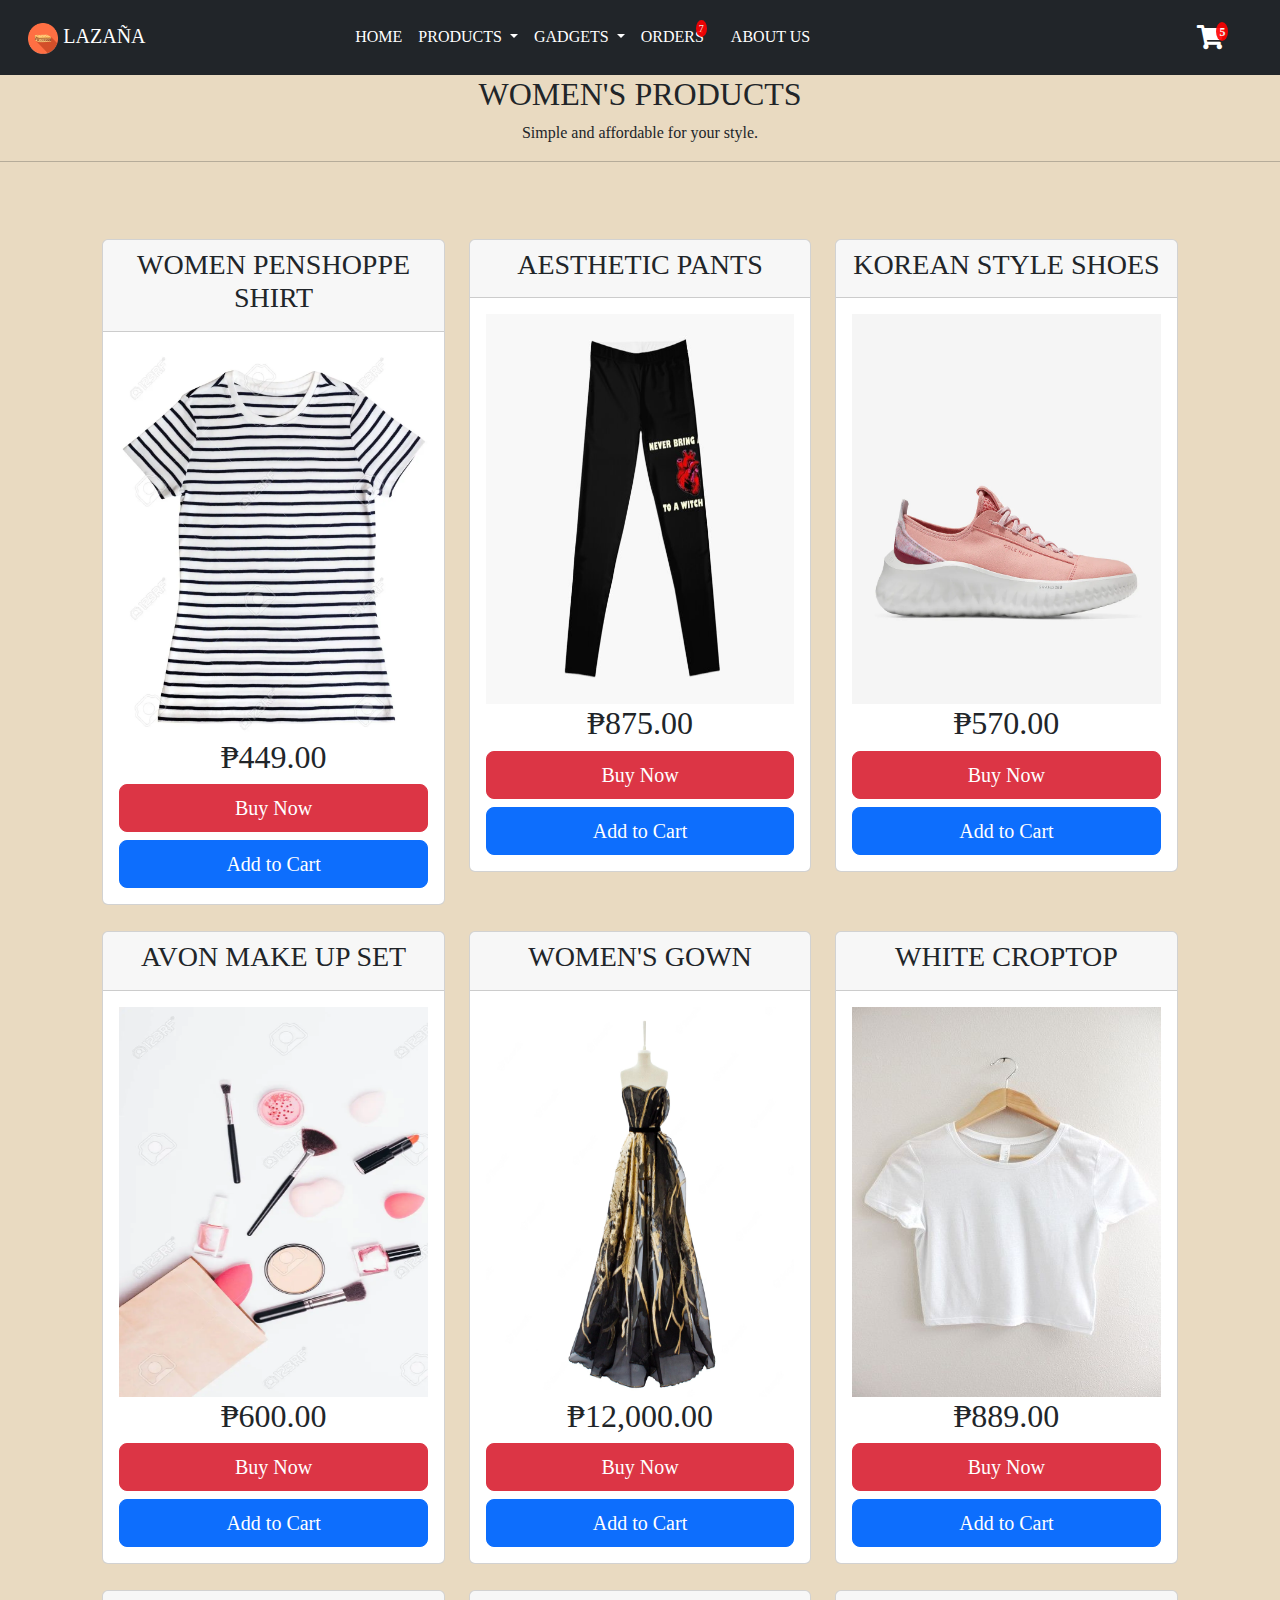
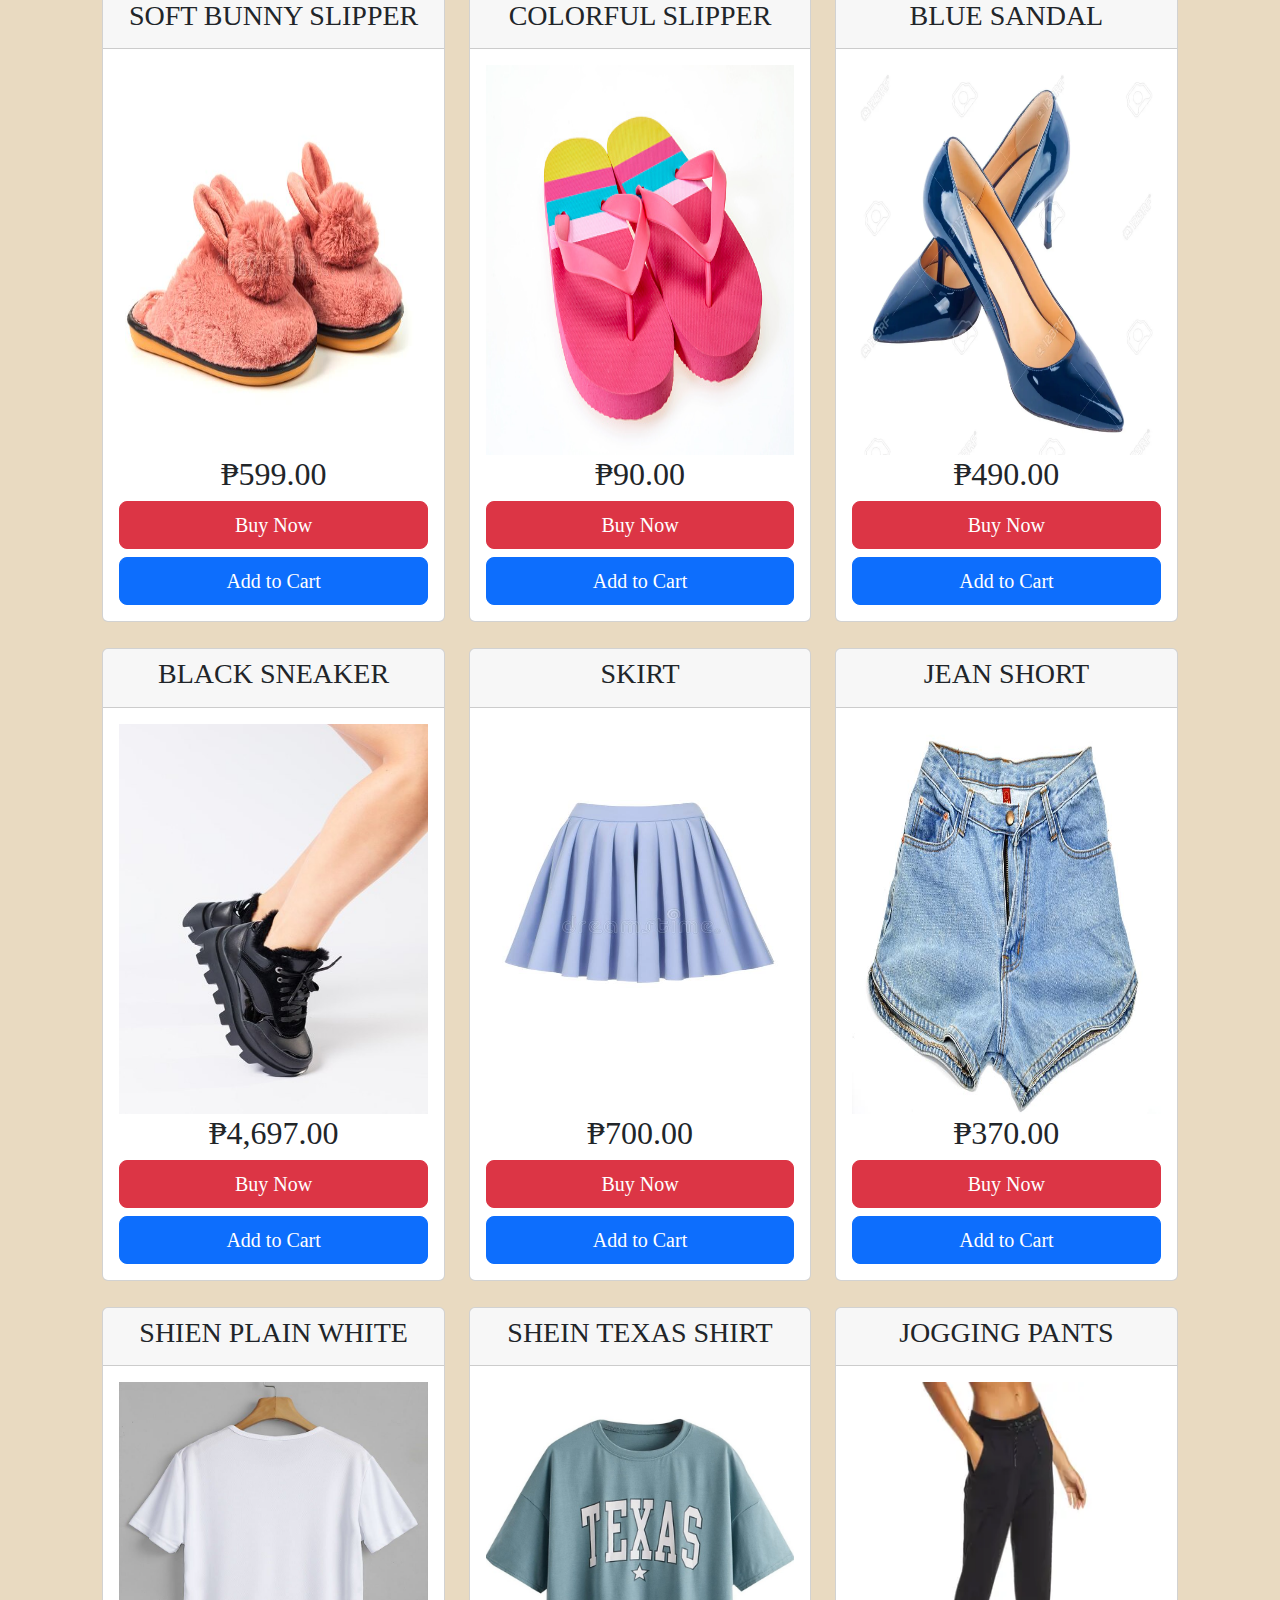
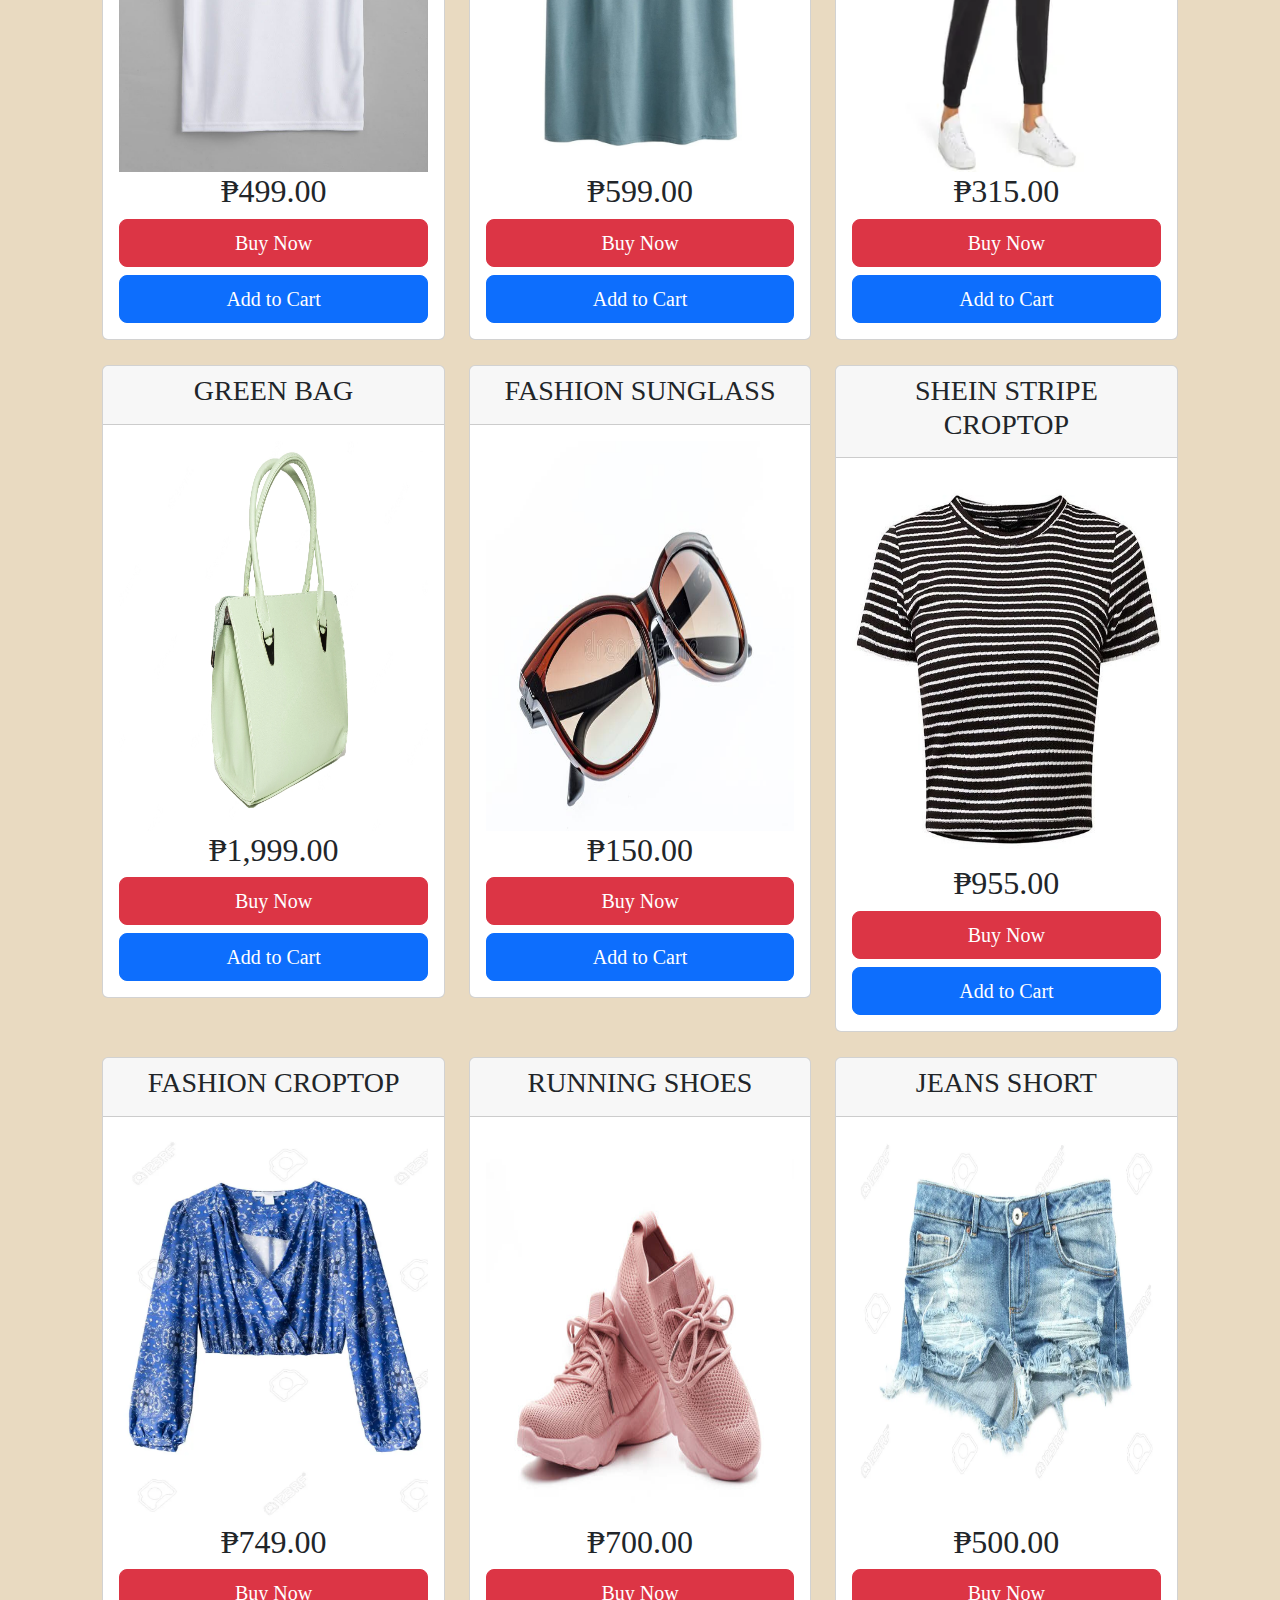
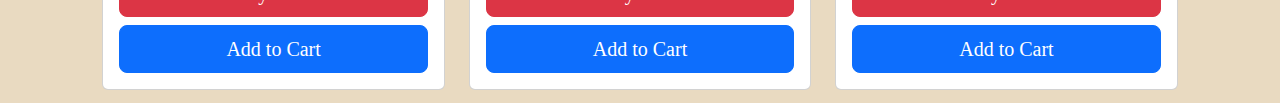
<file: Products/women.html>
<!DOCTYPE html>
<html lang="en" dir="ltr">

<head>
  <meta charset="utf-8">
  <link rel="stylesheet" href="../style.css">
  <link rel="stylesheet" href="../bootstrap/bootstrap.min.css">
  <link rel="stylesheet" href="../fontawesome/css/all.min.css">
  <link rel="shortcut icon" href="../images/lazana-modified.png" type="image/x-icon">
  <title>LAZAÑA</title>
  <style>
    .nav-item:hover{
      background-color: #F15412;
    }
  </style>
</head>

<body style="font-family: 'Uchen', serif; background-color: #E9DAC1;">
  <nav class="navbar navbar-expand-lg bg-dark p-3">
    <div class="container-fluid">
      <a class="navbar-brand text-white"> <img src="../images/lazana-modified.png" width="10%"> LAZAÑA</a>
      <button class="navbar-toggler" type="button" data-bs-toggle="collapse" data-bs-target="#navbarSupportedContent"
        aria-controls="navbarSupportedContent" aria-expanded="false" aria-label="Toggle navigation">
        <span class="navbar-toggler-icon"></span>
      </button>
      <div class="collapse navbar-collapse" id="navbarSupportedContent">
        <ul class="navbar-nav me-auto mb-2 mb-lg-0">
          <li class="nav-item">
            <a class="nav-link active text-white" aria-current="page" href="../index.html">HOME</a>
          </li>

          <li class="nav-item dropdown">
            <a class="nav-link dropdown-toggle text-white" href="#" role="button" data-bs-toggle="dropdown"
              aria-expanded="false">
              PRODUCTS
            </a>
            <ul class="dropdown-menu">
              <li><a class="dropdown-item" href="men.html">Men</a></li>
              <li><a class="dropdown-item" href="women.html">Women</a></li>

              <li><a class="dropdown-item" href="kids.html">Kids</a></li>
            </ul>
          </li>
          <li class="nav-item dropdown">
            <a class="nav-link dropdown-toggle text-white" href="#" role="button" data-bs-toggle="dropdown"
              aria-expanded="false">
              GADGETS
            </a>
            <ul class="dropdown-menu">
              <li><a class="dropdown-item" href="../Gadgets/laptops.html">Laptops</a></li>
              <li><a class="dropdown-item" href="../Gadgets/mobile.html">Mobile</a></li>
            </ul>
          </li>
          <li class="nav-item">
            <a class="nav-link active text-white badge1" aria-current="page" href="../orders.html" value=7>ORDERS</a>
          </li>
          <li class="nav-item">
            <a class="nav-link active text-white" aria-current="page" href="../aboutus.html">ABOUT US</a>
          </li>
        </ul>
        <div class="d-flex">
          <style media="screen">
            .badge:after {
              content: attr(value);
              font-size: 12px;
              background: red;
              border-radius: 50%;
              padding: 3px;
              position: relative;
              left: -8px;
              top: -10px;
              opacity: 0.9;
            }
          </style>
          <a class="nav-link active text-white" aria-current="page" href="../cart.html">
            <i class="fa badge" style="font-size:24px" value=5>&#xf07a;</i></a>
        </div>

      </div>
    </div>
  </nav>


<!--------------------------- SECTION STARTS ------------------------------>
  <section>

    <div class="text-center pb-5">

      <h2>WOMEN'S PRODUCTS</h2>
      <p class="p-pricing">Simple and affordable for your style.</p>
      <hr>
    </div>


    <div class="row text-center d-flex " style="padding: 1% 8%;">

      <div class="col-lg-4">
        <div class="card">
          <div class="card-header">
            <h3>WOMEN PENSHOPPE SHIRT</h3>
          </div>
          <div class="card-body">
          <img src="../images/women/1.webp" alt="" width="100%" height="390px;"><br>
              <h2>₱449.00</h2>
            <div class="d-grid gap-2 ">
              <button class="btn btn-danger btn-lg" onclick="buyNowClick()">Buy Now</button>
              <button type="button" class="btn btn-primary btn-lg"
               data-bs-toggle="modal" data-bs-target="#First">Add to Cart</button>
            </div>
          </div>
        </div>
      </div>



      <div class="col-lg-4">
        <div class="card">
          <div class="card-header">
            <h3>AESTHETIC PANTS</h3>
          </div>
          <div class="card-body">
          <img src="../images/women/2.jpg" alt="" width="100%" height="390px;"><br>
            <h2>₱875.00</h2>
            <div class="d-grid gap-2 ">
              <button class="btn btn-danger btn-lg" onclick="buyNowClick()">Buy Now</button>
              <button type="button" class="btn btn-primary btn-lg"
               data-bs-toggle="modal" data-bs-target="#Second">Add to Cart</button>
            </div>
          </div>
        </div>
      </div>

      <div class="col-lg-4">
        <div class="card">
          <div class="card-header">
            <h3>KOREAN STYLE SHOES</h3>
          </div>
          <div class="card-body">
          <img src="../images/women/3.webp" alt="" width="100%" height="390px;"><br>
          <h2>₱570.00</h2>
            <div class="d-grid gap-2 ">
              <button class="btn btn-danger btn-lg" onclick="buyNowClick()">Buy Now</button>
              <button type="button" class="btn btn-primary btn-lg "
               data-bs-toggle="modal" data-bs-target="#Third">Add to Cart</button>
            </div>
          </div>
        </div>
      </div>



  </section>

  <section>


    <div class="row text-center d-flex " style="padding: 1% 8%;">

      <div class="col-lg-4">
        <div class="card">
          <div class="card-header">
            <h3>AVON MAKE UP SET</h3>
          </div>
          <div class="card-body">
          <img src="../images/women/4.webp" alt="" width="100%" height="390px"><br>
          <h2>₱600.00</h2>
            <div class="d-grid gap-2 ">
              <button class="btn btn-danger btn-lg" onclick="buyNowClick()">Buy Now</button>
              <button type="button" class="btn btn-primary btn-lg "
               data-bs-toggle="modal" data-bs-target="#Fourth">Add to Cart</button>
            </div>
          </div>
        </div>
      </div>


      <div class="col-lg-4">
        <div class="card">
          <div class="card-header">
            <h3>WOMEN'S GOWN</h3>
          </div>
          <div class="card-body">
          <img src="../images/women/5.jpg" alt="" width="100%" height="390px"><br>
          <h2>₱12,000.00</h2>
            <div class="d-grid gap-2 ">
              <button class="btn btn-danger btn-lg" onclick="buyNowClick()">Buy Now</button>
              <button type="button" class="btn btn-primary btn-lg "
              data-bs-toggle="modal" data-bs-target="#Fifth">Add to Cart</button>
            </div>
          </div>
        </div>
      </div>

      <div class="col-lg-4">
        <div class="card">
          <div class="card-header">
            <h3>WHITE CROPTOP</h3>
          </div>
          <div class="card-body">
          <img src="../images/women/6.jpg" alt="" width="100%" height="390px"><br>
          <h2>₱889.00</h2>
            <div class="d-grid gap-2 ">
              <button class="btn btn-danger btn-lg" onclick="buyNowClick()">Buy Now</button>
              <button type="button" class="btn btn-primary btn-lg "
              data-bs-toggle="modal" data-bs-target="#Six">Add to Cart</button>
            </div>
          </div>
        </div>
      </div>
    </section>
      <!-- 3rd -->
  <section>
    <div class="row text-center d-flex " style="padding: 1% 8%;">

      <div class="col-lg-4">
        <div class="card">
          <div class="card-header">
            <h3>SOFT BUNNY SLIPPER</h3>
          </div>
          <div class="card-body">
          <img src="../images/women/7.jpg" alt="" width="100%" height="390px"><br>
          <h2>₱599.00</h2>
            <div class="d-grid gap-2 ">
              <button class="btn btn-danger btn-lg" onclick="buyNowClick()">Buy Now</button>
              <button type="button" class="btn btn-primary btn-lg "
               data-bs-toggle="modal" data-bs-target="#seven">Add to Cart</button>
            </div>
          </div>
        </div>
      </div>


      <div class="col-lg-4">
        <div class="card">
          <div class="card-header">
            <h3>COLORFUL SLIPPER</h3>
          </div>
          <div class="card-body">
          <img src="../images/women/8.jpg" alt="" width="100%" height="390px"><br>
          <h2>₱90.00</h2>
            <div class="d-grid gap-2 ">
              <button class="btn btn-danger btn-lg" onclick="buyNowClick()">Buy Now</button>
              <button type="button" class="btn btn-primary btn-lg "
              data-bs-toggle="modal" data-bs-target="#eight">Add to Cart</button>
            </div>
          </div>
        </div>
      </div>

      <div class="col-lg-4">
        <div class="card">
          <div class="card-header">
            <h3>BLUE SANDAL</h3>
          </div>
          <div class="card-body">
          <img src="../images/women/9.webp" alt="" width="100%" height="390px"><br>
          <h2>₱490.00</h2>
            <div class="d-grid gap-2 ">
              <button class="btn btn-danger btn-lg" onclick="buyNowClick()">Buy Now</button>
              <button type="button" class="btn btn-primary btn-lg "
              data-bs-toggle="modal" data-bs-target="#nine">Add to Cart</button>
            </div>
          </div>
        </div>
      </div>
  </section>
  <!-- 4th -->
  <section>
    <div class="row text-center d-flex " style="padding: 1% 8%;">

      <div class="col-lg-4">
        <div class="card">
          <div class="card-header">
            <h3>BLACK SNEAKER</h3>
          </div>
          <div class="card-body">
          <img src="../images/women/10.jpg" alt="" width="100%" height="390px"><br>
          <h2>₱4,697.00</h2>
            <div class="d-grid gap-2 ">
              <button class="btn btn-danger btn-lg" onclick="buyNowClick()">Buy Now</button>
              <button type="button" class="btn btn-primary btn-lg "
               data-bs-toggle="modal" data-bs-target="#ten">Add to Cart</button>
            </div>
          </div>
        </div>
      </div>


      <div class="col-lg-4">
        <div class="card">
          <div class="card-header">
            <h3>SKIRT</h3>
          </div>
          <div class="card-body">
          <img src="../images/women/11.jpg" alt="" width="100%" height="390px"><br>
          <h2>₱700.00</h2>
            <div class="d-grid gap-2 ">
              <button class="btn btn-danger btn-lg" onclick="buyNowClick()">Buy Now</button>
              <button type="button" class="btn btn-primary btn-lg "
              data-bs-toggle="modal" data-bs-target="#eleven">Add to Cart</button>
            </div>
          </div>
        </div>
      </div>

      <div class="col-lg-4">
        <div class="card">
          <div class="card-header">
            <h3>JEAN SHORT</h3>
          </div>
          <div class="card-body">
          <img src="../images/women/12.jpg" alt="" width="100%" height="390px"><br>
          <h2>₱370.00</h2>
            <div class="d-grid gap-2 ">
              <button class="btn btn-danger btn-lg" onclick="buyNowClick()">Buy Now</button>
              <button type="button" class="btn btn-primary btn-lg "
              data-bs-toggle="modal" data-bs-target="#twelve">Add to Cart</button>
            </div>
          </div>
        </div>
      </div>
  </section>
  <!-- 5ht -->
  <section>
    <div class="row text-center d-flex " style="padding: 1% 8%;">

      <div class="col-lg-4">
        <div class="card">
          <div class="card-header">
            <h3>SHIEN PLAIN WHITE</h3>
          </div>
          <div class="card-body">
          <img src="../images/women/13.jpg" alt="" width="100%" height="390px"><br>
          <h2>₱499.00</h2>
            <div class="d-grid gap-2 ">
              <button class="btn btn-danger btn-lg" onclick="buyNowClick()">Buy Now</button>
              <button type="button" class="btn btn-primary btn-lg "
               data-bs-toggle="modal" data-bs-target="#thirteen">Add to Cart</button>
            </div>
          </div>
        </div>
      </div>


      <div class="col-lg-4">
        <div class="card">
          <div class="card-header">
            <h3>SHEIN TEXAS SHIRT</h3>
          </div>
          <div class="card-body">
          <img src="../images/women/14.jpg" alt="" width="100%" height="390px"><br>
          <h2>₱599.00</h2>
            <div class="d-grid gap-2 ">
              <button class="btn btn-danger btn-lg" onclick="buyNowClick()">Buy Now</button>
              <button type="button" class="btn btn-primary btn-lg "
              data-bs-toggle="modal" data-bs-target="#fourteen">Add to Cart</button>
            </div>
          </div>
        </div>
      </div>

      <div class="col-lg-4">
        <div class="card">
          <div class="card-header">
            <h3>JOGGING PANTS</h3>
          </div>
          <div class="card-body">
          <img src="../images/women/15.webp" alt="" width="100%" height="390px"><br>
          <h2>₱315.00</h2>
            <div class="d-grid gap-2 ">
              <button class="btn btn-danger btn-lg" onclick="buyNowClick()">Buy Now</button>
              <button type="button" class="btn btn-primary btn-lg "
              data-bs-toggle="modal" data-bs-target="#fifteen">Add to Cart</button>
            </div>
          </div>
        </div>
      </div>
  </section>
  <!-- 6th -->
  <section>
    <div class="row text-center d-flex " style="padding: 1% 8%;">

      <div class="col-lg-4">
        <div class="card">
          <div class="card-header">
            <h3>GREEN BAG</h3>
          </div>
          <div class="card-body">
          <img src="../images/women/16.webp" alt="" width="100%" height="390px"><br>
          <h2>₱1,999.00</h2>
            <div class="d-grid gap-2 ">
              <button class="btn btn-danger btn-lg" onclick="buyNowClick()">Buy Now</button>
              <button type="button" class="btn btn-primary btn-lg "
               data-bs-toggle="modal" data-bs-target="#sixteen">Add to Cart</button>
            </div>
          </div>
        </div>
      </div>


      <div class="col-lg-4">
        <div class="card">
          <div class="card-header">
            <h3>FASHION SUNGLASS</h3>
          </div>
          <div class="card-body">
          <img src="../images/women/17.jpg" alt="" width="100%" height="390px"><br>
          <h2>₱150.00</h2>
            <div class="d-grid gap-2 ">
              <button class="btn btn-danger btn-lg" onclick="buyNowClick()">Buy Now</button>
              <button type="button" class="btn btn-primary btn-lg "
              data-bs-toggle="modal" data-bs-target="#seventeen">Add to Cart</button>
            </div>
          </div>
        </div>
      </div>

      <div class="col-lg-4">
        <div class="card">
          <div class="card-header">
            <h3>SHEIN STRIPE CROPTOP</h3>
          </div>
          <div class="card-body">
          <img src="../images/women/18.jpg" alt="" width="100%" height="390px"><br>
          <h2>₱955.00</h2>
            <div class="d-grid gap-2 ">
              <button class="btn btn-danger btn-lg" onclick="buyNowClick()">Buy Now</button>
              <button type="button" class="btn btn-primary btn-lg "
              data-bs-toggle="modal" data-bs-target="#eighteen">Add to Cart</button>
            </div>
          </div>
        </div>
      </div>
  </section>
  <!-- 7th -->
  <section>
    <div class="row text-center d-flex " style="padding: 1% 8%;">

      <div class="col-lg-4">
        <div class="card">
          <div class="card-header">
            <h3>FASHION CROPTOP</h3>
          </div>
          <div class="card-body">
          <img src="../images/women/19.webp" alt="" width="100%" height="390px"><br>
          <h2>₱749.00</h2>
            <div class="d-grid gap-2 ">
              <button class="btn btn-danger btn-lg" onclick="buyNowClick()">Buy Now</button>
              <button type="button" class="btn btn-primary btn-lg "
               data-bs-toggle="modal" data-bs-target="#nineteen">Add to Cart</button>
            </div>
          </div>
        </div>
      </div>


      <div class="col-lg-4">
        <div class="card">
          <div class="card-header">
            <h3>RUNNING SHOES</h3>
          </div>
          <div class="card-body">
          <img src="../images/women/20.jpg" alt="" width="100%" height="390px"><br>
          <h2>₱700.00</h2>
            <div class="d-grid gap-2 ">
              <button class="btn btn-danger btn-lg" onclick="buyNowClick()">Buy Now</button>
              <button type="button" class="btn btn-primary btn-lg "
              data-bs-toggle="modal" data-bs-target="#twenty">Add to Cart</button>
            </div>
          </div>
        </div>
      </div>

      <div class="col-lg-4">
        <div class="card">
          <div class="card-header">
            <h3>JEANS SHORT</h3>
          </div>
          <div class="card-body">
          <img src="../images/women/13.webp" alt="" width="100%" height="390px"><br>
          <h2>₱500.00</h2>
            <div class="d-grid gap-2 ">
              <button class="btn btn-danger btn-lg" onclick="buyNowClick()">Buy Now</button>
              <button type="button" class="btn btn-primary btn-lg "
              data-bs-toggle="modal" data-bs-target="#twentyone">Add to Cart</button>
            </div>
          </div>
        </div>
      </div>
  </section>



 

<script src="../bootstrap/bootstrap.bundle.min.js" charset="utf-8"></script>
<script src="../js/jquery-3.6.0.min.js"></script>
<script src="../js/sweetalert.min.js" charset="utf-8"></script>
  </body>
</html>

<!--------------------------------- FIRST PRODUCT MODAL------------------------------------------>
<!-- Button trigger modal -->

<div class="modal fade" id="First" tabindex="-1" aria-labelledby="exampleModalLabel" aria-hidden="true">
  <div class="modal-dialog">
    <div class="modal-content">
      <div class="modal-header">
        <h5 class="modal-title" id="exampleModalLabel">WOMEN PENSHOPPE SHIRT</h5>
        <button type="button" class="btn-close" data-bs-dismiss="modal" aria-label="Close"></button>
      </div>
      <div class="modal-body">
        <img src="../images/women/1.webp" alt="" width="100%" height="390px;"><br>
        <span>QUANTITY:</span>
        <input type="number" class="form-control">
      </div>
      <div class="modal-footer">
        <button type="button" class="btn btn-secondary" data-bs-dismiss="modal">Close</button>
        <button type="button" class="btn btn-primary" onclick="buttonClick()">Add to Cart</button>
      </div>
    </div>
  </div>
</div>
<!--------------------------------- SECOND PRODUCT MODAL------------------------------------------>
<!-- Button trigger modal -->

<div class="modal fade" id="Second" tabindex="-1" aria-labelledby="exampleModalLabel" aria-hidden="true">
  <div class="modal-dialog">
    <div class="modal-content">
      <div class="modal-header">
        <h5 class="modal-title" id="exampleModalLabel">AESTHETIC PANTS</h5>
        <button type="button" class="btn-close" data-bs-dismiss="modal" aria-label="Close"></button>
      </div>
      <div class="modal-body">
        <img src="../images/women/2.jpg" alt="" width="100%" height="390px;"><br>
        <span>QUANTITY:</span>
        <input type="number" class="form-control">
      </div>
      <div class="modal-footer">
        <button type="button" class="btn btn-secondary" data-bs-dismiss="modal">Close</button>
        <button type="button" class="btn btn-primary" onclick="buttonClick2()">Add to Cart</button>
      </div>
    </div>
  </div>
</div>

<!--------------------------------- THIRD PRODUCT MODAL------------------------------------------>
<!-- Button trigger modal -->

<div class="modal fade" id="Third" tabindex="-1" aria-labelledby="exampleModalLabel" aria-hidden="true">
  <div class="modal-dialog">
    <div class="modal-content">
      <div class="modal-header">
        <h5 class="modal-title" id="exampleModalLabel">KOREAN STYLE SHOES</h5>
        <button type="button" class="btn-close" data-bs-dismiss="modal" aria-label="Close"></button>
      </div>
      <div class="modal-body">
        <img src="../images/women/3.webp" alt="" width="100%" height="390px;"><br>
        <span>QUANTITY:</span>
        <input type="number" class="form-control">
      </div>
      <div class="modal-footer">
        <button type="button" class="btn btn-secondary" data-bs-dismiss="modal">Close</button>
        <button type="button" class="btn btn-primary" onclick="buttonClick3()">Add to Cart</button>
      </div>
    </div>
  </div>
</div>
<!--------------------------------- FOURTH PRODUCT MODAL------------------------------------------>
<!-- Button trigger modal -->

<div class="modal fade" id="Fourth" tabindex="-1" aria-labelledby="exampleModalLabel" aria-hidden="true">
  <div class="modal-dialog">
    <div class="modal-content">
      <div class="modal-header">
        <h5 class="modal-title" id="exampleModalLabel">AVON MAKE UP SET</h5>
        <button type="button" class="btn-close" data-bs-dismiss="modal" aria-label="Close"></button>
      </div>
      <div class="modal-body">
        <img src="../images/women/4.webp" alt="" width="100%" height="390px;"><br>
        <span>QUANTITY:</span>
        <input type="number" class="form-control">
      </div>
      <div class="modal-footer">
        <button type="button" class="btn btn-secondary" data-bs-dismiss="modal">Close</button>
        <button type="button" class="btn btn-primary" onclick="buttonClick4()">Add to Cart</button>
      </div>
    </div>
  </div>
</div>
<!--------------------------------- FIFTH PRODUCT MODAL------------------------------------------>
<!-- Button trigger modal -->

<div class="modal fade" id="Fifth" tabindex="-1" aria-labelledby="exampleModalLabel" aria-hidden="true">
  <div class="modal-dialog">
    <div class="modal-content">
      <div class="modal-header">
        <h5 class="modal-title" id="exampleModalLabel">WOMEN'S GOWN</h5>
        <button type="button" class="btn-close" data-bs-dismiss="modal" aria-label="Close"></button>
      </div>
      <div class="modal-body">
        <img src="../images/women/5.jpg" alt="" width="100%" height="390px;"><br>
        <span>QUANTITY:</span>
        <input type="number" class="form-control">
      </div>
      <div class="modal-footer">
        <button type="button" class="btn btn-secondary" data-bs-dismiss="modal">Close</button>
        <button type="button" class="btn btn-primary" onclick="buttonClick5()">Add to Cart</button>
      </div>
    </div>
  </div>
</div>
<!--------------------------------- SIX PRODUCT MODAL------------------------------------------>
<!-- Button trigger modal -->

<div class="modal fade" id="Six" tabindex="-1" aria-labelledby="exampleModalLabel" aria-hidden="true">
  <div class="modal-dialog">
    <div class="modal-content">
      <div class="modal-header">
        <h5 class="modal-title" id="exampleModalLabel">WHITE CROPTOP</h5>
        <button type="button" class="btn-close" data-bs-dismiss="modal" aria-label="Close"></button>
      </div>
      <div class="modal-body">
        <img src="../images/women/6.jpg" alt="" width="100%" height="390px;"><br>
        <span>QUANTITY:</span>
        <input type="number" class="form-control">
      </div>
      <div class="modal-footer">
        <button type="button" class="btn btn-secondary" data-bs-dismiss="modal">Close</button>
        <button type="button" class="btn btn-primary" onclick="buttonClick6()">Add to Cart</button>
      </div>
    </div>
  </div>
</div>


<!--------------------------------- SEVEN PRODUCT MODAL------------------------------------------>
<div class="modal fade" id="seven" tabindex="-1" aria-labelledby="exampleModalLabel" aria-hidden="true">
  <div class="modal-dialog">
    <div class="modal-content">
      <div class="modal-header">
        <h5 class="modal-title" id="exampleModalLabel">SOFT BUNNY SLIPPER</h5>
        <button type="button" class="btn-close" data-bs-dismiss="modal" aria-label="Close"></button>
      </div>
      <div class="modal-body">
        <img src="../images/women/7.jpg" alt="" width="100%" height="390px;"><br>
        <span>QUANTITY:</span>
        <input type="number" class="form-control">
      </div>
      <div class="modal-footer">
        <button type="button" class="btn btn-secondary" data-bs-dismiss="modal">Close</button>
        <button type="button" class="btn btn-primary" onclick="buttonClick7()">Add to Cart</button>
      </div>
    </div>
  </div>
</div>

<!--------------------------------- EIGHT PRODUCT MODAL------------------------------------------>
<div class="modal fade" id="eight" tabindex="-1" aria-labelledby="exampleModalLabel" aria-hidden="true">
  <div class="modal-dialog">
    <div class="modal-content">
      <div class="modal-header">
        <h5 class="modal-title" id="exampleModalLabel">COLORFUL SLIPPER</h5>
        <button type="button" class="btn-close" data-bs-dismiss="modal" aria-label="Close"></button>
      </div>
      <div class="modal-body">
        <img src="../images/women/8.jpg" alt="" width="100%" height="390px;"><br>
        <span>QUANTITY:</span>
        <input type="number" class="form-control">
      </div>
      <div class="modal-footer">
        <button type="button" class="btn btn-secondary" data-bs-dismiss="modal">Close</button>
        <button type="button" class="btn btn-primary" onclick="buttonClick8()">Add to Cart</button>
      </div>
    </div>
  </div>
</div>

<!--------------------------------- Nine PRODUCT MODAL------------------------------------------>
<div class="modal fade" id="nine" tabindex="-1" aria-labelledby="exampleModalLabel" aria-hidden="true">
  <div class="modal-dialog">
    <div class="modal-content">
      <div class="modal-header">
        <h5 class="modal-title" id="exampleModalLabel">BLUE SANDAL</h5>
        <button type="button" class="btn-close" data-bs-dismiss="modal" aria-label="Close"></button>
      </div>
      <div class="modal-body">
        <img src="../images/women/9.webp" alt="" width="100%" height="390px;"><br>
        <span>QUANTITY:</span>
        <input type="number" class="form-control">
      </div>
      <div class="modal-footer">
        <button type="button" class="btn btn-secondary" data-bs-dismiss="modal">Close</button>
        <button type="button" class="btn btn-primary" onclick="buttonClick9()">Add to Cart</button>
      </div>
    </div>
  </div>

</div>
<!--------------------------------- TEN PRODUCT MODAL------------------------------------------>
<div class="modal fade" id="ten" tabindex="-1" aria-labelledby="exampleModalLabel" aria-hidden="true">
  <div class="modal-dialog">
    <div class="modal-content">
      <div class="modal-header">
        <h5 class="modal-title" id="exampleModalLabel">BLACK SNEAKER</h5>
        <button type="button" class="btn-close" data-bs-dismiss="modal" aria-label="Close"></button>
      </div>
      <div class="modal-body">
        <img src="../images/women/10.jpg" alt="" width="100%" height="390px;"><br>
        <span>QUANTITY:</span>
        <input type="number" class="form-control">
      </div>
      <div class="modal-footer">
        <button type="button" class="btn btn-secondary" data-bs-dismiss="modal">Close</button>
        <button type="button" class="btn btn-primary" onclick="buttonClick10()">Add to Cart</button>
      </div>
    </div>
  </div>
</div>
<!--------------------------------- ELEVEN PRODUCT MODAL------------------------------------------>
<div class="modal fade" id="eleven" tabindex="-1" aria-labelledby="exampleModalLabel" aria-hidden="true">
  <div class="modal-dialog">
    <div class="modal-content">
      <div class="modal-header">
        <h5 class="modal-title" id="exampleModalLabel">SKIRT</h5>
        <button type="button" class="btn-close" data-bs-dismiss="modal" aria-label="Close"></button>
      </div>
      <div class="modal-body">
        <img src="../images/women/11.jpg" alt="" width="100%" height="390px;"><br>
        <span>QUANTITY:</span>
        <input type="number" class="form-control">
      </div>
      <div class="modal-footer">
        <button type="button" class="btn btn-secondary" data-bs-dismiss="modal">Close</button>
        <button type="button" class="btn btn-primary" onclick="buttonClick11()">Add to Cart</button>
      </div>
    </div>
  </div>
</div>

<!--------------------------------- twelve PRODUCT MODAL------------------------------------------>
<div class="modal fade" id="twelve" tabindex="-1" aria-labelledby="exampleModalLabel" aria-hidden="true">
  <div class="modal-dialog">
    <div class="modal-content">
      <div class="modal-header">
        <h5 class="modal-title" id="exampleModalLabel">JEAN SHORT</h5>
        <button type="button" class="btn-close" data-bs-dismiss="modal" aria-label="Close"></button>
      </div>
      <div class="modal-body">
        <img src="../images/women/12.jpg" alt="" width="100%" height="390px;"><br>
        <span>QUANTITY:</span>
        <input type="number" class="form-control">
      </div>
      <div class="modal-footer">
        <button type="button" class="btn btn-secondary" data-bs-dismiss="modal">Close</button>
        <button type="button" class="btn btn-primary" onclick="buttonClick12()">Add to Cart</button>
      </div>
    </div>
  </div>
</div>
<!--------------------------------- Thirteen PRODUCT MODAL------------------------------------------>
<div class="modal fade" id="thirteen" tabindex="-1" aria-labelledby="exampleModalLabel" aria-hidden="true">
  <div class="modal-dialog">
    <div class="modal-content">
      <div class="modal-header">
        <h5 class="modal-title" id="exampleModalLabel">SHIEN PLAIN WHITE</h5>
        <button type="button" class="btn-close" data-bs-dismiss="modal" aria-label="Close"></button>
      </div>
      <div class="modal-body">
        <img src="../images/women/13.jpg" alt="" width="100%" height="390px;"><br>
        <span>QUANTITY:</span>
        <input type="number" class="form-control">
      </div>
      <div class="modal-footer">
        <button type="button" class="btn btn-secondary" data-bs-dismiss="modal">Close</button>
        <button type="button" class="btn btn-primary" onclick="buttonClick13()">Add to Cart</button>
      </div>
    </div>
  </div>
</div>

<!--------------------------------- Fourteen PRODUCT MODAL------------------------------------------>
<div class="modal fade" id="fourteen" tabindex="-1" aria-labelledby="exampleModalLabel" aria-hidden="true">
  <div class="modal-dialog">
    <div class="modal-content">
      <div class="modal-header">
        <h5 class="modal-title" id="exampleModalLabel">SHEIN TEXAS SHIRT</h5>
        <button type="button" class="btn-close" data-bs-dismiss="modal" aria-label="Close"></button>
      </div>
      <div class="modal-body">
        <img src="../images/women/14.jpg" alt="" width="100%" height="390px;"><br>
        <span>QUANTITY:</span>
        <input type="number" class="form-control">
      </div>
      <div class="modal-footer">
        <button type="button" class="btn btn-secondary" data-bs-dismiss="modal">Close</button>
        <button type="button" class="btn btn-primary" onclick="buttonClick14()">Add to Cart</button>
      </div>
    </div>
  </div>
</div>

<!--------------------------------- Fifteen PRODUCT MODAL------------------------------------------>
<div class="modal fade" id="fifteen" tabindex="-1" aria-labelledby="exampleModalLabel" aria-hidden="true">
  <div class="modal-dialog">
    <div class="modal-content">
      <div class="modal-header">
        <h5 class="modal-title" id="exampleModalLabel">JOGGING PANTS</h5>
        <button type="button" class="btn-close" data-bs-dismiss="modal" aria-label="Close"></button>
      </div>
      <div class="modal-body">
        <img src="../images/women/15.webp" alt="" width="100%" height="390px;"><br>
        <span>QUANTITY:</span>
        <input type="number" class="form-control">
      </div>
      <div class="modal-footer">
        <button type="button" class="btn btn-secondary" data-bs-dismiss="modal">Close</button>
        <button type="button" class="btn btn-primary" onclick="buttonClick15()">Add to Cart</button>
      </div>
    </div>
  </div>
</div>
<!--------------------------------- sixteeen PRODUCT MODAL------------------------------------------>
<div class="modal fade" id="sixteen" tabindex="-1" aria-labelledby="exampleModalLabel" aria-hidden="true">
  <div class="modal-dialog">
    <div class="modal-content">
      <div class="modal-header">
        <h5 class="modal-title" id="exampleModalLabel">GREEN BAG</h5>
        <button type="button" class="btn-close" data-bs-dismiss="modal" aria-label="Close"></button>
      </div>
      <div class="modal-body">
        <img src="../images/women/16.webp" alt="" width="100%" height="390px;"><br>
        <span>QUANTITY:</span>
        <input type="number" class="form-control">
      </div>
      <div class="modal-footer">
        <button type="button" class="btn btn-secondary" data-bs-dismiss="modal">Close</button>
        <button type="button" class="btn btn-primary" onclick="buttonClick16()">Add to Cart</button>
      </div>
    </div>
  </div>
</div>
<!--------------------------------- seventeen PRODUCT MODAL------------------------------------------>
<div class="modal fade" id="seventeen" tabindex="-1" aria-labelledby="exampleModalLabel" aria-hidden="true">
  <div class="modal-dialog">
    <div class="modal-content">
      <div class="modal-header">
        <h5 class="modal-title" id="exampleModalLabel">FASHION SUNGLASS</h5>
        <button type="button" class="btn-close" data-bs-dismiss="modal" aria-label="Close"></button>
      </div>
      <div class="modal-body">
        <img src="../images/women/17.jpg" alt="" width="100%" height="390px;"><br>
        <span>QUANTITY:</span>
        <input type="number" class="form-control">
      </div>
      <div class="modal-footer">
        <button type="button" class="btn btn-secondary" data-bs-dismiss="modal">Close</button>
        <button type="button" class="btn btn-primary" onclick="buttonClick17()">Add to Cart</button>
      </div>
    </div>
  </div>
</div>
<!--------------------------------- eighteenPRODUCT MODAL------------------------------------------>
<div class="modal fade" id="eighteen" tabindex="-1" aria-labelledby="exampleModalLabel" aria-hidden="true">
  <div class="modal-dialog">
    <div class="modal-content">
      <div class="modal-header">
        <h5 class="modal-title" id="exampleModalLabel">SHEIN STRIPE CROPTOP</h5>
        <button type="button" class="btn-close" data-bs-dismiss="modal" aria-label="Close"></button>
      </div>
      <div class="modal-body">
        <img src="../images/women/18.jpg" alt="" width="100%" height="390px;"><br>
        <span>QUANTITY:</span>
        <input type="number" class="form-control">
      </div>
      <div class="modal-footer">
        <button type="button" class="btn btn-secondary" data-bs-dismiss="modal">Close</button>
        <button type="button" class="btn btn-primary" onclick="buttonClick18()">Add to Cart</button>
      </div>
    </div>
  </div>
</div>
<!--------------------------------- nineteen PRODUCT MODAL------------------------------------------>
<div class="modal fade" id="nineteen" tabindex="-1" aria-labelledby="exampleModalLabel" aria-hidden="true">
  <div class="modal-dialog">
    <div class="modal-content">
      <div class="modal-header">
        <h5 class="modal-title" id="exampleModalLabel">FASHION CROPTOP</h5>
        <button type="button" class="btn-close" data-bs-dismiss="modal" aria-label="Close"></button>
      </div>
      <div class="modal-body">
        <img src="../images/women/19.webp" alt="" width="100%" height="390px;"><br>
        <span>QUANTITY:</span>
        <input type="number" class="form-control">
      </div>
      <div class="modal-footer">
        <button type="button" class="btn btn-secondary" data-bs-dismiss="modal">Close</button>
        <button type="button" class="btn btn-primary" onclick="buttonClick19()">Add to Cart</button>
      </div>
    </div>
  </div>
</div>

<!--------------------------------- twenty PRODUCT MODAL------------------------------------------>
<div class="modal fade" id="twenty" tabindex="-1" aria-labelledby="exampleModalLabel" aria-hidden="true">
  <div class="modal-dialog">
    <div class="modal-content">
      <div class="modal-header">
        <h5 class="modal-title" id="exampleModalLabel">RUNNING SHOES</h5>
        <button type="button" class="btn-close" data-bs-dismiss="modal" aria-label="Close"></button>
      </div>
      <div class="modal-body">
        <img src="../images/women/20.jpg" alt="" width="100%" height="390px;"><br>
        <span>QUANTITY:</span>
        <input type="number" class="form-control">
      </div>
      <div class="modal-footer">
        <button type="button" class="btn btn-secondary" data-bs-dismiss="modal">Close</button>
        <button type="button" class="btn btn-primary" onclick="buttonClick20()">Add to Cart</button>
      </div>
    </div>
  </div>
</div>
<!--------------------------------- twentyone PRODUCT MODAL------------------------------------------>
<div class="modal fade" id="twentyone" tabindex="-1" aria-labelledby="exampleModalLabel" aria-hidden="true">
  <div class="modal-dialog">
    <div class="modal-content">
      <div class="modal-header">
        <h5 class="modal-title" id="exampleModalLabel">JEANS SHORT</h5>
        <button type="button" class="btn-close" data-bs-dismiss="modal" aria-label="Close"></button>
      </div>
      <div class="modal-body">
        <img src="../images/women/13.webp" alt="" width="100%" height="390px;"><br>
        <span>QUANTITY:</span>
        <input type="number" class="form-control">
      </div>
      <div class="modal-footer">
        <button type="button" class="btn btn-secondary" data-bs-dismiss="modal">Close</button>
        <button type="button" class="btn btn-primary" onclick="buttonClick21()">Add to Cart</button>
      </div>
    </div>
  </div>
</div>

<!-- BUY MODAL -->

<div class="modal fade" id="buyModal" tabindex="-1" aria-labelledby="exampleModalLabel" aria-hidden="true">
  <div class="modal-dialog">
    <div class="modal-content">
      <div class="modal-header">
        <button type="button" class="btn-close" data-bs-dismiss="modal" aria-label="Close"></button>
      </div>
      <div class="modal-body">
        <span class="text-center">QUANTITY:</span>
        <div class="wrapper1 text-center">
          <span class="minus">-</span>
          <span class="num">01</span>
          <span class="plus">+</span>
        </div>
      </div>
      <div class="modal-footer">
        <button type="button" class="btn btn-secondary" data-bs-dismiss="modal">Close</button>
        <button type="button" class="btn btn-primary" onclick="buyInfo()">Buy Now</button>
      </div>
    </div>
  </div>
</div>

<!-- BUY NOW MODAL INFO -->
<div class="modal fade" id="buyInfo">
  <div class="modal-dialog">
    <div class="modal-content">

      <!-- username, lname, fname, gender, phone, user_type_id -->

      <div class="modal-header text-center">
        <h3 class="modal-title w-100 dark-grey-text font-weight-bold">Shipping Address</h3>
        <button type="button" class="close" data-bs-dismiss="modal" aria-lable="close">&times;</button>
      </div>
      <form id="form1">
        <div class="modal-body mx-4">
          <div class="md-form">
            <label data-error="wrong" data-success="right">Name</label>
            <span class="text-danger">*</span></label>
            <input type="text" class="form-control validate" id="cp_username" required>
          </div>
          <div class="md-form">
            <label data-error="wrong" data-success="right">Number</label>
            <span class="text-danger">*</span></label>
            <input type="number" class="form-control validate"  required><br>
          </div>
                    <h3 class="text-center">Address Information</h3>
          <div class="md-form">
            <label data-error="wrong" data-success="right">Region</label>
            <span class="text-danger">*</span></label>
            <input type="text" class="form-control validate" id="cp_re_new_password" required>
          </div>
          <div class="md-form">
            <div class="md-form">
              <label data-error="wrong" data-success="right">City</label>
              <span class="text-danger">*</span></label>
              <input type="text" class="form-control validate"  required>
            </div>
            <div class="md-form">
            <label data-error="wrong" data-success="right">Address</label>
            <span class="text-danger">*</span></label>
            <input type="text" class="form-control validate"  required>
          </div>
          <h3 class="text-center">Payment Method</h3>
          <div class="md-form">
            <select class='form-control' name='payment' id="pay1"  required>
              <option value="" disabled selected hidden>--Payment Method--</option>
              <option value="1">Cash On Delivery</option>
              <option value="2">Gcash</option>
              <option value="3">Debit/Credit Card</option>
              <option value="4">Paymaya</option>
            </select>
          </div>
          <div class="text-center mt-3">
            <button type="submit" class="btn btn-primary btn-block z-depth-1a">SUBMIT</button>
          </div>
        </div>
    </div>
  </form>
  </div>
</div>
</div>

 <!----------- DEBIT CREDIT MODAL ---------------->
 <div class="modal fade" id="debitModal">
  <div class="modal-dialog">
    <div class="modal-content">

      <!-- username, lname, fname, gender, phone, user_type_id -->

      <div class="modal-header text-center">
        <h3 class="modal-title w-100 dark-grey-text font-weight-bold">CARD INFORMATION</h3>
        <button type="button" class="close" data-bs-dismiss="modal" aria-lable="close">&times;</button>
      </div>
     
        <div class="modal-body mx-4">
          <div class="md-form">
            <label data-error="wrong" data-success="right">Card Number</label>
            <span class="text-danger">*</span></label>
            <input type="text" class="form-control validate" placeholder="1234 3213 2313 3213" required><br>
          </div>
          <div class="md-form">
            <span class="text-danger">*</span></label>
            <input type="text" class="form-control validate" id="cp_re_new_password" placeholder="Expiration Date(MM/YY)" required>
          </div>
          <div class="md-form">
            <div class="md-form">
           
              <span class="text-danger">*</span></label>
              <input type="text" class="form-control validate" placeholder="CVV/CVC" required>
            </div>
            <div class="md-form">
           
            <span class="text-danger">*</span></label>
            <input type="text" class="form-control validate" placeholder="Full Name" required>
          </div>
      
          <div class="text-center mt-3">
            <button type="submit" class="btn btn-primary btn-block z-depth-1a" onclick="buySubmit1()">SUBMIT</button>
          </div>
        </div>
    </div>
 
  </div>
</div>


<script>

$('#form1').submit(function(e){
        e.preventDefault()
        let pay = $('#pay1').val()

      if(pay == "3"){
        $('#buyInfo').modal('hide');
       $('#debitModal').modal('show');
      }
      else{

      swal('Order Placed', '', 'success');
          $("#buyModal").modal('hide')
          $("#buyInfo").modal('hide')
          
          setTimeout("location.href = '../index.html';", 2500);
      }
  })

  // buy information button
  function buyInfo() {
    $('#buyInfo').modal('show')
    $('#buyModal').modal('hide') 
  }

  //click button buy now
  function buyNowClick() {
    $('#buyModal').modal('show') 
  }

  //submit buy now
  function buySubmit1(){
    swal('Order Placed', '', 'success');
    $("#buyModal").modal('hide')
    $("#buyInfo").modal('hide')
    $('#debitModal').modal('hide');
    
    setTimeout("location.href = '../index.html';", 2500);
  
}

  //CART MODALS

  function buttonClick(){
     swal('Added to Cart', '', 'success');
     $("#First").modal('hide');
  }
  function buttonClick2(){
     swal('Added to Cart', '', 'success');
     $("#Second").modal('hide');
  }
  function buttonClick3(){
     swal('Added to Cart', '', 'success');
     $("#Third").modal('hide');
  }
  function buttonClick4(){
     swal('Added to Cart', '', 'success');
     $("#Fourth").modal('hide');
  }
  function buttonClick5(){
     swal('Added to Cart', '', 'success');
     $("#Fifth").modal('hide');
  }
  function buttonClick6(){
     swal('Added to Cart', '', 'success');
     $("#Six").modal('hide');
  }
  function buttonClick7(){
     swal('Added to Cart', '', 'success');
     $("#seven").modal('hide');
  }
  function buttonClick8(){
     swal('Added to Cart', '', 'success');
     $("#eight").modal('hide');
  }
  function buttonClick9(){
     swal('Added to Cart', '', 'success');
     $("#nine").modal('hide');
  }
  function buttonClick10(){
     swal('Added to Cart', '', 'success');
     $("#ten").modal('hide');
  }
  function buttonClick11(){
     swal('Added to Cart', '', 'success');
     $("#eleven").modal('hide');
  }
  function buttonClick12(){
     swal('Added to Cart', '', 'success');
     $("#twelve").modal('hide');
  }
  function buttonClick13(){
     swal('Added to Cart', '', 'success');
     $("#thirteen").modal('hide');
  }
  function buttonClick14(){
     swal('Added to Cart', '', 'success');
     $("#fourteen").modal('hide');
  }
  function buttonClick15(){
     swal('Added to Cart', '', 'success');
     $("#fifteen").modal('hide');
  }
  function buttonClick16(){
     swal('Added to Cart', '', 'success');
     $("#sixteen").modal('hide');
  }
  function buttonClick17(){
     swal('Added to Cart', '', 'success');
     $("#seventeen").modal('hide');
  }
  function buttonClick18(){
     swal('Added to Cart', '', 'success');
     $("#eighteen").modal('hide');
  }
  function buttonClick19(){
     swal('Added to Cart', '', 'success');
     $("#nineteen").modal('hide');
  }
  function buttonClick20(){
     swal('Added to Cart', '', 'success');
     $("#twenty").modal('hide');
  }
  function buttonClick21(){
     swal('Added to Cart', '', 'success');
     $("#twentyone").modal('hide');
  }


  const plus = document.querySelector(".plus"),
    minus = document.querySelector(".minus"),
    num = document.querySelector(".num");
  let a = 1;
  plus.addEventListener("click", () => {
    a++;
    a = (a < 10) ? "0" + a : a;
    num.innerText = a;
  });

  minus.addEventListener("click", () => {
    if (a > 1) {
      a--;
      a = (a < 10) ? "0" + a : a;
      num.innerText = a;
    }
  });

</script>
</file>
<file: style.css>
.wrapper1{
  height: 120px;
  min-width: 380px;
  display: flex;
  align-items: center;
  justify-content: center;
  background: #FFF;
  border-radius: 12px;
  box-shadow: 0 5px 10px rgba(0,0,0,0.2);
}
.wrapper1 span{
  width: 100%;
  text-align: center;
  font-size: 55px;
  font-weight: 600;
  cursor: pointer;
  user-select: none;
}
.wrapper1 span.num{
  font-size: 50px;
  border-right: 2px solid rgba(0,0,0,0.2);
  border-left: 2px solid rgba(0,0,0,0.2);
  pointer-events: none;
}

.badge:after {
  content: attr(value);
  font-size: 12px;
  background: red;
  border-radius: 50%;
  padding: 3px;
  position: relative;
  left: -8px;
  top: -10px;
  opacity: 0.9;
}

.badge1:after {
  content: attr(value);
  font-size: 10px;
  background: red;
  border-radius: 50%;
  padding: 3px;
  position: relative;
  left: -8px;
  top: -10px;
  opacity: 0.9;
}
</file>
<file: style1.css>
@import url('https://fonts.googleapis.com/css2?family=Playfair+Display:wght@400;500;600;700&display=swap');



section{
    display: grid;
    grid-template-columns: 1fr 1fr;
    min-height: 70vh;
    width: 75vw;
    margin: 0 auto;
    box-shadow: 0 4px 8px 0 rgba(0, 0, 0, 0.2), 0 6px 20px 0 rgba(0, 0, 0, 0.19);
    border-radius: 12px
}
.image{
    background-color: #E9DAC1;
    display: flex;
    border-radius: 12px 0 0 12px;
}
.image img{
height:50vh;
margin:50px auto
}
.content{
    background-color: #E9DAC1;
    display: flex;
    justify-content: center;
    flex-direction: column;
    align-items: center;
    border-radius: 0  12px 12px 0;
    color: black;
}
.content h2{
    text-transform: uppercase;
    font-size: 36px;
    letter-spacing: 6px;
    opacity: 0.9;
}
.content span{
    height: 0.5px;
    width: 80px;
    background: #777;
    margin: 30px 0;
}
.content p{
    padding-bottom: 15px;
    font-weight: 300;
    opacity: 0.7;
    width: 60%;
    text-align: center;
    margin: 0 auto;
    line-height: 1.7;
    color:black
}
.links{
    margin: 15px 0;
}
.links li{
    border: 2px solid #4158D0;
    list-style: none;
    border-radius: 5px;
    padding: 10px 15px;
    width: 160px;
    text-align: center;
}
.links li a{
    text-transform: uppercase;
    color: black;
    text-decoration: none;
}
.links li:hover{
    border-color: #C850C0;
}

.vertical-line{
    height: 30px;
    width: 3px;
    background: #C850C0;
    margin: 0 auto;
}
.icons{
    display: flex;
    padding: 15px 0;
}
.icons li{
    display: block;
    padding: 5px;
    margin: 5px;
}
.icons li i{
    font-size: 26px;
    opacity: 0.8;
}
.icons li i:hover{
    color: #C850C0;
    cursor: pointer;
}


/*****************/

@media(max-width: 900px){
    section{
        grid-template-columns: 1fr;
        width: 100%;
        border-radius: none;
    }
    .image{
        height: 100vh;
        border-radius: none;
    }
    .content{
        height: 100vh;
        border-radius: none;
    }
    .content h2{
        font-size: 20px;
        margin-top: 50px;
    }
    .content span{
        margin: 20px 0;
    }
    .content p{
        font-size: 14px;
    }
    .links li a{
        font-size: 14px;
    }
    .links{
        margin: 5px 0;
    }
    .links li{
        padding: 6px 10px;
    }
    .icons li i{
        font-size: 15px;
    }
}
.credit{
    text-align: center;
    color: #000;
    font-family: 'Trebuchet MS', 'Lucida Sans Unicode', 'Lucida Grande', 'Lucida Sans', Arial, sans-serif;
  }
  
  .credit a{
    text-decoration: none;
    color:#000;
    font-weight: bold;
  }
</file>
